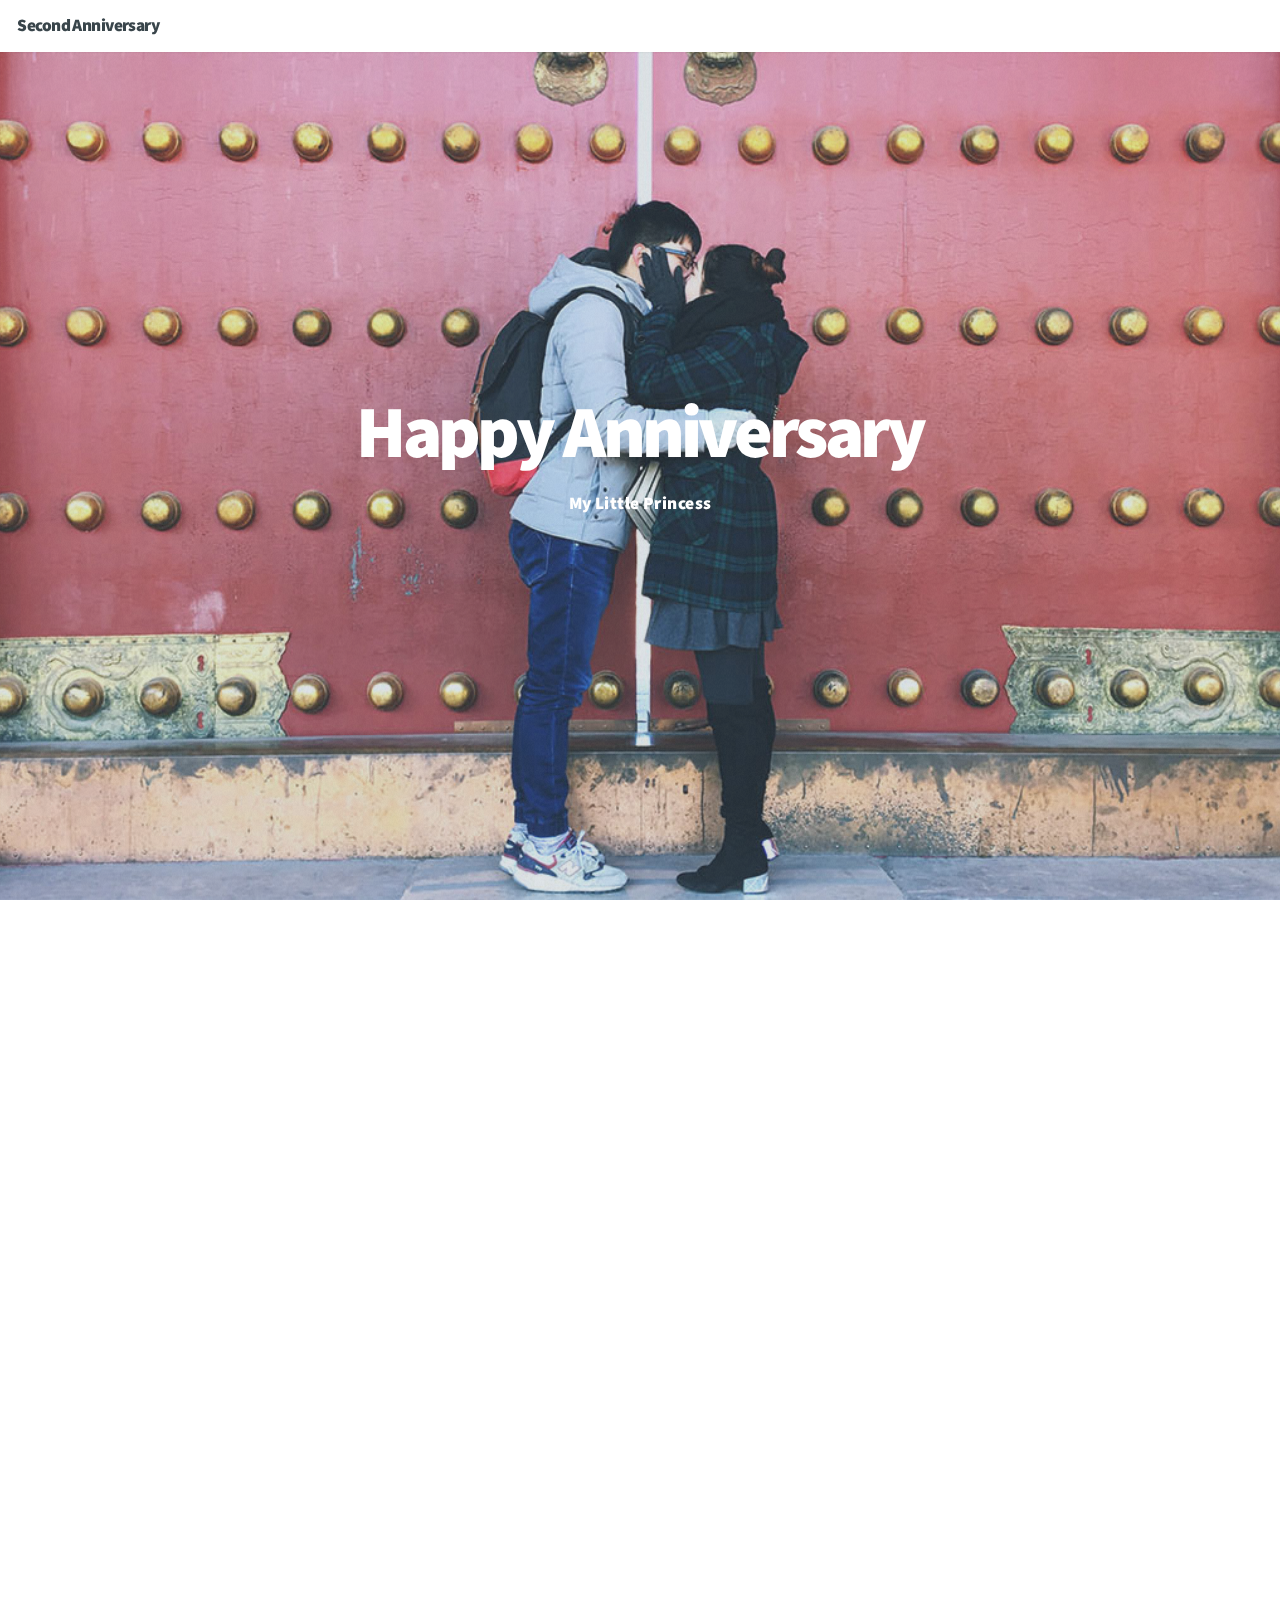
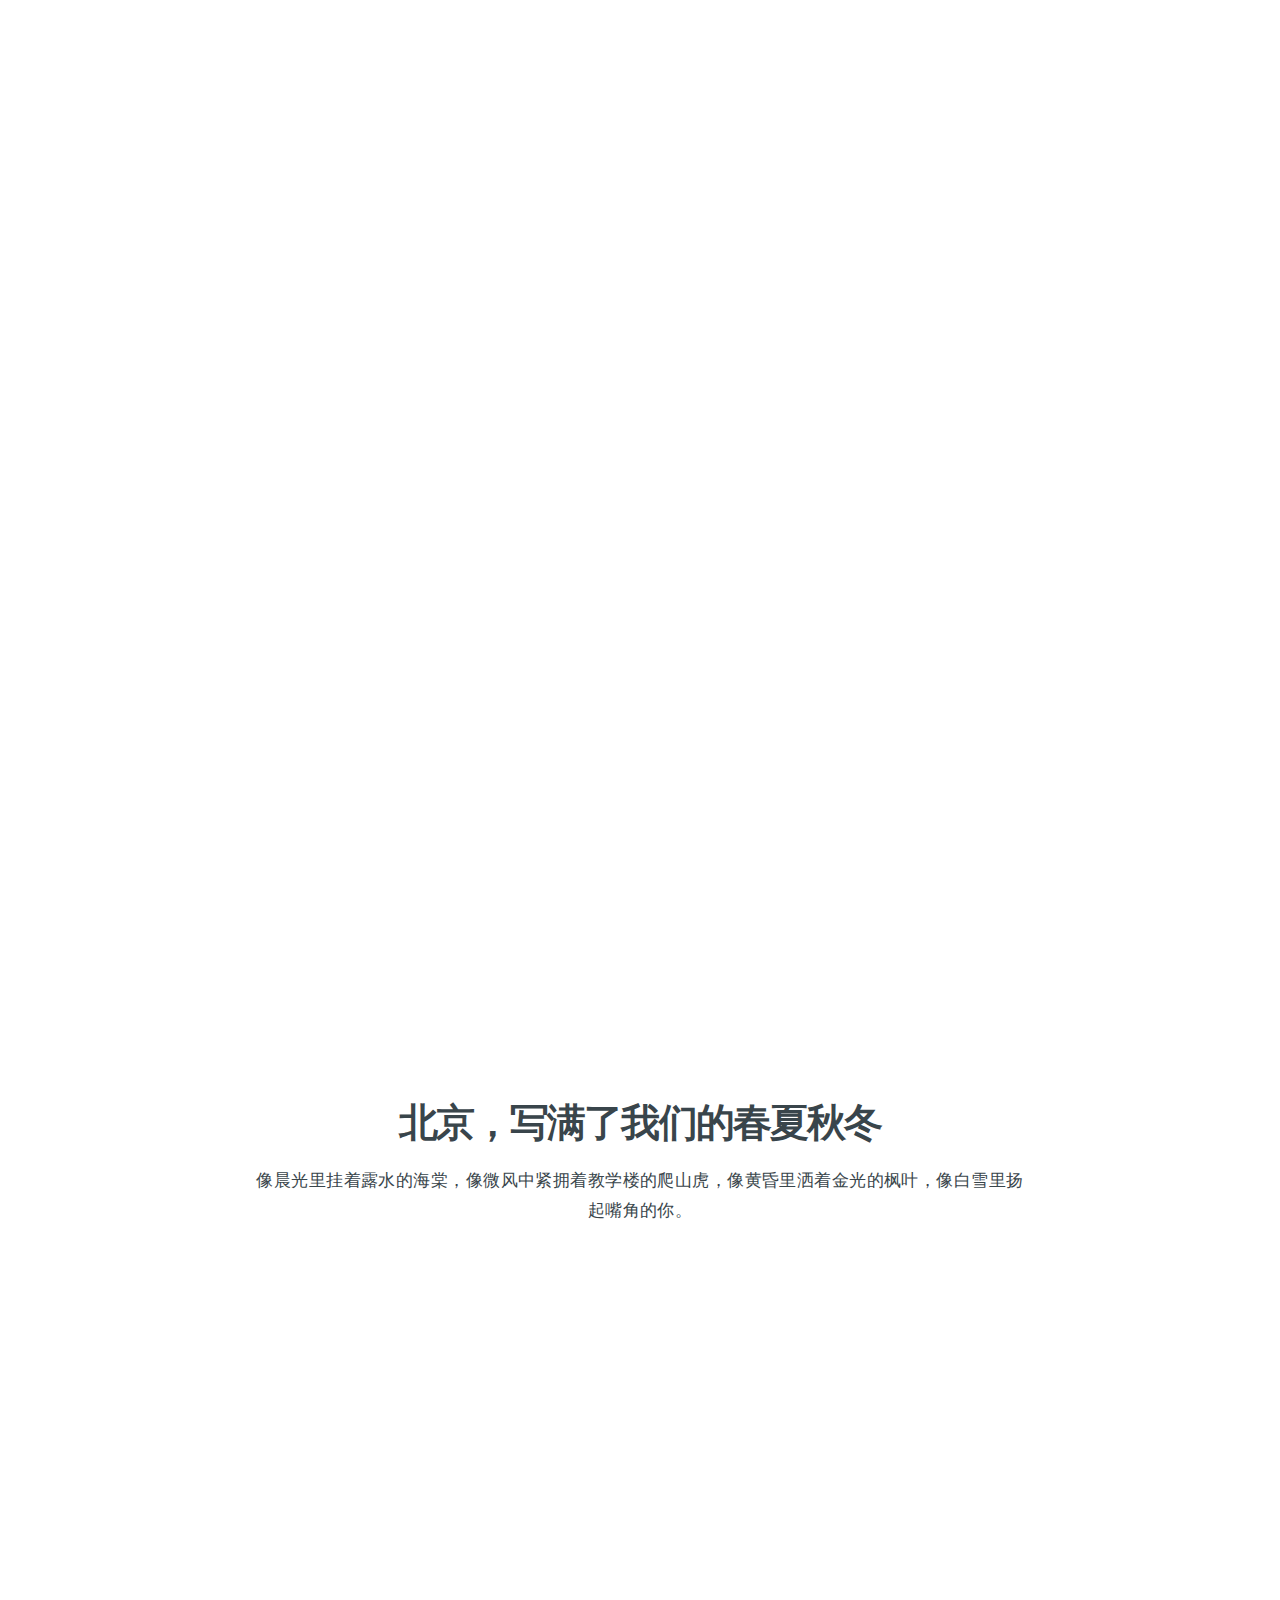
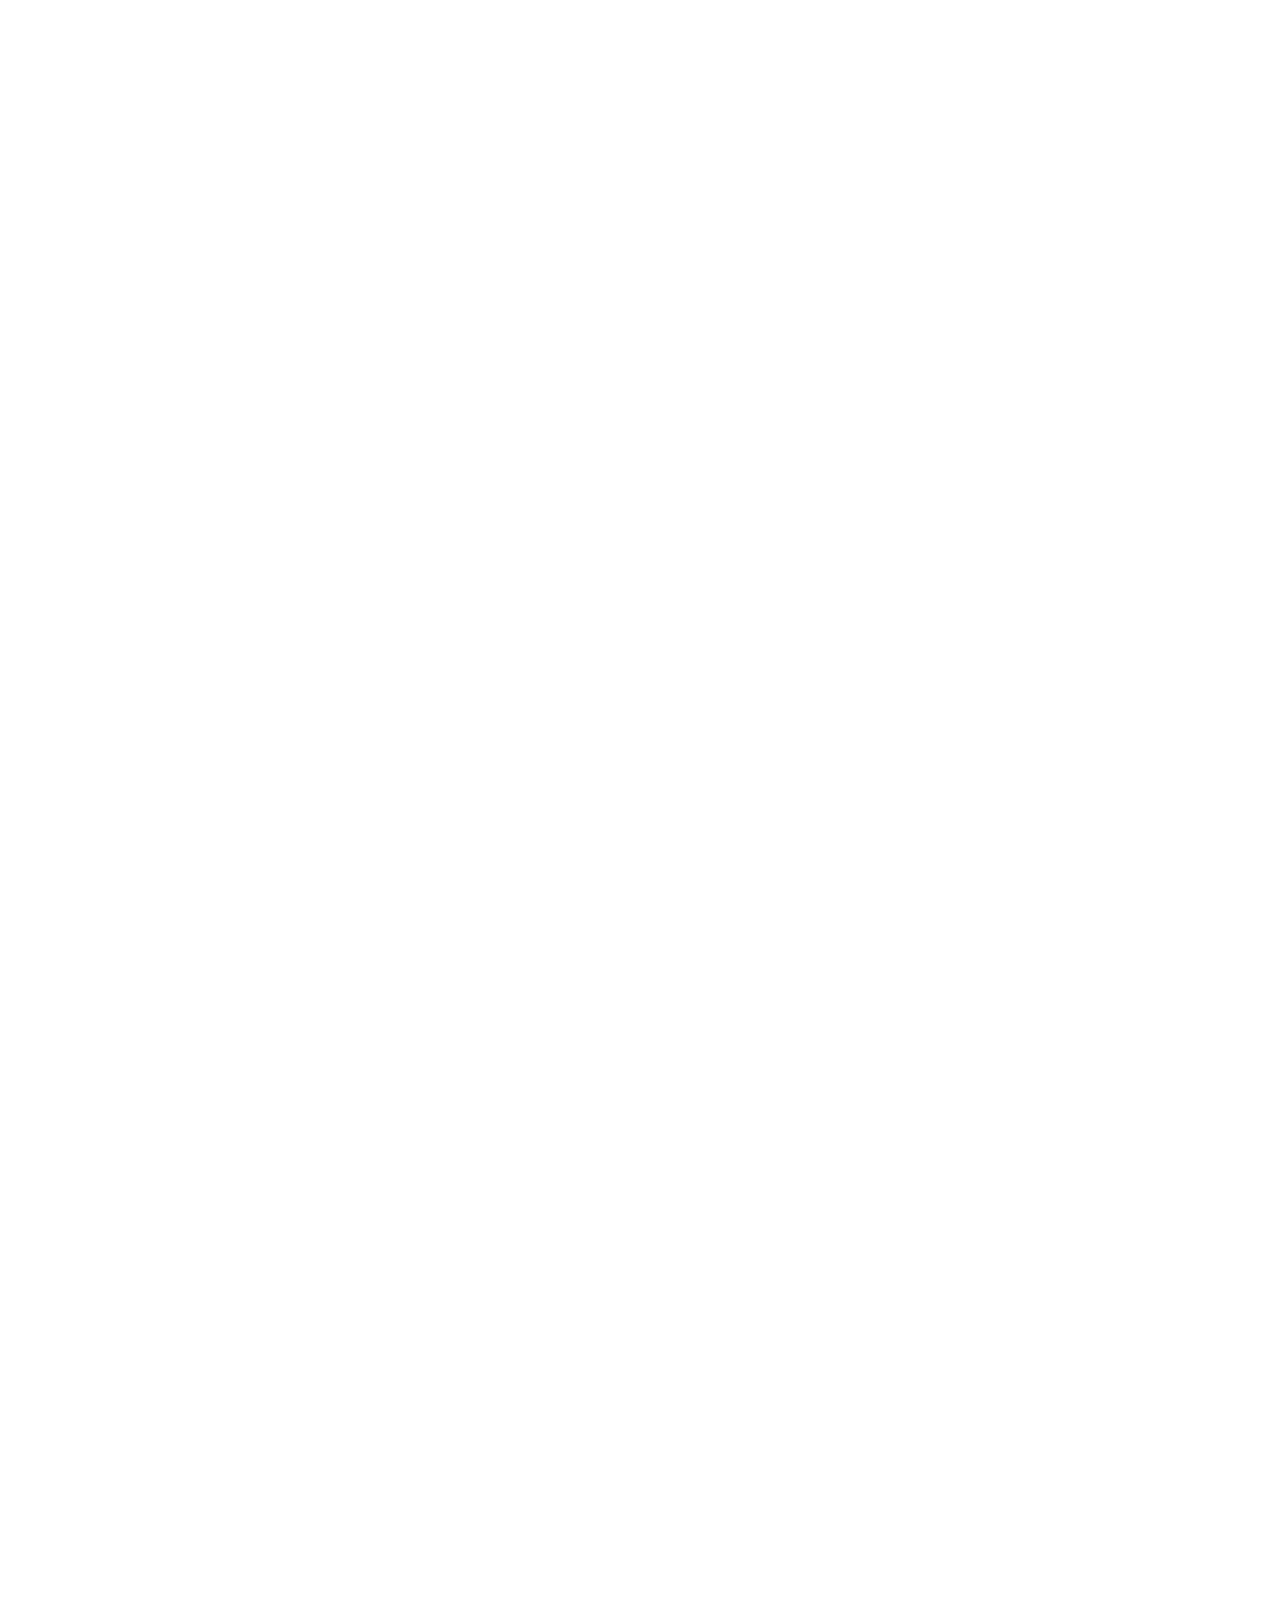
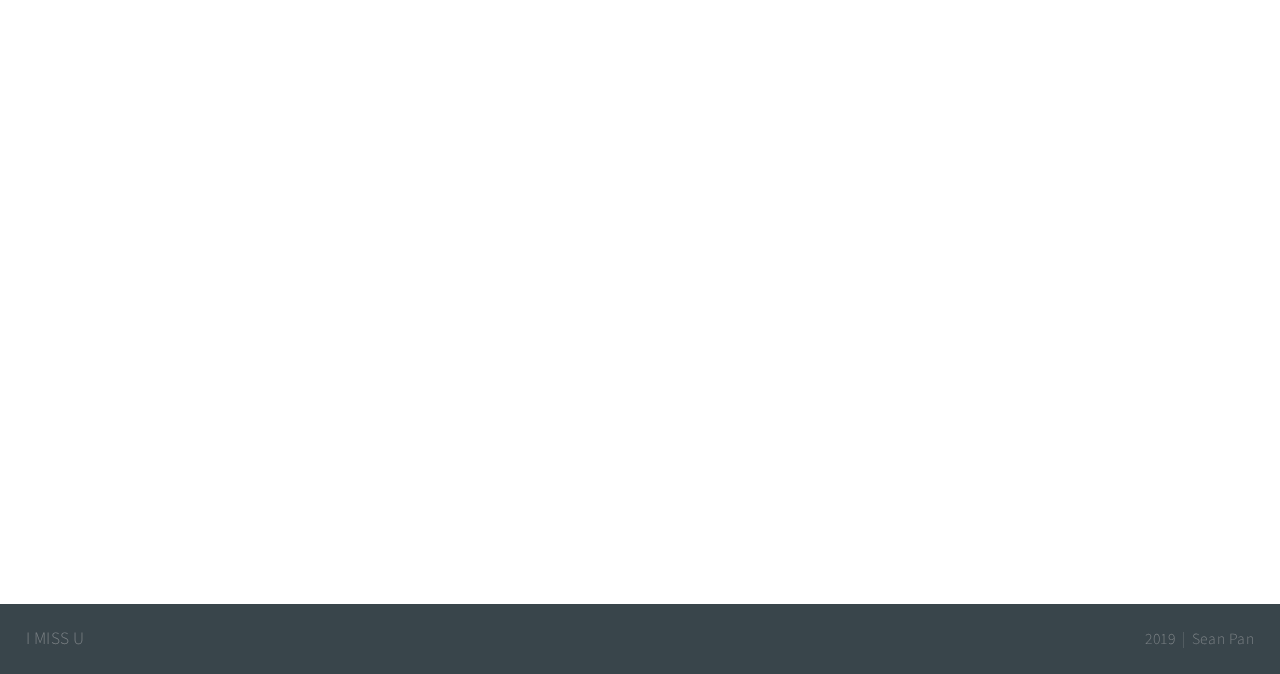
<file: second_anniversary/index.html>
<!DOCTYPE HTML>
<html>
	<head>
		<title>Happy Anniversary</title>
		<meta charset="utf-8" />
		<link rel="shortcut icon" href="images/favicon.ico" >
		<meta name="viewport" content="width=device-width, initial-scale=1, user-scalable=no" />
		<link rel="stylesheet" href="assets/css/main.css" />
		<noscript><link rel="stylesheet" href="assets/css/noscript.css" /></noscript>
	</head>
	<body class="is-preload">

		<!-- Header -->
			<header id="header">
				<h1>Second Anniversary</h1>
			
			</header>

		<!-- Intro -->
			<section id="intro" class="main style1 dark fullscreen">
				<div class="content">
					<header>
						<h2>Happy Anniversary</h2>
					</header>
					<p><strong>My Little Princess</strong></p>
					<footer>
					</footer>
				</div>
			</section>

		<!-- One -->
			<section id="one" class="main style2 right dark fullscreen">
				<div class="content box style2">
					<header>
						<h2>牵起你的手已经两年啦</h2>
					</header>
					<p>你的手不大，也不算小，扣在我的手心里，正好。在贵州出差的时候，特别想你，我就想，我要写一个网站，来纪念这个两周年。敲下这行字的时候，是春天，校园里的树已经长满了年轻力壮的叶子，任由风吹得簌簌作响。漫天的柳絮席卷着我对你的思念，翱翔在广阔的蓝天和大地之间。
					</p>
				</div>
			</section>

		<!-- Two -->
			<section id="two" class="main style2 left dark fullscreen">
				<div class="content box style2">
					<header>
						<h2>春天，像是你带来的精灵</h2>
					</header>
					<p>去年春天的时候，一只小船载着你和我，在紫竹园的湖上摇曳。春风划过你的指尖，吹出的泡泡在阳光下泛出五彩斑斓的光。树梢上的花朵争奇斗艳，好像在说：春天像你，你像春天。</p>
				</div>
			</section>

		<!-- Work -->
			<section id="work" class="main style3 primary">
				<div class="content">
					<header>
						<h2>北京，写满了我们的春夏秋冬</h2>
						<p>像晨光里挂着露水的海棠，像微风中紧拥着教学楼的爬山虎，像黄昏里洒着金光的枫叶，像白雪里扬起嘴角的你。</p>
					</header>

					<!-- Gallery  -->
						<div class="gallery">
							<article class="from-left">
								<a  class="image fit"><img src="images/thumbs/01.jpg" title="The Anonymous Red" alt="" /></a>
							</article>
							<article class="from-right">
								<a  class="image fit"><img src="images/thumbs/02.jpg" title="Airchitecture II" alt="" /></a>
							</article>
							<article class="from-left">
								<a  class="image fit"><img src="images/thumbs/03.jpg" title="Air Lounge" alt="" /></a>
							</article>
							<article class="from-right">
								<a  class="image fit"><img src="images/thumbs/04.jpg" title="Carry on" alt="" /></a>
							</article>
							<article class="from-left">
								<a  class="image fit"><img src="images/thumbs/05.jpg" title="The sparkling shell" alt="" /></a>
							</article>
							<article class="from-right">
								<a  class="image fit"><img src="images/thumbs/06.jpg" title="Bent IX" alt="" /></a>
							</article>
						</div>

				</div>
			</section>

			<!-- Three -->
			<section id="three" class="main style2 right dark fullscreen">
					<div class="content box style2">
						<header>
							<h2>夏天，像是我心里的喜欢</h2>
						</header>
						<p>这是夏天的一个微风沉醉的夜晚，没有什么烦恼，只惦记着身边的你。你的手比空气还温热一些，我们坐在操场的看台上，看地上的人儿一圈一圈地跑，看天上的星星一闪一闪地亮。我想用手小心地托起你的脸蛋，轻轻地亲吻你，然后告诉你：我好喜欢你。</p>
					</div>
				</section>
	
			<!-- Four -->
				<section id="four" class="main style2 left dark fullscreen">
					<div class="content box style2">
						<header>
							<h2>六月，朝思暮想</h2>
						</header>
						<p><strong>宝贝，两周年快乐！！！</strong>两年七百三十天一万七千五百二十个小时，我们一起走过了许多地方，有山、有路、有湖、有桥，我们一起为着彼此努力奋斗。和你在一起很开心，我想继续和你一起散步在静谧的湖边，石块垒的桥，人来人往的街区，和温暖闲适的床。</p>
					</div>
				</section>

			
		<!-- Footer -->
			<footer id="footer">

				<!-- Icons -->
					<ul class="icons">
						<li>I MISS U</li>
					</ul>

				<!-- Menu -->
					<ul class="menu">
						<li>2019</li><li>Sean Pan</li>
					</ul>

			</footer>

		<!-- Scripts -->
			<script src="assets/js/jquery.min.js"></script>
			<script src="assets/js/jquery.poptrox.min.js"></script>
			<script src="assets/js/jquery.scrolly.min.js"></script>
			<script src="assets/js/jquery.scrollex.min.js"></script>
			<script src="assets/js/browser.min.js"></script>
			<script src="assets/js/breakpoints.min.js"></script>
			<script src="assets/js/util.js"></script>
			<script src="assets/js/main.js"></script>

	</body>
</html>
</file>
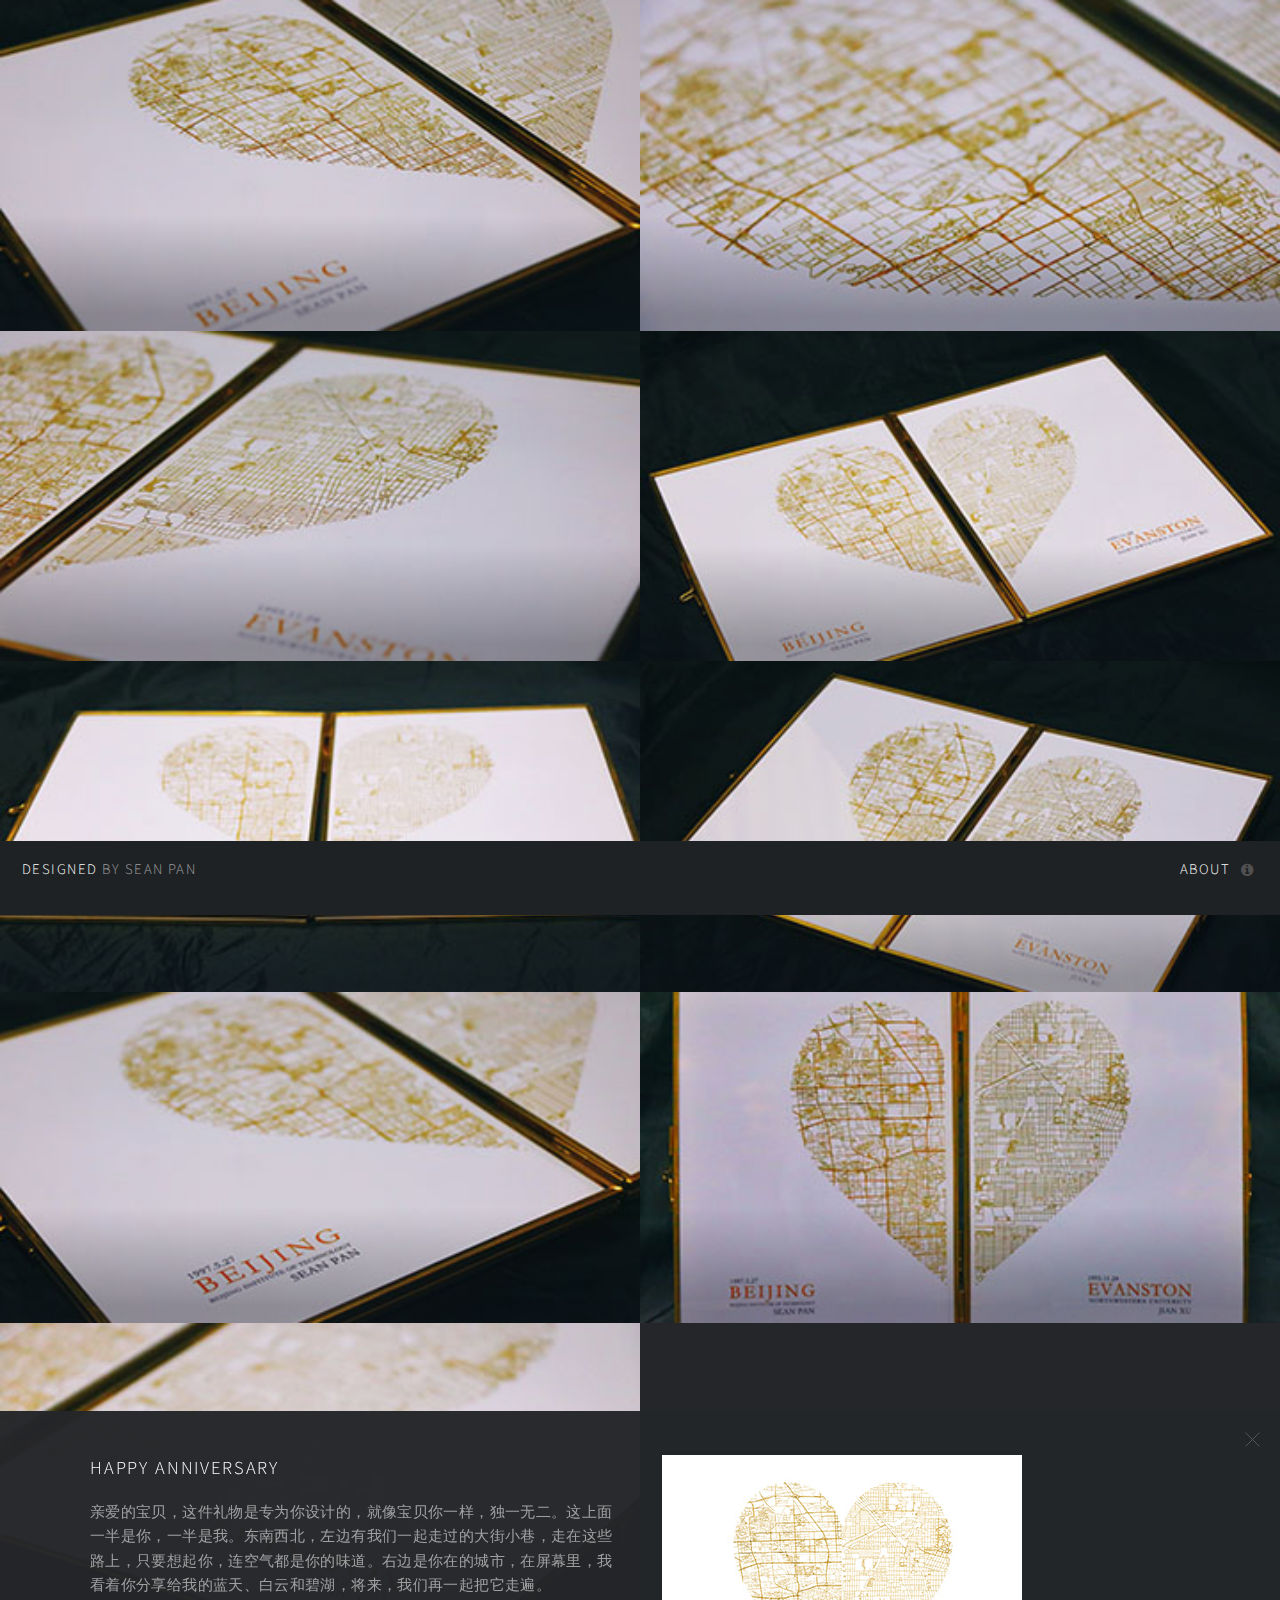
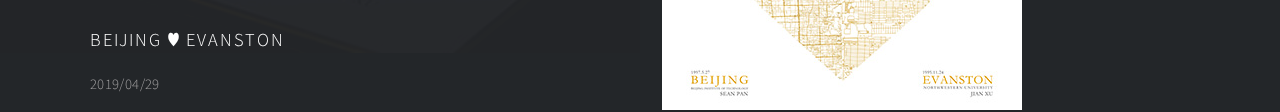
<file: second_anniversary/map_heart/index.html>
<!DOCTYPE HTML>

<html>
	<head>
		<title>Happy Anniversary</title>
		<link rel="shortcut icon" href="images/favicon.ico" >
		<meta charset="utf-8" />
		<meta name="viewport" content="width=device-width, initial-scale=1, user-scalable=no" />
		<link rel="stylesheet" href="assets/css/main.css" />
		<noscript><link rel="stylesheet" href="assets/css/noscript.css" /></noscript>
	</head>
	<body class="is-preload">

		<!-- Wrapper -->
			<div id="wrapper">

				<!-- Header -->
					<header id="header">
						<h1><a href="index.html"><strong>Designed</strong> by Sean Pan</a></h1>
						<nav>
							<ul>
								<li><a href="#footer" class="icon fa-info-circle">About</a></li>
							</ul>
						</nav>
					</header>

				<!-- Main -->
					<div id="main">
						<article class="thumb">
							<a href="images/fulls/01.jpg" class="image"><img src="images/thumbs/01.jpg" alt="" /></a>
						</article>
						<article class="thumb">
							<a href="images/fulls/02.jpg" class="image"><img src="images/thumbs/02.jpg" alt="" /></a>
						</article>
						<article class="thumb">
							<a href="images/fulls/03.jpg" class="image"><img src="images/thumbs/03.jpg" alt="" /></a>
						</article>
						<article class="thumb">
							<a href="images/fulls/04.jpg" class="image"><img src="images/thumbs/04.jpg" alt="" /></a>
						</article>
						<article class="thumb">
							<a href="images/fulls/05.jpg" class="image"><img src="images/thumbs/05.jpg" alt="" /></a>
						</article>
						<article class="thumb">
							<a href="images/fulls/06.jpg" class="image"><img src="images/thumbs/06.jpg" alt="" /></a>
						</article>
						<article class="thumb">
							<a href="images/fulls/07.jpg" class="image"><img src="images/thumbs/07.jpg" alt="" /></a>
						</article>
						<article class="thumb">
							<a href="images/fulls/08.jpg" class="image"><img src="images/thumbs/08.jpg" alt="" /></a>
						</article>
						<article class="thumb">
							<a href="images/fulls/09.jpg" class="image"><img src="images/thumbs/09.jpg" alt="" /></a>
						</article>
					
					</div>

				<!-- Footer -->
					<footer id="footer" class="panel">
						<div class="inner split">
							<div>
								<section>
									<h2>Happy Anniversary</h2>
									<p>亲爱的宝贝，这件礼物是专为你设计的，就像宝贝你一样，独一无二。这上面一半是你，一半是我。东南西北，左边有我们一起走过的大街小巷，走在这些路上，只要想起你，连空气都是你的味道。右边是你在的城市，在屏幕里，我看着你分享给我的蓝天、白云和碧湖，将来，我们再一起把它走遍。</p>
								</section>
								<section>
									<h2>Beijing&nbsp;&hearts;&nbsp;Evanston</h2>
									<p>2019/04/29</p>
								</section>
								
							</div>
							<div>
								<section>
									<img src="images/map.jpg" alt="" />
								</section>
							</div>
						</div>
					</footer>

			</div>

		<!-- Scripts -->
			<script src="assets/js/jquery.min.js"></script>
			<script src="assets/js/jquery.poptrox.min.js"></script>
			<script src="assets/js/browser.min.js"></script>
			<script src="assets/js/breakpoints.min.js"></script>
			<script src="assets/js/util.js"></script>
			<script src="assets/js/main.js"></script>

	</body>
</html>
</file>
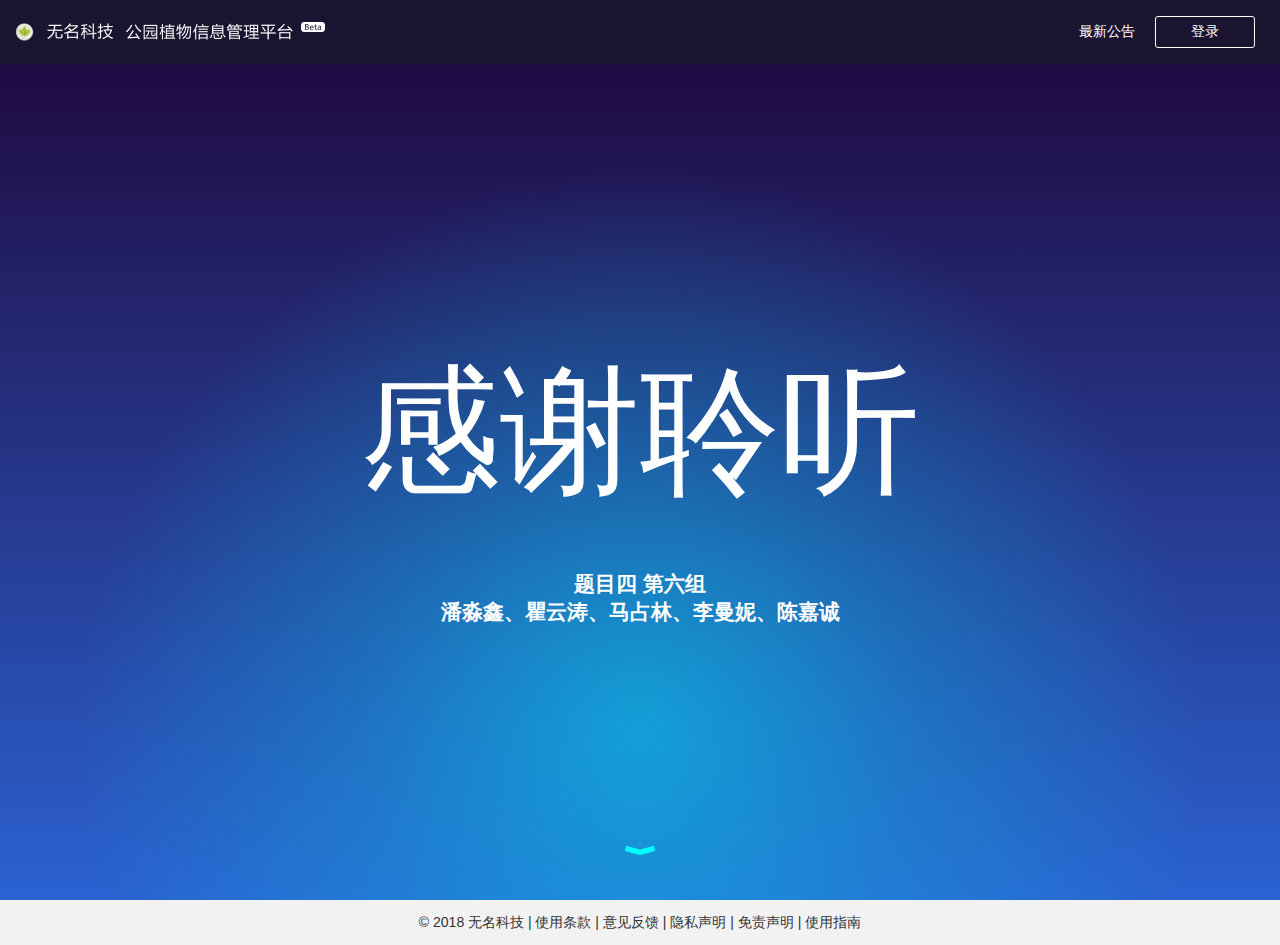
<file: end.html>
<!DOCTYPE html>
<html>

<meta http-equiv="content-type" content="text/html;charset=utf-8" />
<head>

    <link href="Images/Favicon/leaf1.ico" rel="shortcut icon" type="image/x-icon">
    <meta http-equiv="Content-Type" content="text/html; charset=UTF-8" />
    <meta http-equiv="X-UA-Compatible" content="IE=edge" />
    <meta name="viewport" content="width=device-width, minimum-scale=1.0, initial-scale=1.0, maximum-scale=1.0, user-scalable=no" />

    <title>公园植物信息管理平台</title>

    <link href="Content/HomePageIndex5f48.css?v=8NHZpElteLQnN7-NA_JMw1538UDFL-GhhGiB3YRXrpE1" rel="stylesheet"/>

    <noscript>您的浏览器不支持JavaScript，请开启后继续</noscript>
</head>
<body>

    <div id="topbar">
        <div class="topcenter">
            <div class="t-left">
                <a href="index.html" target="_self">
                    <img src="Images/Shared/logo2x.png" style="height: 20px; margin-top: 2px;"/>
                </a>
            </div>

            <div class="t-right">
                    <span class="stip">
                        <span>最新公告</span>
                        <div class="tips">
                            <div class="tip-box">
                                平台新功能 – 没有公告哈哈哈 <a>查看详情</a>
                            </div>
                        </div>
                    </span>
              
                <a href="login.html" class="btn">登录</a>
                <a href="AuthenticationRegister/RegisterIndex.html" class="btn btn1">立即接入</a>
            </div>
        </div>
    </div>
    <header id="header">
        <div class="header-content">
            <div class="light-box"></div>
            <div class="center hic">
                <div class="header-info">
                    <h1 style="font-size:1000%">感谢聆听</h1>
                    <h4 style="font-size:150%">题目四  第六组</h4>
                    <h4 style="font-size:150%">潘淼鑫、瞿云涛、马占林、李曼妮、陈嘉诚</h4>
                    <!--
                    <a href="AuthenticationRegister/RegisterIndex.html">立即接入</a>
                    -->
                </div>
            </div>
        </div>
        <span class="arrow guide_arrow"></span>
    </header>
    
    <div id="main">
        <!--
        <section class="section">
            <div class="center se1">
                <h2>人工智能全能力赋能</h2>
                <div class="se1-main">
                    <div class="se1-box">
                        <div class="se1-bg1"></div>
                        7*24小时无间断智能管理体验，用户需求随时响应
                    </div>
                    <div class="se1-box">
                        <div class="se1-bg2"></div>
                        测量数据、记录信息、智能养护建议等，解决管理难题
                    </div>
                    <div class="se1-box">
                        <div class="se1-bg3"></div>人工智能+人工服务无缝协作，实现更大服务价值
                    </div>
                </div>
            </div>

        </section>
        -->

        <footer id="foot" style="background-color: #f2f2f2">

			            <div class="center">
                © 2018 <a>无名科技</a> |
                <a>使用条款</a> |
                <a>意见反馈</a> |
                <a>隐私声明</a> |
                <a>免责声明</a> |
                <a>使用指南</a>
            </div>
        </footer>
    </div>

    <script src="bundles/HomePageIndex7108?v=7bmP9k0bnAQ5TZ1a4aTyDyXz0OGkCcprsxLUlla5Qd81"></script>

</body>


</html>
</file>
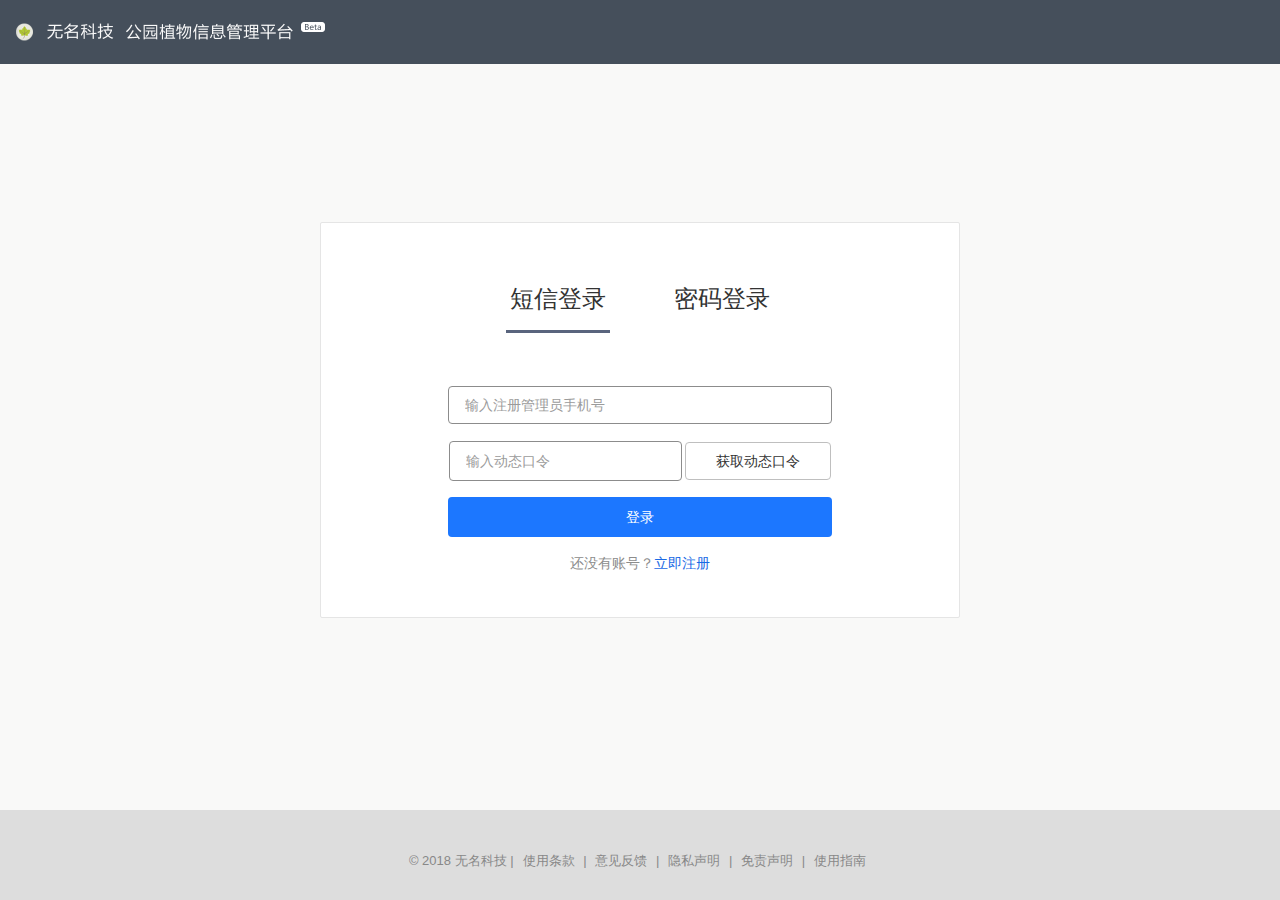
<file: login.html>
<!DOCTYPE html>
<html>

<meta http-equiv="content-type" content="text/html;charset=utf-8" />
<head>

    <link href="Images/Favicon/favicon.ico" rel="shortcut icon" type="image/x-icon">
    <meta http-equiv="Content-Type" content="text/html; charset=UTF-8" />
    <meta http-equiv="X-UA-Compatible" content="IE=edge" />
    <meta name="viewport" content="width=device-width, minimum-scale=1.0, initial-scale=1.0, maximum-scale=1.0, user-scalable=no" />


    <title>公园植物信息管理平台</title>

    <link href="Content/sitecss6b58.css?v=fNoNk_yeMExpJgsy0iuBVcoKNuFaYjym6mDn4Os-F7w1" rel="stylesheet"/>

    <script src="bundles/modernizre181?v=FbJ688fulsybP2-T20QPXT8LQsQ1mhbdTSDTuHaeXms1"></script>


    
    <link href="Content/siteunauth21bd.css?v=3QnaxRHHcoG3c2oYf01aGfx9tUBmiuhdZh_5LeRVurI1" rel="stylesheet"/>

    
    <link href="Content/LoginIndexNew251b.css?v=gGE2zbPTrOCAO0nAjguDmetp4zvtLF9TNuaFOiwHhpA1" rel="stylesheet"/>




    <noscript>您的浏览器不支持JavaScript，请开启后继续</noscript>
</head>
<body>
    



<div class="brandBar-main">
    <a href='index.html' class="brandBar-logo">
        <img src="Images/Shared/logo2x.png" />
    </a>
</div>





<div id="bodyContainer" class="container">

    <div class="row unauth-row">
        
        


<div class="common-panel unauthed">
    <div class="login-panel">

        
        <ul class="switch-header xb_tab_switch">
            <li id="SmsSwitch" class="sms-login tab_selected">
                <span>短信登录</span>
            </li>
            <li id="PasswordSwitch" class="password-login ">
                <span>密码登录</span>
            </li>
        </ul>
        <div class="error-group">
            <span id="ErrorTips" class="error-span">
                
            </span>
        </div>
<form action="https://e.msxiaobing.com/login.aspx" method="post" role="form"><input name="__RequestVerificationToken" type="hidden" value="tciLJ3RX32QRt_9JOLqQAVv8Rv3nfovipTsZ_zq7GA2Fr4uhAcZZFZXP4UlffDjJdRszP8uI7IEW9tpwcDitWZq88TYEj0G-DS_9zRe9IYg1" /><input data-val="true" data-val-required="The LoginType field is required." id="LoginType" name="LoginType" type="hidden" value="SmsCode" />            <input id="PhoneNumber" name="PhoneNumber" type="text" class="xb_text_input" autocapitalize="off" autocomplete="off" placeholder="输入注册管理员手机号" spellcheck="false">
            <div class="password-groupNew collapse">
                <input id="Password" name="Password" class="xb_text_input" autocapitalize="off" autocomplete="off" placeholder="输入密码" spellcheck="false" type="password">
            </div>
            <div class="verification-group ">
                <input type="text" id="VerificationCode" name="VerificationCode" class="xb_text_input" autocapitalize="off" autocomplete="off" placeholder="输入动态口令" spellcheck="false" />
                
                <button id="CodeButton" type="button" class="xb_button xb_btn_default ">
                    获取动态口令
                </button>
            </div>
            <div class="bottom-button-group mt_28 mb_30">
                <input id="SubmitButton" type="submit" value="登录" class="blue-button" />
            </div>
            <div class="bottom_switch_tips" style="padding-bottom:44px;">
                <span>还没有账号？</span><a href="AuthenticationRegister/RegisterIndex.html"><span class="goto_login">立即注册</span></a>
            </div>
</form>    </div>

</div>



    </div>
</div>



<footer class="footer-black">
    <div class="container">
        <ul>
            <li>© 2018 无名科技 |</li>
            <li>
                <a>使用条款</a> |
            </li>
            <li>
                <a>意见反馈</a> |
            </li>
            <li>
                <a>隐私声明</a> |
            </li>
            <li>
                <a>免责声明</a> |
            </li>
            <li>
                <a>使用指南</a>
            </li>
        </ul>
    </div>
</footer>






    
    
<div id="confirmMaskBox" class="mask-box wrapper-box">
    <div class="mask-wrapper confirm-wrapper">
        <div class="mask_header">
            <span id="confirmHeaderTitle" class="mask_title">my title</span>
            <button id="confirmCloseButton" type="button" class="btn-empty mask_header_close">
                <span class="sf sf-ChromeClose sf-small"></span>
            </button>
        </div>
        <div class="mask_body">
            <div style="margin:0 auto; ">
                <div id="confirmContent" class="mask_content">
                </div>
            </div>
        </div>
        <div class="mask_footer">
            <button id="confirmOkButton" class="btn-default-blue mask_ok">确定</button>
            <button id="confirmCancelButton" class="btn-default-white mask_footer_close">取消</button>
        </div>
    </div>
</div>


<div id="alertMaskBox" class="mask-box alert-box">
    <div class="mask-wrapper alert-wrapper">
        <div class="mask_header">
            <span id="alertHeaderTitle" class="mask_title">my title</span>
            <button id="alertCloseButton" type="button" class="btn-empty mask_header_close">
                <span class="sf sf-ChromeClose sf-small"></span>
            </button>
        </div>
        <div class="mask_body">
            <div style="margin:0 auto;">
                <div id="alertContent" class="mask_content">
                </div>
            </div>
        </div>
        <div class="mask_footer">
            <button id="alertOkButton" class="btn-default-blue mask_ok">确定</button>
        </div>
    </div>
</div>


<div id="toastBox" class="toast-box">
    <span class="toast-wrapper">
        <span id="toastIcon" class="mask_icon"></span>
        <span id="toastContent" class="mask_content"></span>
    </span>
</div>


<div id="inputMaskBox" class="mask-box input-box">
    <div class="mask-wrapper input-wrapper">
        <div class="mask_header">
            <span id="inputHeaderTitle" class="mask_title">my title</span>
            <button id="inputCloseButton" type="button" class="btn-empty mask_header_close">
                <span class="sf sf-ChromeClose sf-small"></span>
            </button>
        </div>
        <div class="mask_body">
            <div style="margin:0 auto;">
                <div id="inputDescription" class="inner_title"></div>
                <div class="inner_input">
                    <input id="inputText" class="input_text" value="" />
                </div>
                <div id="inputTips" class="inner_tips">
                </div>
            </div>
        </div>
        <div class="mask_footer">
            <button id="inputOkButton" class="btn-default-blue mask_ok">确定</button>
            <button id="inputCancelButton" class="btn-default-white mask_footer_close">取消</button>
        </div>
    </div>
</div>


<div id="loadingMask" class="loading-mask domHide">
    <div class="img-rotation">
        <img class="rotation load-img" src="Images/Shared/loading.png" />
    </div>
</div>



    
    
    


    
    <script src="bundles/refine-jquery5688?v=dUOzMSIL6o9O2jyvgsiOO1J-nnw5PH1b-u5hgbIyvAA1"></script>

    <script src="bundles/bootstrap4fd2?v=klmh2FjHvY2Dxv3MnagiBdsmTcCpsNDTjOqPP_cM7Ig1"></script>

    
    
    <script type="text/javascript">
        var _appId = '';
        var _partnerId = 0;
    </script>
    
    <script>
        var _serverErrorMessage = '';
    </script>

    <script src="bundles/LoginIndex886f?v=qaiu3yziL_1XwGZwfDZtuuyLFU3ow6i1o-P7ipQd1KU1"></script>



</body>


</html>
</file>
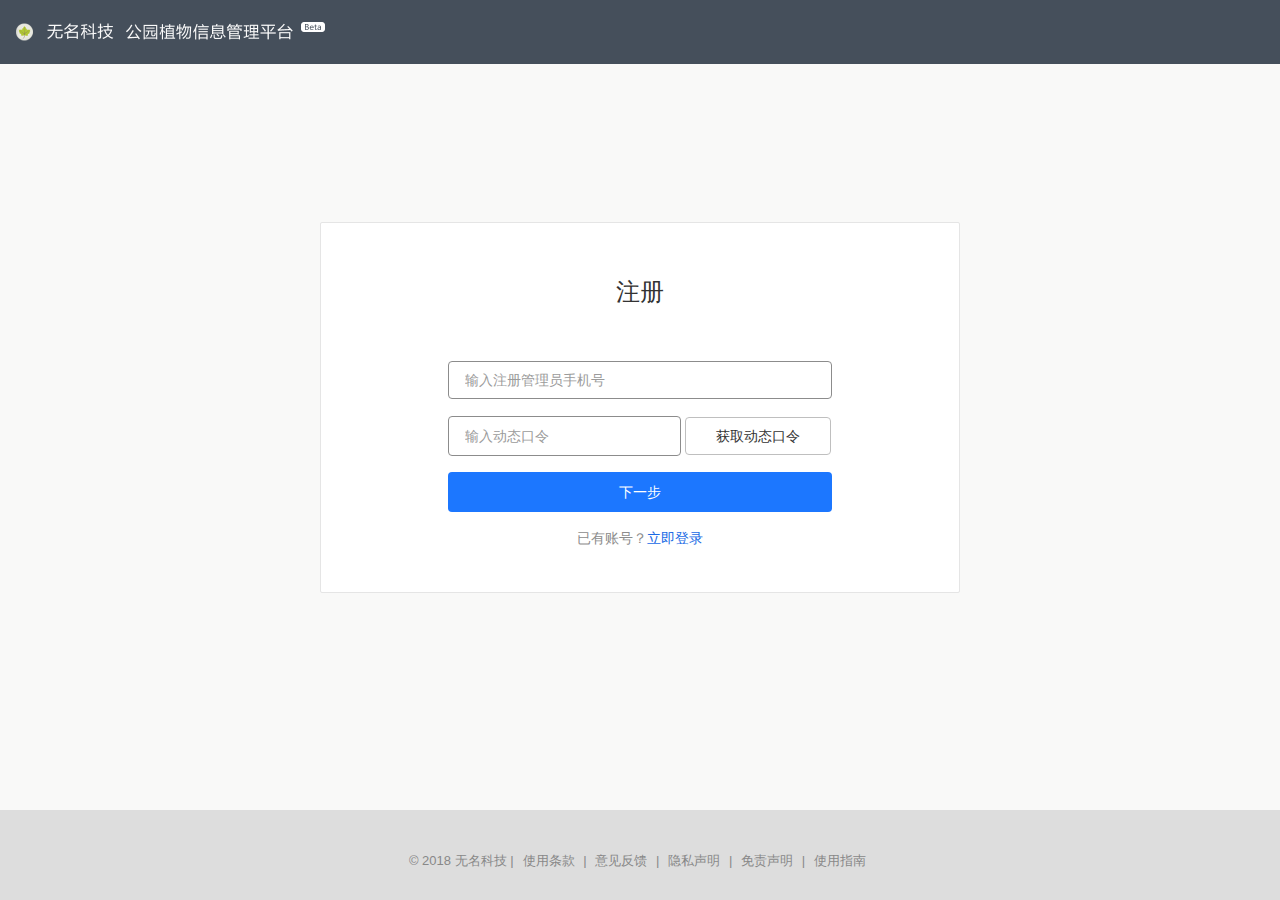
<file: AuthenticationRegister/RegisterIndex.html>
<!DOCTYPE html>
<html>
<meta http-equiv="content-type" content="text/html;charset=utf-8" />
<head>

    <link href="../Images/Favicon/favicon.ico" rel="shortcut icon" type="image/x-icon">
    <meta http-equiv="Content-Type" content="text/html; charset=UTF-8" />
    <meta http-equiv="X-UA-Compatible" content="IE=edge" />
    <meta name="viewport" content="width=device-width, minimum-scale=1.0, initial-scale=1.0, maximum-scale=1.0, user-scalable=no" />

    <title>公园植物信息管理平台</title>

    <link href="../Content/sitecss6b58.css?v=fNoNk_yeMExpJgsy0iuBVcoKNuFaYjym6mDn4Os-F7w1" rel="stylesheet"/>

    <script src="../bundles/modernizre181?v=FbJ688fulsybP2-T20QPXT8LQsQ1mhbdTSDTuHaeXms1"></script>


    
    <link href="../Content/siteunauth21bd.css?v=3QnaxRHHcoG3c2oYf01aGfx9tUBmiuhdZh_5LeRVurI1" rel="stylesheet"/>

    
    <link href="../Content/RegisterIndexNew251b.css?v=gGE2zbPTrOCAO0nAjguDmetp4zvtLF9TNuaFOiwHhpA1" rel="stylesheet"/>




    <noscript>您的浏览器不支持JavaScript，请开启后继续</noscript>
</head>
<body>
    



<div class="brandBar-main">
    <a href='../index.html' class="brandBar-logo">
        <img src="../Images/Shared/logo2x.png" />
    </a>
</div>





<div id="bodyContainer" class="container">

    <div class="row unauth-row">
        
        


<div class="common-panel unauthed">
    <div class="register-panel">
        <div class="switch-header">
            <div class="switch-words register-switch">
                注册
            </div>
        </div>
        <div class="error-group">
            <span id="ErrorTips" class="error-span">
                
            </span>
        </div>
<form action="https://e.msxiaobing.com/AuthenticationRegister/RegisterIndex" method="post" role="form"><input name="__RequestVerificationToken" type="hidden" value="T6UvboEnrYqadJLnceHffoYl_lOOJJMXaZAbJyvhHseCYXoutxInw9DPcZE4PUJ5anNWC4gf4x1jGMfzYqI9cQER6rhk_hYhnvQHcHL-3gM1" />            <input id="PhoneNumber" name="PhoneNumber" type="text" class="xb_text_input" autocapitalize="off" autocomplete="off" placeholder="输入注册管理员手机号" spellcheck="false">
            <div class="verification-group">
                
                <input type="text" id="VerificationCode" name="VerificationCode" class="xb_text_input" autocapitalize="off" autocomplete="off" placeholder="输入动态口令" spellcheck="false" />
                <button id="CodeButton" type="button" class="xb_button xb_btn_default">获取动态口令</button>
            </div>
            <div class="bottom-button-group">
                <input id="SubmitButton" type="submit" value="下一步" class="blue-button" />
            </div>
            <div class="bottom_switch_tips" style="padding-bottom:44px;">
                <span>已有账号？</span><a href="../login.html"><span class="goto_login">立即登录</span></a>
            </div>
</form>    </div>

</div>


    </div>
</div>



<footer class="footer-black">
    <div class="container">
        <ul>
            <li>© 2018 无名科技 |</li>
            <li>
                <a>使用条款</a> |
            </li>
            <li>
                <a>意见反馈</a> |
            </li>
            <li>
                <a>隐私声明</a> |
            </li>
            <li>
                <a>免责声明</a> |
            </li>
            <li>
                <a>使用指南</a>
            </li>
        </ul>
    </div>
</footer>






    
    
<div id="confirmMaskBox" class="mask-box wrapper-box">
    <div class="mask-wrapper confirm-wrapper">
        <div class="mask_header">
            <span id="confirmHeaderTitle" class="mask_title">my title</span>
            <button id="confirmCloseButton" type="button" class="btn-empty mask_header_close">
                <span class="sf sf-ChromeClose sf-small"></span>
            </button>
        </div>
        <div class="mask_body">
            <div style="margin:0 auto; ">
                <div id="confirmContent" class="mask_content">
                </div>
            </div>
        </div>
        <div class="mask_footer">
            <button id="confirmOkButton" class="btn-default-blue mask_ok">确定</button>
            <button id="confirmCancelButton" class="btn-default-white mask_footer_close">取消</button>
        </div>
    </div>
</div>


<div id="alertMaskBox" class="mask-box alert-box">
    <div class="mask-wrapper alert-wrapper">
        <div class="mask_header">
            <span id="alertHeaderTitle" class="mask_title">my title</span>
            <button id="alertCloseButton" type="button" class="btn-empty mask_header_close">
                <span class="sf sf-ChromeClose sf-small"></span>
            </button>
        </div>
        <div class="mask_body">
            <div style="margin:0 auto;">
                <div id="alertContent" class="mask_content">
                </div>
            </div>
        </div>
        <div class="mask_footer">
            <button id="alertOkButton" class="btn-default-blue mask_ok">确定</button>
        </div>
    </div>
</div>


<div id="toastBox" class="toast-box">
    <span class="toast-wrapper">
        <span id="toastIcon" class="mask_icon"></span>
        <span id="toastContent" class="mask_content"></span>
    </span>
</div>


<div id="inputMaskBox" class="mask-box input-box">
    <div class="mask-wrapper input-wrapper">
        <div class="mask_header">
            <span id="inputHeaderTitle" class="mask_title">my title</span>
            <button id="inputCloseButton" type="button" class="btn-empty mask_header_close">
                <span class="sf sf-ChromeClose sf-small"></span>
            </button>
        </div>
        <div class="mask_body">
            <div style="margin:0 auto;">
                <div id="inputDescription" class="inner_title"></div>
                <div class="inner_input">
                    <input id="inputText" class="input_text" value="" />
                </div>
                <div id="inputTips" class="inner_tips">
                </div>
            </div>
        </div>
        <div class="mask_footer">
            <button id="inputOkButton" class="btn-default-blue mask_ok">确定</button>
            <button id="inputCancelButton" class="btn-default-white mask_footer_close">取消</button>
        </div>
    </div>
</div>


<div id="loadingMask" class="loading-mask domHide">
    <div class="img-rotation">
        <img class="rotation load-img" src="../Images/Shared/loading.png" />
    </div>
</div>



    
    
    


    
    <script src="../bundles/refine-jquery5688?v=dUOzMSIL6o9O2jyvgsiOO1J-nnw5PH1b-u5hgbIyvAA1"></script>

    <script src="../bundles/bootstrap4fd2?v=klmh2FjHvY2Dxv3MnagiBdsmTcCpsNDTjOqPP_cM7Ig1"></script>

    
    
    <script type="text/javascript">
        var _appId = '';
        var _partnerId = 0;
    </script>
    
    <script>
        var _serverErrorMessage = '';
    </script>

    <script src="../bundles/RegisterIndexcb2f?v=RgY-ikOYGUD18DXJbUtA-ai7dPjd3vNIRiT912u2oIc1"></script>



</body>

</html>
</file>
<file: second_anniversary/assets/css/noscript.css>
/*
	Big Picture by HTML5 UP
	html5up.net | @ajlkn
	Free for personal and commercial use under the CCA 3.0 license (html5up.net/license)
*/

/* Loader */

	body:before, body:after {
		display: none;
	}
</file>
<file: second_anniversary/map_heart/assets/css/noscript.css>
/*
	Multiverse by HTML5 UP
	html5up.net | @ajlkn
	Free for personal and commercial use under the CCA 3.0 license (html5up.net/license)
*/

/* Wrapper */

	body.is-preload #wrapper:before {
		display: none;
	}

/* Main */

	body.is-preload #main .thumb {
		pointer-events: auto;
		opacity: 1;
	}

/* Header */

	body.is-preload #header {
		-moz-transform: none;
		-webkit-transform: none;
		-ms-transform: none;
		transform: none;
	}
</file>
<file: Content/HomePageIndex5f48.css>
/* Minification failed. Returning unminified contents.
(123,22): run-time error CSS1062: Expected semicolon or closing curly-brace, found ':'
 */
/* Minification failed. Returning unminified contents.
(120,22): run-time error CSS1062: Expected semicolon or closing curly-brace, found ':'
 */
html, body, div, span, h1, h2, h3, h4, h5, h6, p, a, ul, strong {
    border: 0;
    font-family: inherit;
    font-style: inherit;
    font-weight: inherit;
    margin: 0;
    outline: 0;
    padding: 0;
    vertical-align: baseline;
}

img {
    border: 0;
}

html, body {
    -webkit-text-size-adjust: 100%;
}

html {
    overflow-x: hidden;
    font-size: 8px;
}

body {
    font-family: \5FAE\8F6F\96C5\9ED1, 'Source Sans Pro', 'Helvetica Neue', Arial, sans-serif;
    font-size: 14px;
    -webkit-font-smoothing: antialiased;
    -moz-osx-font-smoothing: grayscale;
    color: #333;
    background-color: #f9f9f8;
    margin: 0;
}

*, *::before, *::after {
    box-sizing: border-box;
}

li {
    list-style: none;
}

a {
    text-decoration: none;
    color: inherit;
}

h1, h2, h3, h4, strong {
    font-weight: 600;
    cursor: default;
}

/*page*/
@-webkit-keyframes guide_arrow {
    0% {
        -webkit-transform: translate(-50%, 0px);
        -moz-transform: translate(-50%, 0px);
        -ms-transform: translate(-50%, 0px);
        transform: translate(-50%, 0px);
    }

    50% {
        -webkit-transform: translate(-50%, 10px);
        -moz-transform: translate(-50%, 10px);
        -ms-transform: translate(-50%, 10px);
        transform: translate(-50%, 10px);
    }

    100% {
        -webkit-transform: translate(-50%, 0px);
        -moz-transform: translate(-50%, 0px);
        -ms-transform: translate(-50%, 0px);
        transform: translate(-50%, 0px);
    }
}

@keyframes guide_arrow {
    0% {
        -webkit-transform: translate(-50%, 0px);
        -moz-transform: translate(-50%, 0px);
        -ms-transform: translate(-50%, 0px);
        transform: translate(-50%, 0px);
    }

    50% {
        -webkit-transform: translate(-50%, 10px);
        -moz-transform: translate(-50%, 10px);
        -ms-transform: translate(-50%, 10px);
        transform: translate(-50%, 10px);
    }

    100% {
        -webkit-transform: translate(-50%, 0px);
        -moz-transform: translate(-50%, 0px);
        -ms-transform: translate(-50%, 0px);
        transform: translate(-50%, 0px);
    }
}

.topcenter {
    margin: 0 16px;
    position: relative;
    overflow: hidden;
    height: 140px;
}

.center {
    width: 100%;
    height: 100%;
    margin: 0 auto;
    max-width: 1800px;
    position: relative;
}

#header {
    position: fixed;
    top: 64px;
    left: 0;
    right: 0;
    background:filter: progid:DXImageTransform.Microsoft.gradient(GradientType=0, startColorstr=#200b42, endColorstr= #2b62d2);/*IE<9>*/
    background: -ms-linear-gradient(top, #200b42, #2b62d2);
    background: -moz-linear-gradient(top, #200b42, #2b62d2);
    background: -webkit-gradient(linear, 0 0, 0 bottom, from(#200b42), to(#2b62d2));
    background: -o-linear-gradient(top, #200b42, #2b62d2);
}

#topbar {
    z-index: 10;
    height: 64px;
    background-color: #1a1430;
    color: #fff;
    position: fixed;
    top: 0;
    left: 0;
    right: 0;
    -webkit-transition: background-color 500ms;
    transition: background-color 500ms;
    -moz-transition: background-color 500ms;
    -o-transition: background-color 500ms;
}

    #topbar .center {
        overflow: hidden;
    }

.guide_arrow {
    width: 40px;
    height: 40px;
    position: absolute;
    bottom: 30px;
    left: 50%;
    cursor: pointer;
    /*-ms-transform: translateX(-50%);*/
    -moz-transform: translateX(-50%);
    -o-transform: translateX(-50%);
    -webkit-transform: translateX(-50%);
    transform: translateX(-50%);
    background: url(../Images/Home/arrow.png) no-repeat center;
    background-size: 30px 9px;
    -webkit-animation: guide_arrow 2s infinite;
    animation: guide_arrow 2s infinite;
}

    .guide_arrow:hover {
        opacity: .6;
    }

.light-box {
    position: absolute;
    left: 50%;
    top: 80%;
    -webkit-transform: translate(-50%, -50%);
    transform: translate(-50%, -50%);
    -o-transform: translate(-50%, -50%);
    -moz-transform: translate(-50%, -50%);
    -ms-transform: translate(-50%, -50%);
    width: 10px;
    height: 10px;
    border-radius: 50%;
    opacity: .8;
    background-image: -moz-radial-gradient(5px circle,rgba(13,180,224,1),rgba(13,180,224,.42),rgba(255,255,255,0));
    background-image: -webkit-radial-gradient(5px circle,rgba(13,180,224,1),rgba(13,180,224,.42),rgba(255,255,255,0));
    background-image: radial-gradient(5px circle,rgba(13,180,224,1),rgba(13,180,224,.42),rgba(255,255,255,0));
}

.t-left {
    float: left;
    font-size: 16px;
    margin-top: 20px;
    cursor: default;
}

    .t-left span {
        font-weight: lighter;
    }

.t-right {
    float: right;
    display: -webkit-flex;
    display: flex;
    align-items: center;
    height: 64px;
    -webkit-transform: translateX(33%);
    transform: translateX(33%);
    -webkit-transform: translateX(33%);
    -o-transform: translateX(33%);
    -moz-transform: translateX(33%);
    -webkit-transition: transform 200ms;
    transition: transform 200ms;
    -moz-transition: transform 200ms;
    -o-transition: transform 200ms;
    position: relative;
}

#topbar.ac {
    background-color: #454F5B;
}

.ac .t-right {
    -webkit-transform: translateX(0);
    transform: translateX(0);
    -webkit-transform: translateX(0);
    -o-transform: translateX(0);
    -moz-transform: translateX(0);
}

.t-right a {
    display: inline-block;
    padding: 6px 10px;
    margin-left: 10px;
}

    .t-right a.btn {
        min-width: 100px;
        text-align: center;
        border: 1px solid #fff;
        border-radius: 3px;
    }

    .t-right a:hover, .t-right .stip span:hover {
        opacity: .6;
    }

.stip {
    position: relative;
    display: inline-block;
    padding: 6px 10px;
    margin-left: 10px;
}

    .stip span {
        cursor: pointer;
    }

    .stip:hover .tips {
        opacity: 1;
        -webkit-transform: translateY(0);
        transform: translateY(0);
        -webkit-transform: translateY(0);
        -o-transform: translateY(0);
        -moz-transform: translateY(0);
    }

.tips {
    -webkit-transform: translateY(10%);
    transform: translateY(10%);
    -o-transform: translateY(10%);
    -moz-transform: translateY(10%);
    -webkit-transition: all 200ms;
    transition: all 200ms;
    -moz-transition: all 200ms;
    -o-transition: all 200ms;
    opacity: 0;
    position: absolute;
    height: 80px;
    top: 32px;
    right: -45px;
}

.tip-box::after {
    position: absolute;
    content: "";
    right: 70px;
    top: -20px;
    width: 0;
    height: 0;
    border-style: dashed;
    border-width: 10px;
    border-color: transparent transparent rgba(0,0,0,0.8) transparent;
}

.tip-box {
    position: relative;
    padding: 10px;
    width: 400px;
    text-align: center;
    line-height: 14px;
    margin-top: 32px;
    background-color: rgba(0,0,0,0.8);
}

    .tip-box a {
        color: #6aa6ff;
    }

.btn1 {
    color: #1c77ff;
    background-color: #fff;
}

.header-content {
    height: 100%;
}

.header-info {
    color: #fff;
    text-align: center;
    width: 100%;
    position: absolute;
    top: 50%;
    -webkit-transform: translateY(-50%);
    transform: translateY(-50%);
}

    .header-info h1 {
        font-size: 72px;
        font-weight: lighter;
        margin-bottom: .3em;
    }

    .header-info h3 {
        font-size: 32px;
        font-weight: lighter;
        margin-bottom: 2em;
    }

    .header-info a {
        font-size: 30px;
        border: 1px solid #fff;
        display: block;
        width: 8em;
        border-radius: 3px;
        line-height: 2.4em;
        height:2.4em;
        margin: 0 auto;
        -webkit-transition: all 200ms;
        transition: all 200ms;
    }

        .header-info a:hover {
            background-color: #fff;
            color: #1986c7;
        }

#main {
    position: absolute;
    left: 0;
    right: 0;
    background-color: #fff;
}

.section {
    padding: 60px 10px;
    color: #4c4c4c;
    position: relative;
}

    .section .center {
        height: 350px;
    }

.se1 h2 {
    font-size: 36px;
    font-weight: lighter;
    text-align: center;
}

.se1-main {
    display: -webkit-flex;
    display: flex;
    margin: 0 auto;
    margin-top: 20px;
    justify-content: space-between;
}

.se1-box {
    width: 30%;
    font-size: 18px;
    line-height: 1.5em;
    font-weight: lighter;
    cursor: default;
    text-align: center;
}

    .se1-box div:before {
        content: "";
        display: block;
        padding-bottom: 50%;
    }

    .se1-box div {
        background-size: contain;
        background-position: center;
        background-repeat: no-repeat;
        margin-bottom: 20px;
    }

.se1-bg1 {
    background-image: url(../Images/Home/image1-1.png);
}

.se1-bg2 {
    background-image: url(../Images/Home/image1-2.png);
}

.se1-bg3 {
    background-image: url(../Images/Home/image1-3.png);
}

.se2, .se3 {
    display: -webkit-flex;
    display: flex;
    justify-content: space-around;
    align-items: center;
}

.sec_info {
    width: 40%;
    max-width: 520px;
    font-weight: lighter;
}

    .sec_info h3 {
        font-size: 36px;
        font-weight: lighter;
        margin-bottom: 15px;
    }

    .sec_info p {
        font-size: 18px;
        line-height: 1.5em;
        cursor: default;
    }

.sec_bg {
    background-size: contain;
    background-position: center;
    background-repeat: no-repeat;
    height: 100%;
    width: 35%;
}

    .sec_bg::before {
        content: "";
        display: block;
        padding-bottom: 100%;
    }

.bg1 {
    background-image: url(../Images/Home/image2.png);
    width: 30%;
}

.bg2 {
    background-image: url(../Images/Home/image3.png);
}

.bg3 {
    background-image: url(../Images/Home/image4.png);
}

    .bg3::before {
        padding-bottom: 48%;
    }

.bg3 {
    position: absolute;
    bottom: 0;
    left: 50%;
    height: auto;
    width: 1196px;
    margin-left: -32px;
}

.se-logo {
    padding-top: 80px;
    text-align: center;
}

    .se-logo img {
        width: 100%;
        max-width: 1200px;
    }

.section .se4 {
    width: 75%;
    height: 110px;
    display: -webkit-flex;
    display: flex;
    justify-content: space-around;
    align-items: center;
}

.f-item {
    display: -webkit-flex;
    display: flex;
    align-items: center;
    cursor: default;
}

    .f-item div {
        margin-left: 10px;
    }

#foot {
    line-height: 45px;
    text-align: center;
    font-size: 14px;
    cursor: default;
}

    #foot a:hover {
        opacity: .6;
    }

    
@media only screen and (min-device-width: 320px) and (max-device-width: 1024px) and (orientation:portrait) {
    html {
        width: 1200px;
        overflow: inherit;
    }

    /*html, .topcenter,  .center {
        overflow: initial;
    }*/

    body {
        display: block;
    }

    #header, #topbar {
        position: absolute;
        overflow: hidden;
    }

    body, #topbar, #header, #main {
        width: 1200px;
    }

    #main {
        overflow-x: hidden;
    }

    .section .center {
        height: 300px;
    }

    .bg3 {
        width: 750px;
    }

    .partner {
        padding: 60px 0;
    }

    .se-logo {
        padding-top: 40px;
    }

    .section {
        padding-left: 20px;
        padding-right: 20px;
    }

    .guide_arrow {
        margin-left: -6px;
    }

    _::-webkit-full-page-media, _:future, :root .guide_arrow {
         margin-left: -15px;
    }
}

@media only screen and (min-device-width: 320px) and (max-device-width: 1024px) and (min-resolution:.001dpcm) {
    .guide_arrow {
         margin-left: -15px;
    }
}

@media screen and (max-width: 1200px) {
    .section .center {
        height: 300px;
    }

    .bg3 {
        width: 750px;
    }

    .partner {
        padding: 60px 0;
    }

    .se-logo {
        padding-top: 40px;
    }
}

@media screen and (min-width: 1201px) and (max-width: 1450px) {
    .bg3 {
        width: 700px;
    }

    .partner {
        padding: 100px 0;
    }

        .partner .center {
            height: auto;
        }
}

@media screen and (min-width: 1451px) and (max-width: 1524px) {
    .bg3 {
        width: 700px;
    }

    .partner {
        padding: 100px 0;
    }

        .partner .center {
            height: auto;
        }
}

@media screen and (min-width: 1524px) and (max-width: 1900px) {
    .bg3 {
        width: 700px;
    }

    .partner {
        padding: 100px 0;
    }

        .partner .center {
            height: auto;
        }

         .section .se4 {
        height:110px;
    }

}

@media screen and (min-width: 1900px) {
    .section {
        padding: 150px 0;
    }

        .section .center {
            height: 400px;
        }

    .bg3 {
        width: 1000px;
    }

    .partner {
        padding: 200px 0;
    }

        .partner .center {
            height: auto;
        }

    .se-logo {
        padding-top: 60px;
    }

    .contact {
        padding: 70px;
    }
    .section .se4 {
        height:150px;
    }

}
</file>
<file: Content/sitecss6b58.css>
/* Minification failed. Returning unminified contents.
(2272,12): run-time error CSS1024: Expected media identifier, found '{'
(2277,1): run-time error CSS1019: Unexpected token, found '}'
 */
/* Minification failed. Returning unminified contents.
(2268,12): run-time error CSS1024: Expected media identifier, found '{'
(2273,1): run-time error CSS1019: Unexpected token, found '}'
 */
/*!
 * Bootstrap v3.3.7 (http://getbootstrap.com)
 * Copyright 2011-2017 Twitter, Inc.
 * Licensed under MIT (https://github.com/twbs/bootstrap/blob/master/LICENSE)
 */

/*!
 * Generated using the Bootstrap Customizer (http://getbootstrap.com/customize/?id=5443271a5fdb126d1dc4477f2a473cee)
 * Config saved to config.json and https://gist.github.com/5443271a5fdb126d1dc4477f2a473cee
 *//*!
 * Bootstrap v3.3.7 (http://getbootstrap.com)
 * Copyright 2011-2016 Twitter, Inc.
 * Licensed under MIT (https://github.com/twbs/bootstrap/blob/master/LICENSE)
 *//*! normalize.css v3.0.3 | MIT License | github.com/necolas/normalize.css */html{font-family:sans-serif;-ms-text-size-adjust:100%;-webkit-text-size-adjust:100%}body{margin:0}article,aside,details,figcaption,figure,footer,header,hgroup,main,menu,nav,section,summary{display:block}audio,canvas,progress,video{display:inline-block;vertical-align:baseline}audio:not([controls]){display:none;height:0}[hidden],template{display:none}a{background-color:transparent}a:active,a:hover{outline:0}abbr[title]{border-bottom:1px dotted}b,strong{font-weight:bold}dfn{font-style:italic}h1{font-size:2em;margin:0.67em 0}mark{background:#ff0;color:#000}small{font-size:80%}sub,sup{font-size:75%;line-height:0;position:relative;vertical-align:baseline}sup{top:-0.5em}sub{bottom:-0.25em}img{border:0}svg:not(:root){overflow:hidden}figure{margin:1em 40px}hr{-webkit-box-sizing:content-box;-moz-box-sizing:content-box;box-sizing:content-box;height:0}pre{overflow:auto}code,kbd,pre,samp{font-family:monospace, monospace;font-size:1em}button,input,optgroup,select,textarea{color:inherit;font:inherit;margin:0}button{overflow:visible}button,select{text-transform:none}button,html input[type="button"],input[type="reset"],input[type="submit"]{-webkit-appearance:button;cursor:pointer}button[disabled],html input[disabled]{cursor:default}button::-moz-focus-inner,input::-moz-focus-inner{border:0;padding:0}input{line-height:normal}input[type="checkbox"],input[type="radio"]{-webkit-box-sizing:border-box;-moz-box-sizing:border-box;box-sizing:border-box;padding:0}input[type="number"]::-webkit-inner-spin-button,input[type="number"]::-webkit-outer-spin-button{height:auto}input[type="search"]{-webkit-appearance:textfield;-webkit-box-sizing:content-box;-moz-box-sizing:content-box;box-sizing:content-box}input[type="search"]::-webkit-search-cancel-button,input[type="search"]::-webkit-search-decoration{-webkit-appearance:none}fieldset{border:1px solid #c0c0c0;margin:0 2px;padding:0.35em 0.625em 0.75em}legend{border:0;padding:0}textarea{overflow:auto}optgroup{font-weight:bold}table{border-collapse:collapse;border-spacing:0}td,th{padding:0}/*! Source: https://github.com/h5bp/html5-boilerplate/blob/master/src/css/main.css */@media print{*,*:before,*:after{background:transparent !important;color:#000 !important;-webkit-box-shadow:none !important;box-shadow:none !important;text-shadow:none !important}a,a:visited{text-decoration:underline}a[href]:after{content:" (" attr(href) ")"}abbr[title]:after{content:" (" attr(title) ")"}a[href^="#"]:after,a[href^="javascript:"]:after{content:""}pre,blockquote{border:1px solid #999;page-break-inside:avoid}thead{display:table-header-group}tr,img{page-break-inside:avoid}img{max-width:100% !important}p,h2,h3{orphans:3;widows:3}h2,h3{page-break-after:avoid}.navbar{display:none}.btn>.caret,.dropup>.btn>.caret{border-top-color:#000 !important}.label{border:1px solid #000}.table{border-collapse:collapse !important}.table td,.table th{background-color:#fff !important}.table-bordered th,.table-bordered td{border:1px solid #ddd !important}}*{-webkit-box-sizing:border-box;-moz-box-sizing:border-box;box-sizing:border-box}*:before,*:after{-webkit-box-sizing:border-box;-moz-box-sizing:border-box;box-sizing:border-box}html{font-size:10px;-webkit-tap-highlight-color:rgba(0,0,0,0)}body{font-family:"Helvetica Neue",Helvetica,Arial,sans-serif;font-size:14px;line-height:1.42857143;color:#333;background-color:#fff}input,button,select,textarea{font-family:inherit;font-size:inherit;line-height:inherit}a{color:#337ab7;text-decoration:none}a:hover,a:focus{color:#23527c;text-decoration:underline}a:focus{outline:5px auto -webkit-focus-ring-color;outline-offset:-2px}figure{margin:0}img{vertical-align:middle}.img-responsive,.thumbnail>img,.thumbnail a>img,.carousel-inner>.item>img,.carousel-inner>.item>a>img{display:block;max-width:100%;height:auto}.img-rounded{border-radius:6px}.img-thumbnail{padding:4px;line-height:1.42857143;background-color:#fff;border:1px solid #ddd;border-radius:4px;-webkit-transition:all .2s ease-in-out;-o-transition:all .2s ease-in-out;transition:all .2s ease-in-out;display:inline-block;max-width:100%;height:auto}.img-circle{border-radius:50%}hr{margin-top:20px;margin-bottom:20px;border:0;border-top:1px solid #eee}.sr-only{position:absolute;width:1px;height:1px;margin:-1px;padding:0;overflow:hidden;clip:rect(0, 0, 0, 0);border:0}.sr-only-focusable:active,.sr-only-focusable:focus{position:static;width:auto;height:auto;margin:0;overflow:visible;clip:auto}[role="button"]{cursor:pointer}h1,h2,h3,h4,h5,h6,.h1,.h2,.h3,.h4,.h5,.h6{font-family:inherit;font-weight:500;line-height:1.1;color:inherit}h1 small,h2 small,h3 small,h4 small,h5 small,h6 small,.h1 small,.h2 small,.h3 small,.h4 small,.h5 small,.h6 small,h1 .small,h2 .small,h3 .small,h4 .small,h5 .small,h6 .small,.h1 .small,.h2 .small,.h3 .small,.h4 .small,.h5 .small,.h6 .small{font-weight:normal;line-height:1;color:#777}h1,.h1,h2,.h2,h3,.h3{margin-top:20px;margin-bottom:10px}h1 small,.h1 small,h2 small,.h2 small,h3 small,.h3 small,h1 .small,.h1 .small,h2 .small,.h2 .small,h3 .small,.h3 .small{font-size:65%}h4,.h4,h5,.h5,h6,.h6{margin-top:10px;margin-bottom:10px}h4 small,.h4 small,h5 small,.h5 small,h6 small,.h6 small,h4 .small,.h4 .small,h5 .small,.h5 .small,h6 .small,.h6 .small{font-size:75%}h1,.h1{font-size:36px}h2,.h2{font-size:30px}h3,.h3{font-size:24px}h4,.h4{font-size:18px}h5,.h5{font-size:14px}h6,.h6{font-size:12px}p{margin:0 0 10px}.lead{margin-bottom:20px;font-size:16px;font-weight:300;line-height:1.4}@media (min-width:768px){.lead{font-size:21px}}small,.small{font-size:85%}mark,.mark{background-color:#fcf8e3;padding:.2em}.text-left{text-align:left}.text-right{text-align:right}.text-center{text-align:center}.text-justify{text-align:justify}.text-nowrap{white-space:nowrap}.text-lowercase{text-transform:lowercase}.text-uppercase{text-transform:uppercase}.text-capitalize{text-transform:capitalize}.text-muted{color:#777}.text-primary{color:#337ab7}a.text-primary:hover,a.text-primary:focus{color:#286090}.text-success{color:#3c763d}a.text-success:hover,a.text-success:focus{color:#2b542c}.text-info{color:#31708f}a.text-info:hover,a.text-info:focus{color:#245269}.text-warning{color:#8a6d3b}a.text-warning:hover,a.text-warning:focus{color:#66512c}.text-danger{color:#a94442}a.text-danger:hover,a.text-danger:focus{color:#843534}.bg-primary{color:#fff;background-color:#337ab7}a.bg-primary:hover,a.bg-primary:focus{background-color:#286090}.bg-success{background-color:#dff0d8}a.bg-success:hover,a.bg-success:focus{background-color:#c1e2b3}.bg-info{background-color:#d9edf7}a.bg-info:hover,a.bg-info:focus{background-color:#afd9ee}.bg-warning{background-color:#fcf8e3}a.bg-warning:hover,a.bg-warning:focus{background-color:#f7ecb5}.bg-danger{background-color:#f2dede}a.bg-danger:hover,a.bg-danger:focus{background-color:#e4b9b9}.page-header{padding-bottom:9px;margin:40px 0 20px;border-bottom:1px solid #eee}ul,ol{margin-top:0;margin-bottom:10px}ul ul,ol ul,ul ol,ol ol{margin-bottom:0}.list-unstyled{padding-left:0;list-style:none}.list-inline{padding-left:0;list-style:none;margin-left:-5px}.list-inline>li{display:inline-block;padding-left:5px;padding-right:5px}dl{margin-top:0;margin-bottom:20px}dt,dd{line-height:1.42857143}dt{font-weight:bold}dd{margin-left:0}@media (min-width:768px){.dl-horizontal dt{float:left;width:160px;clear:left;text-align:right;overflow:hidden;text-overflow:ellipsis;white-space:nowrap}.dl-horizontal dd{margin-left:180px}}abbr[title],abbr[data-original-title]{cursor:help;border-bottom:1px dotted #777}.initialism{font-size:90%;text-transform:uppercase}blockquote{padding:10px 20px;margin:0 0 20px;font-size:17.5px;border-left:5px solid #eee}blockquote p:last-child,blockquote ul:last-child,blockquote ol:last-child{margin-bottom:0}blockquote footer,blockquote small,blockquote .small{display:block;font-size:80%;line-height:1.42857143;color:#777}blockquote footer:before,blockquote small:before,blockquote .small:before{content:'\2014 \00A0'}.blockquote-reverse,blockquote.pull-right{padding-right:15px;padding-left:0;border-right:5px solid #eee;border-left:0;text-align:right}.blockquote-reverse footer:before,blockquote.pull-right footer:before,.blockquote-reverse small:before,blockquote.pull-right small:before,.blockquote-reverse .small:before,blockquote.pull-right .small:before{content:''}.blockquote-reverse footer:after,blockquote.pull-right footer:after,.blockquote-reverse small:after,blockquote.pull-right small:after,.blockquote-reverse .small:after,blockquote.pull-right .small:after{content:'\00A0 \2014'}address{margin-bottom:20px;font-style:normal;line-height:1.42857143}code,kbd,pre,samp{font-family:Menlo,Monaco,Consolas,"Courier New",monospace}code{padding:2px 4px;font-size:90%;color:#c7254e;background-color:#f9f2f4;border-radius:4px}kbd{padding:2px 4px;font-size:90%;color:#fff;background-color:#333;border-radius:3px;-webkit-box-shadow:inset 0 -1px 0 rgba(0,0,0,0.25);box-shadow:inset 0 -1px 0 rgba(0,0,0,0.25)}kbd kbd{padding:0;font-size:100%;font-weight:bold;-webkit-box-shadow:none;box-shadow:none}pre{display:block;padding:9.5px;margin:0 0 10px;font-size:13px;line-height:1.42857143;word-break:break-all;word-wrap:break-word;color:#333;background-color:#f5f5f5;border:1px solid #ccc;border-radius:4px}pre code{padding:0;font-size:inherit;color:inherit;white-space:pre-wrap;background-color:transparent;border-radius:0}.pre-scrollable{max-height:340px;overflow-y:scroll}.container{margin-right:auto;margin-left:auto;padding-left:15px;padding-right:15px}@media (min-width:768px){.container{width:750px}}@media (min-width:992px){.container{width:970px}}@media (min-width:1200px){.container{width:1170px}}.container-fluid{margin-right:auto;margin-left:auto;padding-left:15px;padding-right:15px}.row{margin-left:-15px;margin-right:-15px}.col-xs-1, .col-sm-1, .col-md-1, .col-lg-1, .col-xs-2, .col-sm-2, .col-md-2, .col-lg-2, .col-xs-3, .col-sm-3, .col-md-3, .col-lg-3, .col-xs-4, .col-sm-4, .col-md-4, .col-lg-4, .col-xs-5, .col-sm-5, .col-md-5, .col-lg-5, .col-xs-6, .col-sm-6, .col-md-6, .col-lg-6, .col-xs-7, .col-sm-7, .col-md-7, .col-lg-7, .col-xs-8, .col-sm-8, .col-md-8, .col-lg-8, .col-xs-9, .col-sm-9, .col-md-9, .col-lg-9, .col-xs-10, .col-sm-10, .col-md-10, .col-lg-10, .col-xs-11, .col-sm-11, .col-md-11, .col-lg-11, .col-xs-12, .col-sm-12, .col-md-12, .col-lg-12{position:relative;min-height:1px;padding-left:15px;padding-right:15px}.col-xs-1, .col-xs-2, .col-xs-3, .col-xs-4, .col-xs-5, .col-xs-6, .col-xs-7, .col-xs-8, .col-xs-9, .col-xs-10, .col-xs-11, .col-xs-12{float:left}.col-xs-12{width:100%}.col-xs-11{width:91.66666667%}.col-xs-10{width:83.33333333%}.col-xs-9{width:75%}.col-xs-8{width:66.66666667%}.col-xs-7{width:58.33333333%}.col-xs-6{width:50%}.col-xs-5{width:41.66666667%}.col-xs-4{width:33.33333333%}.col-xs-3{width:25%}.col-xs-2{width:16.66666667%}.col-xs-1{width:8.33333333%}.col-xs-pull-12{right:100%}.col-xs-pull-11{right:91.66666667%}.col-xs-pull-10{right:83.33333333%}.col-xs-pull-9{right:75%}.col-xs-pull-8{right:66.66666667%}.col-xs-pull-7{right:58.33333333%}.col-xs-pull-6{right:50%}.col-xs-pull-5{right:41.66666667%}.col-xs-pull-4{right:33.33333333%}.col-xs-pull-3{right:25%}.col-xs-pull-2{right:16.66666667%}.col-xs-pull-1{right:8.33333333%}.col-xs-pull-0{right:auto}.col-xs-push-12{left:100%}.col-xs-push-11{left:91.66666667%}.col-xs-push-10{left:83.33333333%}.col-xs-push-9{left:75%}.col-xs-push-8{left:66.66666667%}.col-xs-push-7{left:58.33333333%}.col-xs-push-6{left:50%}.col-xs-push-5{left:41.66666667%}.col-xs-push-4{left:33.33333333%}.col-xs-push-3{left:25%}.col-xs-push-2{left:16.66666667%}.col-xs-push-1{left:8.33333333%}.col-xs-push-0{left:auto}.col-xs-offset-12{margin-left:100%}.col-xs-offset-11{margin-left:91.66666667%}.col-xs-offset-10{margin-left:83.33333333%}.col-xs-offset-9{margin-left:75%}.col-xs-offset-8{margin-left:66.66666667%}.col-xs-offset-7{margin-left:58.33333333%}.col-xs-offset-6{margin-left:50%}.col-xs-offset-5{margin-left:41.66666667%}.col-xs-offset-4{margin-left:33.33333333%}.col-xs-offset-3{margin-left:25%}.col-xs-offset-2{margin-left:16.66666667%}.col-xs-offset-1{margin-left:8.33333333%}.col-xs-offset-0{margin-left:0}@media (min-width:768px){.col-sm-1, .col-sm-2, .col-sm-3, .col-sm-4, .col-sm-5, .col-sm-6, .col-sm-7, .col-sm-8, .col-sm-9, .col-sm-10, .col-sm-11, .col-sm-12{float:left}.col-sm-12{width:100%}.col-sm-11{width:91.66666667%}.col-sm-10{width:83.33333333%}.col-sm-9{width:75%}.col-sm-8{width:66.66666667%}.col-sm-7{width:58.33333333%}.col-sm-6{width:50%}.col-sm-5{width:41.66666667%}.col-sm-4{width:33.33333333%}.col-sm-3{width:25%}.col-sm-2{width:16.66666667%}.col-sm-1{width:8.33333333%}.col-sm-pull-12{right:100%}.col-sm-pull-11{right:91.66666667%}.col-sm-pull-10{right:83.33333333%}.col-sm-pull-9{right:75%}.col-sm-pull-8{right:66.66666667%}.col-sm-pull-7{right:58.33333333%}.col-sm-pull-6{right:50%}.col-sm-pull-5{right:41.66666667%}.col-sm-pull-4{right:33.33333333%}.col-sm-pull-3{right:25%}.col-sm-pull-2{right:16.66666667%}.col-sm-pull-1{right:8.33333333%}.col-sm-pull-0{right:auto}.col-sm-push-12{left:100%}.col-sm-push-11{left:91.66666667%}.col-sm-push-10{left:83.33333333%}.col-sm-push-9{left:75%}.col-sm-push-8{left:66.66666667%}.col-sm-push-7{left:58.33333333%}.col-sm-push-6{left:50%}.col-sm-push-5{left:41.66666667%}.col-sm-push-4{left:33.33333333%}.col-sm-push-3{left:25%}.col-sm-push-2{left:16.66666667%}.col-sm-push-1{left:8.33333333%}.col-sm-push-0{left:auto}.col-sm-offset-12{margin-left:100%}.col-sm-offset-11{margin-left:91.66666667%}.col-sm-offset-10{margin-left:83.33333333%}.col-sm-offset-9{margin-left:75%}.col-sm-offset-8{margin-left:66.66666667%}.col-sm-offset-7{margin-left:58.33333333%}.col-sm-offset-6{margin-left:50%}.col-sm-offset-5{margin-left:41.66666667%}.col-sm-offset-4{margin-left:33.33333333%}.col-sm-offset-3{margin-left:25%}.col-sm-offset-2{margin-left:16.66666667%}.col-sm-offset-1{margin-left:8.33333333%}.col-sm-offset-0{margin-left:0}}@media (min-width:992px){.col-md-1, .col-md-2, .col-md-3, .col-md-4, .col-md-5, .col-md-6, .col-md-7, .col-md-8, .col-md-9, .col-md-10, .col-md-11, .col-md-12{float:left}.col-md-12{width:100%}.col-md-11{width:91.66666667%}.col-md-10{width:83.33333333%}.col-md-9{width:75%}.col-md-8{width:66.66666667%}.col-md-7{width:58.33333333%}.col-md-6{width:50%}.col-md-5{width:41.66666667%}.col-md-4{width:33.33333333%}.col-md-3{width:25%}.col-md-2{width:16.66666667%}.col-md-1{width:8.33333333%}.col-md-pull-12{right:100%}.col-md-pull-11{right:91.66666667%}.col-md-pull-10{right:83.33333333%}.col-md-pull-9{right:75%}.col-md-pull-8{right:66.66666667%}.col-md-pull-7{right:58.33333333%}.col-md-pull-6{right:50%}.col-md-pull-5{right:41.66666667%}.col-md-pull-4{right:33.33333333%}.col-md-pull-3{right:25%}.col-md-pull-2{right:16.66666667%}.col-md-pull-1{right:8.33333333%}.col-md-pull-0{right:auto}.col-md-push-12{left:100%}.col-md-push-11{left:91.66666667%}.col-md-push-10{left:83.33333333%}.col-md-push-9{left:75%}.col-md-push-8{left:66.66666667%}.col-md-push-7{left:58.33333333%}.col-md-push-6{left:50%}.col-md-push-5{left:41.66666667%}.col-md-push-4{left:33.33333333%}.col-md-push-3{left:25%}.col-md-push-2{left:16.66666667%}.col-md-push-1{left:8.33333333%}.col-md-push-0{left:auto}.col-md-offset-12{margin-left:100%}.col-md-offset-11{margin-left:91.66666667%}.col-md-offset-10{margin-left:83.33333333%}.col-md-offset-9{margin-left:75%}.col-md-offset-8{margin-left:66.66666667%}.col-md-offset-7{margin-left:58.33333333%}.col-md-offset-6{margin-left:50%}.col-md-offset-5{margin-left:41.66666667%}.col-md-offset-4{margin-left:33.33333333%}.col-md-offset-3{margin-left:25%}.col-md-offset-2{margin-left:16.66666667%}.col-md-offset-1{margin-left:8.33333333%}.col-md-offset-0{margin-left:0}}@media (min-width:1200px){.col-lg-1, .col-lg-2, .col-lg-3, .col-lg-4, .col-lg-5, .col-lg-6, .col-lg-7, .col-lg-8, .col-lg-9, .col-lg-10, .col-lg-11, .col-lg-12{float:left}.col-lg-12{width:100%}.col-lg-11{width:91.66666667%}.col-lg-10{width:83.33333333%}.col-lg-9{width:75%}.col-lg-8{width:66.66666667%}.col-lg-7{width:58.33333333%}.col-lg-6{width:50%}.col-lg-5{width:41.66666667%}.col-lg-4{width:33.33333333%}.col-lg-3{width:25%}.col-lg-2{width:16.66666667%}.col-lg-1{width:8.33333333%}.col-lg-pull-12{right:100%}.col-lg-pull-11{right:91.66666667%}.col-lg-pull-10{right:83.33333333%}.col-lg-pull-9{right:75%}.col-lg-pull-8{right:66.66666667%}.col-lg-pull-7{right:58.33333333%}.col-lg-pull-6{right:50%}.col-lg-pull-5{right:41.66666667%}.col-lg-pull-4{right:33.33333333%}.col-lg-pull-3{right:25%}.col-lg-pull-2{right:16.66666667%}.col-lg-pull-1{right:8.33333333%}.col-lg-pull-0{right:auto}.col-lg-push-12{left:100%}.col-lg-push-11{left:91.66666667%}.col-lg-push-10{left:83.33333333%}.col-lg-push-9{left:75%}.col-lg-push-8{left:66.66666667%}.col-lg-push-7{left:58.33333333%}.col-lg-push-6{left:50%}.col-lg-push-5{left:41.66666667%}.col-lg-push-4{left:33.33333333%}.col-lg-push-3{left:25%}.col-lg-push-2{left:16.66666667%}.col-lg-push-1{left:8.33333333%}.col-lg-push-0{left:auto}.col-lg-offset-12{margin-left:100%}.col-lg-offset-11{margin-left:91.66666667%}.col-lg-offset-10{margin-left:83.33333333%}.col-lg-offset-9{margin-left:75%}.col-lg-offset-8{margin-left:66.66666667%}.col-lg-offset-7{margin-left:58.33333333%}.col-lg-offset-6{margin-left:50%}.col-lg-offset-5{margin-left:41.66666667%}.col-lg-offset-4{margin-left:33.33333333%}.col-lg-offset-3{margin-left:25%}.col-lg-offset-2{margin-left:16.66666667%}.col-lg-offset-1{margin-left:8.33333333%}.col-lg-offset-0{margin-left:0}}table{background-color:transparent}caption{padding-top:8px;padding-bottom:8px;color:#777;text-align:left}th{text-align:left}.table{width:100%;max-width:100%;margin-bottom:20px}.table>thead>tr>th,.table>tbody>tr>th,.table>tfoot>tr>th,.table>thead>tr>td,.table>tbody>tr>td,.table>tfoot>tr>td{padding:8px;line-height:1.42857143;vertical-align:top;border-top:1px solid #ddd}.table>thead>tr>th{vertical-align:bottom;border-bottom:2px solid #ddd}.table>caption+thead>tr:first-child>th,.table>colgroup+thead>tr:first-child>th,.table>thead:first-child>tr:first-child>th,.table>caption+thead>tr:first-child>td,.table>colgroup+thead>tr:first-child>td,.table>thead:first-child>tr:first-child>td{border-top:0}.table>tbody+tbody{border-top:2px solid #ddd}.table .table{background-color:#fff}.table-condensed>thead>tr>th,.table-condensed>tbody>tr>th,.table-condensed>tfoot>tr>th,.table-condensed>thead>tr>td,.table-condensed>tbody>tr>td,.table-condensed>tfoot>tr>td{padding:5px}.table-bordered{border:1px solid #ddd}.table-bordered>thead>tr>th,.table-bordered>tbody>tr>th,.table-bordered>tfoot>tr>th,.table-bordered>thead>tr>td,.table-bordered>tbody>tr>td,.table-bordered>tfoot>tr>td{border:1px solid #ddd}.table-bordered>thead>tr>th,.table-bordered>thead>tr>td{border-bottom-width:2px}.table-striped>tbody>tr:nth-of-type(odd){background-color:#f9f9f9}.table-hover>tbody>tr:hover{background-color:#f5f5f5}table col[class*="col-"]{position:static;float:none;display:table-column}table td[class*="col-"],table th[class*="col-"]{position:static;float:none;display:table-cell}.table>thead>tr>td.active,.table>tbody>tr>td.active,.table>tfoot>tr>td.active,.table>thead>tr>th.active,.table>tbody>tr>th.active,.table>tfoot>tr>th.active,.table>thead>tr.active>td,.table>tbody>tr.active>td,.table>tfoot>tr.active>td,.table>thead>tr.active>th,.table>tbody>tr.active>th,.table>tfoot>tr.active>th{background-color:#f5f5f5}.table-hover>tbody>tr>td.active:hover,.table-hover>tbody>tr>th.active:hover,.table-hover>tbody>tr.active:hover>td,.table-hover>tbody>tr:hover>.active,.table-hover>tbody>tr.active:hover>th{background-color:#e8e8e8}.table>thead>tr>td.success,.table>tbody>tr>td.success,.table>tfoot>tr>td.success,.table>thead>tr>th.success,.table>tbody>tr>th.success,.table>tfoot>tr>th.success,.table>thead>tr.success>td,.table>tbody>tr.success>td,.table>tfoot>tr.success>td,.table>thead>tr.success>th,.table>tbody>tr.success>th,.table>tfoot>tr.success>th{background-color:#dff0d8}.table-hover>tbody>tr>td.success:hover,.table-hover>tbody>tr>th.success:hover,.table-hover>tbody>tr.success:hover>td,.table-hover>tbody>tr:hover>.success,.table-hover>tbody>tr.success:hover>th{background-color:#d0e9c6}.table>thead>tr>td.info,.table>tbody>tr>td.info,.table>tfoot>tr>td.info,.table>thead>tr>th.info,.table>tbody>tr>th.info,.table>tfoot>tr>th.info,.table>thead>tr.info>td,.table>tbody>tr.info>td,.table>tfoot>tr.info>td,.table>thead>tr.info>th,.table>tbody>tr.info>th,.table>tfoot>tr.info>th{background-color:#d9edf7}.table-hover>tbody>tr>td.info:hover,.table-hover>tbody>tr>th.info:hover,.table-hover>tbody>tr.info:hover>td,.table-hover>tbody>tr:hover>.info,.table-hover>tbody>tr.info:hover>th{background-color:#c4e3f3}.table>thead>tr>td.warning,.table>tbody>tr>td.warning,.table>tfoot>tr>td.warning,.table>thead>tr>th.warning,.table>tbody>tr>th.warning,.table>tfoot>tr>th.warning,.table>thead>tr.warning>td,.table>tbody>tr.warning>td,.table>tfoot>tr.warning>td,.table>thead>tr.warning>th,.table>tbody>tr.warning>th,.table>tfoot>tr.warning>th{background-color:#fcf8e3}.table-hover>tbody>tr>td.warning:hover,.table-hover>tbody>tr>th.warning:hover,.table-hover>tbody>tr.warning:hover>td,.table-hover>tbody>tr:hover>.warning,.table-hover>tbody>tr.warning:hover>th{background-color:#faf2cc}.table>thead>tr>td.danger,.table>tbody>tr>td.danger,.table>tfoot>tr>td.danger,.table>thead>tr>th.danger,.table>tbody>tr>th.danger,.table>tfoot>tr>th.danger,.table>thead>tr.danger>td,.table>tbody>tr.danger>td,.table>tfoot>tr.danger>td,.table>thead>tr.danger>th,.table>tbody>tr.danger>th,.table>tfoot>tr.danger>th{background-color:#f2dede}.table-hover>tbody>tr>td.danger:hover,.table-hover>tbody>tr>th.danger:hover,.table-hover>tbody>tr.danger:hover>td,.table-hover>tbody>tr:hover>.danger,.table-hover>tbody>tr.danger:hover>th{background-color:#ebcccc}.table-responsive{overflow-x:auto;min-height:0.01%}@media screen and (max-width:767px){.table-responsive{width:100%;margin-bottom:15px;overflow-y:hidden;-ms-overflow-style:-ms-autohiding-scrollbar;border:1px solid #ddd}.table-responsive>.table{margin-bottom:0}.table-responsive>.table>thead>tr>th,.table-responsive>.table>tbody>tr>th,.table-responsive>.table>tfoot>tr>th,.table-responsive>.table>thead>tr>td,.table-responsive>.table>tbody>tr>td,.table-responsive>.table>tfoot>tr>td{white-space:nowrap}.table-responsive>.table-bordered{border:0}.table-responsive>.table-bordered>thead>tr>th:first-child,.table-responsive>.table-bordered>tbody>tr>th:first-child,.table-responsive>.table-bordered>tfoot>tr>th:first-child,.table-responsive>.table-bordered>thead>tr>td:first-child,.table-responsive>.table-bordered>tbody>tr>td:first-child,.table-responsive>.table-bordered>tfoot>tr>td:first-child{border-left:0}.table-responsive>.table-bordered>thead>tr>th:last-child,.table-responsive>.table-bordered>tbody>tr>th:last-child,.table-responsive>.table-bordered>tfoot>tr>th:last-child,.table-responsive>.table-bordered>thead>tr>td:last-child,.table-responsive>.table-bordered>tbody>tr>td:last-child,.table-responsive>.table-bordered>tfoot>tr>td:last-child{border-right:0}.table-responsive>.table-bordered>tbody>tr:last-child>th,.table-responsive>.table-bordered>tfoot>tr:last-child>th,.table-responsive>.table-bordered>tbody>tr:last-child>td,.table-responsive>.table-bordered>tfoot>tr:last-child>td{border-bottom:0}}fieldset{padding:0;margin:0;border:0;min-width:0}legend{display:block;width:100%;padding:0;margin-bottom:20px;font-size:21px;line-height:inherit;color:#333;border:0;border-bottom:1px solid #e5e5e5}label{display:inline-block;max-width:100%;margin-bottom:5px;font-weight:bold}input[type="search"]{-webkit-box-sizing:border-box;-moz-box-sizing:border-box;box-sizing:border-box}input[type="radio"],input[type="checkbox"]{margin:4px 0 0;margin-top:1px \9;line-height:normal}input[type="file"]{display:block}input[type="range"]{display:block;width:100%}select[multiple],select[size]{height:auto}input[type="file"]:focus,input[type="radio"]:focus,input[type="checkbox"]:focus{outline:5px auto -webkit-focus-ring-color;outline-offset:-2px}output{display:block;padding-top:7px;font-size:14px;line-height:1.42857143;color:#555}.form-control{display:block;width:100%;height:34px;padding:6px 12px;font-size:14px;line-height:1.42857143;color:#555;background-color:#fff;background-image:none;border:1px solid #ccc;border-radius:4px;-webkit-box-shadow:inset 0 1px 1px rgba(0,0,0,0.075);box-shadow:inset 0 1px 1px rgba(0,0,0,0.075);-webkit-transition:border-color ease-in-out .15s, -webkit-box-shadow ease-in-out .15s;-o-transition:border-color ease-in-out .15s, box-shadow ease-in-out .15s;transition:border-color ease-in-out .15s, box-shadow ease-in-out .15s}.form-control:focus{border-color:#66afe9;outline:0;-webkit-box-shadow:inset 0 1px 1px rgba(0,0,0,.075), 0 0 8px rgba(102, 175, 233, 0.6);box-shadow:inset 0 1px 1px rgba(0,0,0,.075), 0 0 8px rgba(102, 175, 233, 0.6)}.form-control::-moz-placeholder{color:#999;opacity:1}.form-control:-ms-input-placeholder{color:#999}.form-control::-webkit-input-placeholder{color:#999}.form-control::-ms-expand{border:0;background-color:transparent}.form-control[disabled],.form-control[readonly],fieldset[disabled] .form-control{background-color:#eee;opacity:1}.form-control[disabled],fieldset[disabled] .form-control{cursor:not-allowed}textarea.form-control{height:auto}input[type="search"]{-webkit-appearance:none}@media screen and (-webkit-min-device-pixel-ratio:0){input[type="date"].form-control,input[type="time"].form-control,input[type="datetime-local"].form-control,input[type="month"].form-control{line-height:34px}input[type="date"].input-sm,input[type="time"].input-sm,input[type="datetime-local"].input-sm,input[type="month"].input-sm,.input-group-sm input[type="date"],.input-group-sm input[type="time"],.input-group-sm input[type="datetime-local"],.input-group-sm input[type="month"]{line-height:30px}input[type="date"].input-lg,input[type="time"].input-lg,input[type="datetime-local"].input-lg,input[type="month"].input-lg,.input-group-lg input[type="date"],.input-group-lg input[type="time"],.input-group-lg input[type="datetime-local"],.input-group-lg input[type="month"]{line-height:46px}}.form-group{margin-bottom:15px}.radio,.checkbox{position:relative;display:block;margin-top:10px;margin-bottom:10px}.radio label,.checkbox label{min-height:20px;padding-left:20px;margin-bottom:0;font-weight:normal;cursor:pointer}.radio input[type="radio"],.radio-inline input[type="radio"],.checkbox input[type="checkbox"],.checkbox-inline input[type="checkbox"]{position:absolute;margin-left:-20px;margin-top:4px \9}.radio+.radio,.checkbox+.checkbox{margin-top:-5px}.radio-inline,.checkbox-inline{position:relative;display:inline-block;padding-left:20px;margin-bottom:0;vertical-align:middle;font-weight:normal;cursor:pointer}.radio-inline+.radio-inline,.checkbox-inline+.checkbox-inline{margin-top:0;margin-left:10px}input[type="radio"][disabled],input[type="checkbox"][disabled],input[type="radio"].disabled,input[type="checkbox"].disabled,fieldset[disabled] input[type="radio"],fieldset[disabled] input[type="checkbox"]{cursor:not-allowed}.radio-inline.disabled,.checkbox-inline.disabled,fieldset[disabled] .radio-inline,fieldset[disabled] .checkbox-inline{cursor:not-allowed}.radio.disabled label,.checkbox.disabled label,fieldset[disabled] .radio label,fieldset[disabled] .checkbox label{cursor:not-allowed}.form-control-static{padding-top:7px;padding-bottom:7px;margin-bottom:0;min-height:34px}.form-control-static.input-lg,.form-control-static.input-sm{padding-left:0;padding-right:0}.input-sm{height:30px;padding:5px 10px;font-size:12px;line-height:1.5;border-radius:3px}select.input-sm{height:30px;line-height:30px}textarea.input-sm,select[multiple].input-sm{height:auto}.form-group-sm .form-control{height:30px;padding:5px 10px;font-size:12px;line-height:1.5;border-radius:3px}.form-group-sm select.form-control{height:30px;line-height:30px}.form-group-sm textarea.form-control,.form-group-sm select[multiple].form-control{height:auto}.form-group-sm .form-control-static{height:30px;min-height:32px;padding:6px 10px;font-size:12px;line-height:1.5}.input-lg{height:46px;padding:10px 16px;font-size:18px;line-height:1.3333333;border-radius:6px}select.input-lg{height:46px;line-height:46px}textarea.input-lg,select[multiple].input-lg{height:auto}.form-group-lg .form-control{height:46px;padding:10px 16px;font-size:18px;line-height:1.3333333;border-radius:6px}.form-group-lg select.form-control{height:46px;line-height:46px}.form-group-lg textarea.form-control,.form-group-lg select[multiple].form-control{height:auto}.form-group-lg .form-control-static{height:46px;min-height:38px;padding:11px 16px;font-size:18px;line-height:1.3333333}.has-feedback{position:relative}.has-feedback .form-control{padding-right:42.5px}.form-control-feedback{position:absolute;top:0;right:0;z-index:2;display:block;width:34px;height:34px;line-height:34px;text-align:center;pointer-events:none}.input-lg+.form-control-feedback,.input-group-lg+.form-control-feedback,.form-group-lg .form-control+.form-control-feedback{width:46px;height:46px;line-height:46px}.input-sm+.form-control-feedback,.input-group-sm+.form-control-feedback,.form-group-sm .form-control+.form-control-feedback{width:30px;height:30px;line-height:30px}.has-success .help-block,.has-success .control-label,.has-success .radio,.has-success .checkbox,.has-success .radio-inline,.has-success .checkbox-inline,.has-success.radio label,.has-success.checkbox label,.has-success.radio-inline label,.has-success.checkbox-inline label{color:#3c763d}.has-success .form-control{border-color:#3c763d;-webkit-box-shadow:inset 0 1px 1px rgba(0,0,0,0.075);box-shadow:inset 0 1px 1px rgba(0,0,0,0.075)}.has-success .form-control:focus{border-color:#2b542c;-webkit-box-shadow:inset 0 1px 1px rgba(0,0,0,0.075),0 0 6px #67b168;box-shadow:inset 0 1px 1px rgba(0,0,0,0.075),0 0 6px #67b168}.has-success .input-group-addon{color:#3c763d;border-color:#3c763d;background-color:#dff0d8}.has-success .form-control-feedback{color:#3c763d}.has-warning .help-block,.has-warning .control-label,.has-warning .radio,.has-warning .checkbox,.has-warning .radio-inline,.has-warning .checkbox-inline,.has-warning.radio label,.has-warning.checkbox label,.has-warning.radio-inline label,.has-warning.checkbox-inline label{color:#8a6d3b}.has-warning .form-control{border-color:#8a6d3b;-webkit-box-shadow:inset 0 1px 1px rgba(0,0,0,0.075);box-shadow:inset 0 1px 1px rgba(0,0,0,0.075)}.has-warning .form-control:focus{border-color:#66512c;-webkit-box-shadow:inset 0 1px 1px rgba(0,0,0,0.075),0 0 6px #c0a16b;box-shadow:inset 0 1px 1px rgba(0,0,0,0.075),0 0 6px #c0a16b}.has-warning .input-group-addon{color:#8a6d3b;border-color:#8a6d3b;background-color:#fcf8e3}.has-warning .form-control-feedback{color:#8a6d3b}.has-error .help-block,.has-error .control-label,.has-error .radio,.has-error .checkbox,.has-error .radio-inline,.has-error .checkbox-inline,.has-error.radio label,.has-error.checkbox label,.has-error.radio-inline label,.has-error.checkbox-inline label{color:#a94442}.has-error .form-control{border-color:#a94442;-webkit-box-shadow:inset 0 1px 1px rgba(0,0,0,0.075);box-shadow:inset 0 1px 1px rgba(0,0,0,0.075)}.has-error .form-control:focus{border-color:#843534;-webkit-box-shadow:inset 0 1px 1px rgba(0,0,0,0.075),0 0 6px #ce8483;box-shadow:inset 0 1px 1px rgba(0,0,0,0.075),0 0 6px #ce8483}.has-error .input-group-addon{color:#a94442;border-color:#a94442;background-color:#f2dede}.has-error .form-control-feedback{color:#a94442}.has-feedback label~.form-control-feedback{top:25px}.has-feedback label.sr-only~.form-control-feedback{top:0}.help-block{display:block;margin-top:5px;margin-bottom:10px;color:#737373}@media (min-width:768px){.form-inline .form-group{display:inline-block;margin-bottom:0;vertical-align:middle}.form-inline .form-control{display:inline-block;width:auto;vertical-align:middle}.form-inline .form-control-static{display:inline-block}.form-inline .input-group{display:inline-table;vertical-align:middle}.form-inline .input-group .input-group-addon,.form-inline .input-group .input-group-btn,.form-inline .input-group .form-control{width:auto}.form-inline .input-group>.form-control{width:100%}.form-inline .control-label{margin-bottom:0;vertical-align:middle}.form-inline .radio,.form-inline .checkbox{display:inline-block;margin-top:0;margin-bottom:0;vertical-align:middle}.form-inline .radio label,.form-inline .checkbox label{padding-left:0}.form-inline .radio input[type="radio"],.form-inline .checkbox input[type="checkbox"]{position:relative;margin-left:0}.form-inline .has-feedback .form-control-feedback{top:0}}.form-horizontal .radio,.form-horizontal .checkbox,.form-horizontal .radio-inline,.form-horizontal .checkbox-inline{margin-top:0;margin-bottom:0;padding-top:7px}.form-horizontal .radio,.form-horizontal .checkbox{min-height:27px}.form-horizontal .form-group{margin-left:-15px;margin-right:-15px}@media (min-width:768px){.form-horizontal .control-label{text-align:right;margin-bottom:0;padding-top:7px}}.form-horizontal .has-feedback .form-control-feedback{right:15px}@media (min-width:768px){.form-horizontal .form-group-lg .control-label{padding-top:11px;font-size:18px}}@media (min-width:768px){.form-horizontal .form-group-sm .control-label{padding-top:6px;font-size:12px}}.btn{display:inline-block;margin-bottom:0;font-weight:normal;text-align:center;vertical-align:middle;-ms-touch-action:manipulation;touch-action:manipulation;cursor:pointer;background-image:none;border:1px solid transparent;white-space:nowrap;padding:6px 12px;font-size:14px;line-height:1.42857143;border-radius:4px;-webkit-user-select:none;-moz-user-select:none;-ms-user-select:none;user-select:none}.btn:focus,.btn:active:focus,.btn.active:focus,.btn.focus,.btn:active.focus,.btn.active.focus{outline:5px auto -webkit-focus-ring-color;outline-offset:-2px}.btn:hover,.btn:focus,.btn.focus{color:#333;text-decoration:none}.btn:active,.btn.active{outline:0;background-image:none;-webkit-box-shadow:inset 0 3px 5px rgba(0,0,0,0.125);box-shadow:inset 0 3px 5px rgba(0,0,0,0.125)}.btn.disabled,.btn[disabled],fieldset[disabled] .btn{cursor:not-allowed;opacity:.65;filter:alpha(opacity=65);-webkit-box-shadow:none;box-shadow:none}a.btn.disabled,fieldset[disabled] a.btn{pointer-events:none}.btn-default{color:#333;background-color:#fff;border-color:#ccc}.btn-default:focus,.btn-default.focus{color:#333;background-color:#e6e6e6;border-color:#8c8c8c}.btn-default:hover{color:#333;background-color:#e6e6e6;border-color:#adadad}.btn-default:active,.btn-default.active,.open>.dropdown-toggle.btn-default{color:#333;background-color:#e6e6e6;border-color:#adadad}.btn-default:active:hover,.btn-default.active:hover,.open>.dropdown-toggle.btn-default:hover,.btn-default:active:focus,.btn-default.active:focus,.open>.dropdown-toggle.btn-default:focus,.btn-default:active.focus,.btn-default.active.focus,.open>.dropdown-toggle.btn-default.focus{color:#333;background-color:#d4d4d4;border-color:#8c8c8c}.btn-default:active,.btn-default.active,.open>.dropdown-toggle.btn-default{background-image:none}.btn-default.disabled:hover,.btn-default[disabled]:hover,fieldset[disabled] .btn-default:hover,.btn-default.disabled:focus,.btn-default[disabled]:focus,fieldset[disabled] .btn-default:focus,.btn-default.disabled.focus,.btn-default[disabled].focus,fieldset[disabled] .btn-default.focus{background-color:#fff;border-color:#ccc}.btn-default .badge{color:#fff;background-color:#333}.btn-primary{color:#fff;background-color:#337ab7;border-color:#2e6da4}.btn-primary:focus,.btn-primary.focus{color:#fff;background-color:#286090;border-color:#122b40}.btn-primary:hover{color:#fff;background-color:#286090;border-color:#204d74}.btn-primary:active,.btn-primary.active,.open>.dropdown-toggle.btn-primary{color:#fff;background-color:#286090;border-color:#204d74}.btn-primary:active:hover,.btn-primary.active:hover,.open>.dropdown-toggle.btn-primary:hover,.btn-primary:active:focus,.btn-primary.active:focus,.open>.dropdown-toggle.btn-primary:focus,.btn-primary:active.focus,.btn-primary.active.focus,.open>.dropdown-toggle.btn-primary.focus{color:#fff;background-color:#204d74;border-color:#122b40}.btn-primary:active,.btn-primary.active,.open>.dropdown-toggle.btn-primary{background-image:none}.btn-primary.disabled:hover,.btn-primary[disabled]:hover,fieldset[disabled] .btn-primary:hover,.btn-primary.disabled:focus,.btn-primary[disabled]:focus,fieldset[disabled] .btn-primary:focus,.btn-primary.disabled.focus,.btn-primary[disabled].focus,fieldset[disabled] .btn-primary.focus{background-color:#337ab7;border-color:#2e6da4}.btn-primary .badge{color:#337ab7;background-color:#fff}.btn-success{color:#fff;background-color:#5cb85c;border-color:#4cae4c}.btn-success:focus,.btn-success.focus{color:#fff;background-color:#449d44;border-color:#255625}.btn-success:hover{color:#fff;background-color:#449d44;border-color:#398439}.btn-success:active,.btn-success.active,.open>.dropdown-toggle.btn-success{color:#fff;background-color:#449d44;border-color:#398439}.btn-success:active:hover,.btn-success.active:hover,.open>.dropdown-toggle.btn-success:hover,.btn-success:active:focus,.btn-success.active:focus,.open>.dropdown-toggle.btn-success:focus,.btn-success:active.focus,.btn-success.active.focus,.open>.dropdown-toggle.btn-success.focus{color:#fff;background-color:#398439;border-color:#255625}.btn-success:active,.btn-success.active,.open>.dropdown-toggle.btn-success{background-image:none}.btn-success.disabled:hover,.btn-success[disabled]:hover,fieldset[disabled] .btn-success:hover,.btn-success.disabled:focus,.btn-success[disabled]:focus,fieldset[disabled] .btn-success:focus,.btn-success.disabled.focus,.btn-success[disabled].focus,fieldset[disabled] .btn-success.focus{background-color:#5cb85c;border-color:#4cae4c}.btn-success .badge{color:#5cb85c;background-color:#fff}.btn-info{color:#fff;background-color:#5bc0de;border-color:#46b8da}.btn-info:focus,.btn-info.focus{color:#fff;background-color:#31b0d5;border-color:#1b6d85}.btn-info:hover{color:#fff;background-color:#31b0d5;border-color:#269abc}.btn-info:active,.btn-info.active,.open>.dropdown-toggle.btn-info{color:#fff;background-color:#31b0d5;border-color:#269abc}.btn-info:active:hover,.btn-info.active:hover,.open>.dropdown-toggle.btn-info:hover,.btn-info:active:focus,.btn-info.active:focus,.open>.dropdown-toggle.btn-info:focus,.btn-info:active.focus,.btn-info.active.focus,.open>.dropdown-toggle.btn-info.focus{color:#fff;background-color:#269abc;border-color:#1b6d85}.btn-info:active,.btn-info.active,.open>.dropdown-toggle.btn-info{background-image:none}.btn-info.disabled:hover,.btn-info[disabled]:hover,fieldset[disabled] .btn-info:hover,.btn-info.disabled:focus,.btn-info[disabled]:focus,fieldset[disabled] .btn-info:focus,.btn-info.disabled.focus,.btn-info[disabled].focus,fieldset[disabled] .btn-info.focus{background-color:#5bc0de;border-color:#46b8da}.btn-info .badge{color:#5bc0de;background-color:#fff}.btn-warning{color:#fff;background-color:#f0ad4e;border-color:#eea236}.btn-warning:focus,.btn-warning.focus{color:#fff;background-color:#ec971f;border-color:#985f0d}.btn-warning:hover{color:#fff;background-color:#ec971f;border-color:#d58512}.btn-warning:active,.btn-warning.active,.open>.dropdown-toggle.btn-warning{color:#fff;background-color:#ec971f;border-color:#d58512}.btn-warning:active:hover,.btn-warning.active:hover,.open>.dropdown-toggle.btn-warning:hover,.btn-warning:active:focus,.btn-warning.active:focus,.open>.dropdown-toggle.btn-warning:focus,.btn-warning:active.focus,.btn-warning.active.focus,.open>.dropdown-toggle.btn-warning.focus{color:#fff;background-color:#d58512;border-color:#985f0d}.btn-warning:active,.btn-warning.active,.open>.dropdown-toggle.btn-warning{background-image:none}.btn-warning.disabled:hover,.btn-warning[disabled]:hover,fieldset[disabled] .btn-warning:hover,.btn-warning.disabled:focus,.btn-warning[disabled]:focus,fieldset[disabled] .btn-warning:focus,.btn-warning.disabled.focus,.btn-warning[disabled].focus,fieldset[disabled] .btn-warning.focus{background-color:#f0ad4e;border-color:#eea236}.btn-warning .badge{color:#f0ad4e;background-color:#fff}.btn-danger{color:#fff;background-color:#d9534f;border-color:#d43f3a}.btn-danger:focus,.btn-danger.focus{color:#fff;background-color:#c9302c;border-color:#761c19}.btn-danger:hover{color:#fff;background-color:#c9302c;border-color:#ac2925}.btn-danger:active,.btn-danger.active,.open>.dropdown-toggle.btn-danger{color:#fff;background-color:#c9302c;border-color:#ac2925}.btn-danger:active:hover,.btn-danger.active:hover,.open>.dropdown-toggle.btn-danger:hover,.btn-danger:active:focus,.btn-danger.active:focus,.open>.dropdown-toggle.btn-danger:focus,.btn-danger:active.focus,.btn-danger.active.focus,.open>.dropdown-toggle.btn-danger.focus{color:#fff;background-color:#ac2925;border-color:#761c19}.btn-danger:active,.btn-danger.active,.open>.dropdown-toggle.btn-danger{background-image:none}.btn-danger.disabled:hover,.btn-danger[disabled]:hover,fieldset[disabled] .btn-danger:hover,.btn-danger.disabled:focus,.btn-danger[disabled]:focus,fieldset[disabled] .btn-danger:focus,.btn-danger.disabled.focus,.btn-danger[disabled].focus,fieldset[disabled] .btn-danger.focus{background-color:#d9534f;border-color:#d43f3a}.btn-danger .badge{color:#d9534f;background-color:#fff}.btn-link{color:#337ab7;font-weight:normal;border-radius:0}.btn-link,.btn-link:active,.btn-link.active,.btn-link[disabled],fieldset[disabled] .btn-link{background-color:transparent;-webkit-box-shadow:none;box-shadow:none}.btn-link,.btn-link:hover,.btn-link:focus,.btn-link:active{border-color:transparent}.btn-link:hover,.btn-link:focus{color:#23527c;text-decoration:underline;background-color:transparent}.btn-link[disabled]:hover,fieldset[disabled] .btn-link:hover,.btn-link[disabled]:focus,fieldset[disabled] .btn-link:focus{color:#777;text-decoration:none}.btn-lg,.btn-group-lg>.btn{padding:10px 16px;font-size:18px;line-height:1.3333333;border-radius:6px}.btn-sm,.btn-group-sm>.btn{padding:5px 10px;font-size:12px;line-height:1.5;border-radius:3px}.btn-xs,.btn-group-xs>.btn{padding:1px 5px;font-size:12px;line-height:1.5;border-radius:3px}.btn-block{display:block;width:100%}.btn-block+.btn-block{margin-top:5px}input[type="submit"].btn-block,input[type="reset"].btn-block,input[type="button"].btn-block{width:100%}.fade{opacity:0;-webkit-transition:opacity .15s linear;-o-transition:opacity .15s linear;transition:opacity .15s linear}.fade.in{opacity:1}.collapse{display:none}.collapse.in{display:block}tr.collapse.in{display:table-row}tbody.collapse.in{display:table-row-group}.collapsing{position:relative;height:0;overflow:hidden;-webkit-transition-property:height, visibility;-o-transition-property:height, visibility;transition-property:height, visibility;-webkit-transition-duration:.35s;-o-transition-duration:.35s;transition-duration:.35s;-webkit-transition-timing-function:ease;-o-transition-timing-function:ease;transition-timing-function:ease}.caret{display:inline-block;width:0;height:0;margin-left:2px;vertical-align:middle;border-top:4px dashed;border-top:4px solid \9;border-right:4px solid transparent;border-left:4px solid transparent}.dropup,.dropdown{position:relative}.dropdown-toggle:focus{outline:0}.dropdown-menu{position:absolute;top:100%;left:0;z-index:1000;display:none;float:left;min-width:160px;padding:5px 0;margin:2px 0 0;list-style:none;font-size:14px;text-align:left;background-color:#fff;border:1px solid #ccc;border:1px solid rgba(0,0,0,0.15);border-radius:4px;-webkit-box-shadow:0 6px 12px rgba(0,0,0,0.175);box-shadow:0 6px 12px rgba(0,0,0,0.175);-webkit-background-clip:padding-box;background-clip:padding-box}.dropdown-menu.pull-right{right:0;left:auto}.dropdown-menu .divider{height:1px;margin:9px 0;overflow:hidden;background-color:#e5e5e5}.dropdown-menu>li>a{display:block;padding:3px 20px;clear:both;font-weight:normal;line-height:1.42857143;color:#333;white-space:nowrap}.dropdown-menu>li>a:hover,.dropdown-menu>li>a:focus{text-decoration:none;color:#262626;background-color:#f5f5f5}.dropdown-menu>.active>a,.dropdown-menu>.active>a:hover,.dropdown-menu>.active>a:focus{color:#fff;text-decoration:none;outline:0;background-color:#337ab7}.dropdown-menu>.disabled>a,.dropdown-menu>.disabled>a:hover,.dropdown-menu>.disabled>a:focus{color:#777}.dropdown-menu>.disabled>a:hover,.dropdown-menu>.disabled>a:focus{text-decoration:none;background-color:transparent;background-image:none;filter:progid:DXImageTransform.Microsoft.gradient(enabled = false);cursor:not-allowed}.open>.dropdown-menu{display:block}.open>a{outline:0}.dropdown-menu-right{left:auto;right:0}.dropdown-menu-left{left:0;right:auto}.dropdown-header{display:block;padding:3px 20px;font-size:12px;line-height:1.42857143;color:#777;white-space:nowrap}.dropdown-backdrop{position:fixed;left:0;right:0;bottom:0;top:0;z-index:990}.pull-right>.dropdown-menu{right:0;left:auto}.dropup .caret,.navbar-fixed-bottom .dropdown .caret{border-top:0;border-bottom:4px dashed;border-bottom:4px solid \9;content:""}.dropup .dropdown-menu,.navbar-fixed-bottom .dropdown .dropdown-menu{top:auto;bottom:100%;margin-bottom:2px}@media (min-width:768px){.navbar-right .dropdown-menu{left:auto;right:0}.navbar-right .dropdown-menu-left{left:0;right:auto}}.btn-group,.btn-group-vertical{position:relative;display:inline-block;vertical-align:middle}.btn-group>.btn,.btn-group-vertical>.btn{position:relative;float:left}.btn-group>.btn:hover,.btn-group-vertical>.btn:hover,.btn-group>.btn:focus,.btn-group-vertical>.btn:focus,.btn-group>.btn:active,.btn-group-vertical>.btn:active,.btn-group>.btn.active,.btn-group-vertical>.btn.active{z-index:2}.btn-group .btn+.btn,.btn-group .btn+.btn-group,.btn-group .btn-group+.btn,.btn-group .btn-group+.btn-group{margin-left:-1px}.btn-toolbar{margin-left:-5px}.btn-toolbar .btn,.btn-toolbar .btn-group,.btn-toolbar .input-group{float:left}.btn-toolbar>.btn,.btn-toolbar>.btn-group,.btn-toolbar>.input-group{margin-left:5px}.btn-group>.btn:not(:first-child):not(:last-child):not(.dropdown-toggle){border-radius:0}.btn-group>.btn:first-child{margin-left:0}.btn-group>.btn:first-child:not(:last-child):not(.dropdown-toggle){border-bottom-right-radius:0;border-top-right-radius:0}.btn-group>.btn:last-child:not(:first-child),.btn-group>.dropdown-toggle:not(:first-child){border-bottom-left-radius:0;border-top-left-radius:0}.btn-group>.btn-group{float:left}.btn-group>.btn-group:not(:first-child):not(:last-child)>.btn{border-radius:0}.btn-group>.btn-group:first-child:not(:last-child)>.btn:last-child,.btn-group>.btn-group:first-child:not(:last-child)>.dropdown-toggle{border-bottom-right-radius:0;border-top-right-radius:0}.btn-group>.btn-group:last-child:not(:first-child)>.btn:first-child{border-bottom-left-radius:0;border-top-left-radius:0}.btn-group .dropdown-toggle:active,.btn-group.open .dropdown-toggle{outline:0}.btn-group>.btn+.dropdown-toggle{padding-left:8px;padding-right:8px}.btn-group>.btn-lg+.dropdown-toggle{padding-left:12px;padding-right:12px}.btn-group.open .dropdown-toggle{-webkit-box-shadow:inset 0 3px 5px rgba(0,0,0,0.125);box-shadow:inset 0 3px 5px rgba(0,0,0,0.125)}.btn-group.open .dropdown-toggle.btn-link{-webkit-box-shadow:none;box-shadow:none}.btn .caret{margin-left:0}.btn-lg .caret{border-width:5px 5px 0;border-bottom-width:0}.dropup .btn-lg .caret{border-width:0 5px 5px}.btn-group-vertical>.btn,.btn-group-vertical>.btn-group,.btn-group-vertical>.btn-group>.btn{display:block;float:none;width:100%;max-width:100%}.btn-group-vertical>.btn-group>.btn{float:none}.btn-group-vertical>.btn+.btn,.btn-group-vertical>.btn+.btn-group,.btn-group-vertical>.btn-group+.btn,.btn-group-vertical>.btn-group+.btn-group{margin-top:-1px;margin-left:0}.btn-group-vertical>.btn:not(:first-child):not(:last-child){border-radius:0}.btn-group-vertical>.btn:first-child:not(:last-child){border-top-right-radius:4px;border-top-left-radius:4px;border-bottom-right-radius:0;border-bottom-left-radius:0}.btn-group-vertical>.btn:last-child:not(:first-child){border-top-right-radius:0;border-top-left-radius:0;border-bottom-right-radius:4px;border-bottom-left-radius:4px}.btn-group-vertical>.btn-group:not(:first-child):not(:last-child)>.btn{border-radius:0}.btn-group-vertical>.btn-group:first-child:not(:last-child)>.btn:last-child,.btn-group-vertical>.btn-group:first-child:not(:last-child)>.dropdown-toggle{border-bottom-right-radius:0;border-bottom-left-radius:0}.btn-group-vertical>.btn-group:last-child:not(:first-child)>.btn:first-child{border-top-right-radius:0;border-top-left-radius:0}.btn-group-justified{display:table;width:100%;table-layout:fixed;border-collapse:separate}.btn-group-justified>.btn,.btn-group-justified>.btn-group{float:none;display:table-cell;width:1%}.btn-group-justified>.btn-group .btn{width:100%}.btn-group-justified>.btn-group .dropdown-menu{left:auto}[data-toggle="buttons"]>.btn input[type="radio"],[data-toggle="buttons"]>.btn-group>.btn input[type="radio"],[data-toggle="buttons"]>.btn input[type="checkbox"],[data-toggle="buttons"]>.btn-group>.btn input[type="checkbox"]{position:absolute;clip:rect(0, 0, 0, 0);pointer-events:none}.input-group{position:relative;display:table;border-collapse:separate}.input-group[class*="col-"]{float:none;padding-left:0;padding-right:0}.input-group .form-control{position:relative;z-index:2;float:left;width:100%;margin-bottom:0}.input-group .form-control:focus{z-index:3}.input-group-lg>.form-control,.input-group-lg>.input-group-addon,.input-group-lg>.input-group-btn>.btn{height:46px;padding:10px 16px;font-size:18px;line-height:1.3333333;border-radius:6px}select.input-group-lg>.form-control,select.input-group-lg>.input-group-addon,select.input-group-lg>.input-group-btn>.btn{height:46px;line-height:46px}textarea.input-group-lg>.form-control,textarea.input-group-lg>.input-group-addon,textarea.input-group-lg>.input-group-btn>.btn,select[multiple].input-group-lg>.form-control,select[multiple].input-group-lg>.input-group-addon,select[multiple].input-group-lg>.input-group-btn>.btn{height:auto}.input-group-sm>.form-control,.input-group-sm>.input-group-addon,.input-group-sm>.input-group-btn>.btn{height:30px;padding:5px 10px;font-size:12px;line-height:1.5;border-radius:3px}select.input-group-sm>.form-control,select.input-group-sm>.input-group-addon,select.input-group-sm>.input-group-btn>.btn{height:30px;line-height:30px}textarea.input-group-sm>.form-control,textarea.input-group-sm>.input-group-addon,textarea.input-group-sm>.input-group-btn>.btn,select[multiple].input-group-sm>.form-control,select[multiple].input-group-sm>.input-group-addon,select[multiple].input-group-sm>.input-group-btn>.btn{height:auto}.input-group-addon,.input-group-btn,.input-group .form-control{display:table-cell}.input-group-addon:not(:first-child):not(:last-child),.input-group-btn:not(:first-child):not(:last-child),.input-group .form-control:not(:first-child):not(:last-child){border-radius:0}.input-group-addon,.input-group-btn{width:1%;white-space:nowrap;vertical-align:middle}.input-group-addon{padding:6px 12px;font-size:14px;font-weight:normal;line-height:1;color:#555;text-align:center;background-color:#eee;border:1px solid #ccc;border-radius:4px}.input-group-addon.input-sm{padding:5px 10px;font-size:12px;border-radius:3px}.input-group-addon.input-lg{padding:10px 16px;font-size:18px;border-radius:6px}.input-group-addon input[type="radio"],.input-group-addon input[type="checkbox"]{margin-top:0}.input-group .form-control:first-child,.input-group-addon:first-child,.input-group-btn:first-child>.btn,.input-group-btn:first-child>.btn-group>.btn,.input-group-btn:first-child>.dropdown-toggle,.input-group-btn:last-child>.btn:not(:last-child):not(.dropdown-toggle),.input-group-btn:last-child>.btn-group:not(:last-child)>.btn{border-bottom-right-radius:0;border-top-right-radius:0}.input-group-addon:first-child{border-right:0}.input-group .form-control:last-child,.input-group-addon:last-child,.input-group-btn:last-child>.btn,.input-group-btn:last-child>.btn-group>.btn,.input-group-btn:last-child>.dropdown-toggle,.input-group-btn:first-child>.btn:not(:first-child),.input-group-btn:first-child>.btn-group:not(:first-child)>.btn{border-bottom-left-radius:0;border-top-left-radius:0}.input-group-addon:last-child{border-left:0}.input-group-btn{position:relative;font-size:0;white-space:nowrap}.input-group-btn>.btn{position:relative}.input-group-btn>.btn+.btn{margin-left:-1px}.input-group-btn>.btn:hover,.input-group-btn>.btn:focus,.input-group-btn>.btn:active{z-index:2}.input-group-btn:first-child>.btn,.input-group-btn:first-child>.btn-group{margin-right:-1px}.input-group-btn:last-child>.btn,.input-group-btn:last-child>.btn-group{z-index:2;margin-left:-1px}.nav{margin-bottom:0;padding-left:0;list-style:none}.nav>li{position:relative;display:block}.nav>li>a{position:relative;display:block;padding:10px 15px}.nav>li>a:hover,.nav>li>a:focus{text-decoration:none;background-color:#eee}.nav>li.disabled>a{color:#777}.nav>li.disabled>a:hover,.nav>li.disabled>a:focus{color:#777;text-decoration:none;background-color:transparent;cursor:not-allowed}.nav .open>a,.nav .open>a:hover,.nav .open>a:focus{background-color:#eee;border-color:#337ab7}.nav .nav-divider{height:1px;margin:9px 0;overflow:hidden;background-color:#e5e5e5}.nav>li>a>img{max-width:none}.nav-tabs{border-bottom:1px solid #ddd}.nav-tabs>li{float:left;margin-bottom:-1px}.nav-tabs>li>a{margin-right:2px;line-height:1.42857143;border:1px solid transparent;border-radius:4px 4px 0 0}.nav-tabs>li>a:hover{border-color:#eee #eee #ddd}.nav-tabs>li.active>a,.nav-tabs>li.active>a:hover,.nav-tabs>li.active>a:focus{color:#555;background-color:#fff;border:1px solid #ddd;border-bottom-color:transparent;cursor:default}.nav-tabs.nav-justified{width:100%;border-bottom:0}.nav-tabs.nav-justified>li{float:none}.nav-tabs.nav-justified>li>a{text-align:center;margin-bottom:5px}.nav-tabs.nav-justified>.dropdown .dropdown-menu{top:auto;left:auto}@media (min-width:768px){.nav-tabs.nav-justified>li{display:table-cell;width:1%}.nav-tabs.nav-justified>li>a{margin-bottom:0}}.nav-tabs.nav-justified>li>a{margin-right:0;border-radius:4px}.nav-tabs.nav-justified>.active>a,.nav-tabs.nav-justified>.active>a:hover,.nav-tabs.nav-justified>.active>a:focus{border:1px solid #ddd}@media (min-width:768px){.nav-tabs.nav-justified>li>a{border-bottom:1px solid #ddd;border-radius:4px 4px 0 0}.nav-tabs.nav-justified>.active>a,.nav-tabs.nav-justified>.active>a:hover,.nav-tabs.nav-justified>.active>a:focus{border-bottom-color:#fff}}.nav-pills>li{float:left}.nav-pills>li>a{border-radius:4px}.nav-pills>li+li{margin-left:2px}.nav-pills>li.active>a,.nav-pills>li.active>a:hover,.nav-pills>li.active>a:focus{color:#fff;background-color:#337ab7}.nav-stacked>li{float:none}.nav-stacked>li+li{margin-top:2px;margin-left:0}.nav-justified{width:100%}.nav-justified>li{float:none}.nav-justified>li>a{text-align:center;margin-bottom:5px}.nav-justified>.dropdown .dropdown-menu{top:auto;left:auto}@media (min-width:768px){.nav-justified>li{display:table-cell;width:1%}.nav-justified>li>a{margin-bottom:0}}.nav-tabs-justified{border-bottom:0}.nav-tabs-justified>li>a{margin-right:0;border-radius:4px}.nav-tabs-justified>.active>a,.nav-tabs-justified>.active>a:hover,.nav-tabs-justified>.active>a:focus{border:1px solid #ddd}@media (min-width:768px){.nav-tabs-justified>li>a{border-bottom:1px solid #ddd;border-radius:4px 4px 0 0}.nav-tabs-justified>.active>a,.nav-tabs-justified>.active>a:hover,.nav-tabs-justified>.active>a:focus{border-bottom-color:#fff}}.tab-content>.tab-pane{display:none}.tab-content>.active{display:block}.nav-tabs .dropdown-menu{margin-top:-1px;border-top-right-radius:0;border-top-left-radius:0}.navbar{position:relative;min-height:50px;margin-bottom:20px;border:1px solid transparent}@media (min-width:768px){.navbar{border-radius:4px}}@media (min-width:768px){.navbar-header{float:left}}.navbar-collapse{overflow-x:visible;padding-right:15px;padding-left:15px;border-top:1px solid transparent;-webkit-box-shadow:inset 0 1px 0 rgba(255,255,255,0.1);box-shadow:inset 0 1px 0 rgba(255,255,255,0.1);-webkit-overflow-scrolling:touch}.navbar-collapse.in{overflow-y:auto}@media (min-width:768px){.navbar-collapse{width:auto;border-top:0;-webkit-box-shadow:none;box-shadow:none}.navbar-collapse.collapse{display:block !important;height:auto !important;padding-bottom:0;overflow:visible !important}.navbar-collapse.in{overflow-y:visible}.navbar-fixed-top .navbar-collapse,.navbar-static-top .navbar-collapse,.navbar-fixed-bottom .navbar-collapse{padding-left:0;padding-right:0}}.navbar-fixed-top .navbar-collapse,.navbar-fixed-bottom .navbar-collapse{max-height:340px}@media (max-device-width:480px) and (orientation:landscape){.navbar-fixed-top .navbar-collapse,.navbar-fixed-bottom .navbar-collapse{max-height:200px}}.container>.navbar-header,.container-fluid>.navbar-header,.container>.navbar-collapse,.container-fluid>.navbar-collapse{margin-right:-15px;margin-left:-15px}@media (min-width:768px){.container>.navbar-header,.container-fluid>.navbar-header,.container>.navbar-collapse,.container-fluid>.navbar-collapse{margin-right:0;margin-left:0}}.navbar-static-top{z-index:1000;border-width:0 0 1px}@media (min-width:768px){.navbar-static-top{border-radius:0}}.navbar-fixed-top,.navbar-fixed-bottom{position:fixed;right:0;left:0;z-index:1030}@media (min-width:768px){.navbar-fixed-top,.navbar-fixed-bottom{border-radius:0}}.navbar-fixed-top{top:0;border-width:0 0 1px}.navbar-fixed-bottom{bottom:0;margin-bottom:0;border-width:1px 0 0}.navbar-brand{float:left;padding:15px 15px;font-size:18px;line-height:20px;height:50px}.navbar-brand:hover,.navbar-brand:focus{text-decoration:none}.navbar-brand>img{display:block}@media (min-width:768px){.navbar>.container .navbar-brand,.navbar>.container-fluid .navbar-brand{margin-left:-15px}}.navbar-toggle{position:relative;float:right;margin-right:15px;padding:9px 10px;margin-top:8px;margin-bottom:8px;background-color:transparent;background-image:none;border:1px solid transparent;border-radius:4px}.navbar-toggle:focus{outline:0}.navbar-toggle .icon-bar{display:block;width:22px;height:2px;border-radius:1px}.navbar-toggle .icon-bar+.icon-bar{margin-top:4px}@media (min-width:768px){.navbar-toggle{display:none}}.navbar-nav{margin:7.5px -15px}.navbar-nav>li>a{padding-top:10px;padding-bottom:10px;line-height:20px}@media (max-width:767px){.navbar-nav .open .dropdown-menu{position:static;float:none;width:auto;margin-top:0;background-color:transparent;border:0;-webkit-box-shadow:none;box-shadow:none}.navbar-nav .open .dropdown-menu>li>a,.navbar-nav .open .dropdown-menu .dropdown-header{padding:5px 15px 5px 25px}.navbar-nav .open .dropdown-menu>li>a{line-height:20px}.navbar-nav .open .dropdown-menu>li>a:hover,.navbar-nav .open .dropdown-menu>li>a:focus{background-image:none}}@media (min-width:768px){.navbar-nav{float:left;margin:0}.navbar-nav>li{float:left}.navbar-nav>li>a{padding-top:15px;padding-bottom:15px}}.navbar-form{margin-left:-15px;margin-right:-15px;padding:10px 15px;border-top:1px solid transparent;border-bottom:1px solid transparent;-webkit-box-shadow:inset 0 1px 0 rgba(255,255,255,0.1),0 1px 0 rgba(255,255,255,0.1);box-shadow:inset 0 1px 0 rgba(255,255,255,0.1),0 1px 0 rgba(255,255,255,0.1);margin-top:8px;margin-bottom:8px}@media (min-width:768px){.navbar-form .form-group{display:inline-block;margin-bottom:0;vertical-align:middle}.navbar-form .form-control{display:inline-block;width:auto;vertical-align:middle}.navbar-form .form-control-static{display:inline-block}.navbar-form .input-group{display:inline-table;vertical-align:middle}.navbar-form .input-group .input-group-addon,.navbar-form .input-group .input-group-btn,.navbar-form .input-group .form-control{width:auto}.navbar-form .input-group>.form-control{width:100%}.navbar-form .control-label{margin-bottom:0;vertical-align:middle}.navbar-form .radio,.navbar-form .checkbox{display:inline-block;margin-top:0;margin-bottom:0;vertical-align:middle}.navbar-form .radio label,.navbar-form .checkbox label{padding-left:0}.navbar-form .radio input[type="radio"],.navbar-form .checkbox input[type="checkbox"]{position:relative;margin-left:0}.navbar-form .has-feedback .form-control-feedback{top:0}}@media (max-width:767px){.navbar-form .form-group{margin-bottom:5px}.navbar-form .form-group:last-child{margin-bottom:0}}@media (min-width:768px){.navbar-form{width:auto;border:0;margin-left:0;margin-right:0;padding-top:0;padding-bottom:0;-webkit-box-shadow:none;box-shadow:none}}.navbar-nav>li>.dropdown-menu{margin-top:0;border-top-right-radius:0;border-top-left-radius:0}.navbar-fixed-bottom .navbar-nav>li>.dropdown-menu{margin-bottom:0;border-top-right-radius:4px;border-top-left-radius:4px;border-bottom-right-radius:0;border-bottom-left-radius:0}.navbar-btn{margin-top:8px;margin-bottom:8px}.navbar-btn.btn-sm{margin-top:10px;margin-bottom:10px}.navbar-btn.btn-xs{margin-top:14px;margin-bottom:14px}.navbar-text{margin-top:15px;margin-bottom:15px}@media (min-width:768px){.navbar-text{float:left;margin-left:15px;margin-right:15px}}@media (min-width:768px){.navbar-left{float:left !important}.navbar-right{float:right !important;margin-right:-15px}.navbar-right~.navbar-right{margin-right:0}}.navbar-default{background-color:#f8f8f8;border-color:#e7e7e7}.navbar-default .navbar-brand{color:#777}.navbar-default .navbar-brand:hover,.navbar-default .navbar-brand:focus{color:#5e5e5e;background-color:transparent}.navbar-default .navbar-text{color:#777}.navbar-default .navbar-nav>li>a{color:#777}.navbar-default .navbar-nav>li>a:hover,.navbar-default .navbar-nav>li>a:focus{color:#333;background-color:transparent}.navbar-default .navbar-nav>.active>a,.navbar-default .navbar-nav>.active>a:hover,.navbar-default .navbar-nav>.active>a:focus{color:#555;background-color:#e7e7e7}.navbar-default .navbar-nav>.disabled>a,.navbar-default .navbar-nav>.disabled>a:hover,.navbar-default .navbar-nav>.disabled>a:focus{color:#ccc;background-color:transparent}.navbar-default .navbar-toggle{border-color:#ddd}.navbar-default .navbar-toggle:hover,.navbar-default .navbar-toggle:focus{background-color:#ddd}.navbar-default .navbar-toggle .icon-bar{background-color:#888}.navbar-default .navbar-collapse,.navbar-default .navbar-form{border-color:#e7e7e7}.navbar-default .navbar-nav>.open>a,.navbar-default .navbar-nav>.open>a:hover,.navbar-default .navbar-nav>.open>a:focus{background-color:#e7e7e7;color:#555}@media (max-width:767px){.navbar-default .navbar-nav .open .dropdown-menu>li>a{color:#777}.navbar-default .navbar-nav .open .dropdown-menu>li>a:hover,.navbar-default .navbar-nav .open .dropdown-menu>li>a:focus{color:#333;background-color:transparent}.navbar-default .navbar-nav .open .dropdown-menu>.active>a,.navbar-default .navbar-nav .open .dropdown-menu>.active>a:hover,.navbar-default .navbar-nav .open .dropdown-menu>.active>a:focus{color:#555;background-color:#e7e7e7}.navbar-default .navbar-nav .open .dropdown-menu>.disabled>a,.navbar-default .navbar-nav .open .dropdown-menu>.disabled>a:hover,.navbar-default .navbar-nav .open .dropdown-menu>.disabled>a:focus{color:#ccc;background-color:transparent}}.navbar-default .navbar-link{color:#777}.navbar-default .navbar-link:hover{color:#333}.navbar-default .btn-link{color:#777}.navbar-default .btn-link:hover,.navbar-default .btn-link:focus{color:#333}.navbar-default .btn-link[disabled]:hover,fieldset[disabled] .navbar-default .btn-link:hover,.navbar-default .btn-link[disabled]:focus,fieldset[disabled] .navbar-default .btn-link:focus{color:#ccc}.navbar-inverse{background-color:#222;border-color:#080808}.navbar-inverse .navbar-brand{color:#9d9d9d}.navbar-inverse .navbar-brand:hover,.navbar-inverse .navbar-brand:focus{color:#fff;background-color:transparent}.navbar-inverse .navbar-text{color:#9d9d9d}.navbar-inverse .navbar-nav>li>a{color:#9d9d9d}.navbar-inverse .navbar-nav>li>a:hover,.navbar-inverse .navbar-nav>li>a:focus{color:#fff;background-color:transparent}.navbar-inverse .navbar-nav>.active>a,.navbar-inverse .navbar-nav>.active>a:hover,.navbar-inverse .navbar-nav>.active>a:focus{color:#fff;background-color:#080808}.navbar-inverse .navbar-nav>.disabled>a,.navbar-inverse .navbar-nav>.disabled>a:hover,.navbar-inverse .navbar-nav>.disabled>a:focus{color:#444;background-color:transparent}.navbar-inverse .navbar-toggle{border-color:#333}.navbar-inverse .navbar-toggle:hover,.navbar-inverse .navbar-toggle:focus{background-color:#333}.navbar-inverse .navbar-toggle .icon-bar{background-color:#fff}.navbar-inverse .navbar-collapse,.navbar-inverse .navbar-form{border-color:#101010}.navbar-inverse .navbar-nav>.open>a,.navbar-inverse .navbar-nav>.open>a:hover,.navbar-inverse .navbar-nav>.open>a:focus{background-color:#080808;color:#fff}@media (max-width:767px){.navbar-inverse .navbar-nav .open .dropdown-menu>.dropdown-header{border-color:#080808}.navbar-inverse .navbar-nav .open .dropdown-menu .divider{background-color:#080808}.navbar-inverse .navbar-nav .open .dropdown-menu>li>a{color:#9d9d9d}.navbar-inverse .navbar-nav .open .dropdown-menu>li>a:hover,.navbar-inverse .navbar-nav .open .dropdown-menu>li>a:focus{color:#fff;background-color:transparent}.navbar-inverse .navbar-nav .open .dropdown-menu>.active>a,.navbar-inverse .navbar-nav .open .dropdown-menu>.active>a:hover,.navbar-inverse .navbar-nav .open .dropdown-menu>.active>a:focus{color:#fff;background-color:#080808}.navbar-inverse .navbar-nav .open .dropdown-menu>.disabled>a,.navbar-inverse .navbar-nav .open .dropdown-menu>.disabled>a:hover,.navbar-inverse .navbar-nav .open .dropdown-menu>.disabled>a:focus{color:#444;background-color:transparent}}.navbar-inverse .navbar-link{color:#9d9d9d}.navbar-inverse .navbar-link:hover{color:#fff}.navbar-inverse .btn-link{color:#9d9d9d}.navbar-inverse .btn-link:hover,.navbar-inverse .btn-link:focus{color:#fff}.navbar-inverse .btn-link[disabled]:hover,fieldset[disabled] .navbar-inverse .btn-link:hover,.navbar-inverse .btn-link[disabled]:focus,fieldset[disabled] .navbar-inverse .btn-link:focus{color:#444}.breadcrumb{padding:8px 15px;margin-bottom:20px;list-style:none;background-color:#f5f5f5;border-radius:4px}.breadcrumb>li{display:inline-block}.breadcrumb>li+li:before{content:"/\00a0";padding:0 5px;color:#ccc}.breadcrumb>.active{color:#777}.pagination{display:inline-block;padding-left:0;margin:20px 0;border-radius:4px}.pagination>li{display:inline}.pagination>li>a,.pagination>li>span{position:relative;float:left;padding:6px 12px;line-height:1.42857143;text-decoration:none;color:#337ab7;background-color:#fff;border:1px solid #ddd;margin-left:-1px}.pagination>li:first-child>a,.pagination>li:first-child>span{margin-left:0;border-bottom-left-radius:4px;border-top-left-radius:4px}.pagination>li:last-child>a,.pagination>li:last-child>span{border-bottom-right-radius:4px;border-top-right-radius:4px}.pagination>li>a:hover,.pagination>li>span:hover,.pagination>li>a:focus,.pagination>li>span:focus{z-index:2;color:#23527c;background-color:#eee;border-color:#ddd}.pagination>.active>a,.pagination>.active>span,.pagination>.active>a:hover,.pagination>.active>span:hover,.pagination>.active>a:focus,.pagination>.active>span:focus{z-index:3;color:#fff;background-color:#337ab7;border-color:#337ab7;cursor:default}.pagination>.disabled>span,.pagination>.disabled>span:hover,.pagination>.disabled>span:focus,.pagination>.disabled>a,.pagination>.disabled>a:hover,.pagination>.disabled>a:focus{color:#777;background-color:#fff;border-color:#ddd;cursor:not-allowed}.pagination-lg>li>a,.pagination-lg>li>span{padding:10px 16px;font-size:18px;line-height:1.3333333}.pagination-lg>li:first-child>a,.pagination-lg>li:first-child>span{border-bottom-left-radius:6px;border-top-left-radius:6px}.pagination-lg>li:last-child>a,.pagination-lg>li:last-child>span{border-bottom-right-radius:6px;border-top-right-radius:6px}.pagination-sm>li>a,.pagination-sm>li>span{padding:5px 10px;font-size:12px;line-height:1.5}.pagination-sm>li:first-child>a,.pagination-sm>li:first-child>span{border-bottom-left-radius:3px;border-top-left-radius:3px}.pagination-sm>li:last-child>a,.pagination-sm>li:last-child>span{border-bottom-right-radius:3px;border-top-right-radius:3px}.pager{padding-left:0;margin:20px 0;list-style:none;text-align:center}.pager li{display:inline}.pager li>a,.pager li>span{display:inline-block;padding:5px 14px;background-color:#fff;border:1px solid #ddd;border-radius:15px}.pager li>a:hover,.pager li>a:focus{text-decoration:none;background-color:#eee}.pager .next>a,.pager .next>span{float:right}.pager .previous>a,.pager .previous>span{float:left}.pager .disabled>a,.pager .disabled>a:hover,.pager .disabled>a:focus,.pager .disabled>span{color:#777;background-color:#fff;cursor:not-allowed}.label{display:inline;padding:.2em .6em .3em;font-size:75%;font-weight:bold;line-height:1;color:#fff;text-align:center;white-space:nowrap;vertical-align:baseline;border-radius:.25em}a.label:hover,a.label:focus{color:#fff;text-decoration:none;cursor:pointer}.label:empty{display:none}.btn .label{position:relative;top:-1px}.label-default{background-color:#777}.label-default[href]:hover,.label-default[href]:focus{background-color:#5e5e5e}.label-primary{background-color:#337ab7}.label-primary[href]:hover,.label-primary[href]:focus{background-color:#286090}.label-success{background-color:#5cb85c}.label-success[href]:hover,.label-success[href]:focus{background-color:#449d44}.label-info{background-color:#5bc0de}.label-info[href]:hover,.label-info[href]:focus{background-color:#31b0d5}.label-warning{background-color:#f0ad4e}.label-warning[href]:hover,.label-warning[href]:focus{background-color:#ec971f}.label-danger{background-color:#d9534f}.label-danger[href]:hover,.label-danger[href]:focus{background-color:#c9302c}.badge{display:inline-block;min-width:10px;padding:3px 7px;font-size:12px;font-weight:bold;color:#fff;line-height:1;vertical-align:middle;white-space:nowrap;text-align:center;background-color:#777;border-radius:10px}.badge:empty{display:none}.btn .badge{position:relative;top:-1px}.btn-xs .badge,.btn-group-xs>.btn .badge{top:0;padding:1px 5px}a.badge:hover,a.badge:focus{color:#fff;text-decoration:none;cursor:pointer}.list-group-item.active>.badge,.nav-pills>.active>a>.badge{color:#337ab7;background-color:#fff}.list-group-item>.badge{float:right}.list-group-item>.badge+.badge{margin-right:5px}.nav-pills>li>a>.badge{margin-left:3px}.jumbotron{padding-top:30px;padding-bottom:30px;margin-bottom:30px;color:inherit;background-color:#eee}.jumbotron h1,.jumbotron .h1{color:inherit}.jumbotron p{margin-bottom:15px;font-size:21px;font-weight:200}.jumbotron>hr{border-top-color:#d5d5d5}.container .jumbotron,.container-fluid .jumbotron{border-radius:6px;padding-left:15px;padding-right:15px}.jumbotron .container{max-width:100%}@media screen and (min-width:768px){.jumbotron{padding-top:48px;padding-bottom:48px}.container .jumbotron,.container-fluid .jumbotron{padding-left:60px;padding-right:60px}.jumbotron h1,.jumbotron .h1{font-size:63px}}.thumbnail{display:block;padding:4px;margin-bottom:20px;line-height:1.42857143;background-color:#fff;border:1px solid #ddd;border-radius:4px;-webkit-transition:border .2s ease-in-out;-o-transition:border .2s ease-in-out;transition:border .2s ease-in-out}.thumbnail>img,.thumbnail a>img{margin-left:auto;margin-right:auto}a.thumbnail:hover,a.thumbnail:focus,a.thumbnail.active{border-color:#337ab7}.thumbnail .caption{padding:9px;color:#333}.alert{padding:15px;margin-bottom:20px;border:1px solid transparent;border-radius:4px}.alert h4{margin-top:0;color:inherit}.alert .alert-link{font-weight:bold}.alert>p,.alert>ul{margin-bottom:0}.alert>p+p{margin-top:5px}.alert-dismissable,.alert-dismissible{padding-right:35px}.alert-dismissable .close,.alert-dismissible .close{position:relative;top:-2px;right:-21px;color:inherit}.alert-success{background-color:#dff0d8;border-color:#d6e9c6;color:#3c763d}.alert-success hr{border-top-color:#c9e2b3}.alert-success .alert-link{color:#2b542c}.alert-info{background-color:#d9edf7;border-color:#bce8f1;color:#31708f}.alert-info hr{border-top-color:#a6e1ec}.alert-info .alert-link{color:#245269}.alert-warning{background-color:#fcf8e3;border-color:#faebcc;color:#8a6d3b}.alert-warning hr{border-top-color:#f7e1b5}.alert-warning .alert-link{color:#66512c}.alert-danger{background-color:#f2dede;border-color:#ebccd1;color:#a94442}.alert-danger hr{border-top-color:#e4b9c0}.alert-danger .alert-link{color:#843534}@-webkit-keyframes progress-bar-stripes{from{background-position:40px 0}to{background-position:0 0}}@-o-keyframes progress-bar-stripes{from{background-position:40px 0}to{background-position:0 0}}@keyframes progress-bar-stripes{from{background-position:40px 0}to{background-position:0 0}}.progress{overflow:hidden;height:20px;margin-bottom:20px;background-color:#f5f5f5;border-radius:4px;-webkit-box-shadow:inset 0 1px 2px rgba(0,0,0,0.1);box-shadow:inset 0 1px 2px rgba(0,0,0,0.1)}.progress-bar{float:left;width:0%;height:100%;font-size:12px;line-height:20px;color:#fff;text-align:center;background-color:#337ab7;-webkit-box-shadow:inset 0 -1px 0 rgba(0,0,0,0.15);box-shadow:inset 0 -1px 0 rgba(0,0,0,0.15);-webkit-transition:width .6s ease;-o-transition:width .6s ease;transition:width .6s ease}.progress-striped .progress-bar,.progress-bar-striped{background-image:-webkit-linear-gradient(45deg, rgba(255,255,255,0.15) 25%, transparent 25%, transparent 50%, rgba(255,255,255,0.15) 50%, rgba(255,255,255,0.15) 75%, transparent 75%, transparent);background-image:-o-linear-gradient(45deg, rgba(255,255,255,0.15) 25%, transparent 25%, transparent 50%, rgba(255,255,255,0.15) 50%, rgba(255,255,255,0.15) 75%, transparent 75%, transparent);background-image:linear-gradient(45deg, rgba(255,255,255,0.15) 25%, transparent 25%, transparent 50%, rgba(255,255,255,0.15) 50%, rgba(255,255,255,0.15) 75%, transparent 75%, transparent);-webkit-background-size:40px 40px;background-size:40px 40px}.progress.active .progress-bar,.progress-bar.active{-webkit-animation:progress-bar-stripes 2s linear infinite;-o-animation:progress-bar-stripes 2s linear infinite;animation:progress-bar-stripes 2s linear infinite}.progress-bar-success{background-color:#5cb85c}.progress-striped .progress-bar-success{background-image:-webkit-linear-gradient(45deg, rgba(255,255,255,0.15) 25%, transparent 25%, transparent 50%, rgba(255,255,255,0.15) 50%, rgba(255,255,255,0.15) 75%, transparent 75%, transparent);background-image:-o-linear-gradient(45deg, rgba(255,255,255,0.15) 25%, transparent 25%, transparent 50%, rgba(255,255,255,0.15) 50%, rgba(255,255,255,0.15) 75%, transparent 75%, transparent);background-image:linear-gradient(45deg, rgba(255,255,255,0.15) 25%, transparent 25%, transparent 50%, rgba(255,255,255,0.15) 50%, rgba(255,255,255,0.15) 75%, transparent 75%, transparent)}.progress-bar-info{background-color:#5bc0de}.progress-striped .progress-bar-info{background-image:-webkit-linear-gradient(45deg, rgba(255,255,255,0.15) 25%, transparent 25%, transparent 50%, rgba(255,255,255,0.15) 50%, rgba(255,255,255,0.15) 75%, transparent 75%, transparent);background-image:-o-linear-gradient(45deg, rgba(255,255,255,0.15) 25%, transparent 25%, transparent 50%, rgba(255,255,255,0.15) 50%, rgba(255,255,255,0.15) 75%, transparent 75%, transparent);background-image:linear-gradient(45deg, rgba(255,255,255,0.15) 25%, transparent 25%, transparent 50%, rgba(255,255,255,0.15) 50%, rgba(255,255,255,0.15) 75%, transparent 75%, transparent)}.progress-bar-warning{background-color:#f0ad4e}.progress-striped .progress-bar-warning{background-image:-webkit-linear-gradient(45deg, rgba(255,255,255,0.15) 25%, transparent 25%, transparent 50%, rgba(255,255,255,0.15) 50%, rgba(255,255,255,0.15) 75%, transparent 75%, transparent);background-image:-o-linear-gradient(45deg, rgba(255,255,255,0.15) 25%, transparent 25%, transparent 50%, rgba(255,255,255,0.15) 50%, rgba(255,255,255,0.15) 75%, transparent 75%, transparent);background-image:linear-gradient(45deg, rgba(255,255,255,0.15) 25%, transparent 25%, transparent 50%, rgba(255,255,255,0.15) 50%, rgba(255,255,255,0.15) 75%, transparent 75%, transparent)}.progress-bar-danger{background-color:#d9534f}.progress-striped .progress-bar-danger{background-image:-webkit-linear-gradient(45deg, rgba(255,255,255,0.15) 25%, transparent 25%, transparent 50%, rgba(255,255,255,0.15) 50%, rgba(255,255,255,0.15) 75%, transparent 75%, transparent);background-image:-o-linear-gradient(45deg, rgba(255,255,255,0.15) 25%, transparent 25%, transparent 50%, rgba(255,255,255,0.15) 50%, rgba(255,255,255,0.15) 75%, transparent 75%, transparent);background-image:linear-gradient(45deg, rgba(255,255,255,0.15) 25%, transparent 25%, transparent 50%, rgba(255,255,255,0.15) 50%, rgba(255,255,255,0.15) 75%, transparent 75%, transparent)}.media{margin-top:15px}.media:first-child{margin-top:0}.media,.media-body{zoom:1;overflow:hidden}.media-body{width:10000px}.media-object{display:block}.media-object.img-thumbnail{max-width:none}.media-right,.media>.pull-right{padding-left:10px}.media-left,.media>.pull-left{padding-right:10px}.media-left,.media-right,.media-body{display:table-cell;vertical-align:top}.media-middle{vertical-align:middle}.media-bottom{vertical-align:bottom}.media-heading{margin-top:0;margin-bottom:5px}.media-list{padding-left:0;list-style:none}.list-group{margin-bottom:20px;padding-left:0}.list-group-item{position:relative;display:block;padding:10px 15px;margin-bottom:-1px;background-color:#fff;border:1px solid #ddd}.list-group-item:first-child{border-top-right-radius:4px;border-top-left-radius:4px}.list-group-item:last-child{margin-bottom:0;border-bottom-right-radius:4px;border-bottom-left-radius:4px}a.list-group-item,button.list-group-item{color:#555}a.list-group-item .list-group-item-heading,button.list-group-item .list-group-item-heading{color:#333}a.list-group-item:hover,button.list-group-item:hover,a.list-group-item:focus,button.list-group-item:focus{text-decoration:none;color:#555;background-color:#f5f5f5}button.list-group-item{width:100%;text-align:left}.list-group-item.disabled,.list-group-item.disabled:hover,.list-group-item.disabled:focus{background-color:#eee;color:#777;cursor:not-allowed}.list-group-item.disabled .list-group-item-heading,.list-group-item.disabled:hover .list-group-item-heading,.list-group-item.disabled:focus .list-group-item-heading{color:inherit}.list-group-item.disabled .list-group-item-text,.list-group-item.disabled:hover .list-group-item-text,.list-group-item.disabled:focus .list-group-item-text{color:#777}.list-group-item.active,.list-group-item.active:hover,.list-group-item.active:focus{z-index:2;color:#fff;background-color:#337ab7;border-color:#337ab7}.list-group-item.active .list-group-item-heading,.list-group-item.active:hover .list-group-item-heading,.list-group-item.active:focus .list-group-item-heading,.list-group-item.active .list-group-item-heading>small,.list-group-item.active:hover .list-group-item-heading>small,.list-group-item.active:focus .list-group-item-heading>small,.list-group-item.active .list-group-item-heading>.small,.list-group-item.active:hover .list-group-item-heading>.small,.list-group-item.active:focus .list-group-item-heading>.small{color:inherit}.list-group-item.active .list-group-item-text,.list-group-item.active:hover .list-group-item-text,.list-group-item.active:focus .list-group-item-text{color:#c7ddef}.list-group-item-success{color:#3c763d;background-color:#dff0d8}a.list-group-item-success,button.list-group-item-success{color:#3c763d}a.list-group-item-success .list-group-item-heading,button.list-group-item-success .list-group-item-heading{color:inherit}a.list-group-item-success:hover,button.list-group-item-success:hover,a.list-group-item-success:focus,button.list-group-item-success:focus{color:#3c763d;background-color:#d0e9c6}a.list-group-item-success.active,button.list-group-item-success.active,a.list-group-item-success.active:hover,button.list-group-item-success.active:hover,a.list-group-item-success.active:focus,button.list-group-item-success.active:focus{color:#fff;background-color:#3c763d;border-color:#3c763d}.list-group-item-info{color:#31708f;background-color:#d9edf7}a.list-group-item-info,button.list-group-item-info{color:#31708f}a.list-group-item-info .list-group-item-heading,button.list-group-item-info .list-group-item-heading{color:inherit}a.list-group-item-info:hover,button.list-group-item-info:hover,a.list-group-item-info:focus,button.list-group-item-info:focus{color:#31708f;background-color:#c4e3f3}a.list-group-item-info.active,button.list-group-item-info.active,a.list-group-item-info.active:hover,button.list-group-item-info.active:hover,a.list-group-item-info.active:focus,button.list-group-item-info.active:focus{color:#fff;background-color:#31708f;border-color:#31708f}.list-group-item-warning{color:#8a6d3b;background-color:#fcf8e3}a.list-group-item-warning,button.list-group-item-warning{color:#8a6d3b}a.list-group-item-warning .list-group-item-heading,button.list-group-item-warning .list-group-item-heading{color:inherit}a.list-group-item-warning:hover,button.list-group-item-warning:hover,a.list-group-item-warning:focus,button.list-group-item-warning:focus{color:#8a6d3b;background-color:#faf2cc}a.list-group-item-warning.active,button.list-group-item-warning.active,a.list-group-item-warning.active:hover,button.list-group-item-warning.active:hover,a.list-group-item-warning.active:focus,button.list-group-item-warning.active:focus{color:#fff;background-color:#8a6d3b;border-color:#8a6d3b}.list-group-item-danger{color:#a94442;background-color:#f2dede}a.list-group-item-danger,button.list-group-item-danger{color:#a94442}a.list-group-item-danger .list-group-item-heading,button.list-group-item-danger .list-group-item-heading{color:inherit}a.list-group-item-danger:hover,button.list-group-item-danger:hover,a.list-group-item-danger:focus,button.list-group-item-danger:focus{color:#a94442;background-color:#ebcccc}a.list-group-item-danger.active,button.list-group-item-danger.active,a.list-group-item-danger.active:hover,button.list-group-item-danger.active:hover,a.list-group-item-danger.active:focus,button.list-group-item-danger.active:focus{color:#fff;background-color:#a94442;border-color:#a94442}.list-group-item-heading{margin-top:0;margin-bottom:5px}.list-group-item-text{margin-bottom:0;line-height:1.3}.panel{margin-bottom:20px;background-color:#fff;border:1px solid transparent;border-radius:4px;-webkit-box-shadow:0 1px 1px rgba(0,0,0,0.05);box-shadow:0 1px 1px rgba(0,0,0,0.05)}.panel-body{padding:15px}.panel-heading{padding:10px 15px;border-bottom:1px solid transparent;border-top-right-radius:3px;border-top-left-radius:3px}.panel-heading>.dropdown .dropdown-toggle{color:inherit}.panel-title{margin-top:0;margin-bottom:0;font-size:16px;color:inherit}.panel-title>a,.panel-title>small,.panel-title>.small,.panel-title>small>a,.panel-title>.small>a{color:inherit}.panel-footer{padding:10px 15px;background-color:#f5f5f5;border-top:1px solid #ddd;border-bottom-right-radius:3px;border-bottom-left-radius:3px}.panel>.list-group,.panel>.panel-collapse>.list-group{margin-bottom:0}.panel>.list-group .list-group-item,.panel>.panel-collapse>.list-group .list-group-item{border-width:1px 0;border-radius:0}.panel>.list-group:first-child .list-group-item:first-child,.panel>.panel-collapse>.list-group:first-child .list-group-item:first-child{border-top:0;border-top-right-radius:3px;border-top-left-radius:3px}.panel>.list-group:last-child .list-group-item:last-child,.panel>.panel-collapse>.list-group:last-child .list-group-item:last-child{border-bottom:0;border-bottom-right-radius:3px;border-bottom-left-radius:3px}.panel>.panel-heading+.panel-collapse>.list-group .list-group-item:first-child{border-top-right-radius:0;border-top-left-radius:0}.panel-heading+.list-group .list-group-item:first-child{border-top-width:0}.list-group+.panel-footer{border-top-width:0}.panel>.table,.panel>.table-responsive>.table,.panel>.panel-collapse>.table{margin-bottom:0}.panel>.table caption,.panel>.table-responsive>.table caption,.panel>.panel-collapse>.table caption{padding-left:15px;padding-right:15px}.panel>.table:first-child,.panel>.table-responsive:first-child>.table:first-child{border-top-right-radius:3px;border-top-left-radius:3px}.panel>.table:first-child>thead:first-child>tr:first-child,.panel>.table-responsive:first-child>.table:first-child>thead:first-child>tr:first-child,.panel>.table:first-child>tbody:first-child>tr:first-child,.panel>.table-responsive:first-child>.table:first-child>tbody:first-child>tr:first-child{border-top-left-radius:3px;border-top-right-radius:3px}.panel>.table:first-child>thead:first-child>tr:first-child td:first-child,.panel>.table-responsive:first-child>.table:first-child>thead:first-child>tr:first-child td:first-child,.panel>.table:first-child>tbody:first-child>tr:first-child td:first-child,.panel>.table-responsive:first-child>.table:first-child>tbody:first-child>tr:first-child td:first-child,.panel>.table:first-child>thead:first-child>tr:first-child th:first-child,.panel>.table-responsive:first-child>.table:first-child>thead:first-child>tr:first-child th:first-child,.panel>.table:first-child>tbody:first-child>tr:first-child th:first-child,.panel>.table-responsive:first-child>.table:first-child>tbody:first-child>tr:first-child th:first-child{border-top-left-radius:3px}.panel>.table:first-child>thead:first-child>tr:first-child td:last-child,.panel>.table-responsive:first-child>.table:first-child>thead:first-child>tr:first-child td:last-child,.panel>.table:first-child>tbody:first-child>tr:first-child td:last-child,.panel>.table-responsive:first-child>.table:first-child>tbody:first-child>tr:first-child td:last-child,.panel>.table:first-child>thead:first-child>tr:first-child th:last-child,.panel>.table-responsive:first-child>.table:first-child>thead:first-child>tr:first-child th:last-child,.panel>.table:first-child>tbody:first-child>tr:first-child th:last-child,.panel>.table-responsive:first-child>.table:first-child>tbody:first-child>tr:first-child th:last-child{border-top-right-radius:3px}.panel>.table:last-child,.panel>.table-responsive:last-child>.table:last-child{border-bottom-right-radius:3px;border-bottom-left-radius:3px}.panel>.table:last-child>tbody:last-child>tr:last-child,.panel>.table-responsive:last-child>.table:last-child>tbody:last-child>tr:last-child,.panel>.table:last-child>tfoot:last-child>tr:last-child,.panel>.table-responsive:last-child>.table:last-child>tfoot:last-child>tr:last-child{border-bottom-left-radius:3px;border-bottom-right-radius:3px}.panel>.table:last-child>tbody:last-child>tr:last-child td:first-child,.panel>.table-responsive:last-child>.table:last-child>tbody:last-child>tr:last-child td:first-child,.panel>.table:last-child>tfoot:last-child>tr:last-child td:first-child,.panel>.table-responsive:last-child>.table:last-child>tfoot:last-child>tr:last-child td:first-child,.panel>.table:last-child>tbody:last-child>tr:last-child th:first-child,.panel>.table-responsive:last-child>.table:last-child>tbody:last-child>tr:last-child th:first-child,.panel>.table:last-child>tfoot:last-child>tr:last-child th:first-child,.panel>.table-responsive:last-child>.table:last-child>tfoot:last-child>tr:last-child th:first-child{border-bottom-left-radius:3px}.panel>.table:last-child>tbody:last-child>tr:last-child td:last-child,.panel>.table-responsive:last-child>.table:last-child>tbody:last-child>tr:last-child td:last-child,.panel>.table:last-child>tfoot:last-child>tr:last-child td:last-child,.panel>.table-responsive:last-child>.table:last-child>tfoot:last-child>tr:last-child td:last-child,.panel>.table:last-child>tbody:last-child>tr:last-child th:last-child,.panel>.table-responsive:last-child>.table:last-child>tbody:last-child>tr:last-child th:last-child,.panel>.table:last-child>tfoot:last-child>tr:last-child th:last-child,.panel>.table-responsive:last-child>.table:last-child>tfoot:last-child>tr:last-child th:last-child{border-bottom-right-radius:3px}.panel>.panel-body+.table,.panel>.panel-body+.table-responsive,.panel>.table+.panel-body,.panel>.table-responsive+.panel-body{border-top:1px solid #ddd}.panel>.table>tbody:first-child>tr:first-child th,.panel>.table>tbody:first-child>tr:first-child td{border-top:0}.panel>.table-bordered,.panel>.table-responsive>.table-bordered{border:0}.panel>.table-bordered>thead>tr>th:first-child,.panel>.table-responsive>.table-bordered>thead>tr>th:first-child,.panel>.table-bordered>tbody>tr>th:first-child,.panel>.table-responsive>.table-bordered>tbody>tr>th:first-child,.panel>.table-bordered>tfoot>tr>th:first-child,.panel>.table-responsive>.table-bordered>tfoot>tr>th:first-child,.panel>.table-bordered>thead>tr>td:first-child,.panel>.table-responsive>.table-bordered>thead>tr>td:first-child,.panel>.table-bordered>tbody>tr>td:first-child,.panel>.table-responsive>.table-bordered>tbody>tr>td:first-child,.panel>.table-bordered>tfoot>tr>td:first-child,.panel>.table-responsive>.table-bordered>tfoot>tr>td:first-child{border-left:0}.panel>.table-bordered>thead>tr>th:last-child,.panel>.table-responsive>.table-bordered>thead>tr>th:last-child,.panel>.table-bordered>tbody>tr>th:last-child,.panel>.table-responsive>.table-bordered>tbody>tr>th:last-child,.panel>.table-bordered>tfoot>tr>th:last-child,.panel>.table-responsive>.table-bordered>tfoot>tr>th:last-child,.panel>.table-bordered>thead>tr>td:last-child,.panel>.table-responsive>.table-bordered>thead>tr>td:last-child,.panel>.table-bordered>tbody>tr>td:last-child,.panel>.table-responsive>.table-bordered>tbody>tr>td:last-child,.panel>.table-bordered>tfoot>tr>td:last-child,.panel>.table-responsive>.table-bordered>tfoot>tr>td:last-child{border-right:0}.panel>.table-bordered>thead>tr:first-child>td,.panel>.table-responsive>.table-bordered>thead>tr:first-child>td,.panel>.table-bordered>tbody>tr:first-child>td,.panel>.table-responsive>.table-bordered>tbody>tr:first-child>td,.panel>.table-bordered>thead>tr:first-child>th,.panel>.table-responsive>.table-bordered>thead>tr:first-child>th,.panel>.table-bordered>tbody>tr:first-child>th,.panel>.table-responsive>.table-bordered>tbody>tr:first-child>th{border-bottom:0}.panel>.table-bordered>tbody>tr:last-child>td,.panel>.table-responsive>.table-bordered>tbody>tr:last-child>td,.panel>.table-bordered>tfoot>tr:last-child>td,.panel>.table-responsive>.table-bordered>tfoot>tr:last-child>td,.panel>.table-bordered>tbody>tr:last-child>th,.panel>.table-responsive>.table-bordered>tbody>tr:last-child>th,.panel>.table-bordered>tfoot>tr:last-child>th,.panel>.table-responsive>.table-bordered>tfoot>tr:last-child>th{border-bottom:0}.panel>.table-responsive{border:0;margin-bottom:0}.panel-group{margin-bottom:20px}.panel-group .panel{margin-bottom:0;border-radius:4px}.panel-group .panel+.panel{margin-top:5px}.panel-group .panel-heading{border-bottom:0}.panel-group .panel-heading+.panel-collapse>.panel-body,.panel-group .panel-heading+.panel-collapse>.list-group{border-top:1px solid #ddd}.panel-group .panel-footer{border-top:0}.panel-group .panel-footer+.panel-collapse .panel-body{border-bottom:1px solid #ddd}.panel-default{border-color:#ddd}.panel-default>.panel-heading{color:#333;background-color:#f5f5f5;border-color:#ddd}.panel-default>.panel-heading+.panel-collapse>.panel-body{border-top-color:#ddd}.panel-default>.panel-heading .badge{color:#f5f5f5;background-color:#333}.panel-default>.panel-footer+.panel-collapse>.panel-body{border-bottom-color:#ddd}.panel-primary{border-color:#337ab7}.panel-primary>.panel-heading{color:#fff;background-color:#337ab7;border-color:#337ab7}.panel-primary>.panel-heading+.panel-collapse>.panel-body{border-top-color:#337ab7}.panel-primary>.panel-heading .badge{color:#337ab7;background-color:#fff}.panel-primary>.panel-footer+.panel-collapse>.panel-body{border-bottom-color:#337ab7}.panel-success{border-color:#d6e9c6}.panel-success>.panel-heading{color:#3c763d;background-color:#dff0d8;border-color:#d6e9c6}.panel-success>.panel-heading+.panel-collapse>.panel-body{border-top-color:#d6e9c6}.panel-success>.panel-heading .badge{color:#dff0d8;background-color:#3c763d}.panel-success>.panel-footer+.panel-collapse>.panel-body{border-bottom-color:#d6e9c6}.panel-info{border-color:#bce8f1}.panel-info>.panel-heading{color:#31708f;background-color:#d9edf7;border-color:#bce8f1}.panel-info>.panel-heading+.panel-collapse>.panel-body{border-top-color:#bce8f1}.panel-info>.panel-heading .badge{color:#d9edf7;background-color:#31708f}.panel-info>.panel-footer+.panel-collapse>.panel-body{border-bottom-color:#bce8f1}.panel-warning{border-color:#faebcc}.panel-warning>.panel-heading{color:#8a6d3b;background-color:#fcf8e3;border-color:#faebcc}.panel-warning>.panel-heading+.panel-collapse>.panel-body{border-top-color:#faebcc}.panel-warning>.panel-heading .badge{color:#fcf8e3;background-color:#8a6d3b}.panel-warning>.panel-footer+.panel-collapse>.panel-body{border-bottom-color:#faebcc}.panel-danger{border-color:#ebccd1}.panel-danger>.panel-heading{color:#a94442;background-color:#f2dede;border-color:#ebccd1}.panel-danger>.panel-heading+.panel-collapse>.panel-body{border-top-color:#ebccd1}.panel-danger>.panel-heading .badge{color:#f2dede;background-color:#a94442}.panel-danger>.panel-footer+.panel-collapse>.panel-body{border-bottom-color:#ebccd1}.embed-responsive{position:relative;display:block;height:0;padding:0;overflow:hidden}.embed-responsive .embed-responsive-item,.embed-responsive iframe,.embed-responsive embed,.embed-responsive object,.embed-responsive video{position:absolute;top:0;left:0;bottom:0;height:100%;width:100%;border:0}.embed-responsive-16by9{padding-bottom:56.25%}.embed-responsive-4by3{padding-bottom:75%}.well{min-height:20px;padding:19px;margin-bottom:20px;background-color:#f5f5f5;border:1px solid #e3e3e3;border-radius:4px;-webkit-box-shadow:inset 0 1px 1px rgba(0,0,0,0.05);box-shadow:inset 0 1px 1px rgba(0,0,0,0.05)}.well blockquote{border-color:#ddd;border-color:rgba(0,0,0,0.15)}.well-lg{padding:24px;border-radius:6px}.well-sm{padding:9px;border-radius:3px}.close{float:right;font-size:21px;font-weight:bold;line-height:1;color:#000;text-shadow:0 1px 0 #fff;opacity:.2;filter:alpha(opacity=20)}.close:hover,.close:focus{color:#000;text-decoration:none;cursor:pointer;opacity:.5;filter:alpha(opacity=50)}button.close{padding:0;cursor:pointer;background:transparent;border:0;-webkit-appearance:none}.modal-open{overflow:hidden}.modal{display:none;overflow:hidden;position:fixed;top:0;right:0;bottom:0;left:0;z-index:1050;-webkit-overflow-scrolling:touch;outline:0}.modal.fade .modal-dialog{-webkit-transform:translate(0, -25%);-ms-transform:translate(0, -25%);-o-transform:translate(0, -25%);transform:translate(0, -25%);-webkit-transition:-webkit-transform 0.3s ease-out;-o-transition:-o-transform 0.3s ease-out;transition:transform 0.3s ease-out}.modal.in .modal-dialog{-webkit-transform:translate(0, 0);-ms-transform:translate(0, 0);-o-transform:translate(0, 0);transform:translate(0, 0)}.modal-open .modal{overflow-x:hidden;overflow-y:auto}.modal-dialog{position:relative;width:auto;margin:10px}.modal-content{position:relative;background-color:#fff;border:1px solid #999;border:1px solid rgba(0,0,0,0.2);border-radius:6px;-webkit-box-shadow:0 3px 9px rgba(0,0,0,0.5);box-shadow:0 3px 9px rgba(0,0,0,0.5);-webkit-background-clip:padding-box;background-clip:padding-box;outline:0}.modal-backdrop{position:fixed;top:0;right:0;bottom:0;left:0;z-index:1040;background-color:#000}.modal-backdrop.fade{opacity:0;filter:alpha(opacity=0)}.modal-backdrop.in{opacity:.5;filter:alpha(opacity=50)}.modal-header{padding:15px;border-bottom:1px solid #e5e5e5}.modal-header .close{margin-top:-2px}.modal-title{margin:0;line-height:1.42857143}.modal-body{position:relative;padding:15px}.modal-footer{padding:15px;text-align:right;border-top:1px solid #e5e5e5}.modal-footer .btn+.btn{margin-left:5px;margin-bottom:0}.modal-footer .btn-group .btn+.btn{margin-left:-1px}.modal-footer .btn-block+.btn-block{margin-left:0}.modal-scrollbar-measure{position:absolute;top:-9999px;width:50px;height:50px;overflow:scroll}@media (min-width:768px){.modal-dialog{width:600px;margin:30px auto}.modal-content{-webkit-box-shadow:0 5px 15px rgba(0,0,0,0.5);box-shadow:0 5px 15px rgba(0,0,0,0.5)}.modal-sm{width:300px}}@media (min-width:992px){.modal-lg{width:900px}}.tooltip{position:absolute;z-index:1070;display:block;font-family:"Helvetica Neue",Helvetica,Arial,sans-serif;font-style:normal;font-weight:normal;letter-spacing:normal;line-break:auto;line-height:1.42857143;text-align:left;text-align:start;text-decoration:none;text-shadow:none;text-transform:none;white-space:normal;word-break:normal;word-spacing:normal;word-wrap:normal;font-size:12px;opacity:0;filter:alpha(opacity=0)}.tooltip.in{opacity:.9;filter:alpha(opacity=90)}.tooltip.top{margin-top:-3px;padding:5px 0}.tooltip.right{margin-left:3px;padding:0 5px}.tooltip.bottom{margin-top:3px;padding:5px 0}.tooltip.left{margin-left:-3px;padding:0 5px}.tooltip-inner{max-width:200px;padding:3px 8px;color:#fff;text-align:center;background-color:#000;border-radius:4px}.tooltip-arrow{position:absolute;width:0;height:0;border-color:transparent;border-style:solid}.tooltip.top .tooltip-arrow{bottom:0;left:50%;margin-left:-5px;border-width:5px 5px 0;border-top-color:#000}.tooltip.top-left .tooltip-arrow{bottom:0;right:5px;margin-bottom:-5px;border-width:5px 5px 0;border-top-color:#000}.tooltip.top-right .tooltip-arrow{bottom:0;left:5px;margin-bottom:-5px;border-width:5px 5px 0;border-top-color:#000}.tooltip.right .tooltip-arrow{top:50%;left:0;margin-top:-5px;border-width:5px 5px 5px 0;border-right-color:#000}.tooltip.left .tooltip-arrow{top:50%;right:0;margin-top:-5px;border-width:5px 0 5px 5px;border-left-color:#000}.tooltip.bottom .tooltip-arrow{top:0;left:50%;margin-left:-5px;border-width:0 5px 5px;border-bottom-color:#000}.tooltip.bottom-left .tooltip-arrow{top:0;right:5px;margin-top:-5px;border-width:0 5px 5px;border-bottom-color:#000}.tooltip.bottom-right .tooltip-arrow{top:0;left:5px;margin-top:-5px;border-width:0 5px 5px;border-bottom-color:#000}.popover{position:absolute;top:0;left:0;z-index:1060;display:none;max-width:276px;padding:1px;font-family:"Helvetica Neue",Helvetica,Arial,sans-serif;font-style:normal;font-weight:normal;letter-spacing:normal;line-break:auto;line-height:1.42857143;text-align:left;text-align:start;text-decoration:none;text-shadow:none;text-transform:none;white-space:normal;word-break:normal;word-spacing:normal;word-wrap:normal;font-size:14px;background-color:#fff;-webkit-background-clip:padding-box;background-clip:padding-box;border:1px solid #ccc;border:1px solid rgba(0,0,0,0.2);border-radius:6px;-webkit-box-shadow:0 5px 10px rgba(0,0,0,0.2);box-shadow:0 5px 10px rgba(0,0,0,0.2)}.popover.top{margin-top:-10px}.popover.right{margin-left:10px}.popover.bottom{margin-top:10px}.popover.left{margin-left:-10px}.popover-title{margin:0;padding:8px 14px;font-size:14px;background-color:#f7f7f7;border-bottom:1px solid #ebebeb;border-radius:5px 5px 0 0}.popover-content{padding:9px 14px}.popover>.arrow,.popover>.arrow:after{position:absolute;display:block;width:0;height:0;border-color:transparent;border-style:solid}.popover>.arrow{border-width:11px}.popover>.arrow:after{border-width:10px;content:""}.popover.top>.arrow{left:50%;margin-left:-11px;border-bottom-width:0;border-top-color:#999;border-top-color:rgba(0,0,0,0.25);bottom:-11px}.popover.top>.arrow:after{content:" ";bottom:1px;margin-left:-10px;border-bottom-width:0;border-top-color:#fff}.popover.right>.arrow{top:50%;left:-11px;margin-top:-11px;border-left-width:0;border-right-color:#999;border-right-color:rgba(0,0,0,0.25)}.popover.right>.arrow:after{content:" ";left:1px;bottom:-10px;border-left-width:0;border-right-color:#fff}.popover.bottom>.arrow{left:50%;margin-left:-11px;border-top-width:0;border-bottom-color:#999;border-bottom-color:rgba(0,0,0,0.25);top:-11px}.popover.bottom>.arrow:after{content:" ";top:1px;margin-left:-10px;border-top-width:0;border-bottom-color:#fff}.popover.left>.arrow{top:50%;right:-11px;margin-top:-11px;border-right-width:0;border-left-color:#999;border-left-color:rgba(0,0,0,0.25)}.popover.left>.arrow:after{content:" ";right:1px;border-right-width:0;border-left-color:#fff;bottom:-10px}.carousel{position:relative}.carousel-inner{position:relative;overflow:hidden;width:100%}.carousel-inner>.item{display:none;position:relative;-webkit-transition:.6s ease-in-out left;-o-transition:.6s ease-in-out left;transition:.6s ease-in-out left}.carousel-inner>.item>img,.carousel-inner>.item>a>img{line-height:1}@media all and (transform-3d),(-webkit-transform-3d){.carousel-inner>.item{-webkit-transition:-webkit-transform 0.6s ease-in-out;-o-transition:-o-transform 0.6s ease-in-out;transition:transform 0.6s ease-in-out;-webkit-backface-visibility:hidden;backface-visibility:hidden;-webkit-perspective:1000px;perspective:1000px}.carousel-inner>.item.next,.carousel-inner>.item.active.right{-webkit-transform:translate3d(100%, 0, 0);transform:translate3d(100%, 0, 0);left:0}.carousel-inner>.item.prev,.carousel-inner>.item.active.left{-webkit-transform:translate3d(-100%, 0, 0);transform:translate3d(-100%, 0, 0);left:0}.carousel-inner>.item.next.left,.carousel-inner>.item.prev.right,.carousel-inner>.item.active{-webkit-transform:translate3d(0, 0, 0);transform:translate3d(0, 0, 0);left:0}}.carousel-inner>.active,.carousel-inner>.next,.carousel-inner>.prev{display:block}.carousel-inner>.active{left:0}.carousel-inner>.next,.carousel-inner>.prev{position:absolute;top:0;width:100%}.carousel-inner>.next{left:100%}.carousel-inner>.prev{left:-100%}.carousel-inner>.next.left,.carousel-inner>.prev.right{left:0}.carousel-inner>.active.left{left:-100%}.carousel-inner>.active.right{left:100%}.carousel-control{position:absolute;top:0;left:0;bottom:0;width:15%;opacity:.5;filter:alpha(opacity=50);font-size:20px;color:#fff;text-align:center;text-shadow:0 1px 2px rgba(0,0,0,0.6);background-color:rgba(0,0,0,0)}.carousel-control.left{background-image:-webkit-linear-gradient(left, rgba(0,0,0,0.5) 0, rgba(0,0,0,0.0001) 100%);background-image:-o-linear-gradient(left, rgba(0,0,0,0.5) 0, rgba(0,0,0,0.0001) 100%);background-image:-webkit-gradient(linear, left top, right top, color-stop(0, rgba(0,0,0,0.5)), to(rgba(0,0,0,0.0001)));background-image:linear-gradient(to right, rgba(0,0,0,0.5) 0, rgba(0,0,0,0.0001) 100%);background-repeat:repeat-x;filter:progid:DXImageTransform.Microsoft.gradient(startColorstr='#80000000', endColorstr='#00000000', GradientType=1)}.carousel-control.right{left:auto;right:0;background-image:-webkit-linear-gradient(left, rgba(0,0,0,0.0001) 0, rgba(0,0,0,0.5) 100%);background-image:-o-linear-gradient(left, rgba(0,0,0,0.0001) 0, rgba(0,0,0,0.5) 100%);background-image:-webkit-gradient(linear, left top, right top, color-stop(0, rgba(0,0,0,0.0001)), to(rgba(0,0,0,0.5)));background-image:linear-gradient(to right, rgba(0,0,0,0.0001) 0, rgba(0,0,0,0.5) 100%);background-repeat:repeat-x;filter:progid:DXImageTransform.Microsoft.gradient(startColorstr='#00000000', endColorstr='#80000000', GradientType=1)}.carousel-control:hover,.carousel-control:focus{outline:0;color:#fff;text-decoration:none;opacity:.9;filter:alpha(opacity=90)}.carousel-control .icon-prev,.carousel-control .icon-next,.carousel-control .glyphicon-chevron-left,.carousel-control .glyphicon-chevron-right{position:absolute;top:50%;margin-top:-10px;z-index:5;display:inline-block}.carousel-control .icon-prev,.carousel-control .glyphicon-chevron-left{left:50%;margin-left:-10px}.carousel-control .icon-next,.carousel-control .glyphicon-chevron-right{right:50%;margin-right:-10px}.carousel-control .icon-prev,.carousel-control .icon-next{width:20px;height:20px;line-height:1;font-family:serif}.carousel-control .icon-prev:before{content:'\2039'}.carousel-control .icon-next:before{content:'\203a'}.carousel-indicators{position:absolute;bottom:10px;left:50%;z-index:15;width:60%;margin-left:-30%;padding-left:0;list-style:none;text-align:center}.carousel-indicators li{display:inline-block;width:10px;height:10px;margin:1px;text-indent:-999px;border:1px solid #fff;border-radius:10px;cursor:pointer;background-color:#000 \9;background-color:rgba(0,0,0,0)}.carousel-indicators .active{margin:0;width:12px;height:12px;background-color:#fff}.carousel-caption{position:absolute;left:15%;right:15%;bottom:20px;z-index:10;padding-top:20px;padding-bottom:20px;color:#fff;text-align:center;text-shadow:0 1px 2px rgba(0,0,0,0.6)}.carousel-caption .btn{text-shadow:none}@media screen and (min-width:768px){.carousel-control .glyphicon-chevron-left,.carousel-control .glyphicon-chevron-right,.carousel-control .icon-prev,.carousel-control .icon-next{width:30px;height:30px;margin-top:-10px;font-size:30px}.carousel-control .glyphicon-chevron-left,.carousel-control .icon-prev{margin-left:-10px}.carousel-control .glyphicon-chevron-right,.carousel-control .icon-next{margin-right:-10px}.carousel-caption{left:20%;right:20%;padding-bottom:30px}.carousel-indicators{bottom:20px}}.clearfix:before,.clearfix:after,.dl-horizontal dd:before,.dl-horizontal dd:after,.container:before,.container:after,.container-fluid:before,.container-fluid:after,.row:before,.row:after,.form-horizontal .form-group:before,.form-horizontal .form-group:after,.btn-toolbar:before,.btn-toolbar:after,.btn-group-vertical>.btn-group:before,.btn-group-vertical>.btn-group:after,.nav:before,.nav:after,.navbar:before,.navbar:after,.navbar-header:before,.navbar-header:after,.navbar-collapse:before,.navbar-collapse:after,.pager:before,.pager:after,.panel-body:before,.panel-body:after,.modal-header:before,.modal-header:after,.modal-footer:before,.modal-footer:after{content:" ";display:table}.clearfix:after,.dl-horizontal dd:after,.container:after,.container-fluid:after,.row:after,.form-horizontal .form-group:after,.btn-toolbar:after,.btn-group-vertical>.btn-group:after,.nav:after,.navbar:after,.navbar-header:after,.navbar-collapse:after,.pager:after,.panel-body:after,.modal-header:after,.modal-footer:after{clear:both}.center-block{display:block;margin-left:auto;margin-right:auto}.pull-right{float:right !important}.pull-left{float:left !important}.hide{display:none !important}.show{display:block !important}.invisible{visibility:hidden}.text-hide{font:0/0 a;color:transparent;text-shadow:none;background-color:transparent;border:0}.hidden{display:none !important}.affix{position:fixed}@-ms-viewport{width:device-width}.visible-xs,.visible-sm,.visible-md,.visible-lg{display:none !important}.visible-xs-block,.visible-xs-inline,.visible-xs-inline-block,.visible-sm-block,.visible-sm-inline,.visible-sm-inline-block,.visible-md-block,.visible-md-inline,.visible-md-inline-block,.visible-lg-block,.visible-lg-inline,.visible-lg-inline-block{display:none !important}@media (max-width:767px){.visible-xs{display:block !important}table.visible-xs{display:table !important}tr.visible-xs{display:table-row !important}th.visible-xs,td.visible-xs{display:table-cell !important}}@media (max-width:767px){.visible-xs-block{display:block !important}}@media (max-width:767px){.visible-xs-inline{display:inline !important}}@media (max-width:767px){.visible-xs-inline-block{display:inline-block !important}}@media (min-width:768px) and (max-width:991px){.visible-sm{display:block !important}table.visible-sm{display:table !important}tr.visible-sm{display:table-row !important}th.visible-sm,td.visible-sm{display:table-cell !important}}@media (min-width:768px) and (max-width:991px){.visible-sm-block{display:block !important}}@media (min-width:768px) and (max-width:991px){.visible-sm-inline{display:inline !important}}@media (min-width:768px) and (max-width:991px){.visible-sm-inline-block{display:inline-block !important}}@media (min-width:992px) and (max-width:1199px){.visible-md{display:block !important}table.visible-md{display:table !important}tr.visible-md{display:table-row !important}th.visible-md,td.visible-md{display:table-cell !important}}@media (min-width:992px) and (max-width:1199px){.visible-md-block{display:block !important}}@media (min-width:992px) and (max-width:1199px){.visible-md-inline{display:inline !important}}@media (min-width:992px) and (max-width:1199px){.visible-md-inline-block{display:inline-block !important}}@media (min-width:1200px){.visible-lg{display:block !important}table.visible-lg{display:table !important}tr.visible-lg{display:table-row !important}th.visible-lg,td.visible-lg{display:table-cell !important}}@media (min-width:1200px){.visible-lg-block{display:block !important}}@media (min-width:1200px){.visible-lg-inline{display:inline !important}}@media (min-width:1200px){.visible-lg-inline-block{display:inline-block !important}}@media (max-width:767px){.hidden-xs{display:none !important}}@media (min-width:768px) and (max-width:991px){.hidden-sm{display:none !important}}@media (min-width:992px) and (max-width:1199px){.hidden-md{display:none !important}}@media (min-width:1200px){.hidden-lg{display:none !important}}.visible-print{display:none !important}@media print{.visible-print{display:block !important}table.visible-print{display:table !important}tr.visible-print{display:table-row !important}th.visible-print,td.visible-print{display:table-cell !important}}.visible-print-block{display:none !important}@media print{.visible-print-block{display:block !important}}.visible-print-inline{display:none !important}@media print{.visible-print-inline{display:inline !important}}.visible-print-inline-block{display:none !important}@media print{.visible-print-inline-block{display:inline-block !important}}@media print{.hidden-print{display:none !important}}

@font-face {
    font-family: "iconFontFamily";
    src: url('../fonts/osgsymbol/osg-symbol-font.woff') format('woff'), url('../fonts/osgsymbol/osg-symbol-fontc70a.ttf?v=2.1.76') format('truetype');
    font-weight: normal;
    font-style: normal;
}

.sf {
    display: inline-block;
    font: normal normal normal 16px/1 "iconFontFamily";
    text-rendering: auto;
    -webkit-font-smoothing: antialiased;
    -moz-osx-font-smoothing: grayscale;
}

.sf-small {
    font-size: 14px;
}

.sf-lg {
    font-size: 1.33333333em;
    line-height: 0.75em;
    vertical-align: -15%;
}

.sf-2x {
    font-size: 2em;
}

.sf-3x {
    font-size: 3em;
}

.sf-4x {
    font-size: 4em;
}

.sf-5x {
    font-size: 5em;
}

.sf-fw {
    width: 1.28571429em;
    text-align: center;
}

.sf-HeartBrokenZeroWidthLegacy:before {
    content: "\E00C";
}

.sf-Mouse:before {
    content: "\E962";
}

.sf-Home:before {
    content: "\E80F";
}

.sf-Personalize:before {
    content: "\E771";
}

.sf-Settings:before {
    content: "\E713";
}

.sf-Work:before {
    content: "\E821";
}

.sf-Message:before {
    content: "\E8BD";
}

.sf-Feedback:before {
    content: "\ED15";
}

.sf-OEM:before {
    content: "\E74C";
}

.sf-Photo2:before, .sf-image:before {
    content: "\EB9F";
}

.sf-VideoInlineLegacy:before, .sf-video:before {
    content: "\E20A";
}


.sf-News:before, .sf-article:before {
    content: "\E900";
}

.sf-Microphone:before, .sf-audio:before {
    content: "\E720";
}

.sf-CompletedSolid:before {
    content: "\EC61";
    color: #44b549;
}

.sf-StatusErrorFull:before {
    content: "\EB90";
    color: #f24d4d;
}

.sf-TriangleSolidDown12:before {
    content: "\EECD";
}

.sf-ChromeClose:before {
    content: "\E8BB";
    color: #656565;
}

.sf-TriangleSolidDown12:before {
    content: "\EECD";
}

.sf-Record:before {
    content: "\E7C8";
    color: #ccc;
    font-size: 8px;
    padding: 0;
}

.sf-Package:before {
    content: "\E7B8";
}

.sf-SortUp:before {
    content: "\EE68";
    font-size: 12px;
    font-weight: bold;
}

.sf-SortDown:before {
    content: "\EE69";
    font-size: 12px;
    font-weight: bold;
}

.sf-FlickLeft:before, .sf-FlickRight:before {
    font-size: 12px;
    color: #797979;
}

.sf-FlickLeft:before {
    content: "\E937";
    padding-left: 5px;
}

.sf-FlickRight:before {
    content: "\E938";
    padding-right: 5px;
}

.sf-Delete:before {
    content: "\E74D";
    font-size: 13px;
}

.sf-Edit:before {
    content: "\E70F";
    font-size: 13px;
}

.sf-Cancel:before {
    content: "\E711";
}

.sf-Sad:before {
    content: "\E757";
    font-size: 36px;
    color: #9e9e9e;
}

.sf-TriangleSolidDown12:before {
    content: "\EECD";
    font-size: 8px;
}

.sf-ChevronRight3Legacy:before {
    content: "\E013";
    font-size: 14px;
    font-weight: bold;
}

.sf-ChevronLeft3Legacy:before {
    content: "\E012";
    font-size: 14px;
    font-weight: bold;
}

.sf-FlickDown:before {
    content: "\E935";
    font-size: 10px;
}

.sf-FlickUp:before {
    content: "\E936";
    font-size: 10px;
}

.sf-CheckMarkLegacy:before {
    content: "\E001";
    color: #04da04;
    font-weight: bold;
}

.sf-RemoveLegacy:before {
    content: "\E108";
    font-size: 14px;
}

.sf-Up:before {
    content: "\E110";
    font-size: 10px;
}

.sf-Down:before {
    content: "\E1FD";
    font-size: 10px;
}

.sf-Equal:before {
    content: "\E108";
    font-size: 10px;
}

.sf-DataAnalysis:before {
    content: "\E7BB";
}

/* 
    name base on document 
    do not remove this line
*/

.sf-HomeLegacy:before {
    content: "\E10F";
}

.sf-Personalize:before {
    content: "\E771";
}

.sf-SettingsLegacy:before {
    content: "\E115";
}

.sf-Package:before {
    content: "\E7B8";
}

.sf-Financial:before {
    content: "\E7BB";
}

.sf-OEM:before {
    content: "\E74C";
}

.sf-Feedback {
    content: "\ED15";
}

.sf-Work:before {
    content: "\E821";
}

.sf-EditLegacy:before {
    content: "\E104";
}

.sf-DeleteLegacy:before {
    content: "\E107";
}

.sf-CalendarLegacy:before {
    content: "\E163";
}

.sf-AcceptLegacy:before {
    content: "\E10B";
}

.sf-ImportantLegacy:before {
    content: "\E171";
}

.sf-IncidentTriangle:before {
    content: "\E814";
}

.sf-SkypeCheck:before {
    content: "\EF80";
}

.sf-InfoSolid:before {
    content: "\F167";
}

.sf-IncidentTriangle:before {
    content: "\E814";
}

.sf-Error:before {
    content: "\E783";
}

.sf-CancelLegacy:before {
    content: "\E10A";
}

.sf-Warning:before {
    content: "\E7BA";
}

.sf-Info:before {
    content: "\E946";
}

.sf-SkypeCircleCheck:before {
    content: "\EF7D";
}

.sf-LinkLegacy:before {
    content: "\E167";
}

.sf-Link:before {
    content: "\E71B";
}


.sf-Airplane:before {
    content: "\E709";
}

.sf-Courthouse:before {
    content: "\EC08";
}

.sf-Movies:before {
    content: "\EE6C";
}

.sf-Apartments:before {
    content: "\E824";
}

.sf-Food:before {
    content: "\EAA6";
}

.sf-Headphone:before {
    content: "\E95B";
}

.sf-People:before {
    content: "\E125";
}

.sf-InfoSolid:before {
    content: "\F167";
}

.sf-IncidentTriangle:before {
    content: "\E814";
}

.sf-Courthouse:before {
    content: "\EC08";
}

.sf-EmojiTabPeople:before {
    content: "\ED53";
}

.sf-CarArt64:before {
    content: "\EF13";
}

.sf-MusicInCollection:before {
    content: "\E940";
}

.sf-MyMoviesTV:before {
    content: "\EE6C";
}

.sf-UnknownSolid:before {
    content: "\F2E1";
}

.sf-ChatBubbles:before {
    content: "\E8F2";
}

.sf-ScrollChevronLeftLegacy:before {
    content: "\E00E";
}

.sf-ScrollChevronRightLegacy:before {
    content: "\E00F";
}

.sf-ScrollChevronRightBoldLegacy:before{
    content:"\E017";
}

.sf-LocationDot:before{
    content:"\E827";
}

.sf-ScrollChevronDownBoldLegacy:before{
    content:"\E019";
}

.sf-ContactLegacy:before{
    content:"\E13D";
}

.sf-Unknown:before {
    content: "\E9CE";
}
.scrollbar-thin::-webkit-scrollbar-track {
    background-color: #FFFFFF;
}

.scrollbar-thin::-webkit-scrollbar {
    width: 4px;
    background-color: #FFFFFF;
}

.scrollbar-thin::-webkit-scrollbar-thumb {
    background-color: #cccccc;
    border: 1px solid #cccccc;
}


/* float */

.fl {
    float: left;
}

.fr {
    float: right;
}

.inline-block {
    display: inline-block;
}


/* dom hide/show */

.domHide {
    display: none;
}

.domShow {
    display: block;
}


/*width*/

.w110 {
    width: 110px;
}


/* color */

.color-disable {
    color: #ccc;
}

.bg-disable {
    background-color: #ccc;
}

.bg-white {
    background-color: #fff;
}


/* opacity */

.op-50 {
    opacity: 0.5;
    filter: alpha(opacity=50);
    /* For IE8 and earlier */
}

.op-60 {
    opacity: 0.6;
    filter: alpha(opacity=60);
    /* For IE8 and earlier */
}

.op-70 {
    opacity: 0.7;
    filter: alpha(opacity=70);
    /* For IE8 and earlier */
}

.op-80 {
    opacity: 0.8;
    filter: alpha(opacity=80);
    /* For IE8 and earlier */
}

.op-90 {
    opacity: 0.9;
    filter: alpha(opacity=90);
    /* For IE8 and earlier */
}


/* margin */

.row-cleanlr {
    margin-left: 0;
    margin-right: 0;
}

.ml_-80 {
    margin-left: -80px;
}

.ml_0 {
    margin-left: 0px;
}

.ml_5 {
    margin-left: 5px;
}

.ml_10 {
    margin-left: 10px;
}

.ml_15 {
    margin-left: 15px;
}

.ml_20 {
    margin-left: 20px;
}

.ml_30 {
    margin-left: 30px;
}

.ml_40 {
    margin-left: 40px;
}

.mr_4 {
    margin-right: 4px;
}

.mr_10 {
    margin-right: 10px;
}

.mr_20 {
    margin-right: 20px;
}

.mr_40 {
    margin-right: 40px;
}

.mr_48 {
    margin-right: 48px;
}

.mt_4 {
    margin-top: 4px;
}

.mt_5 {
    margin-top: 5px;
}

.mt_5 {
    margin-top: 8px;
}

.mt_10 {
    margin-top: 10px;
}

.mt_15 {
    margin-top: 15px;
}

.mt_20 {
    margin-top: 20px;
}

.mt_28 {
    margin-top: 28px;
}

.mt_32 {
    margin-top: 32px;
}

.mt_55 {
    margin-top: 55px;
}

.mt_80 {
    margin-top: 80px;
}

.mb_4 {
    margin-bottom: 4px;
}

.mb_6 {
    margin-bottom: 6px;
}

.mb_10 {
    margin-bottom: 10px;
}

.mb_20 {
    margin-bottom: 20px;
}

.mb_30 {
    margin-bottom: 30px;
}

.mb_40 {
    margin-bottom: 40px;
}


/* padding */

.pl_0 {
    padding-left: 0px;
}

.pr_0 {
    padding-right: 0px;
}

/* link */
.link_blue {
    color: #4191ff;
    text-decoration: none;
    cursor: pointer;
}

    .link_blue:hover {
        text-decoration: underline;
    }

.img_width_inherit {
    width: inherit;
}

.img_height_inherit {
    height: inherit;
}


.rotate180 {
    transform: rotate(180deg);
    -ms-transform: rotate(180deg);
    -moz-transform: rotate(180deg);
    -webkit-transform: rotate(180deg);
    -o-transform: rotate(180deg);
}

.btn-empty {
    background-color: Transparent;
    background-repeat: no-repeat;
    border: none;
    cursor: pointer;
    overflow: hidden;
    outline: none;
}

    .btn-empty:disabled {
        color: #c9c9c9;
    }

.btn-default-blue {
    color: #fff;
    background: #0078d7;
    display: inline-block;
    padding: 0 20px;
    line-height: 30px;
    height: 30px;
    border-radius: 3px;
    -moz-border-radius: 3px;
    -webkit-border-radius: 3px;
    cursor: pointer;
    border-width: 1px;
    border-style: solid;
    border-color: #0078d7;
}

    .btn-default-blue:disabled {
        background-color: #808080;
        border-color: #808080;
    }

.btn-default-white {
    color: #1E1E1E;
    background: #ffffff;
    display: inline-block;
    padding: 0 20px;
    line-height: 30px;
    height: 30px;
    border-radius: 3px;
    cursor: pointer;
    border: 1px;
    border-style: solid;
    border-color: #ccc;
}

    .btn-default-white:disabled {
        background-color: #808080;
    }

button:focus {
    outline: none;
}

/* button */

.btn_base_blue {
    display: inline-block;
    padding: 0 20px;
    background: #0078d7;
    line-height: 30px;
    height: 30px;
    color: #fff;
    border-radius: 3px;
    cursor: pointer;
    border: 0px;
}

    .btn_base_blue:disabled {
        background-color: #808080;
    }

.btn_base_white {
    display: inline-block;
    padding: 0 20px;
    background: #ffffff;
    line-height: 30px;
    height: 30px;
    color: #1E1E1E;
    border-radius: 3px;
    cursor: pointer;
    border: 1px;
    border-style: solid;
    border-color: #ccc;
}

    .btn_base_white:disabled {
        background-color: #808080;
    }

.btn_base_yellow {
    display: inline-block;
    padding: 0 20px;
    background: #F48024;
    line-height: 30px;
    height: 30px;
    color: #fff;
    border-radius: 3px;
    cursor: pointer;
    border: 0px;
    margin-top: 10px;
}

    .btn_base_yellow:disabled {
        background-color: #808080;
    }

.btn_base_blue_radius {
    display: inline-block;
    padding: 0 20px;
    background: #1C77FF;
    line-height: 32px;
    height: 32px;
    width: 104px;
    color: #fff;
    cursor: pointer;
    border: 1px solid #1C77FF;
    border-radius: 4px;
}

    .btn_base_blue_radius:hover {
        background: #2E6CDD;
        color: #fff;
    }

    .btn_base_blue_radius:active {
        background: #165FCC;
        color: #fff;
    }

    .btn_base_blue_radius:visited {
        color: #fff;
    }

    .btn_base_blue_radius:disabled {
        background-color: #BAD8FF;
        color: #fff;
    }

.btn_base_white_radius {
    display: inline-block;
    padding: 0 20px;
    background: #ffffff;
    line-height: 32px;
    height: 32px;
    width: 104px;
    color: #333;
    cursor: pointer;
    border: 1px solid #BFBFBF;
    border-radius: 4px;
}

    .btn_base_white_radius:hover {
        background: #F2F2F2;
        color: #333;
    }

    .btn_base_white_radius:active {
        background: #D9D9D9;
        color: #333;
    }

    .btn_base_white_radius:disabled {
        border: 1px solid #CECECE;
        background-color: #fff;
        color: #BFBFBF;
        cursor: auto;
    }

.qrimage {
    width: 150px;
    height: 150px;
    border: 1px solid #ccc;
}

.copylink_input {
    font-size: 14px;
    font-weight: 400;
    line-height: 24px;
    width: 320px;
    height: 32px;
    border-width: 0;
    background-color: #f7f7f7;
}


/*radio*/

.radio_box {
    display: block;
    position: relative;
    width: 100%;
}

    .radio_box input[type=radio] {
        position: absolute;
        z-index: 999;
        width: 22px;
        height: 22px;
        left: -10px;
        top: -4px;
        opacity: 0;
    }

    .radio_box label {
        display: block;
        position: relative;
        z-index: 9;
        top: -1px;
        cursor: pointer;
        -webkit-transition: all 0.25s linear;
    }


    /*.radio_box:hover label {
        color: #FFFFFF;
    }*/

    .radio_box .check {
        display: block;
        position: absolute;
        border: 2px solid #dadada;
        border-radius: 100%;
        height: 16px;
        width: 16px;
        top: 0px;
        left: -30px;
        z-index: 5;
        transition: border .25s linear;
        -webkit-transition: border .25s linear;
    }

    .radio_box:hover .check {
        border: 4px solid #aaa;
    }

    .radio_box .check::before {
        display: block;
        position: absolute;
        content: '';
        border-radius: 100%;
        height: 8px;
        width: 8px;
        top: 2px;
        left: 2px;
        margin: auto;
        transition: background 0.25s linear;
        -webkit-transition: background 0.25s linear;
    }

input[type=radio]:checked ~ .check {
    border: 2px solid #459ae9;
}

    input[type=radio]:checked ~ .check::before {
        background: #459ae9;
    }

input[type=radio]:checked ~ label {
    color: #459ae9;
}


/*switch*/

.switch-checkbox-container {
    width: 52px;
    height: 24px;
    position: relative;
}

.switch-cover-button {
    width: 52px;
    height: 24px;
    left: 0;
    top: 0;
    position: absolute;
}

.switch {
    position: relative;
    display: inline-block;
    width: 51px;
    height: 24px;
}

    .switch input {
        display: none;
    }

.slider {
    position: absolute;
    cursor: pointer;
    top: 0;
    left: 0;
    right: 0;
    bottom: 0;
    background-color: #ccc;
    -webkit-transition: .4s;
    transition: .4s;
}

    .slider:before {
        position: absolute;
        content: "";
        height: 22px;
        width: 22px;
        left: 1px;
        bottom: 1px;
        background-color: white;
        -webkit-transition: .4s;
        transition: .4s;
    }

input:checked + .slider {
    background-color: #2196F3;
}

input:focus + .slider {
    box-shadow: 0 0 1px #2196F3;
}

input:checked + .slider:before {
    -webkit-transform: translateX(26px);
    -ms-transform: translateX(26px);
    transform: translateX(26px);
}


/* Rounded sliders */

.slider.round {
    border-radius: 30px;
}

    .slider.round:before {
        border-radius: 50%;
    }


/*checkbox*/

.checkbox-group label {
    font-weight: 500;
    padding-left: 20px;
    text-indent: -20px;
}

.checkbox-group input[type=checkbox] {
    width: 16px;
    height: 16px;
    padding: 0;
    margin: 0;
    vertical-align: bottom;
    position: relative;
    top: -1px;
    *overflow: hidden;
}

/*svg*/
/*partner*/
.icon-16x16 {
    height: 16px;
    width: 16px;
    display: inline-block;
    background-size: 16px;
    font-size: 0px;
}

.icon-32x32 {
    height: 32px;
    width: 32px;
    display: inline-block;
    background-size: 32px;
    font-size: 0px;
}

.icon-48x48 {
    height: 48px;
    width: 48px;
    display: inline-block;
    background-size: 48px;
    font-size: 0px;
}

.icon-16x16.wechat, .icon-32x32.wechat, .icon-48x48.wechat {
    background-image: url(../Images/Shared/Partner/Wechat.svg),none;
}

.icon-16x16.weibo, .icon-32x32.weibo, .icon-48x48.weibo {
    background-image: url(../Images/Shared/Partner/Weibo.svg),none;
}

.icon-16x16.sohu, .icon-32x32.sohu, .icon-48x48.sohu {
    background-image: url(../Images/Shared/Partner/Sohu.svg),none;
}

.icon-16x16.wechatDisabled, .icon-32x32.wechatDisabled, .icon-48x48.wechatDisabled {
    background-image: url(../Images/Shared/Partner/Wechat_disabled.svg),none;
}

.icon-16x16.weiboDisabled, .icon-32x32.weiboDisabled, .icon-48x48.weiboDisabled {
    background-image: url(../Images/Shared/Partner/Weibo_disabled.svg),none;
}

.icon-16x16.sohuDisabled, .icon-32x32.sohuDisabled, .icon-48x48.sohuDisabled {
    background-image: url(../Images/Shared/Partner/Sohu_disabled.svg),none;
}
/*refine code*/
.icon-small-partner-wechat {
    height: 20px;
    width: 20px;
    display: inline-block;
    background: url(../Images/Shared/icons.png) no-repeat scroll 0px -790px;
}

.icon-small-partner-weibo {
    height: 20px;
    width: 20px;
    display: inline-block;
    background: url(../Images/Shared/icons.png) no-repeat scroll -30px -790px;
}

.icon-small-partner-sohu {
    height: 20px;
    width: 20px;
    display: inline-block;
    background: url(../Images/Shared/icons.png) no-repeat scroll -90px -790px;
}

.icon-small-partner-developer {
    height: 20px;
    width: 20px;
    display: inline-block;
    background: url(../Images/Shared/icons.png) no-repeat scroll -60px -789px;
}

.icon-small-account {
    height: 20px;
    width: 20px;
    display: inline-block;
    background: url(../Images/Shared/icons.png) no-repeat scroll 0 -900px;
}

.icon-small-exclamation {
    height: 17px;
    width: 17px;
    display: inline-block;
    background: url(../Images/Shared/icons.png) no-repeat scroll -99px -523px;
}

.icon-middle-exclamation {
    height: 24px;
    width: 24px;
    display: inline-block;
    background: url(../Images/Shared/icons.png) no-repeat scroll -127px -519px;
}

.icon-small-warn {
    width: 18px;
    height: 18px;
    display: inline-block;
    background: url("../Images/Shared/icons.png") no-repeat scroll -21px -521px;
    /*transform: rotate(180deg);
    -ms-transform: rotate(180deg);
    -moz-transform: rotate(180deg);
    -webkit-transform: rotate(180deg);
    -o-transform: rotate(180deg);*/
}

.icon-small-question-sign {
    height: 19px;
    width: 19px;
    display: inline-block;
    background: url(../Images/Shared/icons.png) no-repeat scroll -3px -502px;
}

.icon-small-delete {
    height: 16px;
    width: 16px;
    display: inline-block;
    background: url(../Images/Shared/icons.png) no-repeat scroll -1px -442px;
}

.icon-middle-video {
    height: 53px;
    width: 62px;
    display: inline-block;
    background: url(../Images/Shared/icons.png) no-repeat scroll 0 -265px;
}

.icon-middle-ok {
    width: 46px;
    height: 46px;
    display: inline-block;
    background: url(../Images/Shared/icons.png) no-repeat scroll 0 -99px;
}

.icon-middle-plus {
    width: 36px;
    height: 36px;
    display: inline-block;
    background: url(../Images/Shared/icons.png) no-repeat scroll -3px -63px;
}

.icon-small-audio {
    width: 16px;
    height: 16px;
    display: inline-block;
    background: url(../Images/Shared/icons.png) no-repeat scroll -142px -2px;
}

.icon-middle-wave {
    width: 50px;
    height: 50px;
    display: inline-block;
    background: url(../Images/Shared/icons.png) no-repeat scroll -15px -195px;
    border: #d0d0d0 solid thin;
}

.icon-small-edit2 {
    width: 16px;
    height: 16px;
    display: inline-block;
    background: url(../Images/Shared/icons.png) no-repeat scroll -134px -68px;
}

.icon-small-edit3 {
    width: 16px;
    height: 16px;
    display: inline-block;
    background: url(../Images/Shared/icons.png) no-repeat scroll -216px -114px;
}

.icon-large-partner-wechat {
    width: 42px;
    height: 40px;
    display: inline-block;
    background: url("../Images/Shared/icons.png") no-repeat scroll -199px -736px;
}

.icon-large-partner-weibo {
    width: 42px;
    height: 40px;
    display: inline-block;
    background: url("../Images/Shared/icons.png") no-repeat scroll -241px -736px;
}

.icon-large-partner-openapi {
    width: 56px;
    height: 40px;
    display: inline-block;
    background: url(../Images/Shared/icons.png) no-repeat scroll -90px -740px;
}

.icon-large-partner-sohu {
    width: 42px;
    height: 40px;
    display: inline-block;
    background: url(../Images/Shared/icons.png) no-repeat scroll -325px -736px;
}

.caret-reversed {
    display: inline-block;
    width: 0;
    height: 0;
    margin-left: 2px;
    border-bottom: 4px dashed;
    border-right: 4px solid transparent;
    border-left: 4px solid transparent;
}
/*old shit code
    ----------------------------------------------------
    ----------------------------------------------------
    ----------------------------------------------------
*/

/* icon */
.partner_icon_large {
    width: 36px;
    height: 40px;
    display: inline-block;
}

    .partner_icon_large.pid25 {
        background: url("../Images/Shared/icons.png") no-repeat scroll 10px -740px;
    }

    .partner_icon_large.pid27 {
        background: url("../Images/Shared/icons.png") no-repeat scroll -41px -740px;
    }

.partner_icon_small {
    width: 22px;
    height: 22px;
    display: inline-block;
}

    .partner_icon_small.pid25 {
        background: url("../Images/Shared/icons.png") no-repeat scroll 2px -790px;
    }

    .partner_icon_small.pid27 {
        background: url("../Images/Shared/icons.png") no-repeat scroll -29px -790px;
    }

    .partner_icon_small.pid112 {
        background: url("../Images/Shared/icons.png") no-repeat scroll -89px -790px;
    }

.alert_div_icon {
    margin-left: 20px;
    margin-right: 5px;
    margin-top: -1px;
    float: left;
}

/* mask  */
.mask-box {
    width: 100%;
    height: 100%;
    background: rgba(0,0,0,0.25);
    position: fixed;
    top: 0;
    left: 0;
    z-index: 9999;
    display: none;
}

.mask-wrapper {
    width: 620px;
    margin: 0 auto;
    background-color: #ffffff;
    border: 1px solid #999999;
    border: 1px solid rgba(0, 0, 0, 0.2);
    -webkit-box-shadow: 0 3px 9px rgba(0, 0, 0, 0.3);
    box-shadow: 0 3px 9px rgba(0, 0, 0, 0.3);
    -webkit-background-clip: padding-box;
    background-clip: padding-box;
    outline: 0;
    margin-top: 20%;
}

.mask-resource-wrapper {
    width: 820px;
    margin-top: 12%;
    position: relative;
}

.mask_header, .mask_body, .mask_footer {
    padding: 15px;
}

.mask_header, .mask_body {
    /*border-bottom: 1px solid #e5e5e5;*/
}

.mask_body {
    padding: 56px 0 58px;
}

.mask_header, .mask_footer {
    background: #F4F5F9;
}

.mask_body {
    text-align: center;
}

.mask_header {
    position: relative;
}

.mask_header_close {
    position: absolute;
    right: 15px;
}

.mask_footer_close {
}

.mask_footer {
    text-align: center;
}

.mask_header {
    min-height: 50px;
}

.mask_body .mask_icon {
    display: inline-block;
    vertical-align: top;
    position: relative;
    margin-right: 5px;
}

.mask_body .mask_content {
    display: inline-block;
    max-width: 80%;
    vertical-align: middle;
    text-align: center;
}

.mask_footer .btn-default-blue:hover {
    background-color: #0063b1;
    background-image: -moz-linear-gradient(top,#0063b1 0,#0063b1 100%);
    background-image: -webkit-gradient(linear,0 0,0 100%,from(#0063b1),to(#0063b1));
    background-image: -webkit-linear-gradient(top,#0063b1 0,#0063b1 100%);
    background-image: -o-linear-gradient(top,#0063b1 0,#0063b1 100%);
    background-image: linear-gradient(to bottom,#0063b1 0,#0063b1 100%);
    border-color: #0063b1;
    box-shadow: none;
    -moz-box-shadow: none;
    -webkit-box-shadow: none;
}

.mask_footer .btn-default-white:hover {
    background: #E7E7EB;
}

.mask_footer .mask_ok, .mask_footer .mask_footer_close {
    padding: 0 30px;
    margin: 0 0.3em;
}

/* toast  */
.toast-box {
    width: 100%;
    position: fixed;
    top: 35%;
    display: none;
    text-align: center;
    z-index: 999;
}

    .toast-box .toast-wrapper {
        display: inline-block;
        min-width: 300px;
        background: rgba(0,0,0,0.8);
        text-align: center;
        border-radius: 3px;
        padding-left: 36px;
        padding-right: 36px;
    }

        .toast-box .toast-wrapper .mask_icon {
            vertical-align: middle;
            font-size: 22px;
        }

        .toast-box .toast-wrapper .mask_content {
            display: inline-block;
            margin: 24px;
            margin-left: 5px;
            color: white;
            font-size: 18px;
            vertical-align: middle;
        }

/* input */
.input-box .input-wrapper .mask_body {
    padding: 60px 0 30px;
}

    .input-box .input-wrapper .mask_body .inner_title {
        margin-bottom: 10px;
        color: #222;
    }

    .input-box .input-wrapper .mask_body .input_text {
        width: 420px;
        height: 30px;
        line-height: 30px;
        padding: 0 10px;
        color: #222;
    }

    .input-box .input-wrapper .mask_body .inner_tips {
        width: 420px;
        text-align: left;
        margin: 0 auto;
        height: 30px;
        line-height: 30px;
        color: red;
    }

.mask-box .sf {
    color: white;
}

.toast-box .sf {
    color: white;
}
/* color */
.mask-box .blue {
    color: #0078d7;
}

.mask-box .red {
    color: #FF0000;
}

.mask-box .orange {
    color: #FF8800;
}

.mask-box .white {
    color: white;
}

.mask-box .pink {
    color: #f98080;
}

.mask-box .green {
    color: #44b549;
}

/*rotation img  loading*/
.loading-mask {
    position: fixed;
    width: 100%;
    height: 100%;
    top: 0;
    left: 0;
    right: 0;
    bottom: 0;
    margin: 0 auto;
    overflow-y: auto;
    background: rgba(255, 255, 255, 0.65);
    z-index: 9999;
}

    .loading-mask .img-rotation {
        position: absolute;
        left: 50%;
        top: 40%;
        text-align: center;
    }

@-webkit-keyframes rotation {
    from {
        -webkit-transform: rotate(0deg);
    }

    to {
        -webkit-transform: rotate(360deg);
    }
}

@-ms-keyframes rotation {
    from {
        -ms-transform: rotate(0deg);
    }

    to {
        -ms-transform: rotate(360deg);
    }
}

.loading-mask .rotation {
    -webkit-transform: rotate(360deg);
    animation: rotation 3s linear infinite;
    -moz-animation: rotation 3s linear infinite;
    -webkit-animation: rotation 3s linear infinite;
    -o-animation: rotation 3s linear infinite;
}

.loading-mask .load-img {
    border-radius: 250px;
}

#resourceLoadingMask {
    top: 50px;
    bottom: 60px;
    height: auto;
    position: absolute;
}

.pager_navigation {
    margin: 0px;
}

    .pager_navigation button {
        display: inline-block;
        border: 1px solid #8C8C8C;
        vertical-align: middle;
        text-align: center;
        border-radius: 4px;
        cursor: pointer;
        outline: 0;
        text-decoration: none;
        background: #fff;
        color: #333;
        height: 32px;
        line-height: 32px;
        width: 32px;
        padding-top:0px;
    }

        .pager_navigation button:hover {
            background: #F2F2F2;
        }

        .pager_navigation button:disabled {
            border: 1px solid #CECECE;
            color: #BFBFBF;
            background: #FFF;
            cursor:default;
        }

    .pager_navigation .page_previous {
        margin-left: 12px;
    }

    .pager_navigation .page_next {
        margin-left: 4px;
        margin-right: 24px;
    }

    .pager_navigation .page_number {
        display: inline-block;
    }

    .pager_navigation i.sf {
        display: inline-block;
        text-align: center;
        font-size: 10px;
        margin-left: 4px;
        margin-right: 8px;
        line-height: 32px;
        height: 32px;
    }

    .pager_navigation .page_input {
        border: 1px solid #E7E7EB;
        padding: 4px 0;
        line-height: 30px;
        height: 30px;
        line-height: 32px;
        height: 32px;
        width: 75px;
        vertical-align: middle;
        border-radius: 3px;
        font-size: 14px;
        color: #222;
        margin: 0;
        outline: 0;
        font-family: inherit;
        display: inline-block;
        text-align: center;
        margin: 0 4px 0 8px;
    }

    .pager_navigation .page_number {
        display: inline-block;
        font-size: 14px;
        vertical-align: middle;
    }

    .pager_navigation .pager_tips {
        display: inline-block;
        background-color: #ff8181;
        color: #FFF;
        vertical-align: middle;
        text-align: center;
        height: 20px;
        line-height: 20px;
        padding: 0 20px;
        border-radius: 3px;
    }

    .pager_navigation .page_goto {
        display: inline-block;
        border: 1px solid #E6E7EC;
        padding: 0 20px;
        vertical-align: middle;
        text-align: center;
        border-radius: 3px;
        font-size: 14px;
        cursor: pointer;
        outline: 0;
        text-decoration: none;
        height: 30px;
        line-height: 30px;
        color: #000;
        background-color: #FFF;
        border-color: #E6E7EC;
    }

/*pager*/
.pagination .page_previous, .pagination .page_next, .pagination .page_goto {
    display: inline-block;
    border: 1px solid #E6E7EC;
    padding: 0 20px;
    vertical-align: middle;
    text-align: center;
    border-radius: 3px;
    font-size: 14px;
    cursor: pointer;
    outline: 0;
    text-decoration: none;
    height: 30px;
    line-height: 30px;
    color: #000;
    background-color: #FFF;
    border-color: #E6E7EC;
}

    .pagination .page_previous:hover, .pagination .page_next:hover, .pagination .page_goto:hover {
        background-color: #E6E7EC;
        border-color: #DADBE0;
    }

.pagination .page_input {
    border: 1px solid #E7E7EB;
    padding: 4px 0;
    line-height: 30px;
    height: 30px;
    width: 75px;
    vertical-align: middle;
    border-radius: 3px;
    font-size: 14px;
    color: #222;
    margin: 0;
    outline: 0;
    font-family: inherit;
    display: inline-block;
    text-align: center;
    margin: 0 4px 0 8px;
}

.pagination .page_number {
    display: inline-block;
    font-size: 14px;
    vertical-align: middle;
}

.pagination i.arrow {
    display: inline-block;
    width: 0;
    height: 0;
    position: absolute;
    top: 50%;
    left: 50%;
    margin-top: -6px;
    margin-left: -3px;
    font-size: 0;
    letter-spacing: -5px;
    color: #222;
    line-height: 30px;
    text-align: center;
}

.pagination .page_previous, .pagination .page_next {
    letter-spacing: -5px;
    font-size: 0;
    position: relative;
    width: auto;
    padding: 0 14px;
}

.pagination .page_number {
    padding: 0 10px;
}

.pagination .page_previous .arrow {
    border-width: 6px 6px 6px 0;
    border-style: dashed solid dashed dashed;
    border-color: transparent #919191 transparent transparent;
}

.pagination .page_next .arrow {
    border-width: 6px 0 6px 6px;
    border-style: dashed dashed dashed solid;
    border-color: transparent transparent transparent #919191;
}

.pagination .pager_tips {
    display: inline-block;
    background-color: #ff8181;
    color: #FFF;
    vertical-align: middle;
    text-align: center;
    height: 20px;
    line-height: 20px;
    padding: 0 20px;
    border-radius: 3px;
}

.pagination .page_goto {
    display: inline-block;
    border: 1px solid #E6E7EC;
    padding: 0 20px;
    vertical-align: middle;
    text-align: center;
    border-radius: 3px;
    font-size: 14px;
    cursor: pointer;
    outline: 0;
    text-decoration: none;
    height: 30px;
    line-height: 30px;
    color: #000;
    background-color: #FFF;
    border-color: #E6E7EC;
}

.material-pager {
    text-align: right;
    margin-top: 0;
    margin-bottom: 10px;
    margin-right: 10px;
    display: block;
}

/*modal list*/
.material-list {
}

    .material-list li a {
        cursor: pointer;
    }

        .material-list li a .matirel-selected-mask {
            top: 0;
            left: 0;
            position: absolute;
            width: 100%;
            height: 100%;
            background-color: #000;
            filter: alpha(opacity=60);
            -moz-opacity: 0.6;
            -khtml-opacity: 0.6;
            opacity: 0.6;
        }

            .material-list li a .matirel-selected-mask .matirel-selected {
                position: absolute;
                left: 50%;
                top: 50%;
                margin-left: -20px;
                margin-top: -20px;
            }

        .material-list li a .selected-mask {
            top: 0;
            left: 0;
            position: absolute;
            width: 100%;
            height: 100%;
            background-color: #000;
            filter: alpha(opacity=60);
            -moz-opacity: 0.6;
            -khtml-opacity: 0.6;
            opacity: 0.6;
            display: none;
        }

        .material-list li a:hover {
            text-decoration: none;
        }

            .material-list li a:hover .selected-mask {
                display: block;
            }

/*modal-article*/
.modal-article {
    padding-bottom: 5px;
}

    .modal-article li {
        vertical-align: top;
        margin-bottom: 10px;
    }

    .modal-article .card-container {
        border: #d0d0d0 solid thin;
        width: 240px;
        text-align: left;
        overflow: hidden;
        position: relative;
        vertical-align: bottom;
        background: #fff;
    }


        .modal-article .card-container .card-sub-image-container {
            margin-right: 5px;
            margin-top: 5px;
            margin-bottom: 5px;
            width: 80px;
            height: 80px;
            position: relative;
        }

        .modal-article .card-container .card-main-image-container {
            width: 220px;
            margin-left: 10px;
            margin-bottom: 10px;
            max-height: 180px;
            min-height: 100px;
            overflow: hidden;
            position: relative;
        }

            .modal-article .card-container .card-main-image-container .card-image-title {
                position: absolute;
                bottom: 0;
                left: 0;
                color: white;
                width: 100%;
                background: rgba(0,0,0,.6);
                padding: 3px 15px;
                cursor: pointer;
                word-break: break-all;
                text-decoration: none;
            }

                .modal-article .card-container .card-main-image-container .card-image-title a {
                    color: white;
                    word-break: break-all;
                    text-decoration: none;
                }


        .modal-article .card-container ul {
            border: 0px;
            list-style-type: none;
        }

            .modal-article .card-container ul li {
                border-top: #d0d0d0 solid thin;
                overflow: hidden;
            }

        .modal-article .card-container .sub-title {
            text-decoration: none;
            margin-left: 10px;
            margin-top: 5px;
            float: left;
            width: 120px;
            font-size: 12px;
            color: #333;
            overflow: hidden;
            word-break: break-all;
            line-height: 20px;
        }

            .modal-article .card-container .sub-title a {
                text-decoration: none;
                font-size: 12px;
                color: #333;
                width: 120px;
                overflow: hidden;
                word-break: break-all;
                line-height: 20px;
            }

        .modal-article .card-container .card-title {
            font-size: 14px;
            display: block;
            margin-left: 10px;
            margin-top: 10px;
            color: #222;
            text-decoration: none;
            word-break: break-all;
        }

            .modal-article .card-container .card-title a {
                font-size: 14px;
                display: block;
                color: #222;
                text-decoration: none;
                word-break: break-all;
            }

        .modal-article .card-container .card-date {
            margin-left: 10px;
            margin-top: 5px;
            font-size: 12px;
            color: #808080;
            display: block;
        }

        .modal-article .card-container .card-description {
            margin: 10px auto;
            width: 220px;
            word-break: break-all;
        }



/*modal-image*/
.modal-image {
}

    .modal-image li {
        vertical-align: top;
        margin-bottom: 10px;
    }

    .modal-image .card-container {
        border: #d0d0d0 solid thin;
        width: 240px;
        text-align: left;
        overflow: hidden;
        position: relative;
        background: #fff;
    }

        .modal-image .card-container .card-image-container {
            margin-top: 10px;
            width: 220px;
            margin-left: 10px;
            margin-bottom: 10px;
            max-height: 180px;
            overflow: hidden;
            position: relative;
        }

            .modal-image .card-container .card-image-container .card-image-title {
                position: absolute;
                bottom: 0;
                left: 0;
                color: white;
                width: 100%;
                background: rgba(0,0,0,.6);
                padding: 5px 15px;
                cursor: pointer;
                word-break: break-all;
                text-decoration: none;
            }

        .modal-image .card-container .card-title {
            width: 220px;
            font-size: 14px;
            display: block;
            margin-left: 10px;
            margin-top: 5px;
            color: #222;
            text-decoration: none;
            text-overflow: ellipsis;
        }

        .modal-image .card-container .card-date {
            margin-left: 10px;
            margin-top: 5px;
            font-size: 12px;
            color: #808080;
            display: block;
        }

        .modal-image .card-container .card-description {
            margin: 10px auto;
            width: 220px;
            word-break: break-all;
        }


/*modal-video*/
.modal-video {
}

    .modal-video li {
        vertical-align: top;
        margin-bottom: 10px;
    }

    .modal-video .card-container {
        border: #d0d0d0 solid thin;
        width: 240px;
        text-align: left;
        overflow: hidden;
        position: relative;
        display: inline-block;
        background: #fff;
    }


        .modal-video .card-container .card-image-container {
            margin-top: 10px;
            width: 220px;
            margin-left: 10px;
            margin-bottom: 10px;
            height: 180px;
            overflow: hidden;
            position: relative;
        }

        .modal-video .card-container .card-thumbnail-container {
            margin-top: 10px;
            width: 220px;
            margin-left: 10px;
            margin-bottom: 10px;
            overflow: hidden;
            position: relative;
        }

        .modal-video .card-container .card-title {
            width: 220px;
            font-size: 14px;
            display: block;
            margin-left: 10px;
            margin-top: 10px;
            margin-right: 10px;
            color: #222;
            text-decoration: none;
            text-overflow: ellipsis;
            overflow: hidden;
            white-space: nowrap;
        }

        .modal-video .card-container .card-date {
            margin-left: 10px;
            margin-top: 5px;
            font-size: 12px;
            color: #808080;
            display: block;
        }


/*modal-audio*/
.modal-audio {
}

    .modal-audio li {
        vertical-align: top;
        margin-bottom: 10px;
    }

    .modal-audio .card-container {
        border: #d0d0d0 solid thin;
        width: 240px;
        text-align: left;
        overflow: hidden;
        position: relative;
        display: inline-block;
        vertical-align: bottom;
        background: #fff;
    }

        .modal-audio .card-container .card-audio-container {
            margin-top: 10px;
            width: 240px;
            margin-left: 10px;
            margin-bottom: 10px;
            overflow: hidden;
            position: relative;
        }

        .modal-audio .card-container .audio-name {
            width: 150px;
            font-size: 14px;
            display: block;
            margin-left: 10px;
            margin-right: 10px;
            color: #222;
            text-decoration: none;
            text-overflow: ellipsis;
            overflow: hidden;
            white-space: nowrap;
        }

        .modal-audio .card-container .audio-date {
            margin-left: 10px;
            margin-top: 5px;
            font-size: 12px;
            color: #808080;
            display: block;
        }


/* Sticky footer styles
-------------------------------------------------- */
html {
    position: relative;
    min-height: 100%;
}

body, ol, ul, h1, h2, h3, h4, h5, h6, p, th, td, dl, dd, form, fieldset, legend, input, textarea, select {
    margin: 0;
    padding: 0;
    color: #333;
    font-size: 14px;
    font-family: "Microsoft YaHei",PingFangSC-Light,"SimHei-Light","STHeitiSC-Light",Arial,sans-serif;
}

body {
    /* Margin bottom by footer height */
    margin-bottom: 90px;
}

#bodyContainer.container {
    padding: 0;
}

.footer {
    position: absolute;
    bottom: 0;
    width: 100%;
    min-width:1160px;
    /* Set the fixed height of the footer here */
    height: 90px; 
    background-color: #dddddd;
    left: 0;
}

/* Custom page CSS
-------------------------------------------------- */

body {
    background: #F9F9FB;
}

    body .bodyBox {
        /*margin-left: calc(100vw - 100%);*/
        margin-top: 30px;
    }

    body > .container {
        padding: 0px 15px 0;
    }

.body-imageBg-page {
    background: #f2f2f2 url(../Images/Shared/background-pic.png) no-repeat center;
    filter: "progid:DXImageTransform.Microsoft.AlphaImageLoader(sizingMethod='scale')";
    -moz-background-size: cover;
    background-size: cover;
    background-position-y: 70px;
}

.unauth-row {
    min-height: 720px;
}

/*  vue
-------------------------------------------------- */

[v-cloak] {
    display: none;
}

/*partner toggle*/
.saf-partner-toggle {
    margin-bottom: 3px;
    clear: both;
    width: 100%;
}

.icon-layout {
    vertical-align: middle;
}

@supports (-moz-transform: translate(0, 0)) {
    .saf-partner-toggle {
        margin-bottom: 4px;
    }
}

@media not all and (min-resolution:.001dpcm) {
    @media {
        .saf-partner-toggle {
            margin-bottom: 7px;
        }
    }
}

_:-ms-fullscreen, :root .saf-partner-toggle {
    margin-bottom: 6px;
}

.partner-toggle-btn-group {
}

    .partner-toggle-btn-group.open > .dropdown-toggle {
        -webkit-box-shadow: none;
        box-shadow: none;
    }

/*main*/
.main-left-border {
    min-height: 735px;
    margin-left: 6px;
    width: 82%;
    background-color: #fff;
    /*box-shadow: 0 1px 2px rgba(150,150,150,0.3);*/
    border-radius: 4px;
}

.main-row {
    margin-top: 0px;
    min-height: 570px;
    margin-bottom: 24px;
}

.mainPageBody {
    margin-left: 20px;
    margin-right: 20px;
}

/*footer*/
.footer ul {
    list-style-type: none;
    overflow: hidden;
    text-align: center;
    display: inline-block;
    margin: 0px auto;
    margin-top: 40px;
    width: 100%;
}

    .footer ul li {
        display: inline-block;
        font-family: "Segoe UI","Helvetica Neue",Tahoma,Arial,sans-serif;
        color: #888;
        font-size: small;
    }

        .footer ul li a {
            color: #888;
            margin-left: 5px;
            margin-right: 5px;
        }


.footer-black ul {
    list-style-type: none;
    overflow: hidden;
    text-align: center;
    display: inline-block;
    margin: 0px auto;
    margin-top: 40px;
    width: 100%;
}


    .footer-black ul li {
        display: inline-block;
        font-family: "Segoe UI","Helvetica Neue",Tahoma,Arial,sans-serif;
        color: #888;
        font-size: small;
    }


        .footer-black ul li a {
            color: #888;
            margin-left: 5px;
            margin-right: 5px;
        }


.footer-black .ms-logo {
    position: absolute;
    left: 50%;
    margin-left: -55px;
    bottom: 160px;
    width: 128px;
    height: 28px;
    background: url(../Images/Shared/microsoft-24.png) no-repeat center center;
}


/* Template-specific stuff
 *
 * Customizations just for the template; these are not necessary for anything
 * with disabling the responsiveness.
 */

/* Account for fixed navbar */

body,
.navbar-fixed-top,
.navbar-fixed-bottom {
    min-width: 970px;
}

/* Don't let the lead text change font-size. */
.lead {
    font-size: 16px;
}

/* Finesse the page header spacing */
.page-header {
    margin-bottom: 30px;
}

    .page-header .lead {
        margin-bottom: 10px;
    }


/* Non-responsive overrides
 *
 * Utilize the following CSS to disable the responsive-ness of the container,
 * grid system, and navbar.
 */

/* Reset the container */
.container {
    /*width: 1194px;*/
    width: 1161px;
    max-width: none !important;
}

/* Undo inline form compaction on small screens */
.form-inline .form-group {
    display: inline-block;
    margin-bottom: 0;
    vertical-align: middle;
}

.form-inline .form-control {
    display: inline-block;
    width: auto;
    vertical-align: middle;
}

.form-inline .form-control-static {
    display: inline-block;
}

.form-inline .input-group {
    display: inline-table;
    vertical-align: middle;
}

    .form-inline .input-group .input-group-addon,
    .form-inline .input-group .input-group-btn,
    .form-inline .input-group .form-control {
        width: auto;
    }

    .form-inline .input-group > .form-control {
        width: 100%;
    }

.form-inline .control-label {
    margin-bottom: 0;
    vertical-align: middle;
}

.form-inline .radio,
.form-inline .checkbox {
    display: inline-block;
    margin-top: 0;
    margin-bottom: 0;
    vertical-align: middle;
}

    .form-inline .radio label,
    .form-inline .checkbox label {
        padding-left: 0;
    }

    .form-inline .radio input[type="radio"],
    .form-inline .checkbox input[type="checkbox"] {
        position: relative;
        margin-left: 0;
    }

.form-inline .has-feedback .form-control-feedback {
    top: 0;
}

/*old design*/
.old-bread {
    font-size: 24px;
    margin: 0;
    font-weight: normal; 
    font-size: 24px;
    color: #333333;
    letter-spacing: 0;
    line-height: 32px;
}

    .old-bread a {
        color: #333;
        text-decoration: none;
    }

        .old-bread a:hover {
            text-decoration: underline;
        }

    .old-bread span {
        padding: 0 6px;
    }

/* placeholder style*/
input::-webkit-input-placeholder, textarea::-webkit-input-placeholder {
    color: #666;
}

input:-moz-placeholder, textarea:-moz-placeholder {
    color: #666;
}

input::-moz-placeholder, textarea::-moz-placeholder {
    color: #666;
}

input:-ms-input-placeholder, textarea:-ms-input-placeholder {
    color: #666;
}

/*new navbar*/
.new-nav-bar {
    width: 100%;
    min-width: 1160px;
    margin: 0 auto;
    background-color: #454F5B;
    height: 56px;
}

    .new-nav-bar:after {
        content: "";
        clear: both;
    }

.main-nav {
    width: 1160px;
    margin: 0 auto;
    line-height: 56px;
    padding: 0 15px 0 14px;
}

.nav-left {
    width: 300px;
    float: left;
}

.logo-icon img {
    height: 20px;
}

.nav-right {
    float: right;
    /*width: 300px;*/
}

.nav-right-item {
    width: 100%;
}

.nav-left .circle-dot {
    width: 3px;
    height: 3px;
    background-color: #fff;
    border-radius: 50%;
    display: inline-block;
    vertical-align: middle;
    margin: 0 3px;
}

.nav-right-item li {
    float: left;
    list-style: none;
    text-align: center;
    height: 56px;
    cursor: pointer;
}

.nav-right-item > ul > li:not(.user-operate) {
    width: 75px;
    margin-right: 25px;
}

    .nav-right-item > ul > li:not(.user-operate) a {
        height: 56px;
        display: inline-block;
    }

.nav-right-item li a, .nav-right-item li.user-operate .user-name-container span {
    color: #fff;
    text-decoration: none;
    cursor: pointer;
}

.nav-right-item li.user-operate .user-name-container span {
    vertical-align: middle;
    display: inline-block;
}

    .nav-right-item li.user-operate .user-name-container span.user-icon {
        padding-top: 2px;
    }

.caret-user {
    color: #fff;
    display: inline-block;
    width: 0;
    height: 0;
    margin-left: 2px;
    vertical-align: middle;
    border-top: 4px dashed;
    border-top: 4px solid;
    border-right: 4px solid transparent;
    border-left: 4px solid transparent;
}

.nav-right-item li.user-operate {
    position: relative;
    /*width: 100%;*/ /*为了显示 内容管理*/
}

.sf-ContactLegacy {
    font-size: 14px;
}

.user-name-container {
    height: 56px;
}

.nav-right-item > ul > li:not(.user-operate):hover {
    border-bottom: 4px #fff solid;
}

.nav-right-item li.user-operate .sub-item {
    position: absolute;
    width: 100%;
    background-color: #454F5B;
    border-bottom-right-radius: 5px;
    border-bottom-left-radius: 5px;
    z-index: 999;
}

    .nav-right-item li.user-operate .sub-item li {
        width: 100%;
        height: 40px;
        line-height: 40px;
    }

        .nav-right-item li.user-operate .sub-item li a {
            display: inline-block;
            width: 100%;
            padding-left: 23px;
            text-align: left;
        }

        .nav-right-item li.user-operate .sub-item li:hover {
            background-color: #D8D8D8;
            background: rgba(216,216,216,.1);
            cursor: pointer;
        }

            .nav-right-item li.user-operate .sub-item li:hover a {
                color: #fff;
            }

.header-right-item li {
    list-style: none;
    float: left;
    padding: 0 10px;
}

    .header-right-item li.divide-line {
        padding: 0;
    }

    .header-right-item li a {
        color: #fff;
    }

        .header-right-item li a:hover {
            text-decoration: none;
        }

.sub-item-box .item_selected {
    background-color: #E8EBF1;
    border-radius: 4px;
}

/* red_point && caret*/
.red_point {
    position: absolute;
    color: red;
    top: 9px;
    left: 108px;
}

/*account*/
.account-menu {
    width: 175px;
    background-color: #fff;
    border: 1px #DADADA solid;
    border-radius: 4px;
    position: absolute;
    z-index: 999;
    display: none;
    top: 36px;
}

.account-box {
    width: 200px;
    position: relative;
    margin-bottom: 16px;
}

.account-content {
    width: 175px;
    height: 32px;
    padding: 0;
}

.account-button {
    font-size: 0;
    background: transparent;
    width: 100%;
    height: 32px;
    border-radius: 4px;
    display: inline-block;
    text-align: -webkit-auto;
    white-space: nowrap;
    overflow: hidden;
    padding: 0 6px;
    border: 1px solid transparent;
}

    .account-button:hover, .account-button.hover-status {
        background-color: #fff;
        border: 1px #DADADA solid;
    }

    .account-button span {
        display: inline-block;
        vertical-align: middle;
        /*margin: 0;*/
        font-size: 14px;
    }

        .account-button span.icon-layout {
            margin-right: 3px;
        }

        .account-button span.app-name {
            width: 125px;
            overflow: hidden;
            text-overflow: ellipsis;
            white-space: nowrap;
            text-align: left;
        }

.account-menu li {
    list-style: none;
    width: 100%;
    height: 40px;
    display: inline-block;
    text-align: center;
    vertical-align: middle;
    padding: 0 6px;
    line-height: 40px;
}

    .account-menu li:hover {
        background: #E8EBF1;
    }

.nav-right-item > ul > li.header_active {
    border-bottom: 4px #fff solid;
    box-sizing: border-box;
    -moz-box-sizing: border-box;
    -webkit-box-sizing: border-box;
}

.account-menu li a {
    width: 100%;
    display: inline-block;
    text-align: left;
}

    .account-menu li a:hover {
        text-decoration: none;
    }

    .account-menu li a span {
        display: inline-block;
        vertical-align: middle;
    }

    .account-menu li a .app-name {
        width: 80%;
        display: inline-block;
        overflow: hidden;
        text-overflow: ellipsis;
        white-space: nowrap;
        color: #333;
    }

/*slide nav*/

.slide-bar-item {
    height: 48px;
    line-height: 48px;
    width: 175px;
    text-align: center;
    display: inline-block;
    margin-bottom: 8px;
    cursor: pointer;
}

    .slide-bar-item .sf-icon {
        width: 16px;
        height: 16px;
        vertical-align: middle;
        display: inline-block;
        color: #4A4A4A;
        margin-right: 5px;
    }

    .slide-bar-item .sf-icon:before{
        vertical-align: text-bottom;
    }

    .slide-bar-item a:hover {
        text-decoration: none;
    }

    .slide-bar-item a:focus span {
        text-decoration: none;
    }

.slide-bar-item-content {
    width: 175px;
    text-align: center;
    display: inline-block;
    overflow: hidden;
    font-size: 0;
}

.item_header {
    position: relative;
    display: inline-block;
    text-align: left;
    width: 100%;
    padding-left: 34px;
    font-size: 0;
}

    .item_header .sf-ScrollChevronRightBoldLegacy, .item_header .arrow-icon {
        position: absolute;
        left: 15px;
        font-size: 12px;
        top: 19px;
    }

.arrow-canvas {
    position: absolute;
    left: 22px;
    font-size: 12px;
    top: 21px;
}


.item_header .transform-styles {
    transform: rotate(90deg);
    -ms-transform: rotate(90deg); /* Internet Explorer */
    -moz-transform: rotate(90deg); /* Firefox */
    -webkit-transform: rotate(90deg); /* Safari 和 Chrome */
    -o-transform: rotate(90deg); /* Opera */
    transition: transform 1s;
}

.slide-bar-item-content > a {
    display: inline-block;
    text-align: left;
    width: 100%;
    font-size: 0;
    padding-left: 34px;
    line-height: 48px;
}

.slide-bar-item .item-content, .slide-bar-item .subtitle {
    display: inline-block;
    width: 75px;
    text-align: left;
    vertical-align: middle;
    color: #4A4A4A;
    font-size: 14px;
}

.slide-bar-item .subtitle {
    line-height: normal;
    padding-left: 2px;
}

    .slide-bar-item .subtitle span {
        width: 100%;
        display: inline-block;
        overflow: hidden;
    }

        .slide-bar-item .subtitle span.sub-span {
            font-size: 12px;
        }

.slideBarBox .item-selected, .slide-bar-item-content:not(.item-content-hover):hover, .item_header:hover, .sub-item-box a:not(.disable_item):hover {
    background-color: #E8EBF1;
    border-radius: 4px;
}

.sub-item-box {
    width: 100%;
    display: none;
}

    .sub-item-box a span {
        text-decoration: none;
        display: inline-block;
        width: 85px;
        text-align: left;
        font-size: 14px;
    }

    .sub-item-box > a:first-child {
        margin-top: 8px;
    }

    .sub-item-box a {
        width: 100%;
        display: inline-block;
        color: #333;
        margin-bottom: 8px;
        padding-left: 55px;
        text-align: left;
        height: 48px;
        line-height: 48px;
    }

        .sub-item-box a:last-child {
            margin-bottom: 0px;
        }

.slideBarBox .disable_item span {
    color: #dddddd;
}


/*skill wrapper*/
.skill-wrapper {
    padding: 0px 15px 0px 15px;
    min-height: 600px;
}

    .skill-wrapper .list-none {
        list-style-type: none;
    }

    .skill-wrapper .list-disc {
        list-style-type: disc;
    }

    .skill-wrapper .list_decimal {
        list-style-type: decimal;
    }

/*skill on/off switch group*/
.skill-switch-group {
    margin: 10px -30px 20px -30px;
    padding-left: 30px;
    padding-right: 30px;
    height: 80px;
    background-color: #f2f9ff;
}

    .skill-switch-group .flag {
        margin-top: 24px;
        width: 25px;
        height: 33px;
        float: left;
    }

        .skill-switch-group .flag.on {
            background: url("../Images/Shared/icons.png") no-repeat scroll -7px -363px;
        }

        .skill-switch-group .flag.off {
            background: url("../Images/Shared/icons.png") no-repeat scroll -7px -323px;
        }

    .skill-switch-group .body {
        float: left;
        margin: 20px 0 0 20px;
    }

        .skill-switch-group .body .sammary {
            font-weight: 600;
        }


    .skill-switch-group .button {
        color: white;
        margin: 24px 0 24px 24px;
        width: 96px;
        height: 32px;
        line-height: 32px;
        float: right;
        cursor: pointer;
        font-size: 15px;
        text-align: center;
        border-radius: 3px;
    }

        .skill-switch-group .button.on {
            background-color: #f24d4d;
        }

        .skill-switch-group .button.off {
            background-color: #44b549;
        }

/*common tab commponent*/
.tab-switch-group {
    height: 35px;
    width: 100%;
    border-style: solid;
    border-width: 0 0 1px 0;
    border-color: #cccccc;
}

    .tab-switch-group .tablabel {
        border-style: solid;
        width: 96px;
        float: left;
        border-color: #cccccc;
        text-align: center;
        line-height: 35px;
        cursor: pointer;
    }

        .tab-switch-group .tablabel.focused {
            height: 35px;
            border-width: 1px 1px 0px 1px;
            background-color: white;
        }

        .tab-switch-group .tablabel.unfocused {
            height: 34px;
            border-width: 1px 1px 0px 1px;
            background-color: #f2f2f2;
        }

    .tab-switch-group .interval {
        width: 4px;
        height: 35px;
        float: left;
        display: inline-block;
    }

/*tab body*/
.tab-switch-wrapper {
    margin-bottom: 80px;
    overflow: hidden;
}

    .tab-switch-wrapper.focused {
        display: block;
        width: 100%;
    }

    .tab-switch-wrapper.unfocused {
        display: none;
    }

/*skill introduction list style*/
.introduction-list {
    list-style-type:disc;
}
    .introduction-list li {
        margin: 6px 20px 6px 20px;    /*if remove 20; disc not display*/
        font-size: 15px;
        font-weight: 600;
        line-height: 28px;
    }

    .introduction-list .child-list {
        margin: 3px 0 3px 20px;
    }

        .introduction-list .child-list li {
            margin-top: 4px;
            font-size: 14px;
            font-weight: 400;
            line-height: 24px;
        }

.skill-prompt-group {
    margin-top: 20px;
    margin-bottom: 20px;
    font-size: 15px;
    font-weight: 500;
    background-color: #f2f9ff;
    padding-top: 22px;
    height: 60px;
}

    .skill-prompt-group .icon {
        margin-left: 20px;
        margin-right: 10px;
        float: left;
        padding-top: 3px;
    }

        .skill-prompt-group .icon.ok {
            background: url("../Images/Shared/icons.png") no-repeat scroll -2px -642px;
            width: 15px;
            height: 15px;
            margin-top: 4px;
        }

/*skill copy h5 app url group*/
.skill-urlcopy-group {
}
</file>
<file: Content/siteunauth21bd.css>
body{background-color:#f9f9f8}.unauth-row{min-height:720px}.footer-black{position:absolute;bottom:0;width:100%;height:90px;background-color:#ddd}.brandBar-main{width:100%;background-color:#454f5b;height:64px;line-height:64px;padding-left:16px}.brandBar-logo{position:relative;top:-1px}.brandBar-logo img{height:20px}
</file>
<file: Content/LoginIndexNew251b.css>
/* Minification failed. Returning unminified contents.
(2023,12): run-time error CSS1024: Expected media identifier, found '{'
(2028,1): run-time error CSS1019: Unexpected token, found '}'
(2484,12): run-time error CSS1024: Expected media identifier, found '{'
(2501,1): run-time error CSS1019: Unexpected token, found '}'
 */
/* Minification failed. Returning unminified contents.
(2017,12): run-time error CSS1024: Expected media identifier, found '{'
(2022,1): run-time error CSS1019: Unexpected token, found '}'
(2478,12): run-time error CSS1024: Expected media identifier, found '{'
(2495,1): run-time error CSS1019: Unexpected token, found '}'
 */
button:focus {
    outline: none;
}

.xb_text_danger {
    color: #FF3A1C !important;
}

.xb_text_success {
    color: #00CF45 !important;
}

.xb_text_gray8c {
    color: #8C8C8C !important;
}

.xb_button {
    display: inline-block;
    padding: 0 20px;
    height: 32px;
    min-width: 104px;
    cursor: pointer;
    border-radius: 4px;
    cursor: pointer;
}

.xb_icon_button {
    padding: 0 10px 0 10px;
}

    .xb_icon_button i {
        position: relative;
        top: 3px;
        margin-right: 8px;
    }

    .xb_icon_button:disabled i {
        opacity: .5;
        filter: alpha(opacity=50);
    }

.xb_btn_primary {
    border: 1px solid #1C77FF;
    color: #fff;
    background: #1C77FF;
}

    .xb_btn_primary:hover {
        background: #2e6cdd;
        color: #fff;
    }

    .xb_btn_primary:active {
        background: #165fcc;
        color: #fff;
    }

    .xb_btn_primary:visited {
        color: #fff;
    }

    .xb_btn_primary:disabled {
        background-color: #bad8ff;
        border: 1px solid #bad8ff;
        color: #fff;
    }

.xb_btn_default {
    border: 1px solid #bfbfbf;
    color: #333;
    background: #fff;
}

    .xb_btn_default:hover {
        background: #f2f2f2;
        color: #333;
    }

    .xb_btn_default:active {
        background: #d9d9d9;
        color: #333;
    }

    .xb_btn_default:disabled {
        background-color: #fff;
        color: #bfbfbf;
        cursor: auto;
    }

.xb_btn_success {
    border-style: none;
    border-width: 0;
    color: #fff;
    background: #00a91c;
}

    .xb_btn_success:hover {
        background: #009419;
    }

    .xb_btn_success:active {
        background: #007f16;
    }

    .xb_btn_success:visited {
    }

    .xb_btn_success:disabled {
        background: #b1de9f;
    }

.xb_text_btn_primary {
    border: none;
    color: #196ae5;
    background: #fff;
}

    .xb_text_btn_primary:hover {
        background: #f2f2f2;
        color: #165fcc;
    }

    .xb_text_btn_primary:active {
        background: #d9d9d9;
        color: #0052b9;
    }

    .xb_text_btn_primary:disabled {
        background-color: #fff;
        color: #a4c8ff;
        cursor: auto;
    }

.xb_text_btn_default {
    color: #333;
    background-color: #fff;
    border-width: 0;
}

    .xb_text_btn_default:hover {
        background: #f2f2f2;
        color: #333;
    }

    .xb_text_btn_default:active {
        background: #d9d9d9;
        color: #333;
    }

    .xb_text_btn_default:disabled {
        border-width: 0;
        background-color: #fff;
        color: #bfbfbf;
        cursor: auto;
    }

.xb_btn_empty {
    background-color: Transparent;
    background-repeat: no-repeat;
    border-style: none;
    border-width: 0;
    cursor: pointer;
    overflow: hidden;
    outline: none;
}

    .xb_btn_empty:disabled {
        color: #c9c9c9;
    }

        .xb_btn_empty:disabled i {
            opacity: .5;
            filter: alpha(opacity=50);
        }

.xb_DataSelector_ul {
    list-style-type: none;
    border: 0;
    box-shadow: none;
    -moz-box-shadow: none;
    -webkit-box-shadow: none;
}

    .xb_DataSelector_ul li {
        border-top: 1px solid #e5e5e5;
        border-bottom: 1px solid #e5e5e5;
        border-left: 1px solid #e5e5e5;
        line-height: 33px;
        height: 34px;
        float: left;
        width: 104px;
        text-align: center;
        cursor: pointer;
    }

        .xb_DataSelector_ul li:first-child {
            border-top-left-radius: 3px;
            -moz-border-radius-topleft: 3px;
            -webkit-border-top-left-radius: 3px;
            border-bottom-left-radius: 3px;
            -moz-border-radius-bottomleft: 3px;
            -webkit-border-bottom-left-radius: 3px;
        }

        .xb_DataSelector_ul li:last-child {
            border-top-right-radius: 3px;
            -moz-border-radius-topright: 3px;
            -webkit-border-top-right-radius: 3px;
            border-bottom-right-radius: 3px;
            -moz-border-radius-bottomright: 3px;
            -webkit-border-bottom-right-radius: 3px;
            border-right: 1px solid #c9cace;
            margin-right: 10px;
        }

    .xb_DataSelector_ul .selected {
        background-color: #e8f1ff;
        border-color: #1c77ff;
        text-decoration: none;
        position: relative;
        border-right: 1px solid #1c77ff;
        color: #1c77ff;
    }

    .xb_DataSelector_ul li:last-child.selected {
        border-right: 1px solid #1c77ff;
    }


.xb_card_box {
    padding: 24px;
    background: #fff;
    border: 1px solid #e5e5e5;
    border-radius: 4px;
    box-sizing: border-box;
}

.xb_card_box_large {
    width: 100%;
}

.xb_card_box_medium {
    width: 464px;
}

.xb_card_box_small {
    width: 304px;
}

.xb_checkbox_box .xb_checkbox_span {
    vertical-align: top;
    margin-right: 7px;
}

.xb_checkbox_box [type="checkbox"]:not(:checked),
.xb_checkbox_box [type="checkbox"]:checked {
    /*position: absolute;
    left: -9999px;*/
    display: none;
}

.xb_checkbox_box [type="checkbox"] {
    font-weight: normal;
    cursor: pointer;
}

    .xb_checkbox_box [type="checkbox"] span {
        display: inline-block;
        margin-right: 16px;
        vertical-align: middle;
        margin-top: -2px;
    }

    .xb_checkbox_box [type="checkbox"] ~ .xb_checkbox_span {
        width: 16px;
        height: 16px;
        color: #00a91c;
    }

        .xb_checkbox_box [type="checkbox"] ~ .xb_checkbox_span:before {
            content: "\E003";
        }

    .xb_checkbox_box [type="checkbox"]:checked ~ .xb_checkbox_span:before {
        content: "\E005";
    }

    .xb_checkbox_box [type="checkbox"]:hover ~ .xb_checkbox_span {
        color: #007f16;
    }

    .xb_checkbox_box [type="checkbox"]:disabled ~ .xb_checkbox_span {
        color: #9edea9;
        cursor: default;
    }

    .xb_checkbox_box [type="checkbox"]:checked ~ .xb_checkbox_span {
        color: #00a91c;
    }

    .xb_checkbox_box [type="checkbox"]:checked:hover ~ .xb_checkbox_span {
        color: #007f16;
    }

    .xb_checkbox_box [type="checkbox"]:checked:disabled ~ .xb_checkbox_span {
        color: #9edea9;
        cursor: default;
    }

.xb_dropdown_box {
    position: relative;
    min-width: 104px;
    padding: 5px 32px 5px 16px;
    background: #fff;
    border-radius: 4px;
    border: 1px solid #8c8c8c;
    cursor: pointer;
    outline: none;
    overflow: hidden;
    display: inline-block;
    text-overflow: ellipsis;
    white-space: nowrap;
}

    .xb_dropdown_box:after {
        content: "";
        width: 0;
        height: 0;
        position: absolute;
        top: 50%;
        right: 14px;
        margin-top: -2px;
        border-width: 4px 4px 0 4px;
        border-style: solid;
        border-color: #8c8c8c transparent;
    }

    .xb_dropdown_box:hover {
        background: #f2f2f2;
    }

    .xb_dropdown_box.active {
        border-radius: 4px;
        background: #f2f2f2;
        box-shadow: none;
        color: #333;
        overflow: initial;
    }

        .xb_dropdown_box.active:after {
            border-color: #8c8c8c transparent;
        }

    .xb_dropdown_box .dropdownList {
        position: absolute;
        top: 100%;
        left: -1px;
        right: -1px;
        background: #fff;
        border: 0 solid #8c8c8c;
        border-radius: 4px;
        list-style: none;
        -webkit-transition: all .3s ease-out;
        -moz-transition: all .3s ease-out;
        -ms-transition: all .3s ease-out;
        -o-transition: all .3s ease-out;
        transition: all .3s ease-out;
        max-height: 0;
        overflow: hidden;
        margin-top: 5px;
    }

        .xb_dropdown_box .dropdownList li {
            padding: 0px 16px;
        }

            .xb_dropdown_box .dropdownList li a {
                display: block;
                text-decoration: none;
                color: #333;
                padding: 10px 0;
                transition: all .3s ease-out;
            }

            .xb_dropdown_box .dropdownList li:hover {
                background: #f2f2f2;
            }

                .xb_dropdown_box .dropdownList li:hover a {
                    color: #333;
                }

            .xb_dropdown_box .dropdownList li i {
                margin-right: 5px;
                color: inherit;
                vertical-align: middle;
            }


    .xb_dropdown_box.active .dropdownList {
        max-height: 400px;
        border: 1px solid #8c8c8c;
    }


    .xb_dropdown_box.disabled {
        background: #fff;
        color: #bfbfbf;
        border: 1px solid #cecece;
        cursor: default;
    }

        .xb_dropdown_box.disabled:after {
            border-color: #bfbfbf transparent;
        }

.xb_dropdown_noborder_box {
    position: relative;
    min-width: 104px;
    padding: 5px 32px 5px 0px;
    background: #fff;
    border-radius: 4px;
    border: 0px;
    cursor: pointer;
    outline: none;
    overflow: hidden;
    display: inline-block;
    text-overflow: ellipsis;
    white-space: nowrap;
}

    .xb_dropdown_noborder_box:after {
        content: "";
        width: 0;
        height: 0;
        position: absolute;
        top: 50%;
        right: 14px;
        margin-top: -2px;
        border-width: 4px 4px 0 4px;
        border-style: solid;
        border-color: #8c8c8c transparent;
    }

    .xb_dropdown_noborder_box:hover {
        background: #ffffff;
    }

    .xb_dropdown_noborder_box.active {
        background: #fff;
        overflow: initial;
    }

    .xb_dropdown_noborder_box .dropdownList {
        position: absolute;
        top: 100%;
        left: -1px;
        right: -1px;
        background: #fff;
        border: 0 solid #8c8c8c;
        border-radius: 4px;
        list-style: none;
        -webkit-transition: all .3s ease-out;
        -moz-transition: all .3s ease-out;
        -ms-transition: all .3s ease-out;
        -o-transition: all .3s ease-out;
        transition: all .3s ease-out;
        max-height: 0;
        overflow: hidden;
        margin-top: 5px;
    }

        .xb_dropdown_noborder_box .dropdownList li {
            padding: 0px 16px;
        }

            .xb_dropdown_noborder_box .dropdownList li a {
                display: block;
                text-decoration: none;
                color: #333;
                padding: 10px 0;
                transition: all .3s ease-out;
            }

            .xb_dropdown_noborder_box .dropdownList li:hover {
                background: #f2f2f2;
            }

                .xb_dropdown_noborder_box .dropdownList li:hover a {
                    color: #333;
                }

            .xb_dropdown_noborder_box .dropdownList li i {
                margin-right: 5px;
                color: inherit;
                vertical-align: middle;
            }

    .xb_dropdown_noborder_box.active:after {
        border-color: #8c8c8c transparent;
    }

    .xb_dropdown_noborder_box.active .dropdownList {
        max-height: 400px;
        border: 1px solid #8c8c8c;
    }


    .xb_dropdown_noborder_box.disabled {
        background: #fff;
        color: #bfbfbf;
        border: 1px solid #cecece;
        cursor: default;
        border: none;
    }

        .xb_dropdown_noborder_box.disabled:after {
            border-color: #bfbfbf transparent;
        }

.xb_icon_16 {
    height: 16px;
    width: 16px;
    display: inline-block;
    background-size: 16px;
    font-size: 0;
}

.xb_icon_24 {
    height: 24px;
    width: 24px;
    display: inline-block;
    background-size: 24px;
    font-size: 0;
}

.xb_icon_32 {
    height: 32px;
    width: 32px;
    display: inline-block;
    background-size: 32px;
    font-size: 0;
}

.xb_icon_48 {
    height: 48px;
    width: 48px;
    display: inline-block;
    background-size: 48px;
    font-size: 0;
}

    .xb_icon_16.wechat, .xb_icon_24.wechat, .xb_icon_32.wechat, .xb_icon_48.wechat {
        background-image: url(../Images/Shared/Partner/Wechat.svg),none;
    }

    .xb_icon_16.weibo, .xb_icon_24.weibo, .xb_icon_32.weibo, .xb_icon_48.weibo {
        background-image: url(../Images/Shared/Partner/Weibo.svg),none;
    }

    .xb_icon_16.sohu, .xb_icon_24.sohu, .xb_icon_32.sohu, .xb_icon_48.sohu {
        background-image: url(../Images/Shared/Partner/Sohu.svg),none;
    }

    .xb_icon_16.openapi, .xb_icon_24.openapi, .xb_icon_32.openapi, .xb_icon_48.openapi {
        background-image: url(../Images/Shared/Partner/OpenApi.svg),none;
    }

    .xb_icon_16.wechatDisabled, .xb_icon_24.wechatDisabled, .xb_icon_32.wechatDisabled, .xb_icon_48.wechatDisabled {
        background-image: url(../Images/Shared/Partner/Wechat_disabled.svg),none;
    }

    .xb_icon_16.weiboDisabled, .xb_icon_24.weiboDisabled, .xb_icon_32.weiboDisabled, .xb_icon_48.weiboDisabled {
        background-image: url(../Images/Shared/Partner/Weibo_disabled.svg),none;
    }

    .xb_icon_16.sohuDisabled, .xb_icon_24.sohuDisabled, .xb_icon_32.sohuDisabled, .xb_icon_48.sohuDisabled {
        background-image: url(../Images/Shared/Partner/Sohu_disabled.svg),none;
    }

.xb_text_input {
    height: 32px;
    padding: 4px 16px;
    font-size: 14px;
    color: #333;
    background-color: #fff;
    border: 1px solid #8c8c8c;
    border-radius: 4px;
    outline: none;
}

@media all and (-ms-high-contrast:none),(-ms-high-contrast:active) {
    .xb_text_input {
        line-height: 14px;
    }
}

.xb_text_input:focus {
    border-color: #1c77ff;
}

.xb_text_input:disabled {
    cursor: not-allowed;
    border: 1px solid #cecece;
}

.xb_text_input::-webkit-input-placeholder {
    color: #9b9b9b;
}

.xb_text_input:-moz-placeholder {
    color: #9b9b9b;
}

.xb_text_input::-moz-placeholder {
    color: #9b9b9b;
}

.xb_text_input:-ms-input-placeholder {
    color: #9b9b9b;
}

.xb_text_input_warning {
    border: 1px solid #ff3a1c;
}

.xb_textarea {
    display: block;
    height: 60px;
    width: 396px;
    border: 1px solid #8c8c8c;
    border-radius: 4px;
    outline: 0;
    resize: none;
    padding: 9px 15px;
    font-size: 14px;
    color: #9b9b9b;
}

.xb_textarea_tips {
    font-size: 14px;
    color: #8c8c8c;
    line-height: 12px;
    margin-top: 10px;
    display: block;
}

.xb_primary_link {
    color: #196ae5;
    text-decoration: none;
}

    .xb_primary_link:hover {
        color: #005dd4;
        text-decoration: underline;
    }

    .xb_primary_link:active {
        color: #0052b9;
        text-decoration: underline;
    }

    .xb_primary_link:visited {
        color: #196ae5;
        text-decoration: none;
    }

    .xb_primary_link:focus {
        text-decoration: none;
    }

    .xb_primary_link:disabled {
        color: #a4c8ff;
    }

.xb_gray_link {
    color: #333;
    text-decoration: none;
}

    .xb_gray_link:hover {
        color: #333;
        text-decoration: underline;
    }

    .xb_gray_link:active {
        color: #333;
        text-decoration: underline;
    }

    .xb_gray_link:visited {
        color: #333;
        text-decoration: none;
    }

    .xb_gray_link:focus {
        text-decoration: none;
    }

    .xb_gray_link:disabled {
        color: #bfbfbf;
    }

.xb_mask_box {
    background: rgba(0,0,0,.25);
    position: fixed;
    top: 0;
    left: 0;
    width: 100%;
    height: 100%;
    z-index: 9999;
    display: none;
    padding-top: 20%;
}

.xb_mask_wrapper {
    border-radius: 4px;
    width: 720px;
    min-height: 216px;
    margin: 0 auto;
    background-color: #fff;
    border: 1px solid #999;
    border: 1px solid rgba(0,0,0,.2);
    -webkit-box-shadow: 0 3px 9px rgba(0,0,0,.3);
    box-shadow: 0 3px 9px rgba(0,0,0,.3);
    -webkit-background-clip: padding-box;
    background-clip: padding-box;
    outline: 0; 
}

#resourceLoadingMask {
    top: 50px;
    bottom: 60px;
    height: auto;
    position: absolute;
}

.xb_mask_resource_wrapper {
    width: 820px;
    margin-top: 12%;
    position: relative;
}

.xb_mask_header {
    position: relative;
    background: #fff;
    border-radius: 4px;
    padding: 16px 32px;
    min-height: 49px;
}

    .xb_mask_header .mask_title {
        font-size: 16px;
    }

    .xb_mask_header .header_close {
        position: absolute;
        right: 24px;
        top: 24px;
    }

.xb_mask_header_tips {
    display: block;
    background: #fff;
    padding: 10px 32px;
}

    .xb_mask_header_tips .header_left_tips {
        color: #9b9b9b;
        float: left;
    }

    .xb_mask_header_tips .header_right_tips {
        color: #9b9b9b;
        float: right;
    }

.xb_mask_body {
    border-top: 1px solid #e5e5e5;
    padding: 40px 32px;
    text-align: left;
    min-height: 103px;
    clear: both;
}

    .xb_mask_body .mask_content {
        display: block;
        width: 100%;
        text-align: left;
    }

        .xb_mask_body .mask_content .body_icon {
            display: inline-block;
            vertical-align: top;
            position: relative;
            margin-right: 5px;
        }

        .xb_mask_body .mask_content .body_text {
            font-size: 14px;
        }

        .xb_mask_body .mask_content .input_description {
            margin-bottom: 10px;
        }

        .xb_mask_body .mask_content .input_text {
            min-width: 400px;
            height: 32px;
            line-height: 32px;
            padding: 0 10px;
            background: #F2F2F2;
            border: none;
            border-radius: 4px;
            outline: none;
            display: block;
        }

        .xb_mask_body .mask_content .input_tips {
            display: block;
            text-align: left;
            margin-top: 5px;
            color: #FF3A1C;
        }

.xb_mask_footer {
    text-align: right;
    background: #fff;
    height: 64px;
    padding: 16px 32px;
    border-radius: 4px;
}

    .xb_mask_footer .mask_footer_ok {
    }

    .xb_mask_footer .mask_footer_close {
        margin-left: 10px;
    }

.xb_toast_box {
    width: 100%;
    position: fixed;
    top: 35%;
    display: none;
    text-align: center;
    z-index: 999;
}

    .xb_toast_box .xb_toast_wrapper {
        display: inline-block;
        min-width: 200px;
        background: rgba(0,0,0,.6);
        text-align: center;
        border-radius: 3px;
        height: 68px;
        padding-left: 16px;
        padding-right: 16px;
    }

        .xb_toast_box .xb_toast_wrapper .toast_content_wrapper {
            text-align: center;
            margin-top: 20px;
        }

            .xb_toast_box .xb_toast_wrapper .toast_content_wrapper .mask_icon {
                display: inline-block;
                vertical-align: middle;
                font-size: 32px;
                margin-right: 10px;
            }

            .xb_toast_box .xb_toast_wrapper .toast_content_wrapper .mask_content {
                display: inline-block;
                color: #fff;
                font-size: 14px;
                vertical-align: middle;
            }

.xb_input_box .input-wrapper .mask_body {
    padding: 60px 0 30px;
}



@-webkit-keyframes rotation {
    from {
        -webkit-transform: rotate(0deg);
    }

    to {
        -webkit-transform: rotate(360deg);
    }
}

@-ms-keyframes rotation {
    from {
        -ms-transform: rotate(0deg);
    }

    to {
        -ms-transform: rotate(360deg);
    }
}

.xb_loading_mask {
    position: fixed;
    width: 100%;
    height: 100%;
    top: 0;
    left: 0;
    right: 0;
    bottom: 0;
    margin: 0 auto;
    overflow-y: auto;
    background: rgba(255,255,255,.65);
    z-index: 9999;
}

    .xb_loading_mask .img-rotation {
        position: absolute;
        left: 50%;
        top: 45%;
        text-align: center;
    }

    .xb_loading_mask .rotation {
        -webkit-transform: rotate(360deg);
        animation: rotation 3s linear infinite;
        -moz-animation: rotation 3s linear infinite;
        -webkit-animation: rotation 3s linear infinite;
        -o-animation: rotation 3s linear infinite;
    }

    .xb_loading_mask .load-img {
        border-radius: 250px;
    }

.xb_toast_box .xb {
    color: #fff;
}

.xb_mask_box .blue {
    color: #0078d7;
}

.xb_mask_box .red {
    color: red;
}

.xb_mask_box .orange {
    color: #f80;
}

.xb_mask_box .white {
    color: #fff !important;
}

.xb_mask_box .pink {
    color: #f98080;
}

.xb_mask_box .green {
    color: #44b549;
}

.xb_pager_navigation {
    margin: 0;
}

    .xb_pager_navigation button {
        display: inline-block;
        border: 1px solid #8c8c8c;
        vertical-align: middle;
        text-align: center;
        border-radius: 4px;
        cursor: pointer;
        outline: 0;
        text-decoration: none;
        background: #fff;
        color: #333;
        height: 32px;
        line-height: 32px;
        min-width: 32px;
        padding-top: 0;
    }

        .xb_pager_navigation button:hover {
            background: #f2f2f2;
        }

        .xb_pager_navigation button:disabled {
            border: 1px solid #cecece;
            color: #bfbfbf;
            background: #fff;
            cursor: default;
        }

    .xb_pager_navigation .page_previous {
    }

    .xb_pager_navigation .page_next {
        margin-left: 4px;
    }

    .xb_pager_navigation .page_number {
        display: inline-block;
        font-size: 14px;
        vertical-align: middle;
        margin-right: 12px;
        margin-left: 12px;
    }

    .xb_pager_navigation .page_goto {
        margin-left: 4px;
        margin-right: 24px;
        padding-left: 10px !important;
        padding-right: 10px !important;
    }


    .xb_pager_navigation .page_previous i.xb {
        display: inline-block;
        text-align: center;
        font-size: 10px;
        margin-left: 4px;
        margin-right: 8px;
        line-height: 32px;
        height: 32px;
    }

    .xb_pager_navigation .page_next i.xb {
        display: inline-block;
        text-align: center;
        font-size: 10px;
        margin-left: 6px;
        margin-right: 6px;
        line-height: 32px;
        height: 32px;
    }

    .xb_pager_navigation .page_input {
        border: 1px solid #e7e7eb;
        padding: 4px 0;
        line-height: 30px;
        height: 30px;
        line-height: 32px;
        height: 32px;
        width: 75px;
        vertical-align: middle;
        border-radius: 3px;
        font-size: 14px;
        color: #222;
        margin: 0;
        outline: 0;
        font-family: inherit;
        display: inline-block;
        text-align: center;
        margin: 0 4px 0 8px;
    }

    .xb_pager_navigation .pager_tips {
        display: inline-block;
        background-color: #ff8181;
        color: #fff;
        vertical-align: middle;
        text-align: center;
        height: 20px;
        line-height: 20px;
        padding: 0 20px;
        border-radius: 3px;
    }



.xb_radio_box [type="radio"]:not(:checked), [type="radio"]:checked {
    position: absolute;
    left: -9999px;
}

.xb_radio_box [type="radio"] + label {
    font-weight: normal;
    cursor: pointer;
}

    .xb_radio_box [type="radio"] + label span {
        display: inline-block;
        margin-right: 16px;
        vertical-align: middle;
        margin-top: -2px;
    }

    .xb_radio_box [type="radio"] + label .xb_radiobutton_span {
        width: 16px;
        height: 16px;
        color: #1c77ff;
    }

.xb_radio_box [type="radio"]:hover + label .xb_radiobutton_span {
    color: #2e6cdd;
}

.xb_radio_box [type="radio"]:disabled + label .xb_radiobutton_span {
    color: #aac8fa;
    cursor: default;
}

.xb_radio_box [type="radio"]:checked + label .xb_radiobutton_span {
    color: #1c77ff;
}

.xb_radio_box [type="radio"]:checked:hover + label .xb_radiobutton_span {
    color: #2e6cdd;
}

.xb_radio_box [type="radio"]:checked:disabled + label .xb_radiobutton_span {
    color: #aac8fa;
    cursor: default;
}


.xb_switchbutton_box {
    position: relative;
    display: inline-block;
    width: 48px;
    height: 24px;
}

    .xb_switchbutton_box input {
        display: none;
    }

    .xb_switchbutton_box .switch_slider {
        position: absolute;
        cursor: pointer;
        top: 0;
        left: 0;
        right: 0;
        bottom: 0;
        background-color: #ccc;
        -webkit-transition: .4s;
        transition: .4s;
    }

        .xb_switchbutton_box .switch_slider:before {
            position: absolute;
            content: "";
            height: 22px;
            width: 22px;
            left: 1px;
            bottom: 1px;
            background-color: #ffffff;
            -webkit-transition: .4s;
            transition: .4s;
        }

        .xb_switchbutton_box .switch_slider.switch_round {
            border-radius: 30px;
        }

            .xb_switchbutton_box .switch_slider.switch_round:before {
                border-radius: 50%;
            }

input:checked + .switch_slider {
    background-color: #2196F3;
}

input:focus + .switch_slider {
    box-shadow: 0 0 1px #2196F3;
}

input:checked + .switch_slider:before {
    -webkit-transform: translateX(26px);
    -ms-transform: translateX(26px);
    transform: translateX(26px);
    left: -1px;
}

input[disabled]:checked + .switch_slider {
    background-color: #bad8ff;
    cursor: default;
}

input[disabled] + .switch_slider {
    background-color: #f2f2f2;
    cursor: default;
}

.xb_tab_switch {
    display: inline-block;
}

    .xb_tab_switch li {
        list-style: none;
        float: left;
        margin-right: 40px;
        padding: 7px 4px;
        cursor: pointer;
        overflow: hidden;
        height: 34px;
    }

        .xb_tab_switch li span a {
            color: #333333;
            cursor: default !important;
        }

            .xb_tab_switch li span a:hover {
                text-decoration: none;
            }

        .xb_tab_switch li:last-child {
            margin-right: 0;
        }

        .xb_tab_switch li:hover, .xb_tab_switch li.tab_selected {
            border-bottom: 3px #59647d solid;
        }

.xb_table_curved {
    width: 100%;
    border: 1px solid #ccc;
    border-radius: 6px;
    -moz-border-radius: 6px;
    -webkit-border-radius: 6px;
    border-collapse: separate;
    background: #fff;
    border-spacing: 0;
}

    .xb_table_curved th {
        border-top: none;
    }

    .xb_table_curved > thead {
        background-color: #edeff1;
    }

        .xb_table_curved > thead > tr {
            height: 48px;
        }

            .xb_table_curved > thead > tr > th {
                border-bottom: 0;
                vertical-align: middle;
                font-size: 14px;
                font-weight: normal;
                color: #333333;
                padding-left: 24px;
                padding-top: 16px;
                vertical-align: top;
            }

    .xb_table_curved > tbody > tr {
        min-height: 48px;
    }

        .xb_table_curved > tbody > tr > td {
            border-top: 1px solid #edeff1;
            padding-left: 24px;
            padding-top: 13px;
            padding-bottom: 14px;
        }

    .xb_table_curved th:first-child {
        border-radius: 6px 0 0 0;
    }

    .xb_table_curved th:last-child {
        border-radius: 0 6px 0 0;
    }

    .xb_table_curved th:only-child {
        border-radius: 6px 6px 0 0;
    }

    .xb_table_curved tfoot > tr > td {
        padding: 12px 24px;
        border-top: 1px solid #edeff1;
        border-radius: 0 0 6px 6px;
    }

    .xb_table_curved > tbody > tr:first-child > td {
        border-top: 0;
    }

.xb_table_curved_nofooter > tbody > tr:last-child td:first-child {
    border-radius: 0 0 0 6px;
}

.xb_table_curved_nofooter > tbody > tr:last-child td:last-child {
    border-radius: 0 0 6px 0;
}

.xb_tip_icon {
    height: 18px;
    width: 18px;
    cursor: pointer;
    color: #ccc;
    display: inline-block;
    position: relative;
}

    .xb_tip_icon .xb_tip_container {
        display: none;
        width: 312px;
        position: absolute;
        font-family: "Microsoft YaHei", PingFangSC-Light, "SimHei-Light", "STHeitiSC-Light", Arial, sans-serif;
        z-index: 99;
    }

    .xb_tip_icon:hover .xb_tip_container {
        display: block;
    }

    .xb_tip_icon .xb_tip_container .xb_tip_main {
        width: 100%;
        padding: 11px 16px;
        border: 1px solid #d1d1d1;
        border-radius: 4px;
        background: #fff;
        overflow: hidden;
        padding-right: 10px;
        font-size: 14px;
        line-height: 24px;
        color: #333;
    }

    .xb_tip_icon .left_tip_container {
        left: -16px;
        top: 10px;
    }

    .xb_tip_icon .right_tip_container {
        left: -280px;
        top: 10px;
    }

    .xb_tip_icon .slide_tip_container {
        left: 30px;
        top: -37px;
    }

    .xb_tip_icon .left_ChevronUp4Legacy {
        left: 16px;
        position: relative;
        color: #d1d1d1;
        top: 7px;
    }

    .xb_tip_icon .left_FlickDown {
        left: -4px;
        position: relative;
        color: #ffffff;
        top: 3px;
        font-size: 14.5px;
    }

    .xb_tip_icon .right_ChevronUp4Legacy {
        left: 281px;
        position: relative;
        color: #d1d1d1;
        top: 7px;
    }

    .xb_tip_icon .right_FlickDown {
        left: 261px;
        position: relative;
        color: #ffffff;
        top: 3px;
        font-size: 14.5px;
    }

    .xb_tip_icon .slide_ScrollChevronLeftLegacy {
        top: 36px;
        left: -11px;
        position: relative;
        color: #d1d1d1;
    }

    .xb_tip_icon .slide_FlickRight {
        top: 35px;
        left: -34px;
        position: relative;
        color: #ffffff;
        font-size: 14.5px;
    }


/*popup*/
.xb_mask_body .mask_content .mask_icon {
    vertical-align: middle;
}

.xb_mask_body .mask_content .xb-AlertSolid {
    color: #f98183;
}

.xb_mask_body .mask_content .xb-CompletedSolid {
    color: #44b549;
}

.xb_mask_body .mask_content .body_text {
    vertical-align: top;
    display: inline-block;
}

/*font icon  
----------------------------------------------------------------------------------------------------------------
*/
@font-face {
    font-family: "iconFontFamily";
    src: url('../fonts/osgsymbol/osg-symbol-font.woff') format('woff'), url('../fonts/osgsymbol/osg-symbol-fontc70a.ttf?v=2.1.76') format('truetype');
    font-weight: normal;
    font-style: normal;
}

.xb {
    display: inline-block;
    font: normal normal normal 16px/1 "iconFontFamily";
    text-rendering: auto;
    -webkit-font-smoothing: antialiased;
    -moz-osx-font-smoothing: grayscale;
}

.xb-HomeLegacy:before {
    content: "\E10F";
}

.xb-SettingsLegacy:before {
    content: "\E115";
}

.xb-Work:before {
    content: "\E821";
}

.xb-ChatBubbles:before {
    content: "\E8F2";
}

.xb-Feedback:before {
    content: "\ED15";
}

.xb-OEM:before {
    content: "\E74C";
}

.xb-Financial:before {
    content: "\E7BB";
}

.xb-EditLegacy:before {
    content: "\E104";
}

.xb-DeleteLegacy:before {
    content: "\E107";
}

.xb-ContactLegacy:before {
    content: "\E13D";
}

.xb-Package:before {
    content: "\E7B8";
}

.xb-CircleAdditionSolid:before {
    content: "\F2E4";
}

.xb-AddLegacy:before {
    content: "\E109";
}

/* // */
.xb-LinkLegacy:before {
    content: "\E167";
}

.xb-News:before {
    content: "\E900";
}

.xb-VideoLegacy:before {
    content: "\E116";
}

.xb-Photo2:before {
    content: "\Eb9f";
}

.xb-Microphone:before {
    content: "\E720";
}

.xb-Airplane:before {
    content: "\E709";
}

.xb-Courthouse:before {
    content: "\EC08";
}

.xb-MyMoviesTV:before {
    content: "\EE6C";
}

.xb-Hotel:before {
    content: "\E824";
}

.xb-Food:before {
    content: "\EAA6";
}

.xb-Headset:before {
    content: "\E95B";
}

.xb-People:before {
    content: "\E716";
}

.xb-EmojiTabPeople:before {
    content: "\ED53";
}

.xb-CarArt64:before {
    content: "\EF13";
}

.xb-MusicInCollection:before {
    content: "\E940";
}
/* // */
.xb-AcceptLegacy:before {
    content: "\E10B";
}

.xb-Cancel:before {
    content: "\E711";
}

.xb-InfoSolid:before {
    content: "\F167";
}

.xb-Info:before {
    content: "\E946";
}

.xb-ImportantLegacy:before {
    content: "\E171";
}

.xb-ScrollChevronLeftLegacy:before {
    content: "\E00E";
}

.xb-ScrollChevronRightLegacy:before {
    content: "\E00F";
}

.xb-ScrollChevronUpLegacy:before {
    content: "\E010";
}

.xb-ScrollChevronDownLegacy:before {
    content: "\E011";
}

.xb-LocationDot:before {
    content: "\E827";
}
/* // */
.xb-ClockLegacy:before {
    content: "\E121";
}

.xb-ExcelDocument:before {
    content: "\EF73";
}

.xb-CalendarLegacy:before {
    content: "\E163";
}

.xb-Equalizer:before {
    content: "\E9E9";
}

.xb-ArrowUp8:before {
    content: "\F0AD";
}

.xb-ArrowDown8:before {
    content: "\F0AE";
}

.xb-Volume:before {
    content: "\E767";
}

.xb-Movies:before {
    content: "\E8B2";
}

.xb-KnowledgeArticle:before {
    content: "\F000";
}

.xb-FileCode:before {
    content: "\F30E";
}

.xb-LockSolid:before {
    content: "\E9A2";
}

.xb-UnlockSolid:before {
    content: "\F304";
}

.xb-CaretUpSolid8:before {
    content: "\EDDB";
}

.xb-CaretDownSolid8:before {
    content: "\EDDC";
}

.xb-FlickDown:before {
    content: "\E935";
}

.xb-FlickRight:before {
    content: "\E938";
}

/* // */
.xb-CheckboxLegancy:before {
    content: "\E003";
}

.xb-CheckboxCompositeReversedLegacy:before {
    content: "\E005";
}

.xb-RadioBtnOff:before {
    content: "\ECCA";
}

.xb-RadioBtnOn:before {
    content: "\ECCB";
}

.xb-UnknownSolid:before {
    content: "\F2E1";
}

.xb-Unknown:before {
    content: "\E9CE";
}

.xb-IncidentTriangle:before {
    content: "\E814";
}

.xb-Warning:before {
    content: "\E7BA";
}

.xb-StatusErrorFull:before {
    content: "\EB90";
}

.xb-ErrorBadge:before {
    content: "\EA39";
}

.xb-CompletedSolid:before {
    content: "\EC61";
}

.xb-Completed:before {
    content: "\E930";
}

.xb-AlertSolid:before {
    content: "\F331";
}

.xb-Error:before {
    content: "\E783";
}

.xb-ChromeMinimize:before {
    content: "\E921";
}

body {
    background-color: #f9f9f8;
}

.common-panel {
    min-height: 368px;
    background-color: #fff;
    border-radius: 2px;
    position: relative;
    margin-top: 158px;
}

    .common-panel .panel-header {
        height: 80px;
        line-height: 80px;
        background-color: #e6e6e6;
        text-align: left;
    }

        .common-panel .panel-header .title {
            padding: 0 70px;
            font-size: 22px;
        }

.unauthed {
    margin: 158px auto;
    width: 640px;
    border: 1px solid #e5e5e5;
}

.authed {
    margin: 70px 15px;
    width: 100%;
    box-shadow: 0 0 0 1px #ececec;
}

.login-panel {
    width: 384px;
    margin: 0 auto;
}

    .login-panel .switch-header {
        padding-top: 52px;
        text-align: center;
    }

        .login-panel .switch-header .switch-active {
            border-bottom: 4px solid #1C77FF;
        }

        .login-panel .switch-header .sms-login {
            display: inline-block;
            font-size: 24px;
            color: #333;
            cursor: pointer;
        }

        .login-panel .switch-header .password-login {
            display: inline-block;
            margin-left: 20px;
            font-size: 24px;
            color: #333;
            cursor: pointer;
        }

.register-panel {
    width: 384px;
    margin: 0 auto;
}

    .register-panel .switch-header {
        padding-top: 52px;
    }

        .register-panel .switch-header .switch-words {
            font-size: 24px;
            color: #333;
            border-bottom: 4px solid #fff;
        }

        .register-panel .switch-header .register-switch {
            margin-left: auto;
            margin-right: auto;
            text-align: center;
        }

.reset-panel {
    width: 384px;
    margin: 0 auto;
    padding-top: 52px;
}

    .reset-panel .header-title {
        font-size: 22px;
        color: #333;
        text-align: center;
    }

    .reset-panel .header-sub {
        margin-top: 20px;
        font-size: 14px;
        color: #7F7F7F;
        text-align: center;
    }

    .reset-panel .set_password_title {
        font-size: 24px;
    }

.disclaimerBtn-panel {
    width: 100%;
    padding-left: 60px;
    padding-right: 60px;
}

.tab-switch-group {
    height: 50px;
    border-style: solid;
    border-width: 0 0 1px 0;
    border-color: #479ad4;
    width: 88%;
}

    .tab-switch-group .tab-default {
        width: 200px;
        float: left;
        text-align: center;
        height: 50px;
        line-height: 50px;
        cursor: pointer;
        color: #333;
        font-size: 15px;
        font-weight: 600;
        background-color: #fff;
        margin-right: 5px;
        border-top: 1px solid #ccc;
        border-right: 1px solid #ccc;
        border-bottom: 1px solid #479ad4;
        border-left: 1px solid #ccc;
    }

        .tab-switch-group .tab-default:focus {
            outline: 0;
        }

    .tab-switch-group .tab-active {
        border-top: 1px solid #479ad4;
        border-right: 1px solid #479ad4;
        border-bottom: 1px solid #ffffff;
        border-left: 1px solid #479ad4;
    }

        .tab-switch-group .tab-active:focus {
            outline: 0;
        }

.error-group {
    margin-top: 16px;
    height: 24px;
    line-height: 24px;
    margin-bottom: 8px;
    text-align: center;
}

    .error-group .error-span {
        background-color: #ff8181;
        color: #fff;
        font-size: 12px;
        display: inline-block;
        text-align: center;
        margin: 0 auto;
        padding: 0 36px;
        border-radius: 3px;
    }

.phone-group {
    height: 40px;
    background: #fff none repeat scroll 0% 0%;
    border: 1px solid #8C8C8C;
    position: relative;
    width: 384px;
    border-radius: 4px;
    margin-bottom: 16px;
    padding-left: 16px;
    padding-right: 16px;
    overflow: hidden;
}

    .phone-group .phone-label {
        float: left;
        margin: 14px 0 0 0;
        padding-left: 20px;
        font-size: 14px;
        color: #333;
        width: 90px;
        border-right: 1px solid black;
    }

    .phone-group .phone-input, .phone-group .phone-input-long {
        border: 0 none;
        outline: 0 none;
        -webkit-appearance: textfield;
        -webkit-user-select: text;
        -webkit-writing-mode: horizontal-tb;
        font-size: 14px;
        height: 38px;
        line-height: 38px;
        display: inline-block;
        width: 100%;
    }

        .phone-group .phone-input::-ms-clear {
            display: none;
        }

        .phone-group .phone-input-long::-ms-clear {
            display: none;
        }

    .phone-group .phone-span {
        float: left;
        width: 155px;
        margin: 14px 0 12px 16px;
        font-size: 14px;
    }

    .phone-group .code-button {
        float: right;
        height: 48px;
        border: 0 none;
        width: 120px;
        cursor: pointer;
        background-color: #f0f0f0;
        color: #696969;
    }

        .phone-group .code-button:disabled {
            cursor: default;
        }

.resetIndexDiv .verification-group-default {
    display: none;
}

.verification-group-active {
    height: 20px;
    background: #fff none repeat scroll 0% 0%;
    position: relative;
    width: 384px;
    display: block;
}

    .verification-group-active .verification-label {
        float: left;
        margin: 14px 0 0 0;
        padding-left: 20px;
        font-size: 14px;
        color: #333;
        width: 90px;
        border-right: 1px solid black;
    }

    .verification-group-active .verification-input {
        float: left;
        width: 272px;
        border: 0 none;
        outline: 0 none;
        height: 24px;
        margin: 11px 0 12px 16px;
        -webkit-appearance: textfield;
        -webkit-user-select: text;
        -webkit-writing-mode: horizontal-tb;
        font-size: 14px;
    }

        .verification-group-active .verification-input::-ms-clear {
            display: none;
        }

    .verification-group-active .verification-error-group {
        color: #FF3A1C;
        font-size: 14px;
        position: absolute;
    }

        .verification-group-active .verification-error-group span {
            font-size: 20px;
            position: relative;
            top: 6px;
        }

        .verification-group-active .verification-error-group div {
            display: inline-block;
            width: 300px;
            position: absolute;
            top: 6px;
            margin-left: 24px;
        }

@supports (-moz-transform: translate(0, 0)) {
    .verification-group-active .verification-error-group div {
        margin-left: 3px;
    }
}

@media screen and (-ms-high-contrast: active), (-ms-high-contrast: none) {
    .verification-group-active .verification-error-group div {
        margin-left: 3px;
    }
}

@media not all and (min-resolution:.001dpcm) {
    @media {
        .verification-group-active .verification-error-group div {
            margin-left: 3px;
        }
    }
}

@supports (-ms-ime-align:auto) {
    .verification-group-active .verification-error-group div {
        margin-left: 3px;
    }
}

.verification-group .verification-label {
    float: left;
    margin: 14px 0 0 0;
    padding-left: 20px;
    font-size: 14px;
    color: #333;
    width: 90px;
    border-right: 1px solid black;
}

.verification-group .verification-input {
    border: 0 none;
    outline: 0 none;
    height: 38px;
    line-height: 38px;
    -webkit-appearance: textfield;
    -webkit-user-select: text;
    -webkit-writing-mode: horizontal-tb;
    font-size: 14px;
    display: inline-block;
    width: 100%;
}

.verification-group .code-button {
    position: absolute;
    right: 0;
    width: 128px;
    height: 40px;
    line-height: 36px;
    border: 1px solid #8C8C8C;
    border-radius: 4px;
    background: #FFFFFF;
    color: #1C77FF;
    letter-spacing: 0px;
    overflow: hidden;
}


    .verification-group .code-button:hover {
        background: #F2F2F2;
        border: 1px solid #8C8C8C;
        border-radius: 4px;
        color: #165FCC;
        letter-spacing: 0px;
    }

    .verification-group .code-button:focus {
        background: #F2F2F2;
        border: 1px solid #8C8C8C;
        border-radius: 4px;
        color: #165FCC;
        letter-spacing: 0px;
    }

    .verification-group .code-button:active {
        background: #D9D9D9;
        border: 1px solid #8C8C8C;
        border-radius: 4px;
        color: #0052B9;
        letter-spacing: 0px;
    }

    .verification-group .code-button:disabled {
        background: #FFFFFF !important;
        border: 1px solid #CECECE !important;
        border-radius: 4px;
        color: #BFBFBF !important;
        letter-spacing: 0px;
    }

.verification-group {
    position: relative;
    width: 384px;
    height: 40px;
}

    .verification-group .verificationDiv {
        border: 1px solid #8C8C8C;
        border-radius: 4px;
        height: 40px;
        width: 248px;
        position: absolute;
        left: 0;
        padding-left: 16px;
        padding-right: 16px;
        overflow: hidden;
    }

    .verification-group .verification-input::-ms-clear {
        display: none;
    }

.your-phone-group {
    text-align: center;
    font-size: 14px;
    margin-bottom: 17px;
    margin-top: 20px;
    height: 14px;
    line-height: 14px;
}

    .your-phone-group .your_register_phone {
        color: #7F7F7F;
    }

    .your-phone-group .your_register_phone_span {
        color: #151515;
    }

.password-group, .confirmPassword-group {
    height: 40px;
    background: #fff none repeat scroll 0% 0%;
    border: 1px solid #8C8C8C;
    border-radius: 4px;
    position: relative;
    width: 384px;
    padding-left: 16px;
    padding-right: 16px;
    margin-bottom: 16px;
    overflow: hidden;
}

    .password-group .password-input, .confirmPassword-group .confirmPassword-input {
        border: 0 none;
        outline: 0 none;
        -webkit-appearance: textfield;
        -webkit-user-select: text;
        -webkit-writing-mode: horizontal-tb;
        font-size: 14px;
        line-height: 38px;
        width: 100%;
        height: 38px;
        line-height: 38px;
        width: 100%;
    }

        .password-group .password-input::-ms-clear {
            display: none;
        }

.newPassword-group {
    height: 48px;
    background: #fff none repeat scroll 0% 0%;
    border: 1px solid #ddd;
    position: relative;
    width: 384px;
}

    .newPassword-group .password-label {
        float: left;
        margin: 14px 0 0 0;
        padding-left: 20px;
        font-size: 14px;
        color: #333;
        width: 90px;
        border-right: 1px solid black;
    }

    .newPassword-group .password-input {
        float: left;
        width: 272px;
        border: 0 none;
        outline: 0 none;
        height: 24px;
        margin: 11px 0 12px 16px;
        -webkit-appearance: textfield;
        -webkit-user-select: text;
        -webkit-writing-mode: horizontal-tb;
        font-size: 14px;
    }

        .newPassword-group .password-input::-ms-clear {
            display: none;
        }

.confirmPassword-group .confirmPassword-input::-ms-clear {
    display: none;
}


.eula-group label {
    font-weight: 500;
    padding-left: 20px;
    text-indent: -20px;
    margin-bottom: 0px;
}

.eula-group input[type=checkbox] {
    /* Double-sized Checkboxes */
    width: 16px;
    height: 16px;
    padding: 0;
    margin: 0;
    vertical-align: bottom;
    position: relative;
    top: -1px;
    *overflow: hidden;
}

.eula-group .goto_disclaimer:hover, .eula-group .goto_disclaimer:link, .eula-group .goto_disclaimer:visited, .eula-group .goto_disclaimer:active {
    color: #459AE9;
    text-decoration: none;
}

.disclaimer-eula-group {
    padding-top: 2px;
}

.bottom-button-group {
    margin-top: 16px;
    margin-bottom: 16px;
}

    .bottom-button-group .blue-button {
        width: 100%;
        height: 40px;
        line-height: 40px;
        background-color: #4191ff;
        color: #fff;
        border: none;
        cursor: pointer;
        text-align: center;
        margin: 0 auto;
        letter-spacing: 10px;
        font-size: 14px;
        border-radius: 4px;
    }

    .bottom-button-group .disabled-button {
        width: 384px;
        height: 40px;
        line-height: 40px;
        background-color: #aaa;
        color: #fff;
        border: none;
        cursor: default;
        text-align: center;
        margin: 0 auto;
        letter-spacing: 10px;
        font-size: 14px;
        border-radius: 4px;
    }

    .bottom-button-group .btn-default-blue, .bottom-button-group .blue-button {
        background-color: #1C77FF;
        border: none;
        letter-spacing: 0px;
    }

        .bottom-button-group .btn-default-blue:hover, .bottom-button-group .blue-button:hover {
            background-color: #2E6CDD;
            border: none;
            letter-spacing: 0px;
        }


        .bottom-button-group .btn-default-blue:disabled, .bottom-button-group .blue-button:disabled {
            background-color: #BAD8FF;
            border: none;
            letter-spacing: 0px;
        }

        .bottom-button-group .btn-default-blue:active, .bottom-button-group .blue-button:active {
            border: none;
            letter-spacing: 0px;
        }

        .bottom-button-group .btn-default-blue[disabled]:active {
            background-color: #BAD8FF;
        }

    .bottom-button-group .btn-default-blue {
        width: 100%;
        height: 40px;
        line-height: 40px;
        font-size: 14px;
        border-radius: 4px;
    }

    .bottom-button-group .disclaimerBtn {
        width: 400px;
        height: 50px;
        font-size: 18px;
    }

.register-buttom-button {
    padding-bottom: 80px;
}


.bottom_switch_tips {
    text-align: center;
}

    .bottom_switch_tips span {
        font-size: 14px;
        color: #8C8C8C;
    }

    .bottom_switch_tips .goto_login {
        color: #196AE5;
    }

.reset-confirm-checklist {
    width: 249px;
    top: 119px;
    left: 520px;
}

#RegisterConfirmCheckList {
    top: 119px;
    left: 520px;
    width: 249px;
}

.checklist-popover {
    display: block;
    border-radius: 0;
    box-shadow: none;
    -webkit-box-shadow: none;
    max-width: 310px;
    border-radius: 4px;
}

    .checklist-popover ul {
        list-style: none;
    }

        .checklist-popover ul li {
        }

            .checklist-popover ul li span {
                margin-right: 5px;
                position: relative;
                top: 3px;
            }

    .checklist-popover .accept-disabled {
        color: #cecece;
    }

    .checklist-popover .accept-active {
        color: #61ae0b;
        font-weight: 600;
    }

.reset-confirm-cancel-btn {
    width: 98px;
    position: relative;
    top: -2px;
    margin-left: 5px;
}

.resetConfirm_cancelBtn {
    height: 32px;
    line-height: 32px;
}

.reset-index-cancel-btn {
    position: relative;
    top: -2px;
    margin-left: 5px;
}

.login-top-words {
    margin: 0 auto;
    margin-top: 60px;
    line-height: 28px;
    font-size: 27px;
    color: #fff;
    text-align: center;
    font-weight: 600;
}

.login-top-banner {
    margin: 0 auto;
    width: 640px;
    margin-top: 20px;
}

.login-ms-logo {
    position: absolute;
    left: 50%;
    margin-left: -55px;
    bottom: 160px;
    width: 128px;
    height: 28px;
    background: url(../Images/Shared/microsoft-24.png) no-repeat center center;
}

.official-qr-group {
    position: relative;
    width: 135px;
    border: 1px #ccc solid;
    border-radius: 2px;
    background-color: #fff;
    left: 909px;
    top: -331px;
}

    .official-qr-group .official-qr-image {
        width: 135px;
        height: 135px;
        background: url(../Images/Management/resource_bar.png) no-repeat scroll 0 0;
    }

    .official-qr-group .official-qr-words {
        text-align: center;
        padding-bottom: 15px;
        line-height: 20px;
        color: #333;
        font-size: 12px;
    }

.bind-permissions {
    margin: 14px 0 14px 30px;
    list-style: disc;
}

    .bind-permissions li {
        color: #4191ff;
        line-height: 24px;
    }

.bind-description {
    font-size: 14px;
    text-align: left;
    line-height: 24px;
    margin-top: 32px;
}

.bind-additional {
    font-size: 15px;
    text-align: left;
    line-height: 24px;
}

.bind-callbackTips {
    font-size: 12.5px;
    margin-top: 15px;
    line-height: 20px;
    color: #aaa;
}


/*safari*/

@media not all and (min-resolution:.001dpcm) {
    @media {
        .phone-group .phone-label {
            width: 80px;
        }

        .phone-group .phone-input {
            width: 170px;
        }

        .verification-group .verification-label {
            width: 80px;
        }

        .password-group .password-label {
            width: 80px;
        }
    }
}


.password-input::-webkit-input-placeholder, .confirmPassword-input::-webkit-input-placeholder, .phone-input::-webkit-input-placeholder, .verification-input::-webkit-input-placeholder, .phone-input-long::-webkit-input-placeholder {
    color: #BFBFBF;
}

.password-input:-moz-placeholder, .confirmPassword-input:-moz-placeholder, .phone-input:-moz-placeholder, .verification-input:-moz-placeholder, .phone-input-long:-moz-placeholder {
    color: #BFBFBF;
}

.password-input::-moz-placeholder, .confirmPassword-input::-moz-placeholder, .phone-input::-moz-placeholder, .verification-input::-moz-placeholder, .phone-input-long::-moz-placeholder {
    color: #BFBFBF;
}

.password-input:-ms-input-placeholder, .confirmPassword-input:-ms-input-placeholder, .phone-input:-ms-input-placeholder, .verification-input:-ms-input-placeholder, .phone-input-long:-ms-input-placeholder {
    color: #BFBFBF;
}


.disabled_complete_button {
    color: #fff;
    background: #0078d7;
    display: inline-block;
    padding: 0 20px;
    line-height: 40px;
    height: 40px;
    cursor: pointer;
    background-color: #BAD8FF;
    border: none;
    letter-spacing: 0px;
    width: 100%;
    border-radius: 4px;
}

    .disabled_complete_button:hover {
        background-color: #BAD8FF;
        border: none;
        letter-spacing: 0px;
    }

.header_img_hack {
    margin-top: 4px;
    margin-top: 3px\0;
}

.disclaimerBox {
    width: 100%;
    overflow: hidden;
    overflow-y: scroll;
    height: 400px;
}

.disclaimer_common_panel {
    margin-bottom: 160px;
    border: 1px solid #e5e5e5;
}

.register_set_password {
    height: 31px;
    line-height: 31px;
}

.reset_common_panel {
    width: 640px;
    margin-left: auto;
    margin-right: auto;
    min-height: 300px;
    margin-top: 80px;
}

.disclaimer_para {
    line-height: 24px;
    margin-top: 16px;
}

.xb_tab_switch li {
    height: auto;
    padding-bottom:14px;
}

.login-panel {
    text-align: center;
}

#VerificationCode.xb_text_input {
    height: 40px;
    width: 233px;
}

#CodeButton {
    height: 38px;
    width: 146px;
}

#PhoneNumber.xb_text_input {
    height: 38px;
    width: 100%;
    margin-bottom: 17px;
}

#Password {
    width: 100%;
    height: 40px;
}

.checklist-popover {
    margin-top: 33px;
}

.popover.right > .arrow {
    top: 26%;
}

.xb_checkbox_box [type="checkbox"]:not(:checked), [type="checkbox"]:checked {
    position: static;
    left: auto;
}
</file>
<file: Content/RegisterIndexNew251b.css>
/* Minification failed. Returning unminified contents.
(2023,12): run-time error CSS1024: Expected media identifier, found '{'
(2028,1): run-time error CSS1019: Unexpected token, found '}'
(2484,12): run-time error CSS1024: Expected media identifier, found '{'
(2501,1): run-time error CSS1019: Unexpected token, found '}'
 */
/* Minification failed. Returning unminified contents.
(2017,12): run-time error CSS1024: Expected media identifier, found '{'
(2022,1): run-time error CSS1019: Unexpected token, found '}'
(2478,12): run-time error CSS1024: Expected media identifier, found '{'
(2495,1): run-time error CSS1019: Unexpected token, found '}'
 */
button:focus {
    outline: none;
}

.xb_text_danger {
    color: #FF3A1C !important;
}

.xb_text_success {
    color: #00CF45 !important;
}

.xb_text_gray8c {
    color: #8C8C8C !important;
}

.xb_button {
    display: inline-block;
    padding: 0 20px;
    height: 32px;
    min-width: 104px;
    cursor: pointer;
    border-radius: 4px;
    cursor: pointer;
}

.xb_icon_button {
    padding: 0 10px 0 10px;
}

    .xb_icon_button i {
        position: relative;
        top: 3px;
        margin-right: 8px;
    }

    .xb_icon_button:disabled i {
        opacity: .5;
        filter: alpha(opacity=50);
    }

.xb_btn_primary {
    border: 1px solid #1C77FF;
    color: #fff;
    background: #1C77FF;
}

    .xb_btn_primary:hover {
        background: #2e6cdd;
        color: #fff;
    }

    .xb_btn_primary:active {
        background: #165fcc;
        color: #fff;
    }

    .xb_btn_primary:visited {
        color: #fff;
    }

    .xb_btn_primary:disabled {
        background-color: #bad8ff;
        border: 1px solid #bad8ff;
        color: #fff;
    }

.xb_btn_default {
    border: 1px solid #bfbfbf;
    color: #333;
    background: #fff;
}

    .xb_btn_default:hover {
        background: #f2f2f2;
        color: #333;
    }

    .xb_btn_default:active {
        background: #d9d9d9;
        color: #333;
    }

    .xb_btn_default:disabled {
        background-color: #fff;
        color: #bfbfbf;
        cursor: auto;
    }

.xb_btn_success {
    border-style: none;
    border-width: 0;
    color: #fff;
    background: #00a91c;
}

    .xb_btn_success:hover {
        background: #009419;
    }

    .xb_btn_success:active {
        background: #007f16;
    }

    .xb_btn_success:visited {
    }

    .xb_btn_success:disabled {
        background: #b1de9f;
    }

.xb_text_btn_primary {
    border: none;
    color: #196ae5;
    background: #fff;
}

    .xb_text_btn_primary:hover {
        background: #f2f2f2;
        color: #165fcc;
    }

    .xb_text_btn_primary:active {
        background: #d9d9d9;
        color: #0052b9;
    }

    .xb_text_btn_primary:disabled {
        background-color: #fff;
        color: #a4c8ff;
        cursor: auto;
    }

.xb_text_btn_default {
    color: #333;
    background-color: #fff;
    border-width: 0;
}

    .xb_text_btn_default:hover {
        background: #f2f2f2;
        color: #333;
    }

    .xb_text_btn_default:active {
        background: #d9d9d9;
        color: #333;
    }

    .xb_text_btn_default:disabled {
        border-width: 0;
        background-color: #fff;
        color: #bfbfbf;
        cursor: auto;
    }

.xb_btn_empty {
    background-color: Transparent;
    background-repeat: no-repeat;
    border-style: none;
    border-width: 0;
    cursor: pointer;
    overflow: hidden;
    outline: none;
}

    .xb_btn_empty:disabled {
        color: #c9c9c9;
    }

        .xb_btn_empty:disabled i {
            opacity: .5;
            filter: alpha(opacity=50);
        }

.xb_DataSelector_ul {
    list-style-type: none;
    border: 0;
    box-shadow: none;
    -moz-box-shadow: none;
    -webkit-box-shadow: none;
}

    .xb_DataSelector_ul li {
        border-top: 1px solid #e5e5e5;
        border-bottom: 1px solid #e5e5e5;
        border-left: 1px solid #e5e5e5;
        line-height: 33px;
        height: 34px;
        float: left;
        width: 104px;
        text-align: center;
        cursor: pointer;
    }

        .xb_DataSelector_ul li:first-child {
            border-top-left-radius: 3px;
            -moz-border-radius-topleft: 3px;
            -webkit-border-top-left-radius: 3px;
            border-bottom-left-radius: 3px;
            -moz-border-radius-bottomleft: 3px;
            -webkit-border-bottom-left-radius: 3px;
        }

        .xb_DataSelector_ul li:last-child {
            border-top-right-radius: 3px;
            -moz-border-radius-topright: 3px;
            -webkit-border-top-right-radius: 3px;
            border-bottom-right-radius: 3px;
            -moz-border-radius-bottomright: 3px;
            -webkit-border-bottom-right-radius: 3px;
            border-right: 1px solid #c9cace;
            margin-right: 10px;
        }

    .xb_DataSelector_ul .selected {
        background-color: #e8f1ff;
        border-color: #1c77ff;
        text-decoration: none;
        position: relative;
        border-right: 1px solid #1c77ff;
        color: #1c77ff;
    }

    .xb_DataSelector_ul li:last-child.selected {
        border-right: 1px solid #1c77ff;
    }


.xb_card_box {
    padding: 24px;
    background: #fff;
    border: 1px solid #e5e5e5;
    border-radius: 4px;
    box-sizing: border-box;
}

.xb_card_box_large {
    width: 100%;
}

.xb_card_box_medium {
    width: 464px;
}

.xb_card_box_small {
    width: 304px;
}

.xb_checkbox_box .xb_checkbox_span {
    vertical-align: top;
    margin-right: 7px;
}

.xb_checkbox_box [type="checkbox"]:not(:checked),
.xb_checkbox_box [type="checkbox"]:checked {
    /*position: absolute;
    left: -9999px;*/
    display: none;
}

.xb_checkbox_box [type="checkbox"] {
    font-weight: normal;
    cursor: pointer;
}

    .xb_checkbox_box [type="checkbox"] span {
        display: inline-block;
        margin-right: 16px;
        vertical-align: middle;
        margin-top: -2px;
    }

    .xb_checkbox_box [type="checkbox"] ~ .xb_checkbox_span {
        width: 16px;
        height: 16px;
        color: #00a91c;
    }

        .xb_checkbox_box [type="checkbox"] ~ .xb_checkbox_span:before {
            content: "\E003";
        }

    .xb_checkbox_box [type="checkbox"]:checked ~ .xb_checkbox_span:before {
        content: "\E005";
    }

    .xb_checkbox_box [type="checkbox"]:hover ~ .xb_checkbox_span {
        color: #007f16;
    }

    .xb_checkbox_box [type="checkbox"]:disabled ~ .xb_checkbox_span {
        color: #9edea9;
        cursor: default;
    }

    .xb_checkbox_box [type="checkbox"]:checked ~ .xb_checkbox_span {
        color: #00a91c;
    }

    .xb_checkbox_box [type="checkbox"]:checked:hover ~ .xb_checkbox_span {
        color: #007f16;
    }

    .xb_checkbox_box [type="checkbox"]:checked:disabled ~ .xb_checkbox_span {
        color: #9edea9;
        cursor: default;
    }

.xb_dropdown_box {
    position: relative;
    min-width: 104px;
    padding: 5px 32px 5px 16px;
    background: #fff;
    border-radius: 4px;
    border: 1px solid #8c8c8c;
    cursor: pointer;
    outline: none;
    overflow: hidden;
    display: inline-block;
    text-overflow: ellipsis;
    white-space: nowrap;
}

    .xb_dropdown_box:after {
        content: "";
        width: 0;
        height: 0;
        position: absolute;
        top: 50%;
        right: 14px;
        margin-top: -2px;
        border-width: 4px 4px 0 4px;
        border-style: solid;
        border-color: #8c8c8c transparent;
    }

    .xb_dropdown_box:hover {
        background: #f2f2f2;
    }

    .xb_dropdown_box.active {
        border-radius: 4px;
        background: #f2f2f2;
        box-shadow: none;
        color: #333;
        overflow: initial;
    }

        .xb_dropdown_box.active:after {
            border-color: #8c8c8c transparent;
        }

    .xb_dropdown_box .dropdownList {
        position: absolute;
        top: 100%;
        left: -1px;
        right: -1px;
        background: #fff;
        border: 0 solid #8c8c8c;
        border-radius: 4px;
        list-style: none;
        -webkit-transition: all .3s ease-out;
        -moz-transition: all .3s ease-out;
        -ms-transition: all .3s ease-out;
        -o-transition: all .3s ease-out;
        transition: all .3s ease-out;
        max-height: 0;
        overflow: hidden;
        margin-top: 5px;
    }

        .xb_dropdown_box .dropdownList li {
            padding: 0px 16px;
        }

            .xb_dropdown_box .dropdownList li a {
                display: block;
                text-decoration: none;
                color: #333;
                padding: 10px 0;
                transition: all .3s ease-out;
            }

            .xb_dropdown_box .dropdownList li:hover {
                background: #f2f2f2;
            }

                .xb_dropdown_box .dropdownList li:hover a {
                    color: #333;
                }

            .xb_dropdown_box .dropdownList li i {
                margin-right: 5px;
                color: inherit;
                vertical-align: middle;
            }


    .xb_dropdown_box.active .dropdownList {
        max-height: 400px;
        border: 1px solid #8c8c8c;
    }


    .xb_dropdown_box.disabled {
        background: #fff;
        color: #bfbfbf;
        border: 1px solid #cecece;
        cursor: default;
    }

        .xb_dropdown_box.disabled:after {
            border-color: #bfbfbf transparent;
        }

.xb_dropdown_noborder_box {
    position: relative;
    min-width: 104px;
    padding: 5px 32px 5px 0px;
    background: #fff;
    border-radius: 4px;
    border: 0px;
    cursor: pointer;
    outline: none;
    overflow: hidden;
    display: inline-block;
    text-overflow: ellipsis;
    white-space: nowrap;
}

    .xb_dropdown_noborder_box:after {
        content: "";
        width: 0;
        height: 0;
        position: absolute;
        top: 50%;
        right: 14px;
        margin-top: -2px;
        border-width: 4px 4px 0 4px;
        border-style: solid;
        border-color: #8c8c8c transparent;
    }

    .xb_dropdown_noborder_box:hover {
        background: #ffffff;
    }

    .xb_dropdown_noborder_box.active {
        background: #fff;
        overflow: initial;
    }

    .xb_dropdown_noborder_box .dropdownList {
        position: absolute;
        top: 100%;
        left: -1px;
        right: -1px;
        background: #fff;
        border: 0 solid #8c8c8c;
        border-radius: 4px;
        list-style: none;
        -webkit-transition: all .3s ease-out;
        -moz-transition: all .3s ease-out;
        -ms-transition: all .3s ease-out;
        -o-transition: all .3s ease-out;
        transition: all .3s ease-out;
        max-height: 0;
        overflow: hidden;
        margin-top: 5px;
    }

        .xb_dropdown_noborder_box .dropdownList li {
            padding: 0px 16px;
        }

            .xb_dropdown_noborder_box .dropdownList li a {
                display: block;
                text-decoration: none;
                color: #333;
                padding: 10px 0;
                transition: all .3s ease-out;
            }

            .xb_dropdown_noborder_box .dropdownList li:hover {
                background: #f2f2f2;
            }

                .xb_dropdown_noborder_box .dropdownList li:hover a {
                    color: #333;
                }

            .xb_dropdown_noborder_box .dropdownList li i {
                margin-right: 5px;
                color: inherit;
                vertical-align: middle;
            }

    .xb_dropdown_noborder_box.active:after {
        border-color: #8c8c8c transparent;
    }

    .xb_dropdown_noborder_box.active .dropdownList {
        max-height: 400px;
        border: 1px solid #8c8c8c;
    }


    .xb_dropdown_noborder_box.disabled {
        background: #fff;
        color: #bfbfbf;
        border: 1px solid #cecece;
        cursor: default;
        border: none;
    }

        .xb_dropdown_noborder_box.disabled:after {
            border-color: #bfbfbf transparent;
        }

.xb_icon_16 {
    height: 16px;
    width: 16px;
    display: inline-block;
    background-size: 16px;
    font-size: 0;
}

.xb_icon_24 {
    height: 24px;
    width: 24px;
    display: inline-block;
    background-size: 24px;
    font-size: 0;
}

.xb_icon_32 {
    height: 32px;
    width: 32px;
    display: inline-block;
    background-size: 32px;
    font-size: 0;
}

.xb_icon_48 {
    height: 48px;
    width: 48px;
    display: inline-block;
    background-size: 48px;
    font-size: 0;
}

    .xb_icon_16.wechat, .xb_icon_24.wechat, .xb_icon_32.wechat, .xb_icon_48.wechat {
        background-image: url(../Images/Shared/Partner/Wechat.svg),none;
    }

    .xb_icon_16.weibo, .xb_icon_24.weibo, .xb_icon_32.weibo, .xb_icon_48.weibo {
        background-image: url(../Images/Shared/Partner/Weibo.svg),none;
    }

    .xb_icon_16.sohu, .xb_icon_24.sohu, .xb_icon_32.sohu, .xb_icon_48.sohu {
        background-image: url(../Images/Shared/Partner/Sohu.svg),none;
    }

    .xb_icon_16.openapi, .xb_icon_24.openapi, .xb_icon_32.openapi, .xb_icon_48.openapi {
        background-image: url(../Images/Shared/Partner/OpenApi.svg),none;
    }

    .xb_icon_16.wechatDisabled, .xb_icon_24.wechatDisabled, .xb_icon_32.wechatDisabled, .xb_icon_48.wechatDisabled {
        background-image: url(../Images/Shared/Partner/Wechat_disabled.svg),none;
    }

    .xb_icon_16.weiboDisabled, .xb_icon_24.weiboDisabled, .xb_icon_32.weiboDisabled, .xb_icon_48.weiboDisabled {
        background-image: url(../Images/Shared/Partner/Weibo_disabled.svg),none;
    }

    .xb_icon_16.sohuDisabled, .xb_icon_24.sohuDisabled, .xb_icon_32.sohuDisabled, .xb_icon_48.sohuDisabled {
        background-image: url(../Images/Shared/Partner/Sohu_disabled.svg),none;
    }

.xb_text_input {
    height: 32px;
    padding: 4px 16px;
    font-size: 14px;
    color: #333;
    background-color: #fff;
    border: 1px solid #8c8c8c;
    border-radius: 4px;
    outline: none;
}

@media all and (-ms-high-contrast:none),(-ms-high-contrast:active) {
    .xb_text_input {
        line-height: 14px;
    }
}

.xb_text_input:focus {
    border-color: #1c77ff;
}

.xb_text_input:disabled {
    cursor: not-allowed;
    border: 1px solid #cecece;
}

.xb_text_input::-webkit-input-placeholder {
    color: #9b9b9b;
}

.xb_text_input:-moz-placeholder {
    color: #9b9b9b;
}

.xb_text_input::-moz-placeholder {
    color: #9b9b9b;
}

.xb_text_input:-ms-input-placeholder {
    color: #9b9b9b;
}

.xb_text_input_warning {
    border: 1px solid #ff3a1c;
}

.xb_textarea {
    display: block;
    height: 60px;
    width: 396px;
    border: 1px solid #8c8c8c;
    border-radius: 4px;
    outline: 0;
    resize: none;
    padding: 9px 15px;
    font-size: 14px;
    color: #9b9b9b;
}

.xb_textarea_tips {
    font-size: 14px;
    color: #8c8c8c;
    line-height: 12px;
    margin-top: 10px;
    display: block;
}

.xb_primary_link {
    color: #196ae5;
    text-decoration: none;
}

    .xb_primary_link:hover {
        color: #005dd4;
        text-decoration: underline;
    }

    .xb_primary_link:active {
        color: #0052b9;
        text-decoration: underline;
    }

    .xb_primary_link:visited {
        color: #196ae5;
        text-decoration: none;
    }

    .xb_primary_link:focus {
        text-decoration: none;
    }

    .xb_primary_link:disabled {
        color: #a4c8ff;
    }

.xb_gray_link {
    color: #333;
    text-decoration: none;
}

    .xb_gray_link:hover {
        color: #333;
        text-decoration: underline;
    }

    .xb_gray_link:active {
        color: #333;
        text-decoration: underline;
    }

    .xb_gray_link:visited {
        color: #333;
        text-decoration: none;
    }

    .xb_gray_link:focus {
        text-decoration: none;
    }

    .xb_gray_link:disabled {
        color: #bfbfbf;
    }

.xb_mask_box {
    background: rgba(0,0,0,.25);
    position: fixed;
    top: 0;
    left: 0;
    width: 100%;
    height: 100%;
    z-index: 9999;
    display: none;
    padding-top: 20%;
}

.xb_mask_wrapper {
    border-radius: 4px;
    width: 720px;
    min-height: 216px;
    margin: 0 auto;
    background-color: #fff;
    border: 1px solid #999;
    border: 1px solid rgba(0,0,0,.2);
    -webkit-box-shadow: 0 3px 9px rgba(0,0,0,.3);
    box-shadow: 0 3px 9px rgba(0,0,0,.3);
    -webkit-background-clip: padding-box;
    background-clip: padding-box;
    outline: 0; 
}

#resourceLoadingMask {
    top: 50px;
    bottom: 60px;
    height: auto;
    position: absolute;
}

.xb_mask_resource_wrapper {
    width: 820px;
    margin-top: 12%;
    position: relative;
}

.xb_mask_header {
    position: relative;
    background: #fff;
    border-radius: 4px;
    padding: 16px 32px;
    min-height: 49px;
}

    .xb_mask_header .mask_title {
        font-size: 16px;
    }

    .xb_mask_header .header_close {
        position: absolute;
        right: 24px;
        top: 24px;
    }

.xb_mask_header_tips {
    display: block;
    background: #fff;
    padding: 10px 32px;
}

    .xb_mask_header_tips .header_left_tips {
        color: #9b9b9b;
        float: left;
    }

    .xb_mask_header_tips .header_right_tips {
        color: #9b9b9b;
        float: right;
    }

.xb_mask_body {
    border-top: 1px solid #e5e5e5;
    padding: 40px 32px;
    text-align: left;
    min-height: 103px;
    clear: both;
}

    .xb_mask_body .mask_content {
        display: block;
        width: 100%;
        text-align: left;
    }

        .xb_mask_body .mask_content .body_icon {
            display: inline-block;
            vertical-align: top;
            position: relative;
            margin-right: 5px;
        }

        .xb_mask_body .mask_content .body_text {
            font-size: 14px;
        }

        .xb_mask_body .mask_content .input_description {
            margin-bottom: 10px;
        }

        .xb_mask_body .mask_content .input_text {
            min-width: 400px;
            height: 32px;
            line-height: 32px;
            padding: 0 10px;
            background: #F2F2F2;
            border: none;
            border-radius: 4px;
            outline: none;
            display: block;
        }

        .xb_mask_body .mask_content .input_tips {
            display: block;
            text-align: left;
            margin-top: 5px;
            color: #FF3A1C;
        }

.xb_mask_footer {
    text-align: right;
    background: #fff;
    height: 64px;
    padding: 16px 32px;
    border-radius: 4px;
}

    .xb_mask_footer .mask_footer_ok {
    }

    .xb_mask_footer .mask_footer_close {
        margin-left: 10px;
    }

.xb_toast_box {
    width: 100%;
    position: fixed;
    top: 35%;
    display: none;
    text-align: center;
    z-index: 999;
}

    .xb_toast_box .xb_toast_wrapper {
        display: inline-block;
        min-width: 200px;
        background: rgba(0,0,0,.6);
        text-align: center;
        border-radius: 3px;
        height: 68px;
        padding-left: 16px;
        padding-right: 16px;
    }

        .xb_toast_box .xb_toast_wrapper .toast_content_wrapper {
            text-align: center;
            margin-top: 20px;
        }

            .xb_toast_box .xb_toast_wrapper .toast_content_wrapper .mask_icon {
                display: inline-block;
                vertical-align: middle;
                font-size: 32px;
                margin-right: 10px;
            }

            .xb_toast_box .xb_toast_wrapper .toast_content_wrapper .mask_content {
                display: inline-block;
                color: #fff;
                font-size: 14px;
                vertical-align: middle;
            }

.xb_input_box .input-wrapper .mask_body {
    padding: 60px 0 30px;
}



@-webkit-keyframes rotation {
    from {
        -webkit-transform: rotate(0deg);
    }

    to {
        -webkit-transform: rotate(360deg);
    }
}

@-ms-keyframes rotation {
    from {
        -ms-transform: rotate(0deg);
    }

    to {
        -ms-transform: rotate(360deg);
    }
}

.xb_loading_mask {
    position: fixed;
    width: 100%;
    height: 100%;
    top: 0;
    left: 0;
    right: 0;
    bottom: 0;
    margin: 0 auto;
    overflow-y: auto;
    background: rgba(255,255,255,.65);
    z-index: 9999;
}

    .xb_loading_mask .img-rotation {
        position: absolute;
        left: 50%;
        top: 45%;
        text-align: center;
    }

    .xb_loading_mask .rotation {
        -webkit-transform: rotate(360deg);
        animation: rotation 3s linear infinite;
        -moz-animation: rotation 3s linear infinite;
        -webkit-animation: rotation 3s linear infinite;
        -o-animation: rotation 3s linear infinite;
    }

    .xb_loading_mask .load-img {
        border-radius: 250px;
    }

.xb_toast_box .xb {
    color: #fff;
}

.xb_mask_box .blue {
    color: #0078d7;
}

.xb_mask_box .red {
    color: red;
}

.xb_mask_box .orange {
    color: #f80;
}

.xb_mask_box .white {
    color: #fff !important;
}

.xb_mask_box .pink {
    color: #f98080;
}

.xb_mask_box .green {
    color: #44b549;
}

.xb_pager_navigation {
    margin: 0;
}

    .xb_pager_navigation button {
        display: inline-block;
        border: 1px solid #8c8c8c;
        vertical-align: middle;
        text-align: center;
        border-radius: 4px;
        cursor: pointer;
        outline: 0;
        text-decoration: none;
        background: #fff;
        color: #333;
        height: 32px;
        line-height: 32px;
        min-width: 32px;
        padding-top: 0;
    }

        .xb_pager_navigation button:hover {
            background: #f2f2f2;
        }

        .xb_pager_navigation button:disabled {
            border: 1px solid #cecece;
            color: #bfbfbf;
            background: #fff;
            cursor: default;
        }

    .xb_pager_navigation .page_previous {
    }

    .xb_pager_navigation .page_next {
        margin-left: 4px;
    }

    .xb_pager_navigation .page_number {
        display: inline-block;
        font-size: 14px;
        vertical-align: middle;
        margin-right: 12px;
        margin-left: 12px;
    }

    .xb_pager_navigation .page_goto {
        margin-left: 4px;
        margin-right: 24px;
        padding-left: 10px !important;
        padding-right: 10px !important;
    }


    .xb_pager_navigation .page_previous i.xb {
        display: inline-block;
        text-align: center;
        font-size: 10px;
        margin-left: 4px;
        margin-right: 8px;
        line-height: 32px;
        height: 32px;
    }

    .xb_pager_navigation .page_next i.xb {
        display: inline-block;
        text-align: center;
        font-size: 10px;
        margin-left: 6px;
        margin-right: 6px;
        line-height: 32px;
        height: 32px;
    }

    .xb_pager_navigation .page_input {
        border: 1px solid #e7e7eb;
        padding: 4px 0;
        line-height: 30px;
        height: 30px;
        line-height: 32px;
        height: 32px;
        width: 75px;
        vertical-align: middle;
        border-radius: 3px;
        font-size: 14px;
        color: #222;
        margin: 0;
        outline: 0;
        font-family: inherit;
        display: inline-block;
        text-align: center;
        margin: 0 4px 0 8px;
    }

    .xb_pager_navigation .pager_tips {
        display: inline-block;
        background-color: #ff8181;
        color: #fff;
        vertical-align: middle;
        text-align: center;
        height: 20px;
        line-height: 20px;
        padding: 0 20px;
        border-radius: 3px;
    }



.xb_radio_box [type="radio"]:not(:checked), [type="radio"]:checked {
    position: absolute;
    left: -9999px;
}

.xb_radio_box [type="radio"] + label {
    font-weight: normal;
    cursor: pointer;
}

    .xb_radio_box [type="radio"] + label span {
        display: inline-block;
        margin-right: 16px;
        vertical-align: middle;
        margin-top: -2px;
    }

    .xb_radio_box [type="radio"] + label .xb_radiobutton_span {
        width: 16px;
        height: 16px;
        color: #1c77ff;
    }

.xb_radio_box [type="radio"]:hover + label .xb_radiobutton_span {
    color: #2e6cdd;
}

.xb_radio_box [type="radio"]:disabled + label .xb_radiobutton_span {
    color: #aac8fa;
    cursor: default;
}

.xb_radio_box [type="radio"]:checked + label .xb_radiobutton_span {
    color: #1c77ff;
}

.xb_radio_box [type="radio"]:checked:hover + label .xb_radiobutton_span {
    color: #2e6cdd;
}

.xb_radio_box [type="radio"]:checked:disabled + label .xb_radiobutton_span {
    color: #aac8fa;
    cursor: default;
}


.xb_switchbutton_box {
    position: relative;
    display: inline-block;
    width: 48px;
    height: 24px;
}

    .xb_switchbutton_box input {
        display: none;
    }

    .xb_switchbutton_box .switch_slider {
        position: absolute;
        cursor: pointer;
        top: 0;
        left: 0;
        right: 0;
        bottom: 0;
        background-color: #ccc;
        -webkit-transition: .4s;
        transition: .4s;
    }

        .xb_switchbutton_box .switch_slider:before {
            position: absolute;
            content: "";
            height: 22px;
            width: 22px;
            left: 1px;
            bottom: 1px;
            background-color: #ffffff;
            -webkit-transition: .4s;
            transition: .4s;
        }

        .xb_switchbutton_box .switch_slider.switch_round {
            border-radius: 30px;
        }

            .xb_switchbutton_box .switch_slider.switch_round:before {
                border-radius: 50%;
            }

input:checked + .switch_slider {
    background-color: #2196F3;
}

input:focus + .switch_slider {
    box-shadow: 0 0 1px #2196F3;
}

input:checked + .switch_slider:before {
    -webkit-transform: translateX(26px);
    -ms-transform: translateX(26px);
    transform: translateX(26px);
    left: -1px;
}

input[disabled]:checked + .switch_slider {
    background-color: #bad8ff;
    cursor: default;
}

input[disabled] + .switch_slider {
    background-color: #f2f2f2;
    cursor: default;
}

.xb_tab_switch {
    display: inline-block;
}

    .xb_tab_switch li {
        list-style: none;
        float: left;
        margin-right: 40px;
        padding: 7px 4px;
        cursor: pointer;
        overflow: hidden;
        height: 34px;
    }

        .xb_tab_switch li span a {
            color: #333333;
            cursor: default !important;
        }

            .xb_tab_switch li span a:hover {
                text-decoration: none;
            }

        .xb_tab_switch li:last-child {
            margin-right: 0;
        }

        .xb_tab_switch li:hover, .xb_tab_switch li.tab_selected {
            border-bottom: 3px #59647d solid;
        }

.xb_table_curved {
    width: 100%;
    border: 1px solid #ccc;
    border-radius: 6px;
    -moz-border-radius: 6px;
    -webkit-border-radius: 6px;
    border-collapse: separate;
    background: #fff;
    border-spacing: 0;
}

    .xb_table_curved th {
        border-top: none;
    }

    .xb_table_curved > thead {
        background-color: #edeff1;
    }

        .xb_table_curved > thead > tr {
            height: 48px;
        }

            .xb_table_curved > thead > tr > th {
                border-bottom: 0;
                vertical-align: middle;
                font-size: 14px;
                font-weight: normal;
                color: #333333;
                padding-left: 24px;
                padding-top: 16px;
                vertical-align: top;
            }

    .xb_table_curved > tbody > tr {
        min-height: 48px;
    }

        .xb_table_curved > tbody > tr > td {
            border-top: 1px solid #edeff1;
            padding-left: 24px;
            padding-top: 13px;
            padding-bottom: 14px;
        }

    .xb_table_curved th:first-child {
        border-radius: 6px 0 0 0;
    }

    .xb_table_curved th:last-child {
        border-radius: 0 6px 0 0;
    }

    .xb_table_curved th:only-child {
        border-radius: 6px 6px 0 0;
    }

    .xb_table_curved tfoot > tr > td {
        padding: 12px 24px;
        border-top: 1px solid #edeff1;
        border-radius: 0 0 6px 6px;
    }

    .xb_table_curved > tbody > tr:first-child > td {
        border-top: 0;
    }

.xb_table_curved_nofooter > tbody > tr:last-child td:first-child {
    border-radius: 0 0 0 6px;
}

.xb_table_curved_nofooter > tbody > tr:last-child td:last-child {
    border-radius: 0 0 6px 0;
}

.xb_tip_icon {
    height: 18px;
    width: 18px;
    cursor: pointer;
    color: #ccc;
    display: inline-block;
    position: relative;
}

    .xb_tip_icon .xb_tip_container {
        display: none;
        width: 312px;
        position: absolute;
        font-family: "Microsoft YaHei", PingFangSC-Light, "SimHei-Light", "STHeitiSC-Light", Arial, sans-serif;
        z-index: 99;
    }

    .xb_tip_icon:hover .xb_tip_container {
        display: block;
    }

    .xb_tip_icon .xb_tip_container .xb_tip_main {
        width: 100%;
        padding: 11px 16px;
        border: 1px solid #d1d1d1;
        border-radius: 4px;
        background: #fff;
        overflow: hidden;
        padding-right: 10px;
        font-size: 14px;
        line-height: 24px;
        color: #333;
    }

    .xb_tip_icon .left_tip_container {
        left: -16px;
        top: 10px;
    }

    .xb_tip_icon .right_tip_container {
        left: -280px;
        top: 10px;
    }

    .xb_tip_icon .slide_tip_container {
        left: 30px;
        top: -37px;
    }

    .xb_tip_icon .left_ChevronUp4Legacy {
        left: 16px;
        position: relative;
        color: #d1d1d1;
        top: 7px;
    }

    .xb_tip_icon .left_FlickDown {
        left: -4px;
        position: relative;
        color: #ffffff;
        top: 3px;
        font-size: 14.5px;
    }

    .xb_tip_icon .right_ChevronUp4Legacy {
        left: 281px;
        position: relative;
        color: #d1d1d1;
        top: 7px;
    }

    .xb_tip_icon .right_FlickDown {
        left: 261px;
        position: relative;
        color: #ffffff;
        top: 3px;
        font-size: 14.5px;
    }

    .xb_tip_icon .slide_ScrollChevronLeftLegacy {
        top: 36px;
        left: -11px;
        position: relative;
        color: #d1d1d1;
    }

    .xb_tip_icon .slide_FlickRight {
        top: 35px;
        left: -34px;
        position: relative;
        color: #ffffff;
        font-size: 14.5px;
    }


/*popup*/
.xb_mask_body .mask_content .mask_icon {
    vertical-align: middle;
}

.xb_mask_body .mask_content .xb-AlertSolid {
    color: #f98183;
}

.xb_mask_body .mask_content .xb-CompletedSolid {
    color: #44b549;
}

.xb_mask_body .mask_content .body_text {
    vertical-align: top;
    display: inline-block;
}

/*font icon  
----------------------------------------------------------------------------------------------------------------
*/
@font-face {
    font-family: "iconFontFamily";
    src: url('../fonts/osgsymbol/osg-symbol-font.woff') format('woff'), url('../fonts/osgsymbol/osg-symbol-fontc70a.ttf?v=2.1.76') format('truetype');
    font-weight: normal;
    font-style: normal;
}

.xb {
    display: inline-block;
    font: normal normal normal 16px/1 "iconFontFamily";
    text-rendering: auto;
    -webkit-font-smoothing: antialiased;
    -moz-osx-font-smoothing: grayscale;
}

.xb-HomeLegacy:before {
    content: "\E10F";
}

.xb-SettingsLegacy:before {
    content: "\E115";
}

.xb-Work:before {
    content: "\E821";
}

.xb-ChatBubbles:before {
    content: "\E8F2";
}

.xb-Feedback:before {
    content: "\ED15";
}

.xb-OEM:before {
    content: "\E74C";
}

.xb-Financial:before {
    content: "\E7BB";
}

.xb-EditLegacy:before {
    content: "\E104";
}

.xb-DeleteLegacy:before {
    content: "\E107";
}

.xb-ContactLegacy:before {
    content: "\E13D";
}

.xb-Package:before {
    content: "\E7B8";
}

.xb-CircleAdditionSolid:before {
    content: "\F2E4";
}

.xb-AddLegacy:before {
    content: "\E109";
}

/* // */
.xb-LinkLegacy:before {
    content: "\E167";
}

.xb-News:before {
    content: "\E900";
}

.xb-VideoLegacy:before {
    content: "\E116";
}

.xb-Photo2:before {
    content: "\Eb9f";
}

.xb-Microphone:before {
    content: "\E720";
}

.xb-Airplane:before {
    content: "\E709";
}

.xb-Courthouse:before {
    content: "\EC08";
}

.xb-MyMoviesTV:before {
    content: "\EE6C";
}

.xb-Hotel:before {
    content: "\E824";
}

.xb-Food:before {
    content: "\EAA6";
}

.xb-Headset:before {
    content: "\E95B";
}

.xb-People:before {
    content: "\E716";
}

.xb-EmojiTabPeople:before {
    content: "\ED53";
}

.xb-CarArt64:before {
    content: "\EF13";
}

.xb-MusicInCollection:before {
    content: "\E940";
}
/* // */
.xb-AcceptLegacy:before {
    content: "\E10B";
}

.xb-Cancel:before {
    content: "\E711";
}

.xb-InfoSolid:before {
    content: "\F167";
}

.xb-Info:before {
    content: "\E946";
}

.xb-ImportantLegacy:before {
    content: "\E171";
}

.xb-ScrollChevronLeftLegacy:before {
    content: "\E00E";
}

.xb-ScrollChevronRightLegacy:before {
    content: "\E00F";
}

.xb-ScrollChevronUpLegacy:before {
    content: "\E010";
}

.xb-ScrollChevronDownLegacy:before {
    content: "\E011";
}

.xb-LocationDot:before {
    content: "\E827";
}
/* // */
.xb-ClockLegacy:before {
    content: "\E121";
}

.xb-ExcelDocument:before {
    content: "\EF73";
}

.xb-CalendarLegacy:before {
    content: "\E163";
}

.xb-Equalizer:before {
    content: "\E9E9";
}

.xb-ArrowUp8:before {
    content: "\F0AD";
}

.xb-ArrowDown8:before {
    content: "\F0AE";
}

.xb-Volume:before {
    content: "\E767";
}

.xb-Movies:before {
    content: "\E8B2";
}

.xb-KnowledgeArticle:before {
    content: "\F000";
}

.xb-FileCode:before {
    content: "\F30E";
}

.xb-LockSolid:before {
    content: "\E9A2";
}

.xb-UnlockSolid:before {
    content: "\F304";
}

.xb-CaretUpSolid8:before {
    content: "\EDDB";
}

.xb-CaretDownSolid8:before {
    content: "\EDDC";
}

.xb-FlickDown:before {
    content: "\E935";
}

.xb-FlickRight:before {
    content: "\E938";
}

/* // */
.xb-CheckboxLegancy:before {
    content: "\E003";
}

.xb-CheckboxCompositeReversedLegacy:before {
    content: "\E005";
}

.xb-RadioBtnOff:before {
    content: "\ECCA";
}

.xb-RadioBtnOn:before {
    content: "\ECCB";
}

.xb-UnknownSolid:before {
    content: "\F2E1";
}

.xb-Unknown:before {
    content: "\E9CE";
}

.xb-IncidentTriangle:before {
    content: "\E814";
}

.xb-Warning:before {
    content: "\E7BA";
}

.xb-StatusErrorFull:before {
    content: "\EB90";
}

.xb-ErrorBadge:before {
    content: "\EA39";
}

.xb-CompletedSolid:before {
    content: "\EC61";
}

.xb-Completed:before {
    content: "\E930";
}

.xb-AlertSolid:before {
    content: "\F331";
}

.xb-Error:before {
    content: "\E783";
}

.xb-ChromeMinimize:before {
    content: "\E921";
}

body {
    background-color: #f9f9f8;
}

.common-panel {
    min-height: 368px;
    background-color: #fff;
    border-radius: 2px;
    position: relative;
    margin-top: 158px;
}

    .common-panel .panel-header {
        height: 80px;
        line-height: 80px;
        background-color: #e6e6e6;
        text-align: left;
    }

        .common-panel .panel-header .title {
            padding: 0 70px;
            font-size: 22px;
        }

.unauthed {
    margin: 158px auto;
    width: 640px;
    border: 1px solid #e5e5e5;
}

.authed {
    margin: 70px 15px;
    width: 100%;
    box-shadow: 0 0 0 1px #ececec;
}

.login-panel {
    width: 384px;
    margin: 0 auto;
}

    .login-panel .switch-header {
        padding-top: 52px;
        text-align: center;
    }

        .login-panel .switch-header .switch-active {
            border-bottom: 4px solid #1C77FF;
        }

        .login-panel .switch-header .sms-login {
            display: inline-block;
            font-size: 24px;
            color: #333;
            cursor: pointer;
        }

        .login-panel .switch-header .password-login {
            display: inline-block;
            margin-left: 20px;
            font-size: 24px;
            color: #333;
            cursor: pointer;
        }

.register-panel {
    width: 384px;
    margin: 0 auto;
}

    .register-panel .switch-header {
        padding-top: 52px;
    }

        .register-panel .switch-header .switch-words {
            font-size: 24px;
            color: #333;
            border-bottom: 4px solid #fff;
        }

        .register-panel .switch-header .register-switch {
            margin-left: auto;
            margin-right: auto;
            text-align: center;
        }

.reset-panel {
    width: 384px;
    margin: 0 auto;
    padding-top: 52px;
}

    .reset-panel .header-title {
        font-size: 22px;
        color: #333;
        text-align: center;
    }

    .reset-panel .header-sub {
        margin-top: 20px;
        font-size: 14px;
        color: #7F7F7F;
        text-align: center;
    }

    .reset-panel .set_password_title {
        font-size: 24px;
    }

.disclaimerBtn-panel {
    width: 100%;
    padding-left: 60px;
    padding-right: 60px;
}

.tab-switch-group {
    height: 50px;
    border-style: solid;
    border-width: 0 0 1px 0;
    border-color: #479ad4;
    width: 88%;
}

    .tab-switch-group .tab-default {
        width: 200px;
        float: left;
        text-align: center;
        height: 50px;
        line-height: 50px;
        cursor: pointer;
        color: #333;
        font-size: 15px;
        font-weight: 600;
        background-color: #fff;
        margin-right: 5px;
        border-top: 1px solid #ccc;
        border-right: 1px solid #ccc;
        border-bottom: 1px solid #479ad4;
        border-left: 1px solid #ccc;
    }

        .tab-switch-group .tab-default:focus {
            outline: 0;
        }

    .tab-switch-group .tab-active {
        border-top: 1px solid #479ad4;
        border-right: 1px solid #479ad4;
        border-bottom: 1px solid #ffffff;
        border-left: 1px solid #479ad4;
    }

        .tab-switch-group .tab-active:focus {
            outline: 0;
        }

.error-group {
    margin-top: 16px;
    height: 24px;
    line-height: 24px;
    margin-bottom: 8px;
    text-align: center;
}

    .error-group .error-span {
        background-color: #ff8181;
        color: #fff;
        font-size: 12px;
        display: inline-block;
        text-align: center;
        margin: 0 auto;
        padding: 0 36px;
        border-radius: 3px;
    }

.phone-group {
    height: 40px;
    background: #fff none repeat scroll 0% 0%;
    border: 1px solid #8C8C8C;
    position: relative;
    width: 384px;
    border-radius: 4px;
    margin-bottom: 16px;
    padding-left: 16px;
    padding-right: 16px;
    overflow: hidden;
}

    .phone-group .phone-label {
        float: left;
        margin: 14px 0 0 0;
        padding-left: 20px;
        font-size: 14px;
        color: #333;
        width: 90px;
        border-right: 1px solid black;
    }

    .phone-group .phone-input, .phone-group .phone-input-long {
        border: 0 none;
        outline: 0 none;
        -webkit-appearance: textfield;
        -webkit-user-select: text;
        -webkit-writing-mode: horizontal-tb;
        font-size: 14px;
        height: 38px;
        line-height: 38px;
        display: inline-block;
        width: 100%;
    }

        .phone-group .phone-input::-ms-clear {
            display: none;
        }

        .phone-group .phone-input-long::-ms-clear {
            display: none;
        }

    .phone-group .phone-span {
        float: left;
        width: 155px;
        margin: 14px 0 12px 16px;
        font-size: 14px;
    }

    .phone-group .code-button {
        float: right;
        height: 48px;
        border: 0 none;
        width: 120px;
        cursor: pointer;
        background-color: #f0f0f0;
        color: #696969;
    }

        .phone-group .code-button:disabled {
            cursor: default;
        }

.resetIndexDiv .verification-group-default {
    display: none;
}

.verification-group-active {
    height: 20px;
    background: #fff none repeat scroll 0% 0%;
    position: relative;
    width: 384px;
    display: block;
}

    .verification-group-active .verification-label {
        float: left;
        margin: 14px 0 0 0;
        padding-left: 20px;
        font-size: 14px;
        color: #333;
        width: 90px;
        border-right: 1px solid black;
    }

    .verification-group-active .verification-input {
        float: left;
        width: 272px;
        border: 0 none;
        outline: 0 none;
        height: 24px;
        margin: 11px 0 12px 16px;
        -webkit-appearance: textfield;
        -webkit-user-select: text;
        -webkit-writing-mode: horizontal-tb;
        font-size: 14px;
    }

        .verification-group-active .verification-input::-ms-clear {
            display: none;
        }

    .verification-group-active .verification-error-group {
        color: #FF3A1C;
        font-size: 14px;
        position: absolute;
    }

        .verification-group-active .verification-error-group span {
            font-size: 20px;
            position: relative;
            top: 6px;
        }

        .verification-group-active .verification-error-group div {
            display: inline-block;
            width: 300px;
            position: absolute;
            top: 6px;
            margin-left: 24px;
        }

@supports (-moz-transform: translate(0, 0)) {
    .verification-group-active .verification-error-group div {
        margin-left: 3px;
    }
}

@media screen and (-ms-high-contrast: active), (-ms-high-contrast: none) {
    .verification-group-active .verification-error-group div {
        margin-left: 3px;
    }
}

@media not all and (min-resolution:.001dpcm) {
    @media {
        .verification-group-active .verification-error-group div {
            margin-left: 3px;
        }
    }
}

@supports (-ms-ime-align:auto) {
    .verification-group-active .verification-error-group div {
        margin-left: 3px;
    }
}

.verification-group .verification-label {
    float: left;
    margin: 14px 0 0 0;
    padding-left: 20px;
    font-size: 14px;
    color: #333;
    width: 90px;
    border-right: 1px solid black;
}

.verification-group .verification-input {
    border: 0 none;
    outline: 0 none;
    height: 38px;
    line-height: 38px;
    -webkit-appearance: textfield;
    -webkit-user-select: text;
    -webkit-writing-mode: horizontal-tb;
    font-size: 14px;
    display: inline-block;
    width: 100%;
}

.verification-group .code-button {
    position: absolute;
    right: 0;
    width: 128px;
    height: 40px;
    line-height: 36px;
    border: 1px solid #8C8C8C;
    border-radius: 4px;
    background: #FFFFFF;
    color: #1C77FF;
    letter-spacing: 0px;
    overflow: hidden;
}


    .verification-group .code-button:hover {
        background: #F2F2F2;
        border: 1px solid #8C8C8C;
        border-radius: 4px;
        color: #165FCC;
        letter-spacing: 0px;
    }

    .verification-group .code-button:focus {
        background: #F2F2F2;
        border: 1px solid #8C8C8C;
        border-radius: 4px;
        color: #165FCC;
        letter-spacing: 0px;
    }

    .verification-group .code-button:active {
        background: #D9D9D9;
        border: 1px solid #8C8C8C;
        border-radius: 4px;
        color: #0052B9;
        letter-spacing: 0px;
    }

    .verification-group .code-button:disabled {
        background: #FFFFFF !important;
        border: 1px solid #CECECE !important;
        border-radius: 4px;
        color: #BFBFBF !important;
        letter-spacing: 0px;
    }

.verification-group {
    position: relative;
    width: 384px;
    height: 40px;
}

    .verification-group .verificationDiv {
        border: 1px solid #8C8C8C;
        border-radius: 4px;
        height: 40px;
        width: 248px;
        position: absolute;
        left: 0;
        padding-left: 16px;
        padding-right: 16px;
        overflow: hidden;
    }

    .verification-group .verification-input::-ms-clear {
        display: none;
    }

.your-phone-group {
    text-align: center;
    font-size: 14px;
    margin-bottom: 17px;
    margin-top: 20px;
    height: 14px;
    line-height: 14px;
}

    .your-phone-group .your_register_phone {
        color: #7F7F7F;
    }

    .your-phone-group .your_register_phone_span {
        color: #151515;
    }

.password-group, .confirmPassword-group {
    height: 40px;
    background: #fff none repeat scroll 0% 0%;
    border: 1px solid #8C8C8C;
    border-radius: 4px;
    position: relative;
    width: 384px;
    padding-left: 16px;
    padding-right: 16px;
    margin-bottom: 16px;
    overflow: hidden;
}

    .password-group .password-input, .confirmPassword-group .confirmPassword-input {
        border: 0 none;
        outline: 0 none;
        -webkit-appearance: textfield;
        -webkit-user-select: text;
        -webkit-writing-mode: horizontal-tb;
        font-size: 14px;
        line-height: 38px;
        width: 100%;
        height: 38px;
        line-height: 38px;
        width: 100%;
    }

        .password-group .password-input::-ms-clear {
            display: none;
        }

.newPassword-group {
    height: 48px;
    background: #fff none repeat scroll 0% 0%;
    border: 1px solid #ddd;
    position: relative;
    width: 384px;
}

    .newPassword-group .password-label {
        float: left;
        margin: 14px 0 0 0;
        padding-left: 20px;
        font-size: 14px;
        color: #333;
        width: 90px;
        border-right: 1px solid black;
    }

    .newPassword-group .password-input {
        float: left;
        width: 272px;
        border: 0 none;
        outline: 0 none;
        height: 24px;
        margin: 11px 0 12px 16px;
        -webkit-appearance: textfield;
        -webkit-user-select: text;
        -webkit-writing-mode: horizontal-tb;
        font-size: 14px;
    }

        .newPassword-group .password-input::-ms-clear {
            display: none;
        }

.confirmPassword-group .confirmPassword-input::-ms-clear {
    display: none;
}


.eula-group label {
    font-weight: 500;
    padding-left: 20px;
    text-indent: -20px;
    margin-bottom: 0px;
}

.eula-group input[type=checkbox] {
    /* Double-sized Checkboxes */
    width: 16px;
    height: 16px;
    padding: 0;
    margin: 0;
    vertical-align: bottom;
    position: relative;
    top: -1px;
    *overflow: hidden;
}

.eula-group .goto_disclaimer:hover, .eula-group .goto_disclaimer:link, .eula-group .goto_disclaimer:visited, .eula-group .goto_disclaimer:active {
    color: #459AE9;
    text-decoration: none;
}

.disclaimer-eula-group {
    padding-top: 2px;
}

.bottom-button-group {
    margin-top: 16px;
    margin-bottom: 16px;
}

    .bottom-button-group .blue-button {
        width: 100%;
        height: 40px;
        line-height: 40px;
        background-color: #4191ff;
        color: #fff;
        border: none;
        cursor: pointer;
        text-align: center;
        margin: 0 auto;
        letter-spacing: 10px;
        font-size: 14px;
        border-radius: 4px;
    }

    .bottom-button-group .disabled-button {
        width: 384px;
        height: 40px;
        line-height: 40px;
        background-color: #aaa;
        color: #fff;
        border: none;
        cursor: default;
        text-align: center;
        margin: 0 auto;
        letter-spacing: 10px;
        font-size: 14px;
        border-radius: 4px;
    }

    .bottom-button-group .btn-default-blue, .bottom-button-group .blue-button {
        background-color: #1C77FF;
        border: none;
        letter-spacing: 0px;
    }

        .bottom-button-group .btn-default-blue:hover, .bottom-button-group .blue-button:hover {
            background-color: #2E6CDD;
            border: none;
            letter-spacing: 0px;
        }


        .bottom-button-group .btn-default-blue:disabled, .bottom-button-group .blue-button:disabled {
            background-color: #BAD8FF;
            border: none;
            letter-spacing: 0px;
        }

        .bottom-button-group .btn-default-blue:active, .bottom-button-group .blue-button:active {
            border: none;
            letter-spacing: 0px;
        }

        .bottom-button-group .btn-default-blue[disabled]:active {
            background-color: #BAD8FF;
        }

    .bottom-button-group .btn-default-blue {
        width: 100%;
        height: 40px;
        line-height: 40px;
        font-size: 14px;
        border-radius: 4px;
    }

    .bottom-button-group .disclaimerBtn {
        width: 400px;
        height: 50px;
        font-size: 18px;
    }

.register-buttom-button {
    padding-bottom: 80px;
}


.bottom_switch_tips {
    text-align: center;
}

    .bottom_switch_tips span {
        font-size: 14px;
        color: #8C8C8C;
    }

    .bottom_switch_tips .goto_login {
        color: #196AE5;
    }

.reset-confirm-checklist {
    width: 249px;
    top: 119px;
    left: 520px;
}

#RegisterConfirmCheckList {
    top: 119px;
    left: 520px;
    width: 249px;
}

.checklist-popover {
    display: block;
    border-radius: 0;
    box-shadow: none;
    -webkit-box-shadow: none;
    max-width: 310px;
    border-radius: 4px;
}

    .checklist-popover ul {
        list-style: none;
    }

        .checklist-popover ul li {
        }

            .checklist-popover ul li span {
                margin-right: 5px;
                position: relative;
                top: 3px;
            }

    .checklist-popover .accept-disabled {
        color: #cecece;
    }

    .checklist-popover .accept-active {
        color: #61ae0b;
        font-weight: 600;
    }

.reset-confirm-cancel-btn {
    width: 98px;
    position: relative;
    top: -2px;
    margin-left: 5px;
}

.resetConfirm_cancelBtn {
    height: 32px;
    line-height: 32px;
}

.reset-index-cancel-btn {
    position: relative;
    top: -2px;
    margin-left: 5px;
}

.login-top-words {
    margin: 0 auto;
    margin-top: 60px;
    line-height: 28px;
    font-size: 27px;
    color: #fff;
    text-align: center;
    font-weight: 600;
}

.login-top-banner {
    margin: 0 auto;
    width: 640px;
    margin-top: 20px;
}

.login-ms-logo {
    position: absolute;
    left: 50%;
    margin-left: -55px;
    bottom: 160px;
    width: 128px;
    height: 28px;
    background: url(../Images/Shared/microsoft-24.png) no-repeat center center;
}

.official-qr-group {
    position: relative;
    width: 135px;
    border: 1px #ccc solid;
    border-radius: 2px;
    background-color: #fff;
    left: 909px;
    top: -331px;
}

    .official-qr-group .official-qr-image {
        width: 135px;
        height: 135px;
        background: url(../Images/Management/resource_bar.png) no-repeat scroll 0 0;
    }

    .official-qr-group .official-qr-words {
        text-align: center;
        padding-bottom: 15px;
        line-height: 20px;
        color: #333;
        font-size: 12px;
    }

.bind-permissions {
    margin: 14px 0 14px 30px;
    list-style: disc;
}

    .bind-permissions li {
        color: #4191ff;
        line-height: 24px;
    }

.bind-description {
    font-size: 14px;
    text-align: left;
    line-height: 24px;
    margin-top: 32px;
}

.bind-additional {
    font-size: 15px;
    text-align: left;
    line-height: 24px;
}

.bind-callbackTips {
    font-size: 12.5px;
    margin-top: 15px;
    line-height: 20px;
    color: #aaa;
}


/*safari*/

@media not all and (min-resolution:.001dpcm) {
    @media {
        .phone-group .phone-label {
            width: 80px;
        }

        .phone-group .phone-input {
            width: 170px;
        }

        .verification-group .verification-label {
            width: 80px;
        }

        .password-group .password-label {
            width: 80px;
        }
    }
}


.password-input::-webkit-input-placeholder, .confirmPassword-input::-webkit-input-placeholder, .phone-input::-webkit-input-placeholder, .verification-input::-webkit-input-placeholder, .phone-input-long::-webkit-input-placeholder {
    color: #BFBFBF;
}

.password-input:-moz-placeholder, .confirmPassword-input:-moz-placeholder, .phone-input:-moz-placeholder, .verification-input:-moz-placeholder, .phone-input-long:-moz-placeholder {
    color: #BFBFBF;
}

.password-input::-moz-placeholder, .confirmPassword-input::-moz-placeholder, .phone-input::-moz-placeholder, .verification-input::-moz-placeholder, .phone-input-long::-moz-placeholder {
    color: #BFBFBF;
}

.password-input:-ms-input-placeholder, .confirmPassword-input:-ms-input-placeholder, .phone-input:-ms-input-placeholder, .verification-input:-ms-input-placeholder, .phone-input-long:-ms-input-placeholder {
    color: #BFBFBF;
}


.disabled_complete_button {
    color: #fff;
    background: #0078d7;
    display: inline-block;
    padding: 0 20px;
    line-height: 40px;
    height: 40px;
    cursor: pointer;
    background-color: #BAD8FF;
    border: none;
    letter-spacing: 0px;
    width: 100%;
    border-radius: 4px;
}

    .disabled_complete_button:hover {
        background-color: #BAD8FF;
        border: none;
        letter-spacing: 0px;
    }

.header_img_hack {
    margin-top: 4px;
    margin-top: 3px\0;
}

.disclaimerBox {
    width: 100%;
    overflow: hidden;
    overflow-y: scroll;
    height: 400px;
}

.disclaimer_common_panel {
    margin-bottom: 160px;
    border: 1px solid #e5e5e5;
}

.register_set_password {
    height: 31px;
    line-height: 31px;
}

.reset_common_panel {
    width: 640px;
    margin-left: auto;
    margin-right: auto;
    min-height: 300px;
    margin-top: 80px;
}

.disclaimer_para {
    line-height: 24px;
    margin-top: 16px;
}

.xb_tab_switch li {
    height: auto;
    padding-bottom:14px;
}

.login-panel {
    text-align: center;
}

#VerificationCode.xb_text_input {
    height: 40px;
    width: 233px;
}

#CodeButton {
    height: 38px;
    width: 146px;
}

#PhoneNumber.xb_text_input {
    height: 38px;
    width: 100%;
    margin-bottom: 17px;
}

#Password {
    width: 100%;
    height: 40px;
}

.checklist-popover {
    margin-top: 33px;
}

.popover.right > .arrow {
    top: 26%;
}

.xb_checkbox_box [type="checkbox"]:not(:checked), [type="checkbox"]:checked {
    position: static;
    left: auto;
}
</file>
<file: second_anniversary/assets/css/main.css>
@import url("https://fonts.googleapis.com/css?family=Source+Sans+Pro:300,900");
@import url("font-awesome.min.css");

html, body, div, span, applet, object,
iframe, h1, h2, h3, h4, h5, h6, p, blockquote,
pre, a, abbr, acronym, address, big, cite,
code, del, dfn, em, img, ins, kbd, q, s, samp,
small, strike, strong, sub, sup, tt, var, b,
u, i, center, dl, dt, dd, ol, ul, li, fieldset,
form, label, legend, table, caption, tbody,
tfoot, thead, tr, th, td, article, aside,
canvas, details, embed, figure, figcaption,
footer, header, hgroup, menu, nav, output, ruby,
section, summary, time, mark, audio, video {
	margin: 0;
	padding: 0;
	border: 0;
	font-size: 100%;
	font: inherit;
	vertical-align: baseline;}

article, aside, details, figcaption, figure,
footer, header, hgroup, menu, nav, section {
	display: block;}

body {
	line-height: 1;
}

ol, ul {
	list-style: none;
}

blockquote, q {
	quotes: none;
}

	blockquote:before, blockquote:after, q:before, q:after {
		content: '';
		content: none;
	}

table {
	border-collapse: collapse;
	border-spacing: 0;
}

body {
	-webkit-text-size-adjust: none;
}

mark {
	background-color: transparent;
	color: inherit;
}

input::-moz-focus-inner {
	border: 0;
	padding: 0;
}

input, select, textarea {
	-moz-appearance: none;
	-webkit-appearance: none;
	-ms-appearance: none;
	appearance: none;
}

/* Basic */

	@-ms-viewport {
		width: device-width;
	}

	html {
		height: 100%;
	}

	html {
		box-sizing: border-box;
	}

	*, *:before, *:after {
		box-sizing: inherit;
	}

	body {
		background: #ffffff;
		height: 100%;
		min-width: 320px;
	}

		body.is-preload *, body.is-preload *:before, body.is-preload *:after {
			-moz-animation: none !important;
			-webkit-animation: none !important;
			-ms-animation: none !important;
			animation: none !important;
			-moz-transition: none !important;
			-webkit-transition: none !important;
			-ms-transition: none !important;
			transition: none !important;
		}

/* Spinner */

	@-moz-keyframes spinner-rotate {
		0% {
			-moz-transform: scale(1) rotate(0deg);
			-webkit-transform: scale(1) rotate(0deg);
			-ms-transform: scale(1) rotate(0deg);
			transform: scale(1) rotate(0deg);
		}

		100% {
			-moz-transform: scale(1) rotate(360deg);
			-webkit-transform: scale(1) rotate(360deg);
			-ms-transform: scale(1) rotate(360deg);
			transform: scale(1) rotate(360deg);
		}
	}

	@-webkit-keyframes spinner-rotate {
		0% {
			-moz-transform: scale(1) rotate(0deg);
			-webkit-transform: scale(1) rotate(0deg);
			-ms-transform: scale(1) rotate(0deg);
			transform: scale(1) rotate(0deg);
		}

		100% {
			-moz-transform: scale(1) rotate(360deg);
			-webkit-transform: scale(1) rotate(360deg);
			-ms-transform: scale(1) rotate(360deg);
			transform: scale(1) rotate(360deg);
		}
	}

	@-ms-keyframes spinner-rotate {
		0% {
			-moz-transform: scale(1) rotate(0deg);
			-webkit-transform: scale(1) rotate(0deg);
			-ms-transform: scale(1) rotate(0deg);
			transform: scale(1) rotate(0deg);
		}

		100% {
			-moz-transform: scale(1) rotate(360deg);
			-webkit-transform: scale(1) rotate(360deg);
			-ms-transform: scale(1) rotate(360deg);
			transform: scale(1) rotate(360deg);
		}
	}

	@keyframes spinner-rotate {
		0% {
			-moz-transform: scale(1) rotate(0deg);
			-webkit-transform: scale(1) rotate(0deg);
			-ms-transform: scale(1) rotate(0deg);
			transform: scale(1) rotate(0deg);
		}

		100% {
			-moz-transform: scale(1) rotate(360deg);
			-webkit-transform: scale(1) rotate(360deg);
			-ms-transform: scale(1) rotate(360deg);
			transform: scale(1) rotate(360deg);
		}
	}

/* Loader */

	@-moz-keyframes spinner-show {
		0% {
			opacity: 0;
		}

		100% {
			opacity: 1;
		}
	}

	@-webkit-keyframes spinner-show {
		0% {
			opacity: 0;
		}

		100% {
			opacity: 1;
		}
	}

	@-ms-keyframes spinner-show {
		0% {
			opacity: 0;
		}

		100% {
			opacity: 1;
		}
	}

	@keyframes spinner-show {
		0% {
			opacity: 0;
		}

		100% {
			opacity: 1;
		}
	}

	@-moz-keyframes spinner-hide {
		0% {
			-moz-transform: scale(1) rotate(0deg);
			-webkit-transform: scale(1) rotate(0deg);
			-ms-transform: scale(1) rotate(0deg);
			transform: scale(1) rotate(0deg);
			color: #e5e6e7;
			z-index: 100001;
		}

		99% {
			-moz-transform: scale(0.5) rotate(360deg);
			-webkit-transform: scale(0.5) rotate(360deg);
			-ms-transform: scale(0.5) rotate(360deg);
			transform: scale(0.5) rotate(360deg);
			color: #e5e6e7;
			z-index: 100001;
		}

		100% {
			-moz-transform: scale(0.5) rotate(360deg);
			-webkit-transform: scale(0.5) rotate(360deg);
			-ms-transform: scale(0.5) rotate(360deg);
			transform: scale(0.5) rotate(360deg);
			color: #e5e6e7;
			z-index: -1;
		}
	}

	@-webkit-keyframes spinner-hide {
		0% {
			-moz-transform: scale(1) rotate(0deg);
			-webkit-transform: scale(1) rotate(0deg);
			-ms-transform: scale(1) rotate(0deg);
			transform: scale(1) rotate(0deg);
			color: #e5e6e7;
			z-index: 100001;
		}

		99% {
			-moz-transform: scale(0.5) rotate(360deg);
			-webkit-transform: scale(0.5) rotate(360deg);
			-ms-transform: scale(0.5) rotate(360deg);
			transform: scale(0.5) rotate(360deg);
			color: #e5e6e7;
			z-index: 100001;
		}

		100% {
			-moz-transform: scale(0.5) rotate(360deg);
			-webkit-transform: scale(0.5) rotate(360deg);
			-ms-transform: scale(0.5) rotate(360deg);
			transform: scale(0.5) rotate(360deg);
			color: #e5e6e7;
			z-index: -1;
		}
	}

	@-ms-keyframes spinner-hide {
		0% {
			-moz-transform: scale(1) rotate(0deg);
			-webkit-transform: scale(1) rotate(0deg);
			-ms-transform: scale(1) rotate(0deg);
			transform: scale(1) rotate(0deg);
			color: #e5e6e7;
			z-index: 100001;
		}

		99% {
			-moz-transform: scale(0.5) rotate(360deg);
			-webkit-transform: scale(0.5) rotate(360deg);
			-ms-transform: scale(0.5) rotate(360deg);
			transform: scale(0.5) rotate(360deg);
			color: #e5e6e7;
			z-index: 100001;
		}

		100% {
			-moz-transform: scale(0.5) rotate(360deg);
			-webkit-transform: scale(0.5) rotate(360deg);
			-ms-transform: scale(0.5) rotate(360deg);
			transform: scale(0.5) rotate(360deg);
			color: #e5e6e7;
			z-index: -1;
		}
	}

	@keyframes spinner-hide {
		0% {
			-moz-transform: scale(1) rotate(0deg);
			-webkit-transform: scale(1) rotate(0deg);
			-ms-transform: scale(1) rotate(0deg);
			transform: scale(1) rotate(0deg);
			color: #e5e6e7;
			z-index: 100001;
		}

		99% {
			-moz-transform: scale(0.5) rotate(360deg);
			-webkit-transform: scale(0.5) rotate(360deg);
			-ms-transform: scale(0.5) rotate(360deg);
			transform: scale(0.5) rotate(360deg);
			color: #e5e6e7;
			z-index: 100001;
		}

		100% {
			-moz-transform: scale(0.5) rotate(360deg);
			-webkit-transform: scale(0.5) rotate(360deg);
			-ms-transform: scale(0.5) rotate(360deg);
			transform: scale(0.5) rotate(360deg);
			color: #e5e6e7;
			z-index: -1;
		}
	}

	@-moz-keyframes overlay-hide {
		0% {
			opacity: 1;
			z-index: 100000;
		}

		15% {
			opacity: 1;
			z-index: 100000;
		}

		99% {
			opacity: 0;
			z-index: 100000;
		}

		100% {
			opacity: 0;
			z-index: -1;
		}
	}

	@-webkit-keyframes overlay-hide {
		0% {
			opacity: 1;
			z-index: 100000;
		}

		15% {
			opacity: 1;
			z-index: 100000;
		}

		99% {
			opacity: 0;
			z-index: 100000;
		}

		100% {
			opacity: 0;
			z-index: -1;
		}
	}

	@-ms-keyframes overlay-hide {
		0% {
			opacity: 1;
			z-index: 100000;
		}

		15% {
			opacity: 1;
			z-index: 100000;
		}

		99% {
			opacity: 0;
			z-index: 100000;
		}

		100% {
			opacity: 0;
			z-index: -1;
		}
	}

	@keyframes overlay-hide {
		0% {
			opacity: 1;
			z-index: 100000;
		}

		15% {
			opacity: 1;
			z-index: 100000;
		}

		99% {
			opacity: 0;
			z-index: 100000;
		}

		100% {
			opacity: 0;
			z-index: -1;
		}
	}

	body {
		text-decoration: none;
	}

		body:before {
			-moz-animation: spinner-show 1.5s 1 0.25s ease forwards, spinner-hide 0.25s ease-in-out forwards !important;
			-webkit-animation: spinner-show 1.5s 1 0.25s ease forwards, spinner-hide 0.25s ease-in-out forwards !important;
			-ms-animation: spinner-show 1.5s 1 0.25s ease forwards, spinner-hide 0.25s ease-in-out forwards !important;
			animation: spinner-show 1.5s 1 0.25s ease forwards, spinner-hide 0.25s ease-in-out forwards !important;
			-moz-transform-origin: 50% 50%;
			-webkit-transform-origin: 50% 50%;
			-ms-transform-origin: 50% 50%;
			transform-origin: 50% 50%;
			-moz-osx-font-smoothing: grayscale;
			-webkit-font-smoothing: antialiased;
			font-family: FontAwesome;
			font-style: normal;
			font-weight: normal;
			text-transform: none !important;
			color: #e5e6e7;
			content: '\f1ce';
			cursor: default;
			display: block;
			font-size: 2em;
			height: 2em;
			left: 50%;
			line-height: 2em;
			margin: -1em 0 0 -1em;
			opacity: 0;
			position: fixed;
			text-align: center;
			top: 50%;
			width: 2em;
			z-index: -1;
		}

		body:after {
			-moz-animation: overlay-hide 1.5s ease-in forwards !important;
			-webkit-animation: overlay-hide 1.5s ease-in forwards !important;
			-ms-animation: overlay-hide 1.5s ease-in forwards !important;
			animation: overlay-hide 1.5s ease-in forwards !important;
			background: #ffffff;
			content: '';
			display: block;
			height: 100%;
			left: 0;
			opacity: 0;
			position: fixed;
			top: 0;
			width: 100%;
			z-index: -1;
		}

		body.is-preload:before {
			-moz-animation: spinner-show 1.5s 1 0.25s ease forwards, spinner-rotate 0.75s infinite linear !important;
			-webkit-animation: spinner-show 1.5s 1 0.25s ease forwards, spinner-rotate 0.75s infinite linear !important;
			-ms-animation: spinner-show 1.5s 1 0.25s ease forwards, spinner-rotate 0.75s infinite linear !important;
			animation: spinner-show 1.5s 1 0.25s ease forwards, spinner-rotate 0.75s infinite linear !important;
			z-index: 100001;
		}

		body.is-preload:after {
			-moz-animation: none !important;
			-webkit-animation: none !important;
			-ms-animation: none !important;
			animation: none !important;
			opacity: 1;
			z-index: 100000;
		}

	@media (-webkit-min-device-pixel-ratio: 2) {

		body:before {
			line-height: 2.025em;
		}

	}

/* Type */

	body, input, textarea, select {
		font-family: "Source Sans Pro", "sans-serif";
		font-weight: 300;
		font-size: 18pt;
		line-height: 1.75em;
		color: #39454b;
		letter-spacing: 0.025em;
	}

		@media screen and (max-width: 1920px) {

			body, input, textarea, select {
				font-size: 17pt;
			}

		}

		@media screen and (max-width: 1680px) {

			body, input, textarea, select {
				font-size: 15pt;
			}

		}

		@media screen and (max-width: 1280px) {

			body, input, textarea, select {
				font-size: 13pt;
			}

		}

		@media screen and (max-width: 1000px) {

			body, input, textarea, select {
				font-size: 13pt;
			}

		}

		@media screen and (max-width: 736px) {

			body, input, textarea, select {
				font-size: 12pt;
				line-height: 1.5em;
			}

		}

	h1, h2, h3, h4, h5, h6 {
		font-weight: 900;
		color: inherit;
		letter-spacing: -0.0325em;
	}

		h1 a, h2 a, h3 a, h4 a, h5 a, h6 a {
			color: inherit;
			text-decoration: none;
		}

	h2 {
		font-size: 2.25em;
		line-height: 1.25em;
		letter-spacing: -0.05em;
	}

	@media screen and (max-width: 736px) {

		h2 {
			font-size: 1.5em;
		}

	}

	strong, b {
		font-weight: 900;
		color: inherit;
	}

	em, i {
		font-style: italic;
	}

	a {
		-moz-transition: color 0.2s ease-in-out;
		-webkit-transition: color 0.2s ease-in-out;
		-ms-transition: color 0.2s ease-in-out;
		transition: color 0.2s ease-in-out;
		color: #98c593;
	}

	sub {
		position: relative;
		top: 0.5em;
		font-size: 0.8em;
	}

	sup {
		position: relative;
		top: -0.5em;
		font-size: 0.8em;
	}

	hr {
		border: 0;
		border-top: solid 1px #e5e6e7;
	}

	blockquote {
		border-left: solid 0.5em #e5e6e7;
		padding: 1em 0 1em 2em;
		font-style: italic;
	}

	p, ul, ol, dl, table {
		margin-bottom: 1em;
	}

/* Box */

	.box {
		background: #ffffff;
		color: #39454b;
		padding: 2em;
	}

		.box > :last-child {
			margin-bottom: 0;
		}

		.box.style2 {
			padding: 3.5em 2.5em 3.5em 2.5em;
		}

		@media screen and (max-width: 736px) {

			.box {
				padding: 1em;
			}

				.box.style2 {
					padding: 1.5em 1.25em 1.5em 1.25em;
					background-color: rgba(255, 255, 255, 0.9);
				}

		}

/* Button */

	input[type="button"],
	input[type="submit"],
	input[type="reset"],
	.button,
	button {
		-moz-appearance: none;
		-webkit-appearance: none;
		-ms-appearance: none;
		appearance: none;
		-moz-transition: background-color 0.2s ease-in-out;
		-webkit-transition: background-color 0.2s ease-in-out;
		-ms-transition: background-color 0.2s ease-in-out;
		transition: background-color 0.2s ease-in-out;
		background-color: #98c593;
		border: 0;
		border-radius: 3.5em;
		color: #ffffff;
		cursor: pointer;
		display: inline-block;
		height: 3.5em;
		line-height: 3.5em;
		outline: 0;
		padding: 0 2em 0 2em;
		position: relative;
		text-align: center;
		text-decoration: none;
	}

		input[type="button"].down,
		input[type="submit"].down,
		input[type="reset"].down,
		.button.down,
		button.down {
			width: 5em;
			height: 5em;
			line-height: 4.5em;
			padding: 0;
			background-image: url("images/dark-arrow.svg");
			background-position: center center;
			background-repeat: no-repeat;
			text-indent: -10em;
			overflow: hidden;
		}

			input[type="button"].down.anchored,
			input[type="submit"].down.anchored,
			input[type="reset"].down.anchored,
			.button.down.anchored,
			button.down.anchored {
				bottom: 0;
				border-bottom: 0;
				border-radius: 3em 3em 0 0;
				height: 4.5em;
				margin-left: -2.5em;
			}

		input[type="button"].anchored,
		input[type="submit"].anchored,
		input[type="reset"].anchored,
		.button.anchored,
		button.anchored {
			position: absolute;
			left: 50%;
		}

		input[type="button"]:hover,
		input[type="submit"]:hover,
		input[type="reset"]:hover,
		.button:hover,
		button:hover {
			background-color: #a8cea4;
		}

		input[type="button"]:active,
		input[type="submit"]:active,
		input[type="reset"]:active,
		.button:active,
		button:active {
			background-color: #88bc82;
		}

		input[type="button"].style2,
		input[type="submit"].style2,
		input[type="reset"].style2,
		.button.style2,
		button.style2 {
			background-color: transparent;
			border: solid 2px #e5e6e7;
			color: inherit;
		}

			input[type="button"].style2:hover,
			input[type="submit"].style2:hover,
			input[type="reset"].style2:hover,
			.button.style2:hover,
			button.style2:hover {
				background-color: rgba(229, 230, 231, 0.25);
			}

			input[type="button"].style2:active,
			input[type="submit"].style2:active,
			input[type="reset"].style2:active,
			.button.style2:active,
			button.style2:active {
				background-color: rgba(229, 230, 231, 0.375);
			}

			input[type="button"].style2.down,
			input[type="submit"].style2.down,
			input[type="reset"].style2.down,
			.button.style2.down,
			button.style2.down {
				background-image: url("images/arrow.svg");
			}

/* Form */

	form {
		margin: 0 0 2em 0;
	}

		form > :last-child {
			margin-bottom: 0;
		}

		form > .fields {
			display: -moz-flex;
			display: -webkit-flex;
			display: -ms-flex;
			display: flex;
			-moz-flex-wrap: wrap;
			-webkit-flex-wrap: wrap;
			-ms-flex-wrap: wrap;
			flex-wrap: wrap;
			width: calc(100% + 3em);
			margin: -1.5em 0 2em -1.5em;
		}

			form > .fields > .field {
				-moz-flex-grow: 0;
				-webkit-flex-grow: 0;
				-ms-flex-grow: 0;
				flex-grow: 0;
				-moz-flex-shrink: 0;
				-webkit-flex-shrink: 0;
				-ms-flex-shrink: 0;
				flex-shrink: 0;
				padding: 1.5em 0 0 1.5em;
				width: calc(100% - 1.5em);
			}

				form > .fields > .field.half {
					width: calc(50% - 0.75em);
				}

				form > .fields > .field.third {
					width: calc(100%/3 - 0.5em);
				}

				form > .fields > .field.quarter {
					width: calc(25% - 0.375em);
				}

		@media screen and (max-width: 480px) {

			form > .fields {
				width: calc(100% + 2em);
				margin: -1em 0 2em -1em;
			}

				form > .fields > .field {
					padding: 1em 0 0 1em;
					width: calc(100% - 1em);
				}

					form > .fields > .field.half {
						width: calc(100% - 1em);
					}

					form > .fields > .field.third {
						width: calc(100% - 1em);
					}

					form > .fields > .field.quarter {
						width: calc(100% - 1em);
					}

		}

	label {
		display: block;
	}

	input[type="text"],
	input[type="password"],
	input[type="email"],
	input[type="tel"],
	input[type="search"],
	input[type="url"],
	select,
	textarea {
		-moz-appearance: none;
		-webkit-appearance: none;
		-ms-appearance: none;
		appearance: none;
		-moz-transition: border-color 0.2s ease-in-out, color 0.2s ease-in-out;
		-webkit-transition: border-color 0.2s ease-in-out, color 0.2s ease-in-out;
		-ms-transition: border-color 0.2s ease-in-out, color 0.2s ease-in-out;
		transition: border-color 0.2s ease-in-out, color 0.2s ease-in-out;
		color: #39454b;
		display: block;
		width: 100%;
		padding: 0.65em 0.75em;
		background: none;
		border: solid 2px #e5e6e7;
		color: inherit;
		border-radius: 0.5em;
		outline: none;
	}

		input[type="text"]:focus,
		input[type="password"]:focus,
		input[type="email"]:focus,
		input[type="tel"]:focus,
		input[type="search"]:focus,
		input[type="url"]:focus,
		select:focus,
		textarea:focus {
			border-color: #9ac8e9;
		}

	input[type="text"],
	input[type="password"],
	input[type="email"],
	input[type="tel"],
	input[type="search"],
	input[type="url"],
	select {
		line-height: 1.35em;
	}

	textarea {
		min-height: 8em;
	}

	::-moz-focus-inner {
		border: 0;
	}

	::-webkit-input-placeholder {
		opacity: 0.375;
	}

	:-moz-placeholder {
		opacity: 0.375;
	}

	::-moz-placeholder {
		opacity: 0.375;
	}

	:-ms-input-placeholder {
		opacity: 0.375;
	}

/* Icon */

	.icon {
		text-decoration: none;
	}

		.icon:before {
			display: inline-block;
			font-family: FontAwesome;
			font-size: 1.25em;
			text-decoration: none;
			font-style: normal;
			font-weight: normal;
			line-height: 1;
			-webkit-font-smoothing: antialiased;
			-moz-osx-font-smoothing: grayscale;
		}

		.icon > .label {
			display: none;
		}

/* Image */

	.image {
		position: relative;
		display: inline-block;
	}

		.image:before {
			content: '';
			position: absolute;
			left: 0;
			top: 0;
			width: 100%;
			height: 100%;
			background: url("images/overlay.png");
		}

		.image img {
			display: block;
			width: 100%;
		}

		.image.featured {
			display: block;
			width: 100%;
			margin: 0 0 2em 0;
		}

		.image.fit {
			display: block;
			width: 100%;
		}

		.image.left {
			float: left;
			margin: 0 2em 2em 0;
		}

		.image.centered {
			display: block;
			margin: 0 0 2em 0;
		}

			.image.centered img {
				margin: 0 auto;
				width: auto;
			}

/* List */

	ul.default {
		list-style: disc;
		padding-left: 1em;
	}

		ul.default li {
			padding-left: 0.5em;
		}

	ul.menu {
		cursor: default;
	}

		ul.menu li {
			display: inline-block;
			line-height: 1em;
			border-left: solid 1px #e5e6e7;
			padding: 0 0 0 0.5em;
			margin: 0 0 0 0.5em;
		}

			ul.menu li:first-child {
				border-left: 0;
				padding-left: 0;
				margin-left: 0;
			}

	ol.default {
		list-style: decimal;
		padding-left: 1.25em;
	}

		ol.default li {
			padding-left: 0.25em;
		}

/* Actions */

	ul.actions {
		display: -moz-flex;
		display: -webkit-flex;
		display: -ms-flex;
		display: flex;
		cursor: default;
		list-style: none;
		margin-left: -1em;
		padding-left: 0;
	}

		ul.actions li {
			padding: 0 0 0 1em;
			vertical-align: middle;
		}

		ul.actions.special {
			-moz-justify-content: center;
			-webkit-justify-content: center;
			-ms-justify-content: center;
			justify-content: center;
			width: 100%;
			margin-left: 0;
		}

			ul.actions.special li:first-child {
				padding-left: 0;
			}

		ul.actions.stacked {
			-moz-flex-direction: column;
			-webkit-flex-direction: column;
			-ms-flex-direction: column;
			flex-direction: column;
			margin-left: 0;
		}

			ul.actions.stacked li {
				padding: 1.3em 0 0 0;
			}

				ul.actions.stacked li:first-child {
					padding-top: 0;
				}

		ul.actions.fit {
			width: calc(100% + 1em);
		}

			ul.actions.fit li {
				-moz-flex-grow: 1;
				-webkit-flex-grow: 1;
				-ms-flex-grow: 1;
				flex-grow: 1;
				-moz-flex-shrink: 1;
				-webkit-flex-shrink: 1;
				-ms-flex-shrink: 1;
				flex-shrink: 1;
				width: 100%;
			}

				ul.actions.fit li > * {
					width: 100%;
				}

			ul.actions.fit.stacked {
				width: 100%;
			}

		@media screen and (max-width: 480px) {

			ul.actions:not(.fixed) {
				-moz-flex-direction: column;
				-webkit-flex-direction: column;
				-ms-flex-direction: column;
				flex-direction: column;
				margin-left: 0;
				width: 100% !important;
			}

				ul.actions:not(.fixed) li {
					-moz-flex-grow: 1;
					-webkit-flex-grow: 1;
					-ms-flex-grow: 1;
					flex-grow: 1;
					-moz-flex-shrink: 1;
					-webkit-flex-shrink: 1;
					-ms-flex-shrink: 1;
					flex-shrink: 1;
					padding: 1em 0 0 0;
					text-align: center;
					width: 100%;
				}

					ul.actions:not(.fixed) li > * {
						width: 100%;
					}

					ul.actions:not(.fixed) li:first-child {
						padding-top: 0;
					}

					ul.actions:not(.fixed) li input[type="submit"],
					ul.actions:not(.fixed) li input[type="reset"],
					ul.actions:not(.fixed) li input[type="button"],
					ul.actions:not(.fixed) li button,
					ul.actions:not(.fixed) li .button {
						width: 100%;
					}

						ul.actions:not(.fixed) li input[type="submit"].icon:before,
						ul.actions:not(.fixed) li input[type="reset"].icon:before,
						ul.actions:not(.fixed) li input[type="button"].icon:before,
						ul.actions:not(.fixed) li button.icon:before,
						ul.actions:not(.fixed) li .button.icon:before {
							margin-left: -0.5rem;
						}

		}

/* Icons */

	ul.icons {
		cursor: default;
	}

		ul.icons li {
			display: inline-block;
		}

		ul.icons a {
			display: inline-block;
			width: 2em;
			height: 2em;
			line-height: 2em;
			text-align: center;
			border: 0;
		}

/* Sections/Article */

	header {
		margin-bottom: 1em;
	}

		header p {
			display: block;
			margin: 1em 0 0 0;
			padding: 0 0 0.5em 0;
		}

	footer {
		margin-top: 2em;
	}

/* Table */

	table {
		width: 100%;
	}

		table.default {
			width: 100%;
		}

			table.default tbody tr:nth-child(2n+2) {
				background: rgba(229, 230, 231, 0.5);
			}

			table.default td {
				padding: 0.5em 1em 0.5em 1em;
			}

			table.default th {
				text-align: left;
				font-weight: 900;
				padding: 0.5em 1em 0.5em 1em;
			}

			table.default thead {
				background: #39454b;
				color: #ffffff;
			}

			table.default tfoot {
				background: #e5e6e7;
			}

/* Poptrox */

	.poptrox-popup {
		-moz-box-sizing: content-box;
		-webkit-box-sizing: content-box;
		-ms-box-sizing: content-box;
		box-sizing: content-box;
		background: #fff;
		padding-bottom: 3em;
		box-shadow: 0 0.1em 0.15em 0 rgba(0, 0, 0, 0.15);
	}

		.poptrox-popup .loader {
			position: absolute;
			top: 50%;
			left: 50%;
			margin: -1em 0 0 -1em;
			width: 2em;
			height: 2em;
			display: block;
			font-size: 2em;
		}

			.poptrox-popup .loader:before {
				-moz-animation: spinner-rotate 0.75s infinite linear !important;
				-webkit-animation: spinner-rotate 0.75s infinite linear !important;
				-ms-animation: spinner-rotate 0.75s infinite linear !important;
				animation: spinner-rotate 0.75s infinite linear !important;
				-moz-osx-font-smoothing: grayscale;
				-webkit-font-smoothing: antialiased;
				font-family: FontAwesome;
				font-style: normal;
				font-weight: normal;
				text-transform: none !important;
				color: #e5e6e7;
				content: '\f1ce';
				cursor: default;
				display: block;
				height: 2em;
				left: 0;
				line-height: 2em;
				position: absolute;
				text-align: center;
				top: 0;
				width: 2em;
			}

		.poptrox-popup .caption {
			position: absolute;
			bottom: 0;
			left: 0;
			background: #ffffff;
			width: 100%;
			height: 3em;
			line-height: 2.8em;
			text-align: center;
			cursor: default;
			z-index: 1;
			font-size: 0.9em;
		}

		.poptrox-popup .nav-next,
		.poptrox-popup .nav-previous {
			-moz-transition: opacity 0.2s ease-in-out;
			-webkit-transition: opacity 0.2s ease-in-out;
			-ms-transition: opacity 0.2s ease-in-out;
			transition: opacity 0.2s ease-in-out;
			position: absolute;
			top: 0;
			width: 50%;
			height: 100%;
			opacity: 0;
			cursor: pointer;
			background: rgba(0, 0, 0, 0.01);
			-webkit-tap-highlight-color: rgba(255, 255, 255, 0);
		}

		.poptrox-popup .nav-next:before,
		.poptrox-popup .nav-previous:before {
			content: '';
			position: absolute;
			width: 96px;
			height: 64px;
			background: url("images/poptrox-nav.svg");
			top: calc(50% - 1.5em);
			margin: -32px 0 0 0;
		}

		.poptrox-popup:hover .nav-next,
		.poptrox-popup:hover .nav-previous {
			opacity: 0.5;
		}

		.poptrox-popup:hover .nav-next:hover,
		.poptrox-popup:hover .nav-previous:hover {
			opacity: 1.0;
		}

		.poptrox-popup .nav-previous:before {
			-moz-transform: scaleX(-1);
			-webkit-transform: scaleX(-1);
			-ms-transform: scaleX(-1);
			transform: scaleX(-1);
			-ms-filter: "FlipH";
			filter: FlipH;
		}

		.poptrox-popup .nav-next {
			right: 0;
		}

			.poptrox-popup .nav-next:before {
				right: 0;
			}

		.poptrox-popup .nav-previous {
			left: 0;
		}

			.poptrox-popup .nav-previous:before {
				left: 0;
			}

		.poptrox-popup .closer {
			-moz-transition: opacity 0.2s ease-in-out;
			-webkit-transition: opacity 0.2s ease-in-out;
			-ms-transition: opacity 0.2s ease-in-out;
			transition: opacity 0.2s ease-in-out;
			position: absolute;
			top: 0;
			right: 0;
			width: 64px;
			height: 64px;
			text-indent: -9999px;
			z-index: 2;
			opacity: 0;
			-webkit-tap-highlight-color: rgba(255, 255, 255, 0);
		}

			.poptrox-popup .closer:before {
				content: '';
				display: block;
				position: absolute;
				right: 16px;
				top: 16px;
				width: 40px;
				height: 40px;
				border-radius: 100%;
				box-shadow: inset 0 0 0 2px #fff;
				background: url("images/poptrox-closer.svg") center center;
				color: #ffffff !important;
			}

		.poptrox-popup:hover .closer {
			opacity: 0.5;
		}

			.poptrox-popup:hover .closer:hover {
				opacity: 1.0;
			}

		body.is-touch .poptrox-popup .nav-next,
		body.is-touch .poptrox-popup .nav-previous,
		body.is-touch .poptrox-popup .closer {
			opacity: 1.0 !important;
		}

		@media screen and (max-width: 736px) {

			.poptrox-popup .nav-next:before,
			.poptrox-popup .nav-previous:before {
				width: 48px;
				height: 32px;
				background-size: contain;
				margin: -16px 0 0 0;
			}

			.poptrox-popup .closer:before {
				right: 12px;
				top: 12px;
				width: 20px;
				height: 20px;
				box-shadow: inset 0 0 0 1px #fff;
				background-size: contain;
				opacity: 0.65;
			}

		}

/* Gallery */

	.gallery {
		display: -moz-flex;
		display: -webkit-flex;
		display: -ms-flex;
		display: flex;
		-moz-flex-wrap: wrap;
		-webkit-flex-wrap: wrap;
		-ms-flex-wrap: wrap;
		flex-wrap: wrap;
		width: 45em;
		max-width: 100%;
		margin: 0 auto 2em auto;
	}

		.gallery article {
			-moz-transition: -moz-transform 1s ease, opacity 1s ease;
			-webkit-transition: -webkit-transform 1s ease, opacity 1s ease;
			-ms-transition: -ms-transform 1s ease, opacity 1s ease;
			transition: transform 1s ease, opacity 1s ease;
			-moz-transform: translateX(0);
			-webkit-transform: translateX(0);
			-ms-transform: translateX(0);
			transform: translateX(0);
			width: 50%;
			position: relative;
			opacity: 1.0;
		}

			.gallery article .image {
				margin: 0;
				display: block;
			}

			.gallery article:nth-last-child(1n) {
				-moz-transition-delay: 0.05s;
				-webkit-transition-delay: 0.05s;
				-ms-transition-delay: 0.05s;
				transition-delay: 0.05s;
			}

			.gallery article:nth-last-child(2n) {
				-moz-transition-delay: 0.05s;
				-webkit-transition-delay: 0.05s;
				-ms-transition-delay: 0.05s;
				transition-delay: 0.05s;
			}

			.gallery article:nth-last-child(2n) {
				-moz-transition-delay: 0.1s;
				-webkit-transition-delay: 0.1s;
				-ms-transition-delay: 0.1s;
				transition-delay: 0.1s;
			}

			.gallery article:nth-last-child(3n) {
				-moz-transition-delay: 0.1s;
				-webkit-transition-delay: 0.1s;
				-ms-transition-delay: 0.1s;
				transition-delay: 0.1s;
			}

			.gallery article:nth-last-child(3n) {
				-moz-transition-delay: 0.15s;
				-webkit-transition-delay: 0.15s;
				-ms-transition-delay: 0.15s;
				transition-delay: 0.15s;
			}

			.gallery article:nth-last-child(4n) {
				-moz-transition-delay: 0.15s;
				-webkit-transition-delay: 0.15s;
				-ms-transition-delay: 0.15s;
				transition-delay: 0.15s;
			}

			.gallery article:nth-last-child(4n) {
				-moz-transition-delay: 0.2s;
				-webkit-transition-delay: 0.2s;
				-ms-transition-delay: 0.2s;
				transition-delay: 0.2s;
			}

			.gallery article:nth-last-child(5n) {
				-moz-transition-delay: 0.2s;
				-webkit-transition-delay: 0.2s;
				-ms-transition-delay: 0.2s;
				transition-delay: 0.2s;
			}

			.gallery article:nth-last-child(5n) {
				-moz-transition-delay: 0.25s;
				-webkit-transition-delay: 0.25s;
				-ms-transition-delay: 0.25s;
				transition-delay: 0.25s;
			}

			.gallery article:nth-last-child(6n) {
				-moz-transition-delay: 0.25s;
				-webkit-transition-delay: 0.25s;
				-ms-transition-delay: 0.25s;
				transition-delay: 0.25s;
			}

			.gallery article:nth-last-child(6n) {
				-moz-transition-delay: 0.3s;
				-webkit-transition-delay: 0.3s;
				-ms-transition-delay: 0.3s;
				transition-delay: 0.3s;
			}

			.gallery article:nth-last-child(7n) {
				-moz-transition-delay: 0.3s;
				-webkit-transition-delay: 0.3s;
				-ms-transition-delay: 0.3s;
				transition-delay: 0.3s;
			}

			.gallery article:nth-last-child(7n) {
				-moz-transition-delay: 0.35s;
				-webkit-transition-delay: 0.35s;
				-ms-transition-delay: 0.35s;
				transition-delay: 0.35s;
			}

			.gallery article:nth-last-child(8n) {
				-moz-transition-delay: 0.35s;
				-webkit-transition-delay: 0.35s;
				-ms-transition-delay: 0.35s;
				transition-delay: 0.35s;
			}

			.gallery article:nth-last-child(8n) {
				-moz-transition-delay: 0.4s;
				-webkit-transition-delay: 0.4s;
				-ms-transition-delay: 0.4s;
				transition-delay: 0.4s;
			}

			.gallery article:nth-last-child(9n) {
				-moz-transition-delay: 0.4s;
				-webkit-transition-delay: 0.4s;
				-ms-transition-delay: 0.4s;
				transition-delay: 0.4s;
			}

			.gallery article:nth-last-child(9n) {
				-moz-transition-delay: 0.45s;
				-webkit-transition-delay: 0.45s;
				-ms-transition-delay: 0.45s;
				transition-delay: 0.45s;
			}

			.gallery article:nth-last-child(10n) {
				-moz-transition-delay: 0.45s;
				-webkit-transition-delay: 0.45s;
				-ms-transition-delay: 0.45s;
				transition-delay: 0.45s;
			}

			.gallery article:nth-last-child(10n) {
				-moz-transition-delay: 0.5s;
				-webkit-transition-delay: 0.5s;
				-ms-transition-delay: 0.5s;
				transition-delay: 0.5s;
			}

			.gallery article:nth-last-child(11n) {
				-moz-transition-delay: 0.5s;
				-webkit-transition-delay: 0.5s;
				-ms-transition-delay: 0.5s;
				transition-delay: 0.5s;
			}

			.gallery article:nth-last-child(11n) {
				-moz-transition-delay: 0.55s;
				-webkit-transition-delay: 0.55s;
				-ms-transition-delay: 0.55s;
				transition-delay: 0.55s;
			}

			.gallery article:nth-last-child(12n) {
				-moz-transition-delay: 0.55s;
				-webkit-transition-delay: 0.55s;
				-ms-transition-delay: 0.55s;
				transition-delay: 0.55s;
			}

			.gallery article:nth-last-child(12n) {
				-moz-transition-delay: 0.6s;
				-webkit-transition-delay: 0.6s;
				-ms-transition-delay: 0.6s;
				transition-delay: 0.6s;
			}

			.gallery article:nth-last-child(13n) {
				-moz-transition-delay: 0.6s;
				-webkit-transition-delay: 0.6s;
				-ms-transition-delay: 0.6s;
				transition-delay: 0.6s;
			}

			.gallery article:nth-last-child(13n) {
				-moz-transition-delay: 0.65s;
				-webkit-transition-delay: 0.65s;
				-ms-transition-delay: 0.65s;
				transition-delay: 0.65s;
			}

			.gallery article:nth-last-child(14n) {
				-moz-transition-delay: 0.65s;
				-webkit-transition-delay: 0.65s;
				-ms-transition-delay: 0.65s;
				transition-delay: 0.65s;
			}

			.gallery article:nth-last-child(14n) {
				-moz-transition-delay: 0.7s;
				-webkit-transition-delay: 0.7s;
				-ms-transition-delay: 0.7s;
				transition-delay: 0.7s;
			}

			.gallery article:nth-last-child(15n) {
				-moz-transition-delay: 0.7s;
				-webkit-transition-delay: 0.7s;
				-ms-transition-delay: 0.7s;
				transition-delay: 0.7s;
			}

			.gallery article:nth-last-child(15n) {
				-moz-transition-delay: 0.75s;
				-webkit-transition-delay: 0.75s;
				-ms-transition-delay: 0.75s;
				transition-delay: 0.75s;
			}

			.gallery article:nth-last-child(16n) {
				-moz-transition-delay: 0.75s;
				-webkit-transition-delay: 0.75s;
				-ms-transition-delay: 0.75s;
				transition-delay: 0.75s;
			}

			.gallery article:nth-last-child(16n) {
				-moz-transition-delay: 0.8s;
				-webkit-transition-delay: 0.8s;
				-ms-transition-delay: 0.8s;
				transition-delay: 0.8s;
			}

			.gallery article:nth-last-child(17n) {
				-moz-transition-delay: 0.8s;
				-webkit-transition-delay: 0.8s;
				-ms-transition-delay: 0.8s;
				transition-delay: 0.8s;
			}

			.gallery article:nth-last-child(17n) {
				-moz-transition-delay: 0.85s;
				-webkit-transition-delay: 0.85s;
				-ms-transition-delay: 0.85s;
				transition-delay: 0.85s;
			}

			.gallery article:nth-last-child(18n) {
				-moz-transition-delay: 0.85s;
				-webkit-transition-delay: 0.85s;
				-ms-transition-delay: 0.85s;
				transition-delay: 0.85s;
			}

			.gallery article:nth-last-child(18n) {
				-moz-transition-delay: 0.9s;
				-webkit-transition-delay: 0.9s;
				-ms-transition-delay: 0.9s;
				transition-delay: 0.9s;
			}

			.gallery article:nth-last-child(19n) {
				-moz-transition-delay: 0.9s;
				-webkit-transition-delay: 0.9s;
				-ms-transition-delay: 0.9s;
				transition-delay: 0.9s;
			}

			.gallery article:nth-last-child(19n) {
				-moz-transition-delay: 0.95s;
				-webkit-transition-delay: 0.95s;
				-ms-transition-delay: 0.95s;
				transition-delay: 0.95s;
			}

			.gallery article:nth-last-child(20n) {
				-moz-transition-delay: 0.95s;
				-webkit-transition-delay: 0.95s;
				-ms-transition-delay: 0.95s;
				transition-delay: 0.95s;
			}

			.gallery article:nth-last-child(20n) {
				-moz-transition-delay: 1s;
				-webkit-transition-delay: 1s;
				-ms-transition-delay: 1s;
				transition-delay: 1s;
			}

			.gallery article:nth-last-child(21n) {
				-moz-transition-delay: 1s;
				-webkit-transition-delay: 1s;
				-ms-transition-delay: 1s;
				transition-delay: 1s;
			}

			.gallery article:nth-last-child(21n) {
				-moz-transition-delay: 1.05s;
				-webkit-transition-delay: 1.05s;
				-ms-transition-delay: 1.05s;
				transition-delay: 1.05s;
			}

			.gallery article:nth-last-child(22n) {
				-moz-transition-delay: 1.05s;
				-webkit-transition-delay: 1.05s;
				-ms-transition-delay: 1.05s;
				transition-delay: 1.05s;
			}

			.gallery article:nth-last-child(22n) {
				-moz-transition-delay: 1.1s;
				-webkit-transition-delay: 1.1s;
				-ms-transition-delay: 1.1s;
				transition-delay: 1.1s;
			}

			.gallery article:nth-last-child(23n) {
				-moz-transition-delay: 1.1s;
				-webkit-transition-delay: 1.1s;
				-ms-transition-delay: 1.1s;
				transition-delay: 1.1s;
			}

			.gallery article:nth-last-child(23n) {
				-moz-transition-delay: 1.15s;
				-webkit-transition-delay: 1.15s;
				-ms-transition-delay: 1.15s;
				transition-delay: 1.15s;
			}

			.gallery article:nth-last-child(24n) {
				-moz-transition-delay: 1.15s;
				-webkit-transition-delay: 1.15s;
				-ms-transition-delay: 1.15s;
				transition-delay: 1.15s;
			}

		.gallery.inactive article {
			opacity: 0;
		}

			.gallery.inactive article.from-left {
				-moz-transform: translateX(-14em);
				-webkit-transform: translateX(-14em);
				-ms-transform: translateX(-14em);
				transform: translateX(-14em);
			}

			.gallery.inactive article.from-right {
				-moz-transform: translateX(14em);
				-webkit-transform: translateX(14em);
				-ms-transform: translateX(14em);
				transform: translateX(14em);
			}

			.gallery.inactive article.from-top {
				-moz-transform: translateY(-7em);
				-webkit-transform: translateY(-7em);
				-ms-transform: translateY(-7em);
				transform: translateY(-7em);
			}

			.gallery.inactive article.from-bottom {
				-moz-transform: translateY(7em);
				-webkit-transform: translateY(7em);
				-ms-transform: translateY(7em);
				transform: translateY(7em);
			}

		@media screen and (max-width: 480px) {

			.gallery {
				-moz-flex-wrap: nowrap;
				-webkit-flex-wrap: nowrap;
				-ms-flex-wrap: nowrap;
				flex-wrap: nowrap;
				-moz-flex-direction: column;
				-webkit-flex-direction: column;
				-ms-flex-direction: column;
				flex-direction: column;
			}

				.gallery article {
					width: 100%;
				}

		}

/* Header */

	#header {
		position: fixed;
		z-index: 10000;
		left: 0;
		top: 0;
		width: 100%;
		background: rgba(255, 255, 255, 0.95);
		height: 3em;
		line-height: 3em;
		box-shadow: 0 0 0.15em 0 rgba(0, 0, 0, 0.1);
	}

		#header h1 {
			position: absolute;
			left: 1em;
			top: 0;
			height: 3em;
			line-height: 3em;
			cursor: default;
		}

			#header h1 a {
				font-size: 1.25em;
			}

		#header nav {
			position: absolute;
			right: 0.5em;
			top: 0;
			height: 3em;
			line-height: 3em;
		}

			#header nav ul {
				margin: 0;
			}

				#header nav ul li {
					display: inline-block;
					margin-left: 0.5em;
					font-size: 0.9em;
				}

					#header nav ul li a {
						display: block;
						color: inherit;
						text-decoration: none;
						height: 3em;
						line-height: 3em;
						padding: 0 0.5em 0 0.5em;
						outline: 0;
					}

		@media screen and (max-width: 736px) {

			#header {
				height: 2.5em;
				line-height: 2.5em;
			}

				#header h1 {
					text-align: center;
					position: relative;
					left: 0;
					top: 0;
					height: 2.5em;
					line-height: 2.5em;
				}

					#header h1 a {
						font-size: 1em;
					}

				#header nav {
					display: none;
				}

		}

	body {
		padding-top: 3em;
	}

		@media screen and (max-width: 736px) {

			body {
				padding-top: 2.5em;
			}

		}

/* Main */

	.main {
		display: -moz-flex;
		display: -webkit-flex;
		display: -ms-flex;
		display: flex;
		position: relative;
		margin: 0;
		overflow-x: hidden;
	}

		.main > .content {
			width: 45em;
			max-width: calc(100% - 4em);
			margin: 0 auto;
		}

			.main > .content > :last-child {
				margin-bottom: 0;
			}

		.main.fullscreen {
			min-height: 100%;
		}

		.main.style1 {
			-moz-align-items: center;
			-webkit-align-items: center;
			-ms-align-items: center;
			align-items: center;
			-moz-justify-content: center;
			-webkit-justify-content: center;
			-ms-justify-content: center;
			justify-content: center;
			text-align: center;
			padding: 3em 0 3em 0;
		}

			.main.style1 h2 {
				font-size: 4.25em;
				line-height: 1em;
			}

			.main.style1 > .content {
				-moz-transition: opacity 1s ease;
				-webkit-transition: opacity 1s ease;
				-ms-transition: opacity 1s ease;
				transition: opacity 1s ease;
				-moz-transform: translateZ(0);
				-webkit-transform: translateZ(0);
				-ms-transform: translateZ(0);
				transform: translateZ(0);
				opacity: 1.0;
				margin: 0;
			}

			.main.style1.inactive > .content {
				opacity: 0;
			}

		.main.style2 {
			-moz-align-items: center;
			-webkit-align-items: center;
			-ms-align-items: center;
			align-items: center;
			-moz-justify-content: center;
			-webkit-justify-content: center;
			-ms-justify-content: center;
			justify-content: center;
			padding: 3em 0 3em 0;
			overflow: hidden;
		}

			.main.style2 > .content {
				-moz-transition: -moz-transform 1s ease;
				-webkit-transition: -webkit-transform 1s ease;
				-ms-transition: -ms-transform 1s ease;
				transition: transform 1s ease;
				-moz-transform: translateZ(0);
				-webkit-transform: translateZ(0);
				-ms-transform: translateZ(0);
				transform: translateZ(0);
				position: relative;
				width: 35%;
				margin: 0;
			}

			.main.style2.left {
				-moz-justify-content: -moz-flex-start;
				-webkit-justify-content: -webkit-flex-start;
				-ms-justify-content: -ms-flex-start;
				justify-content: flex-start;
			}

			.main.style2.right {
				-moz-justify-content: -moz-flex-end;
				-webkit-justify-content: -webkit-flex-end;
				-ms-justify-content: -ms-flex-end;
				justify-content: flex-end;
			}

			.main.style2.inactive.left > .content {
				-moz-transform: translateX(-100%);
				-webkit-transform: translateX(-100%);
				-ms-transform: translateX(-100%);
				transform: translateX(-100%);
			}

			.main.style2.inactive.right > .content {
				-moz-transform: translateX(100%);
				-webkit-transform: translateX(100%);
				-ms-transform: translateX(100%);
				transform: translateX(100%);
			}

		.main.style3 {
			text-align: center;
			padding: 6em 0 6em 0;
		}

			.main.style3 .content > header {
				margin-bottom: 2em;
			}

			.main.style3.primary {
				background: #ffffff;
			}

			.main.style3.secondary {
				background: #f5f6f7;
			}

		.main.dark {
			color: #ffffff;
		}

			.main.dark a {
				color: inherit;
			}

			.main.dark .button.style2 {
				border-color: #ffffff;
			}

				.main.dark .button.style2:hover {
					background-color: rgba(255, 255, 255, 0.125);
				}

				.main.dark .button.style2:active {
					background-color: rgba(255, 255, 255, 0.25);
				}

				.main.dark .button.style2.down {
					background-image: url("images/dark-arrow.svg");
				}

		body.is-touch .main {
			background-attachment: scroll !important;
		}

		@media screen and (max-width: 1920px) {

			.main.style2 .content {
				width: 40%;
			}

		}

		@media screen and (max-width: 1280px) {

			.main.style2 .content {
				width: 50%;
			}

		}

		@media screen and (max-width: 1000px) {

			.main.style2 .content {
				width: 60%;
			}

		}

		@media screen and (max-width: 736px) {

			.main > .content br {
				display: none;
			}

			.main.fullscreen {
				height: auto !important;
			}

			.main.style1 {
				padding: 4em 15px 4em 15px;
			}

				.main.style1 h2 {
					font-size: 3em;
				}

			.main.style2 {
				padding: 6em 15px 6em 15px;
			}

				.main.style2:before, .main.style2:after {
					display: none !important;
				}

				.main.style2 .button.anchored {
					display: none;
				}

				.main.style2 .content {
					width: 100%;
					max-width: 100%;
					text-align: center;
					-moz-transform: none;
					-webkit-transform: none;
					-ms-transform: none;
					transform: none;
				}

			.main.style3 {
				text-align: center;
				padding: 3em 10px 3em 10px;
			}

		}

		@media screen and (max-width: 480px) {

			.main > .content {
				max-width: calc(100% - 1.5em);
			}

		}

/* Footer */

	#footer {
		display: -moz-flex;
		display: -webkit-flex;
		display: -ms-flex;
		display: flex;
		-moz-align-items: center;
		-webkit-align-items: center;
		-ms-align-items: center;
		align-items: center;
		-moz-justify-content: space-between;
		-webkit-justify-content: space-between;
		-ms-justify-content: space-between;
		justify-content: space-between;
		position: relative;
		margin: 0;
		line-height: 1em;
		padding: 1.5em;
		background: #39454b;
		color: rgba(185, 186, 187, 0.5);
		overflow: hidden;
	}

		#footer > * {
			margin-bottom: 0;
		}

		#footer a {
			color: inherit;
		}

			#footer a:hover {
				color: #b9babb;
			}

		#footer ul.menu {
			margin: 0;
		}

			#footer ul.menu li {
				border-left-color: rgba(185, 186, 187, 0.2);
				font-size: 0.9em;
			}

		@media screen and (max-width: 1000px) {

			#footer {
				-moz-flex-direction: column;
				-webkit-flex-direction: column;
				-ms-flex-direction: column;
				flex-direction: column;
				-moz-justify-content: center;
				-webkit-justify-content: center;
				-ms-justify-content: center;
				justify-content: center;
				line-height: 1.5em;
				text-align: center;
				padding: 2em 1em 2em 1em;
			}

				#footer > * {
					margin: 0 0 1em 0;
				}

		}

		@media screen and (max-width: 736px) {

			#footer ul.menu li {
				border-left: none;
				display: block;
				line-height: inherit;
				margin: 0.25em 0 0 0;
				padding: 0.25em 0 0 0;
			}

				#footer ul.menu li:first-child {
					margin-top: 0;
					padding-top: 0;
				}

		}

/* Intro */

	#intro {
		background: url("images/overlay.png"), url("../../images/intro.jpg");
		background-size: 256px 256px, cover;
		background-attachment: fixed, fixed;
		background-position: top left, bottom center;
		background-repeat: repeat, no-repeat;
	}

/* One */

	#one {
		background: url("images/overlay.png"), url("../../images/one.jpg");
		background-size: 256px 256px, cover;
		background-attachment: fixed, fixed;
		background-position: top left, center center;
	}

/* Two */

	#two {
		background: url("images/overlay.png"), url("../../images/two.jpg");
		background-size: 256px 256px, cover;
		background-attachment: fixed, fixed;
		background-position: top left, center center;
	}

/* Three */

#three {
	background: url("images/overlay.png"), url("../../images/three.jpg");
	background-size: 256px 256px, cover;
	background-attachment: fixed, fixed;
	background-position: top left, center center;
}

/* Four */

#four {
	background: url("images/overlay.png"), url("../../images/four.jpg");
	background-size: 256px 256px, cover;
	background-attachment: fixed, fixed;
	background-position: top left, center center;
}

/* Contact */

	#contact {
		overflow: hidden;
		padding-bottom: 0;
	}

		#contact .box {
			-moz-transition: -moz-transform 1s ease;
			-webkit-transition: -webkit-transform 1s ease;
			-ms-transition: -ms-transform 1s ease;
			transition: transform 1s ease;
			-moz-transform: translateY(0);
			-webkit-transform: translateY(0);
			-ms-transform: translateY(0);
			transform: translateY(0);
			position: relative;
		}

		#contact.inactive .box {
			-moz-transform: translateY(100%);
			-webkit-transform: translateY(100%);
			-ms-transform: translateY(100%);
			transform: translateY(100%);
		}

		@media screen and (max-width: 736px) {

			#contact .box {
				padding: 1.5em 1.5em 2em 1.5em;
			}

		}

		@media screen and (max-width: 480px) {

			#contact .box {
				padding: 1em 1em 2em 1em;
			}

		}
</file>
<file: second_anniversary/map_heart/assets/css/main.css>
@import url(font-awesome.min.css);
@import url("https://fonts.googleapis.com/css?family=Source+Sans+Pro:300,300italic,400,400italic");



@-moz-keyframes spinner {
	0% {
		-moz-transform: rotate(0deg);
		-webkit-transform: rotate(0deg);
		-ms-transform: rotate(0deg);
		transform: rotate(0deg);
	}

	100% {
		-moz-transform: rotate(359deg);
		-webkit-transform: rotate(359deg);
		-ms-transform: rotate(359deg);
		transform: rotate(359deg);
	}
}

@-webkit-keyframes spinner {
	0% {
		-moz-transform: rotate(0deg);
		-webkit-transform: rotate(0deg);
		-ms-transform: rotate(0deg);
		transform: rotate(0deg);
	}

	100% {
		-moz-transform: rotate(359deg);
		-webkit-transform: rotate(359deg);
		-ms-transform: rotate(359deg);
		transform: rotate(359deg);
	}
}

@-ms-keyframes spinner {
	0% {
		-moz-transform: rotate(0deg);
		-webkit-transform: rotate(0deg);
		-ms-transform: rotate(0deg);
		transform: rotate(0deg);
	}

	100% {
		-moz-transform: rotate(359deg);
		-webkit-transform: rotate(359deg);
		-ms-transform: rotate(359deg);
		transform: rotate(359deg);
	}
}

@keyframes spinner {
	0% {
		-moz-transform: rotate(0deg);
		-webkit-transform: rotate(0deg);
		-ms-transform: rotate(0deg);
		transform: rotate(0deg);
	}

	100% {
		-moz-transform: rotate(359deg);
		-webkit-transform: rotate(359deg);
		-ms-transform: rotate(359deg);
		transform: rotate(359deg);
	}
}

html, body, div, span, applet, object,
iframe, h1, h2, h3, h4, h5, h6, p, blockquote,
pre, a, abbr, acronym, address, big, cite,
code, del, dfn, em, img, ins, kbd, q, s, samp,
small, strike, strong, sub, sup, tt, var, b,
u, i, center, dl, dt, dd, ol, ul, li, fieldset,
form, label, legend, table, caption, tbody,
tfoot, thead, tr, th, td, article, aside,
canvas, details, embed, figure, figcaption,
footer, header, hgroup, menu, nav, output, ruby,
section, summary, time, mark, audio, video {
	margin: 0;
	padding: 0;
	border: 0;
	font-size: 100%;
	font: inherit;
	vertical-align: baseline;}

article, aside, details, figcaption, figure,
footer, header, hgroup, menu, nav, section {
	display: block;}

body {
	line-height: 1;
}

ol, ul {
	list-style: none;
}

blockquote, q {
	quotes: none;
}

	blockquote:before, blockquote:after, q:before, q:after {
		content: '';
		content: none;
	}

table {
	border-collapse: collapse;
	border-spacing: 0;
}

body {
	-webkit-text-size-adjust: none;
}

mark {
	background-color: transparent;
	color: inherit;
}

input::-moz-focus-inner {
	border: 0;
	padding: 0;
}

input, select, textarea {
	-moz-appearance: none;
	-webkit-appearance: none;
	-ms-appearance: none;
	appearance: none;
}

/* Basic */

	@-ms-viewport {
		width: device-width;
	}

	body {
		-ms-overflow-style: scrollbar;
	}

	@media screen and (max-width: 480px) {

		html, body {
			min-width: 320px;
		}

	}

	html {
		box-sizing: border-box;
	}

	*, *:before, *:after {
		box-sizing: inherit;
	}

	body {
		background: #242629;
	}

		body.is-preload *, body.is-preload *:before, body.is-preload *:after {
			-moz-animation: none !important;
			-webkit-animation: none !important;
			-ms-animation: none !important;
			animation: none !important;
			-moz-transition: none !important;
			-webkit-transition: none !important;
			-ms-transition: none !important;
			transition: none !important;
		}

		body.is-resizing *, body.is-resizing *:before, body.is-resizing *:after {
			-moz-animation: none !important;
			-webkit-animation: none !important;
			-ms-animation: none !important;
			animation: none !important;
			-moz-transition: none !important;
			-webkit-transition: none !important;
			-ms-transition: none !important;
			transition: none !important;
		}

/* Type */

	body, input, select, textarea {
		color: #a0a0a1;
		font-family: "Source Sans Pro", Helvetica, sans-serif;
		font-size: 15pt;
		font-weight: 300;
		letter-spacing: 0.025em;
		line-height: 1.65;
	}

		@media screen and (max-width: 1680px) {

			body, input, select, textarea {
				font-size: 11pt;
			}

		}

	a {
		-moz-transition: color 0.2s ease-in-out, border-bottom-color 0.2s ease-in-out;
		-webkit-transition: color 0.2s ease-in-out, border-bottom-color 0.2s ease-in-out;
		-ms-transition: color 0.2s ease-in-out, border-bottom-color 0.2s ease-in-out;
		transition: color 0.2s ease-in-out, border-bottom-color 0.2s ease-in-out;
		border-bottom: dotted 1px;
		color: #34a58e;
		text-decoration: none;
	}

		a:hover {
			border-bottom-color: transparent;
			color: #34a58e !important;
		}

	strong, b {
		color: #ffffff;
		font-weight: 300;
	}

	em, i {
		font-style: italic;
	}

	p {
		margin: 0 0 2em 0;
	}

	h1, h2, h3, h4, h5, h6 {
		color: #ffffff;
		font-weight: 300;
		letter-spacing: 0.1em;
		line-height: 1.5;
		margin: 0 0 1em 0;
		text-transform: uppercase;
	}

		h1 a, h2 a, h3 a, h4 a, h5 a, h6 a {
			color: inherit;
			text-decoration: none;
		}

	h1 {
		font-size: 2em;
	}

	h2 {
		font-size: 1.25em;
	}

	h3 {
		font-size: 1.1em;
	}

	h4 {
		font-size: 1em;
	}

	h5 {
		font-size: 0.9em;
	}

	h6 {
		font-size: 0.7em;
	}

	@media screen and (max-width: 736px) {

		h2 {
			font-size: 1em;
		}

		h3 {
			font-size: 0.9em;
		}

		h4 {
			font-size: 0.8em;
		}

		h5 {
			font-size: 0.7em;
		}

		h6 {
			font-size: 0.7em;
		}

	}

	sub {
		font-size: 0.8em;
		position: relative;
		top: 0.5em;
	}

	sup {
		font-size: 0.8em;
		position: relative;
		top: -0.5em;
	}

	blockquote {
		border-left: 4px #36383c;
		font-style: italic;
		margin: 0 0 2em 0;
		padding: 0.5em 0 0.5em 2em;
	}

	code {
		background: #34363b;
		border: solid 1px #36383c;
		font-family: "Courier New", monospace;
		font-size: 0.9em;
		margin: 0 0.25em;
		padding: 0.25em 0.65em;
	}

	pre {
		-webkit-overflow-scrolling: touch;
		font-family: "Courier New", monospace;
		font-size: 0.9em;
		margin: 0 0 2em 0;
	}

		pre code {
			display: block;
			line-height: 1.75;
			padding: 1em 1.5em;
			overflow-x: auto;
		}

	hr {
		border: 0;
		border-bottom: solid 1px #36383c;
		margin: 2em 0;
	}

		hr.major {
			margin: 3em 0;
		}

	.align-left {
		text-align: left;
	}

	.align-center {
		text-align: center;
	}

	.align-right {
		text-align: right;
	}

/* Button */

	input[type="submit"],
	input[type="reset"],
	input[type="button"],
	button,
	.button {
		-moz-appearance: none;
		-webkit-appearance: none;
		-ms-appearance: none;
		appearance: none;
		-moz-transition: background-color 0.2s ease-in-out, box-shadow 0.2s ease-in-out, color 0.2s ease-in-out;
		-webkit-transition: background-color 0.2s ease-in-out, box-shadow 0.2s ease-in-out, color 0.2s ease-in-out;
		-ms-transition: background-color 0.2s ease-in-out, box-shadow 0.2s ease-in-out, color 0.2s ease-in-out;
		transition: background-color 0.2s ease-in-out, box-shadow 0.2s ease-in-out, color 0.2s ease-in-out;
		background-color: transparent;
		border: 0;
		border-radius: 0;
		box-shadow: inset 0 0 0 2px #36383c;
		color: #ffffff !important;
		cursor: pointer;
		display: inline-block;
		font-size: 0.9em;
		font-weight: 300;
		height: 3.0555555556em;
		letter-spacing: 0.1em;
		line-height: 3.0555555556em;
		padding: 0 2.5em;
		text-align: center;
		text-decoration: none;
		text-transform: uppercase;
		white-space: nowrap;
	}

		input[type="submit"]:hover,
		input[type="reset"]:hover,
		input[type="button"]:hover,
		button:hover,
		.button:hover {
			box-shadow: inset 0 0 0 2px #34a58e;
			color: #34a58e !important;
		}

			input[type="submit"]:hover:active,
			input[type="reset"]:hover:active,
			input[type="button"]:hover:active,
			button:hover:active,
			.button:hover:active {
				background-color: rgba(52, 165, 142, 0.15);
				color: #34a58e !important;
			}

		input[type="submit"].icon,
		input[type="reset"].icon,
		input[type="button"].icon,
		button.icon,
		.button.icon {
			padding-left: 1.35em;
		}

			input[type="submit"].icon:before,
			input[type="reset"].icon:before,
			input[type="button"].icon:before,
			button.icon:before,
			.button.icon:before {
				margin-right: 0.5em;
			}

		input[type="submit"].fit,
		input[type="reset"].fit,
		input[type="button"].fit,
		button.fit,
		.button.fit {
			width: 100%;
		}

		input[type="submit"].small,
		input[type="reset"].small,
		input[type="button"].small,
		button.small,
		.button.small {
			font-size: 0.8em;
		}

		input[type="submit"].large,
		input[type="reset"].large,
		input[type="button"].large,
		button.large,
		.button.large {
			font-size: 1.35em;
		}

		input[type="submit"].primary,
		input[type="reset"].primary,
		input[type="button"].primary,
		button.primary,
		.button.primary {
			background-color: #34a58e;
			box-shadow: none;
		}

			input[type="submit"].primary:hover,
			input[type="reset"].primary:hover,
			input[type="button"].primary:hover,
			button.primary:hover,
			.button.primary:hover {
				background-color: #47c5ab;
				color: #ffffff !important;
			}

				input[type="submit"].primary:hover:active,
				input[type="reset"].primary:hover:active,
				input[type="button"].primary:hover:active,
				button.primary:hover:active,
				.button.primary:hover:active {
					background-color: #287e6d;
				}

		input[type="submit"].disabled, input[type="submit"]:disabled,
		input[type="reset"].disabled,
		input[type="reset"]:disabled,
		input[type="button"].disabled,
		input[type="button"]:disabled,
		button.disabled,
		button:disabled,
		.button.disabled,
		.button:disabled {
			pointer-events: none;
			opacity: 0.35;
		}

/* Form */

	form {
		margin: 0 0 2em 0;
	}

		form > :last-child {
			margin-bottom: 0;
		}

		form > .fields {
			display: -moz-flex;
			display: -webkit-flex;
			display: -ms-flex;
			display: flex;
			-moz-flex-wrap: wrap;
			-webkit-flex-wrap: wrap;
			-ms-flex-wrap: wrap;
			flex-wrap: wrap;
			width: calc(100% + 3em);
			margin: -1.5em 0 2em -1.5em;
		}

			form > .fields > .field {
				-moz-flex-grow: 0;
				-webkit-flex-grow: 0;
				-ms-flex-grow: 0;
				flex-grow: 0;
				-moz-flex-shrink: 0;
				-webkit-flex-shrink: 0;
				-ms-flex-shrink: 0;
				flex-shrink: 0;
				padding: 1.5em 0 0 1.5em;
				width: calc(100% - 1.5em);
			}

				form > .fields > .field.half {
					width: calc(50% - 0.75em);
				}

				form > .fields > .field.third {
					width: calc(100%/3 - 0.5em);
				}

				form > .fields > .field.quarter {
					width: calc(25% - 0.375em);
				}

		@media screen and (max-width: 736px) {

			form > .fields {
				width: calc(100% + 3em);
				margin: -1.5em 0 2em -1.5em;
			}

				form > .fields > .field {
					padding: 1.5em 0 0 1.5em;
					width: calc(100% - 1.5em);
				}

					form > .fields > .field.half {
						width: calc(100% - 1.5em);
					}

					form > .fields > .field.third {
						width: calc(100% - 1.5em);
					}

					form > .fields > .field.quarter {
						width: calc(100% - 1.5em);
					}

		}

	label {
		color: #ffffff;
		display: block;
		font-size: 0.9em;
		font-weight: 300;
		margin: 0 0 1em 0;
	}

	input[type="text"],
	input[type="password"],
	input[type="email"],
	input[type="tel"],
	input[type="search"],
	input[type="url"],
	select,
	textarea {
		-moz-appearance: none;
		-webkit-appearance: none;
		-ms-appearance: none;
		appearance: none;
		background: #34363b;
		border: 0;
		border-radius: 0;
		color: #a0a0a1;
		display: block;
		outline: 0;
		padding: 0 1em;
		text-decoration: none;
		width: 100%;
	}

		input[type="text"]:invalid,
		input[type="password"]:invalid,
		input[type="email"]:invalid,
		input[type="tel"]:invalid,
		input[type="search"]:invalid,
		input[type="url"]:invalid,
		select:invalid,
		textarea:invalid {
			box-shadow: none;
		}

		input[type="text"]:focus,
		input[type="password"]:focus,
		input[type="email"]:focus,
		input[type="tel"]:focus,
		input[type="search"]:focus,
		input[type="url"]:focus,
		select:focus,
		textarea:focus {
			box-shadow: inset 0 0 0 2px #34a58e;
		}

	select {
		background-image: url("data:image/svg+xml;charset=utf8,%3Csvg xmlns='http://www.w3.org/2000/svg' width='40' height='40' preserveAspectRatio='none' viewBox='0 0 40 40'%3E%3Cpath d='M9.4,12.3l10.4,10.4l10.4-10.4c0.2-0.2,0.5-0.4,0.9-0.4c0.3,0,0.6,0.1,0.9,0.4l3.3,3.3c0.2,0.2,0.4,0.5,0.4,0.9 c0,0.4-0.1,0.6-0.4,0.9L20.7,31.9c-0.2,0.2-0.5,0.4-0.9,0.4c-0.3,0-0.6-0.1-0.9-0.4L4.3,17.3c-0.2-0.2-0.4-0.5-0.4-0.9 c0-0.4,0.1-0.6,0.4-0.9l3.3-3.3c0.2-0.2,0.5-0.4,0.9-0.4S9.1,12.1,9.4,12.3z' fill='%2336383c' /%3E%3C/svg%3E");
		background-size: 1.25rem;
		background-repeat: no-repeat;
		background-position: calc(100% - 1rem) center;
		height: 2.75em;
		padding-right: 2.75em;
		text-overflow: ellipsis;
	}

		select option {
			color: #ffffff;
			background: #242629;
		}

		select:focus::-ms-value {
			background-color: transparent;
		}

		select::-ms-expand {
			display: none;
		}

	input[type="text"],
	input[type="password"],
	input[type="email"],
	input[type="tel"],
	input[type="search"],
	input[type="url"],
	select {
		height: 2.75em;
	}

	textarea {
		padding: 0.75em 1em;
	}

	input[type="checkbox"],
	input[type="radio"] {
		-moz-appearance: none;
		-webkit-appearance: none;
		-ms-appearance: none;
		appearance: none;
		display: block;
		float: left;
		margin-right: -2em;
		opacity: 0;
		width: 1em;
		z-index: -1;
	}

		input[type="checkbox"] + label,
		input[type="radio"] + label {
			text-decoration: none;
			color: #a0a0a1;
			cursor: pointer;
			display: inline-block;
			font-size: 1em;
			font-weight: 300;
			padding-left: 2.4em;
			padding-right: 0.75em;
			position: relative;
		}

			input[type="checkbox"] + label:before,
			input[type="radio"] + label:before {
				-moz-osx-font-smoothing: grayscale;
				-webkit-font-smoothing: antialiased;
				font-family: FontAwesome;
				font-style: normal;
				font-weight: normal;
				text-transform: none !important;
			}

			input[type="checkbox"] + label:before,
			input[type="radio"] + label:before {
				background: #34363b;
				content: '';
				display: inline-block;
				height: 1.65em;
				left: 0;
				line-height: 1.58125em;
				position: absolute;
				text-align: center;
				top: 0;
				width: 1.65em;
			}

		input[type="checkbox"]:checked + label:before,
		input[type="radio"]:checked + label:before {
			background: #34a58e;
			border-color: #34a58e;
			color: #ffffff;
			content: '\f00c';
		}

		input[type="checkbox"]:focus + label:before,
		input[type="radio"]:focus + label:before {
			box-shadow: 0 0 0 2px #34a58e;
		}

	input[type="radio"] + label:before {
		border-radius: 100%;
	}

	::-webkit-input-placeholder {
		color: #707071 !important;
		opacity: 1.0;
	}

	:-moz-placeholder {
		color: #707071 !important;
		opacity: 1.0;
	}

	::-moz-placeholder {
		color: #707071 !important;
		opacity: 1.0;
	}

	:-ms-input-placeholder {
		color: #707071 !important;
		opacity: 1.0;
	}

/* Icon */

	.icon {
		text-decoration: none;
		border-bottom: none;
		position: relative;
	}

		.icon:before {
			-moz-osx-font-smoothing: grayscale;
			-webkit-font-smoothing: antialiased;
			font-family: FontAwesome;
			font-style: normal;
			font-weight: normal;
			text-transform: none !important;
		}

		.icon > .label {
			display: none;
		}

/* List */

	ol {
		list-style: decimal;
		margin: 0 0 2em 0;
		padding-left: 1.25em;
	}

		ol li {
			padding-left: 0.25em;
		}

	ul {
		list-style: disc;
		margin: 0 0 2em 0;
		padding-left: 1em;
	}

		ul li {
			padding-left: 0.5em;
		}

		ul.alt {
			list-style: none;
			padding-left: 0;
		}

			ul.alt li {
				border-top: solid 1px #36383c;
				padding: 0.5em 0;
			}

				ul.alt li:first-child {
					border-top: 0;
					padding-top: 0;
				}

	dl {
		margin: 0 0 2em 0;
	}

		dl dt {
			display: block;
			font-weight: 300;
			margin: 0 0 1em 0;
		}

		dl dd {
			margin-left: 2em;
		}

/* Actions */

	ul.actions {
		display: -moz-flex;
		display: -webkit-flex;
		display: -ms-flex;
		display: flex;
		cursor: default;
		list-style: none;
		margin-left: -1em;
		padding-left: 0;
	}

		ul.actions li {
			padding: 0 0 0 1em;
			vertical-align: middle;
		}

		ul.actions.special {
			-moz-justify-content: center;
			-webkit-justify-content: center;
			-ms-justify-content: center;
			justify-content: center;
			width: 100%;
			margin-left: 0;
		}

			ul.actions.special li:first-child {
				padding-left: 0;
			}

		ul.actions.stacked {
			-moz-flex-direction: column;
			-webkit-flex-direction: column;
			-ms-flex-direction: column;
			flex-direction: column;
			margin-left: 0;
		}

			ul.actions.stacked li {
				padding: 1.3em 0 0 0;
			}

				ul.actions.stacked li:first-child {
					padding-top: 0;
				}

		ul.actions.fit {
			width: calc(100% + 1em);
		}

			ul.actions.fit li {
				-moz-flex-grow: 1;
				-webkit-flex-grow: 1;
				-ms-flex-grow: 1;
				flex-grow: 1;
				-moz-flex-shrink: 1;
				-webkit-flex-shrink: 1;
				-ms-flex-shrink: 1;
				flex-shrink: 1;
				width: 100%;
			}

				ul.actions.fit li > * {
					width: 100%;
				}

			ul.actions.fit.stacked {
				width: 100%;
			}

		@media screen and (max-width: 480px) {

			ul.actions:not(.fixed) {
				-moz-flex-direction: column;
				-webkit-flex-direction: column;
				-ms-flex-direction: column;
				flex-direction: column;
				margin-left: 0;
				width: 100% !important;
			}

				ul.actions:not(.fixed) li {
					-moz-flex-grow: 1;
					-webkit-flex-grow: 1;
					-ms-flex-grow: 1;
					flex-grow: 1;
					-moz-flex-shrink: 1;
					-webkit-flex-shrink: 1;
					-ms-flex-shrink: 1;
					flex-shrink: 1;
					padding: 1em 0 0 0;
					text-align: center;
					width: 100%;
				}

					ul.actions:not(.fixed) li > * {
						width: 100%;
					}

					ul.actions:not(.fixed) li:first-child {
						padding-top: 0;
					}

					ul.actions:not(.fixed) li input[type="submit"],
					ul.actions:not(.fixed) li input[type="reset"],
					ul.actions:not(.fixed) li input[type="button"],
					ul.actions:not(.fixed) li button,
					ul.actions:not(.fixed) li .button {
						width: 100%;
					}

						ul.actions:not(.fixed) li input[type="submit"].icon:before,
						ul.actions:not(.fixed) li input[type="reset"].icon:before,
						ul.actions:not(.fixed) li input[type="button"].icon:before,
						ul.actions:not(.fixed) li button.icon:before,
						ul.actions:not(.fixed) li .button.icon:before {
							margin-left: -0.5rem;
						}

		}

/* Icons */

	ul.icons {
		cursor: default;
		list-style: none;
		padding-left: 0;
	}

		ul.icons li {
			display: inline-block;
			padding: 0 1em 0 0;
		}

			ul.icons li:last-child {
				padding-right: 0;
			}

			ul.icons li .icon {
				color: #505051;
			}

				ul.icons li .icon:before {
					font-size: 1.5em;
				}

/* Table */

	.table-wrapper {
		-webkit-overflow-scrolling: touch;
		overflow-x: auto;
	}

	table {
		margin: 0 0 2em 0;
		width: 100%;
	}

		table tbody tr {
			border: solid 1px #36383c;
			border-left: 0;
			border-right: 0;
		}

			table tbody tr:nth-child(2n + 1) {
				background-color: #34363b;
			}

		table td {
			padding: 0.75em 0.75em;
		}

		table th {
			color: #ffffff;
			font-size: 0.9em;
			font-weight: 300;
			padding: 0 0.75em 0.75em 0.75em;
			text-align: left;
		}

		table thead {
			border-bottom: solid 2px #36383c;
		}

		table tfoot {
			border-top: solid 2px #36383c;
		}

		table.alt {
			border-collapse: separate;
		}

			table.alt tbody tr td {
				border: solid 1px #36383c;
				border-left-width: 0;
				border-top-width: 0;
			}

				table.alt tbody tr td:first-child {
					border-left-width: 1px;
				}

			table.alt tbody tr:first-child td {
				border-top-width: 1px;
			}

			table.alt thead {
				border-bottom: 0;
			}

			table.alt tfoot {
				border-top: 0;
			}

/* Panel */

	.panel {
		padding: 4em 4em 2em 4em ;
		-moz-transform: translateY(100vh);
		-webkit-transform: translateY(100vh);
		-ms-transform: translateY(100vh);
		transform: translateY(100vh);
		-moz-transition: -moz-transform 0.5s ease;
		-webkit-transition: -webkit-transform 0.5s ease;
		-ms-transition: -ms-transform 0.5s ease;
		transition: transform 0.5s ease;
		-webkit-overflow-scrolling: touch;
		background: rgba(36, 38, 41, 0.975);
		bottom: 4em;
		left: 0;
		max-height: calc(80vh - 4em);
		overflow-y: auto;
		position: fixed;
		width: 100%;
		z-index: 10001;
	}

		.panel.active {
			-moz-transform: translateY(1px);
			-webkit-transform: translateY(1px);
			-ms-transform: translateY(1px);
			transform: translateY(1px);
		}

		.panel > .inner {
			margin: 0 auto;
			max-width: 100%;
			width: 75em;
		}

			.panel > .inner.split {
				display: -moz-flex;
				display: -webkit-flex;
				display: -ms-flex;
				display: flex;
			}

				.panel > .inner.split > div {
					margin-left: 4em;
					width: 50%;
				}

				.panel > .inner.split > :first-child {
					margin-left: 0;
				}

		.panel > .closer {
			-moz-transition: opacity 0.2s ease-in-out;
			-webkit-transition: opacity 0.2s ease-in-out;
			-ms-transition: opacity 0.2s ease-in-out;
			transition: opacity 0.2s ease-in-out;
			background-image: url("images/close.svg");
			background-position: center;
			background-repeat: no-repeat;
			background-size: 3em;
			cursor: pointer;
			height: 5em;
			opacity: 0.25;
			position: absolute;
			right: 0;
			top: 0;
			width: 5em;
			z-index: 2;
		}

			.panel > .closer:hover {
				opacity: 1.0;
			}

		@media screen and (max-width: 1280px) {

			.panel {
				padding: 3em 3em 1em 3em ;
			}

				.panel > .inner.split > div {
					margin-left: 3em;
				}

				.panel > .closer {
					background-size: 2.5em;
					background-position: 75% 25%;
				}

		}

		@media screen and (max-width: 980px) {

			.panel > .inner.split {
				-moz-flex-direction: column;
				-webkit-flex-direction: column;
				-ms-flex-direction: column;
				flex-direction: column;
			}

				.panel > .inner.split > div {
					margin-left: 0;
					width: 100%;
				}

		}

		@media screen and (max-width: 736px) {

			.panel {
				-moz-transform: translateY(-100vh);
				-webkit-transform: translateY(-100vh);
				-ms-transform: translateY(-100vh);
				transform: translateY(-100vh);
				padding: 4em 2em 2em 2em ;
				bottom: auto;
				top: calc(4em - 1px);
			}

				.panel.active {
					-moz-transform: translateY(0);
					-webkit-transform: translateY(0);
					-ms-transform: translateY(0);
					transform: translateY(0);
				}

		}

/* Poptrox Popup */

	.poptrox-overlay {
		-webkit-tap-highlight-color: rgba(255, 255, 255, 0);
	}

	.poptrox-popup {
		background: rgba(31, 34, 36, 0.925);
		box-shadow: 0 1em 3em 0.5em rgba(0, 0, 0, 0.25);
		cursor: default;
	}

		.poptrox-popup:before {
			-moz-transition: opacity 0.2s ease-in-out;
			-webkit-transition: opacity 0.2s ease-in-out;
			-ms-transition: opacity 0.2s ease-in-out;
			transition: opacity 0.2s ease-in-out;
			background-image: -moz-linear-gradient(to left, rgba(31,34,36,0.35), rgba(31,34,36,0) 10em, rgba(31,34,36,0)), -moz-linear-gradient(to right, rgba(31,34,36,0.35), rgba(31,34,36,0) 10em, rgba(31,34,36,0));
			background-image: -webkit-linear-gradient(to left, rgba(31,34,36,0.35), rgba(31,34,36,0) 10em, rgba(31,34,36,0)), -webkit-linear-gradient(to right, rgba(31,34,36,0.35), rgba(31,34,36,0) 10em, rgba(31,34,36,0));
			background-image: -ms-linear-gradient(to left, rgba(31,34,36,0.35), rgba(31,34,36,0) 10em, rgba(31,34,36,0)), -ms-linear-gradient(to right, rgba(31,34,36,0.35), rgba(31,34,36,0) 10em, rgba(31,34,36,0));
			background-image: linear-gradient(to left, rgba(31,34,36,0.35), rgba(31,34,36,0) 10em, rgba(31,34,36,0)), linear-gradient(to right, rgba(31,34,36,0.35), rgba(31,34,36,0) 10em, rgba(31,34,36,0));
			content: '';
			display: block;
			height: 100%;
			left: 0;
			position: absolute;
			top: 0;
			width: 100%;
			z-index: 1;
			opacity: 1;
		}

		.poptrox-popup .closer {
			-moz-transition: opacity 0.2s ease-in-out;
			-webkit-transition: opacity 0.2s ease-in-out;
			-ms-transition: opacity 0.2s ease-in-out;
			transition: opacity 0.2s ease-in-out;
			background-image: url("images/close.svg");
			background-position: center;
			background-repeat: no-repeat;
			background-size: 3em;
			height: 5em;
			opacity: 0;
			position: absolute;
			right: 0;
			top: 0;
			width: 5em;
			z-index: 2;
		}

		.poptrox-popup .nav-previous,
		.poptrox-popup .nav-next {
			-moz-transition: opacity 0.2s ease-in-out;
			-webkit-transition: opacity 0.2s ease-in-out;
			-ms-transition: opacity 0.2s ease-in-out;
			transition: opacity 0.2s ease-in-out;
			background-image: url("images/arrow.svg");
			background-position: center;
			background-repeat: no-repeat;
			background-size: 5em;
			cursor: pointer;
			height: 8em;
			margin-top: -4em;
			opacity: 0;
			position: absolute;
			top: 50%;
			width: 6em;
			z-index: 2;
		}

		.poptrox-popup .nav-previous {
			-moz-transform: scaleX(-1);
			-webkit-transform: scaleX(-1);
			-ms-transform: scaleX(-1);
			transform: scaleX(-1);
			left: 0;
		}

		.poptrox-popup .nav-next {
			right: 0;
		}

		.poptrox-popup .caption {
			padding: 2em 2em 0.1em 2em ;
			background-image: -moz-linear-gradient(to top, rgba(16,16,16,0.45) 25%, rgba(16,16,16,0) 100%);
			background-image: -webkit-linear-gradient(to top, rgba(16,16,16,0.45) 25%, rgba(16,16,16,0) 100%);
			background-image: -ms-linear-gradient(to top, rgba(16,16,16,0.45) 25%, rgba(16,16,16,0) 100%);
			background-image: linear-gradient(to top, rgba(16,16,16,0.45) 25%, rgba(16,16,16,0) 100%);
			bottom: 0;
			cursor: default;
			left: 0;
			position: absolute;
			text-align: left;
			width: 100%;
			z-index: 2;
		}

			.poptrox-popup .caption h2, .poptrox-popup .caption h3, .poptrox-popup .caption h4, .poptrox-popup .caption h5, .poptrox-popup .caption h6 {
				margin: 0 0 0.5em 0;
			}

			.poptrox-popup .caption p {
				color: #ffffff;
			}

		.poptrox-popup .loader {
			-moz-animation: spinner 1s infinite linear !important;
			-webkit-animation: spinner 1s infinite linear !important;
			-ms-animation: spinner 1s infinite linear !important;
			animation: spinner 1s infinite linear !important;
			background-image: url("images/spinner.svg");
			background-position: center;
			background-repeat: no-repeat;
			background-size: contain;
			display: block;
			font-size: 2em;
			height: 2em;
			left: 50%;
			line-height: 2em;
			margin: -1em 0 0 -1em;
			opacity: 0.25;
			position: absolute;
			text-align: center;
			top: 50%;
			width: 2em;
		}

		.poptrox-popup:hover .closer,
		.poptrox-popup:hover .nav-previous,
		.poptrox-popup:hover .nav-next {
			opacity: 0.5;
		}

			.poptrox-popup:hover .closer:hover,
			.poptrox-popup:hover .nav-previous:hover,
			.poptrox-popup:hover .nav-next:hover {
				opacity: 1.0;
			}

		.poptrox-popup.loading:before {
			opacity: 0;
		}

		body.touch .poptrox-popup .closer,
		body.touch .poptrox-popup .nav-previous,
		body.touch .poptrox-popup .nav-next {
			opacity: 1.0 !important;
		}

		@media screen and (max-width: 980px) {

			.poptrox-popup .closer {
				background-size: 3em;
			}

			.poptrox-popup .nav-previous,
			.poptrox-popup .nav-next {
				background-size: 4em;
			}

		}

		@media screen and (max-width: 736px) {

			.poptrox-popup:before {
				display: none;
			}

			.poptrox-popup .caption {
				display: none !important;
			}

			.poptrox-popup .closer,
			.poptrox-popup .nav-previous,
			.poptrox-popup .nav-next {
				display: none !important;
			}

		}

/* Wrapper */

	#wrapper {
		-moz-transition: -moz-filter 0.5s ease, -webkit-filter 0.5s ease, -ms-filter 0.5s ease, -moz-filter 0.5s ease;
		-webkit-transition: -moz-filter 0.5s ease, -webkit-filter 0.5s ease, -ms-filter 0.5s ease, -webkit-filter 0.5s ease;
		-ms-transition: -moz-filter 0.5s ease, -webkit-filter 0.5s ease, -ms-filter 0.5s ease, -ms-filter 0.5s ease;
		transition: -moz-filter 0.5s ease, -webkit-filter 0.5s ease, -ms-filter 0.5s ease, filter 0.5s ease;
		position: relative;
	}

		#wrapper:after {
			pointer-events: none;
			-moz-transition: opacity 0.5s ease, visibility 0.5s;
			-webkit-transition: opacity 0.5s ease, visibility 0.5s;
			-ms-transition: opacity 0.5s ease, visibility 0.5s;
			transition: opacity 0.5s ease, visibility 0.5s;
			background: rgba(36, 38, 41, 0.5);
			content: '';
			display: block;
			height: 100%;
			left: 0;
			opacity: 0;
			position: absolute;
			top: 0;
			visibility: hidden;
			width: 100%;
			z-index: 1;
		}

			body.ie #wrapper:after {
				background: rgba(36, 38, 41, 0.8);
			}

		body.modal-active #wrapper {
			-moz-filter: blur(8px);
			-webkit-filter: blur(8px);
			-ms-filter: blur(8px);
			filter: blur(8px);
		}

			body.modal-active #wrapper:after {
				pointer-events: auto;
				opacity: 1;
				visibility: visible;
				z-index: 10003;
			}

		#wrapper:before {
			-moz-animation: spinner 1s infinite linear !important;
			-webkit-animation: spinner 1s infinite linear !important;
			-ms-animation: spinner 1s infinite linear !important;
			animation: spinner 1s infinite linear !important;
			pointer-events: none;
			-moz-transition: top 0.75s ease-in-out, opacity 0.35s ease-out, visibility 0.35s;
			-webkit-transition: top 0.75s ease-in-out, opacity 0.35s ease-out, visibility 0.35s;
			-ms-transition: top 0.75s ease-in-out, opacity 0.35s ease-out, visibility 0.35s;
			transition: top 0.75s ease-in-out, opacity 0.35s ease-out, visibility 0.35s;
			background-image: url("images/spinner.svg");
			background-position: center;
			background-repeat: no-repeat;
			background-size: contain;
			content: '';
			display: block;
			font-size: 2em;
			height: 2em;
			left: 50%;
			line-height: 2em;
			margin: -1em 0 0 -1em;
			opacity: 0;
			position: fixed;
			text-align: center;
			top: 75%;
			visibility: hidden;
			width: 2em;
		}

		body.is-preload #wrapper:before {
			-moz-transition: opacity 1s ease-out !important;
			-webkit-transition: opacity 1s ease-out !important;
			-ms-transition: opacity 1s ease-out !important;
			transition: opacity 1s ease-out !important;
			-moz-transition-delay: 0.5s !important;
			-webkit-transition-delay: 0.5s !important;
			-ms-transition-delay: 0.5s !important;
			transition-delay: 0.5s !important;
			opacity: 0.25;
			top: 50%;
			visibility: visible;
		}

/* Header */

	body {
		padding: 0 0 4em 0;
	}

	#header {
		-moz-transform: translateY(0);
		-webkit-transform: translateY(0);
		-ms-transform: translateY(0);
		transform: translateY(0);
		-moz-transition: -moz-transform 1s ease;
		-webkit-transition: -webkit-transform 1s ease;
		-ms-transition: -ms-transform 1s ease;
		transition: transform 1s ease;
		-moz-user-select: none;
		-ms-user-select: none;
		-webkit-user-select: none;
		background: #1f2224;
		bottom: -1em;
		height: 5em;
		left: 0;
		line-height: 4em;
		padding: 0 1.5em;
		position: fixed;
		user-select: none;
		width: 100%;
		z-index: 10002;
	}

		body.is-preload #header {
			-moz-transform: translateY(4em);
			-webkit-transform: translateY(4em);
			-ms-transform: translateY(4em);
			transform: translateY(4em);
		}

		#header h1 {
			color: #a0a0a1;
			display: inline-block;
			font-size: 1em;
			line-height: 1;
			margin: 0;
			vertical-align: middle;
		}

			#header h1 a {
				border: 0;
				color: inherit;
			}

				#header h1 a:hover {
					color: inherit !important;
				}

		#header nav {
			position: absolute;
			right: 0;
			top: 0;
		}

			#header nav > ul {
				list-style: none;
				margin: 0;
				padding: 0;
			}

				#header nav > ul > li {
					display: inline-block;
					padding: 0;
				}

					#header nav > ul > li a {
						-moz-transition: background-color 0.5s ease;
						-webkit-transition: background-color 0.5s ease;
						-ms-transition: background-color 0.5s ease;
						transition: background-color 0.5s ease;
						border: 0;
						color: #ffffff;
						display: inline-block;
						letter-spacing: 0.1em;
						padding: 0 1.65em;
						text-transform: uppercase;
					}

						#header nav > ul > li a.icon:before {
							color: #505051;
							float: right;
							margin-left: 0.75em;
						}

						#header nav > ul > li a:hover {
							color: #ffffff !important;
						}

						#header nav > ul > li a.active {
							background-color: #242629;
						}

	@media screen and (max-width: 736px) {

		body {
			padding: 4em 0 0 0;
		}

		#header {
			-moz-transform: translateY(0);
			-webkit-transform: translateY(0);
			-ms-transform: translateY(0);
			transform: translateY(0);
			bottom: auto;
			height: 4em;
			padding: 0 1em;
			top: 0;
		}

			body.is-preload #header {
				-moz-transform: translateY(-3.4em);
				-webkit-transform: translateY(-3.4em);
				-ms-transform: translateY(-3.4em);
				transform: translateY(-3.4em);
			}

			#header h1 {
				font-size: 0.9em;
			}

			#header nav > ul > li a {
				font-size: 0.9em;
				padding: 0 1.15em;
			}

	}

/* Main */

	#main {
		-moz-transition: -moz-filter 0.5s ease, -webkit-filter 0.5s ease, -ms-filter 0.5s ease, -moz-filter 0.5s ease;
		-webkit-transition: -moz-filter 0.5s ease, -webkit-filter 0.5s ease, -ms-filter 0.5s ease, -webkit-filter 0.5s ease;
		-ms-transition: -moz-filter 0.5s ease, -webkit-filter 0.5s ease, -ms-filter 0.5s ease, -ms-filter 0.5s ease;
		transition: -moz-filter 0.5s ease, -webkit-filter 0.5s ease, -ms-filter 0.5s ease, filter 0.5s ease;
		display: -moz-flex;
		display: -webkit-flex;
		display: -ms-flex;
		display: flex;
		-moz-flex-wrap: wrap;
		-webkit-flex-wrap: wrap;
		-ms-flex-wrap: wrap;
		flex-wrap: wrap;
		-webkit-tap-highlight-color: rgba(255, 255, 255, 0);
	}

		#main .thumb {
			-moz-transition: opacity 1.25s ease-in-out;
			-webkit-transition: opacity 1.25s ease-in-out;
			-ms-transition: opacity 1.25s ease-in-out;
			transition: opacity 1.25s ease-in-out;
			pointer-events: auto;
			-webkit-tap-highlight-color: rgba(255, 255, 255, 0);
			opacity: 1;
			overflow: hidden;
			position: relative;
		}

			#main .thumb:after {
				background-image: -moz-linear-gradient(to top, rgba(10,17,25,0.35) 5%, rgba(10,17,25,0) 35%);
				background-image: -webkit-linear-gradient(to top, rgba(10,17,25,0.35) 5%, rgba(10,17,25,0) 35%);
				background-image: -ms-linear-gradient(to top, rgba(10,17,25,0.35) 5%, rgba(10,17,25,0) 35%);
				background-image: linear-gradient(to top, rgba(10,17,25,0.35) 5%, rgba(10,17,25,0) 35%);
				pointer-events: none;
				background-size: cover;
				content: '';
				display: block;
				height: 100%;
				left: 0;
				position: absolute;
				top: 0;
				width: 100%;
			}

			#main .thumb > .image {
				-webkit-tap-highlight-color: rgba(255, 255, 255, 0);
				background-position: center;
				background-repeat: no-repeat;
				background-size: cover;
				border: 0;
				height: 100%;
				left: 0;
				position: absolute;
				top: 0;
				width: 100%;
			}

			#main .thumb > h2 {
				pointer-events: none;
				bottom: 1.875em;
				font-size: 0.8em;
				left: 2.1875em;
				margin: 0;
				position: absolute;
				z-index: 1;
			}

			#main .thumb > p {
				display: none;
			}

		#main:after {
			pointer-events: none;
			-moz-transition: opacity 0.5s ease, visibility 0.5s;
			-webkit-transition: opacity 0.5s ease, visibility 0.5s;
			-ms-transition: opacity 0.5s ease, visibility 0.5s;
			transition: opacity 0.5s ease, visibility 0.5s;
			background: rgba(36, 38, 41, 0.25);
			content: '';
			display: block;
			height: 100%;
			left: 0;
			opacity: 0;
			position: absolute;
			top: 0;
			visibility: hidden;
			width: 100%;
			z-index: 1;
		}

			body.ie #main:after {
				background: rgba(36, 38, 41, 0.55);
			}

		body.content-active #main {
			-moz-filter: blur(6px);
			-webkit-filter: blur(6px);
			-ms-filter: blur(6px);
			filter: blur(6px);
		}

			body.content-active #main:after {
				pointer-events: auto;
				opacity: 1;
				visibility: visible;
			}

		body.is-preload #main .thumb {
			pointer-events: none;
			opacity: 0;
		}

		#main .thumb {
			-moz-transition-delay: 2.525s;
			-webkit-transition-delay: 2.525s;
			-ms-transition-delay: 2.525s;
			transition-delay: 2.525s;
			height: calc(40vh - 2em);
			min-height: 20em;
			width: 25%;
		}

			#main .thumb:nth-child(1) {
				-moz-transition-delay: 0.65s;
				-webkit-transition-delay: 0.65s;
				-ms-transition-delay: 0.65s;
				transition-delay: 0.65s;
			}

			#main .thumb:nth-child(2) {
				-moz-transition-delay: 0.8s;
				-webkit-transition-delay: 0.8s;
				-ms-transition-delay: 0.8s;
				transition-delay: 0.8s;
			}

			#main .thumb:nth-child(3) {
				-moz-transition-delay: 0.95s;
				-webkit-transition-delay: 0.95s;
				-ms-transition-delay: 0.95s;
				transition-delay: 0.95s;
			}

			#main .thumb:nth-child(4) {
				-moz-transition-delay: 1.1s;
				-webkit-transition-delay: 1.1s;
				-ms-transition-delay: 1.1s;
				transition-delay: 1.1s;
			}

			#main .thumb:nth-child(5) {
				-moz-transition-delay: 1.25s;
				-webkit-transition-delay: 1.25s;
				-ms-transition-delay: 1.25s;
				transition-delay: 1.25s;
			}

			#main .thumb:nth-child(6) {
				-moz-transition-delay: 1.4s;
				-webkit-transition-delay: 1.4s;
				-ms-transition-delay: 1.4s;
				transition-delay: 1.4s;
			}

			#main .thumb:nth-child(7) {
				-moz-transition-delay: 1.55s;
				-webkit-transition-delay: 1.55s;
				-ms-transition-delay: 1.55s;
				transition-delay: 1.55s;
			}

			#main .thumb:nth-child(8) {
				-moz-transition-delay: 1.7s;
				-webkit-transition-delay: 1.7s;
				-ms-transition-delay: 1.7s;
				transition-delay: 1.7s;
			}

			#main .thumb:nth-child(9) {
				-moz-transition-delay: 1.85s;
				-webkit-transition-delay: 1.85s;
				-ms-transition-delay: 1.85s;
				transition-delay: 1.85s;
			}

			#main .thumb:nth-child(10) {
				-moz-transition-delay: 2s;
				-webkit-transition-delay: 2s;
				-ms-transition-delay: 2s;
				transition-delay: 2s;
			}

			#main .thumb:nth-child(11) {
				-moz-transition-delay: 2.15s;
				-webkit-transition-delay: 2.15s;
				-ms-transition-delay: 2.15s;
				transition-delay: 2.15s;
			}

			#main .thumb:nth-child(12) {
				-moz-transition-delay: 2.3s;
				-webkit-transition-delay: 2.3s;
				-ms-transition-delay: 2.3s;
				transition-delay: 2.3s;
			}

		@media screen and (max-width: 1680px) {

			#main .thumb {
				-moz-transition-delay: 2.075s;
				-webkit-transition-delay: 2.075s;
				-ms-transition-delay: 2.075s;
				transition-delay: 2.075s;
				height: calc(40vh - 2em);
				min-height: 20em;
				width: 33.3333333333%;
			}

				#main .thumb:nth-child(1) {
					-moz-transition-delay: 0.65s;
					-webkit-transition-delay: 0.65s;
					-ms-transition-delay: 0.65s;
					transition-delay: 0.65s;
				}

				#main .thumb:nth-child(2) {
					-moz-transition-delay: 0.8s;
					-webkit-transition-delay: 0.8s;
					-ms-transition-delay: 0.8s;
					transition-delay: 0.8s;
				}

				#main .thumb:nth-child(3) {
					-moz-transition-delay: 0.95s;
					-webkit-transition-delay: 0.95s;
					-ms-transition-delay: 0.95s;
					transition-delay: 0.95s;
				}

				#main .thumb:nth-child(4) {
					-moz-transition-delay: 1.1s;
					-webkit-transition-delay: 1.1s;
					-ms-transition-delay: 1.1s;
					transition-delay: 1.1s;
				}

				#main .thumb:nth-child(5) {
					-moz-transition-delay: 1.25s;
					-webkit-transition-delay: 1.25s;
					-ms-transition-delay: 1.25s;
					transition-delay: 1.25s;
				}

				#main .thumb:nth-child(6) {
					-moz-transition-delay: 1.4s;
					-webkit-transition-delay: 1.4s;
					-ms-transition-delay: 1.4s;
					transition-delay: 1.4s;
				}

				#main .thumb:nth-child(7) {
					-moz-transition-delay: 1.55s;
					-webkit-transition-delay: 1.55s;
					-ms-transition-delay: 1.55s;
					transition-delay: 1.55s;
				}

				#main .thumb:nth-child(8) {
					-moz-transition-delay: 1.7s;
					-webkit-transition-delay: 1.7s;
					-ms-transition-delay: 1.7s;
					transition-delay: 1.7s;
				}

				#main .thumb:nth-child(9) {
					-moz-transition-delay: 1.85s;
					-webkit-transition-delay: 1.85s;
					-ms-transition-delay: 1.85s;
					transition-delay: 1.85s;
				}

		}

		@media screen and (max-width: 1280px) {

			#main .thumb {
				-moz-transition-delay: 1.625s;
				-webkit-transition-delay: 1.625s;
				-ms-transition-delay: 1.625s;
				transition-delay: 1.625s;
				height: calc(40vh - 2em);
				min-height: 20em;
				width: 50%;
			}

				#main .thumb:nth-child(1) {
					-moz-transition-delay: 0.65s;
					-webkit-transition-delay: 0.65s;
					-ms-transition-delay: 0.65s;
					transition-delay: 0.65s;
				}

				#main .thumb:nth-child(2) {
					-moz-transition-delay: 0.8s;
					-webkit-transition-delay: 0.8s;
					-ms-transition-delay: 0.8s;
					transition-delay: 0.8s;
				}

				#main .thumb:nth-child(3) {
					-moz-transition-delay: 0.95s;
					-webkit-transition-delay: 0.95s;
					-ms-transition-delay: 0.95s;
					transition-delay: 0.95s;
				}

				#main .thumb:nth-child(4) {
					-moz-transition-delay: 1.1s;
					-webkit-transition-delay: 1.1s;
					-ms-transition-delay: 1.1s;
					transition-delay: 1.1s;
				}

				#main .thumb:nth-child(5) {
					-moz-transition-delay: 1.25s;
					-webkit-transition-delay: 1.25s;
					-ms-transition-delay: 1.25s;
					transition-delay: 1.25s;
				}

				#main .thumb:nth-child(6) {
					-moz-transition-delay: 1.4s;
					-webkit-transition-delay: 1.4s;
					-ms-transition-delay: 1.4s;
					transition-delay: 1.4s;
				}

		}

		@media screen and (max-width: 980px) {

			#main .thumb {
				-moz-transition-delay: 2.075s;
				-webkit-transition-delay: 2.075s;
				-ms-transition-delay: 2.075s;
				transition-delay: 2.075s;
				height: calc(28.5714285714vh - 1.3333333333em);
				min-height: 18em;
				width: 50%;
			}

				#main .thumb:nth-child(1) {
					-moz-transition-delay: 0.65s;
					-webkit-transition-delay: 0.65s;
					-ms-transition-delay: 0.65s;
					transition-delay: 0.65s;
				}

				#main .thumb:nth-child(2) {
					-moz-transition-delay: 0.8s;
					-webkit-transition-delay: 0.8s;
					-ms-transition-delay: 0.8s;
					transition-delay: 0.8s;
				}

				#main .thumb:nth-child(3) {
					-moz-transition-delay: 0.95s;
					-webkit-transition-delay: 0.95s;
					-ms-transition-delay: 0.95s;
					transition-delay: 0.95s;
				}

				#main .thumb:nth-child(4) {
					-moz-transition-delay: 1.1s;
					-webkit-transition-delay: 1.1s;
					-ms-transition-delay: 1.1s;
					transition-delay: 1.1s;
				}

				#main .thumb:nth-child(5) {
					-moz-transition-delay: 1.25s;
					-webkit-transition-delay: 1.25s;
					-ms-transition-delay: 1.25s;
					transition-delay: 1.25s;
				}

				#main .thumb:nth-child(6) {
					-moz-transition-delay: 1.4s;
					-webkit-transition-delay: 1.4s;
					-ms-transition-delay: 1.4s;
					transition-delay: 1.4s;
				}

				#main .thumb:nth-child(7) {
					-moz-transition-delay: 1.55s;
					-webkit-transition-delay: 1.55s;
					-ms-transition-delay: 1.55s;
					transition-delay: 1.55s;
				}

				#main .thumb:nth-child(8) {
					-moz-transition-delay: 1.7s;
					-webkit-transition-delay: 1.7s;
					-ms-transition-delay: 1.7s;
					transition-delay: 1.7s;
				}

				#main .thumb:nth-child(9) {
					-moz-transition-delay: 1.85s;
					-webkit-transition-delay: 1.85s;
					-ms-transition-delay: 1.85s;
					transition-delay: 1.85s;
				}

		}

		@media screen and (max-width: 480px) {

			#main .thumb {
				-moz-transition-delay: 1.175s;
				-webkit-transition-delay: 1.175s;
				-ms-transition-delay: 1.175s;
				transition-delay: 1.175s;
				height: calc(40vh - 2em);
				min-height: 18em;
				width: 100%;
			}

				#main .thumb:nth-child(1) {
					-moz-transition-delay: 0.65s;
					-webkit-transition-delay: 0.65s;
					-ms-transition-delay: 0.65s;
					transition-delay: 0.65s;
				}

				#main .thumb:nth-child(2) {
					-moz-transition-delay: 0.8s;
					-webkit-transition-delay: 0.8s;
					-ms-transition-delay: 0.8s;
					transition-delay: 0.8s;
				}

				#main .thumb:nth-child(3) {
					-moz-transition-delay: 0.95s;
					-webkit-transition-delay: 0.95s;
					-ms-transition-delay: 0.95s;
					transition-delay: 0.95s;
				}

		}

/* Footer */

	#footer .copyright {
		color: #505051;
		font-size: 0.9em;
	}

		#footer .copyright a {
			color: inherit;
		}
</file>
